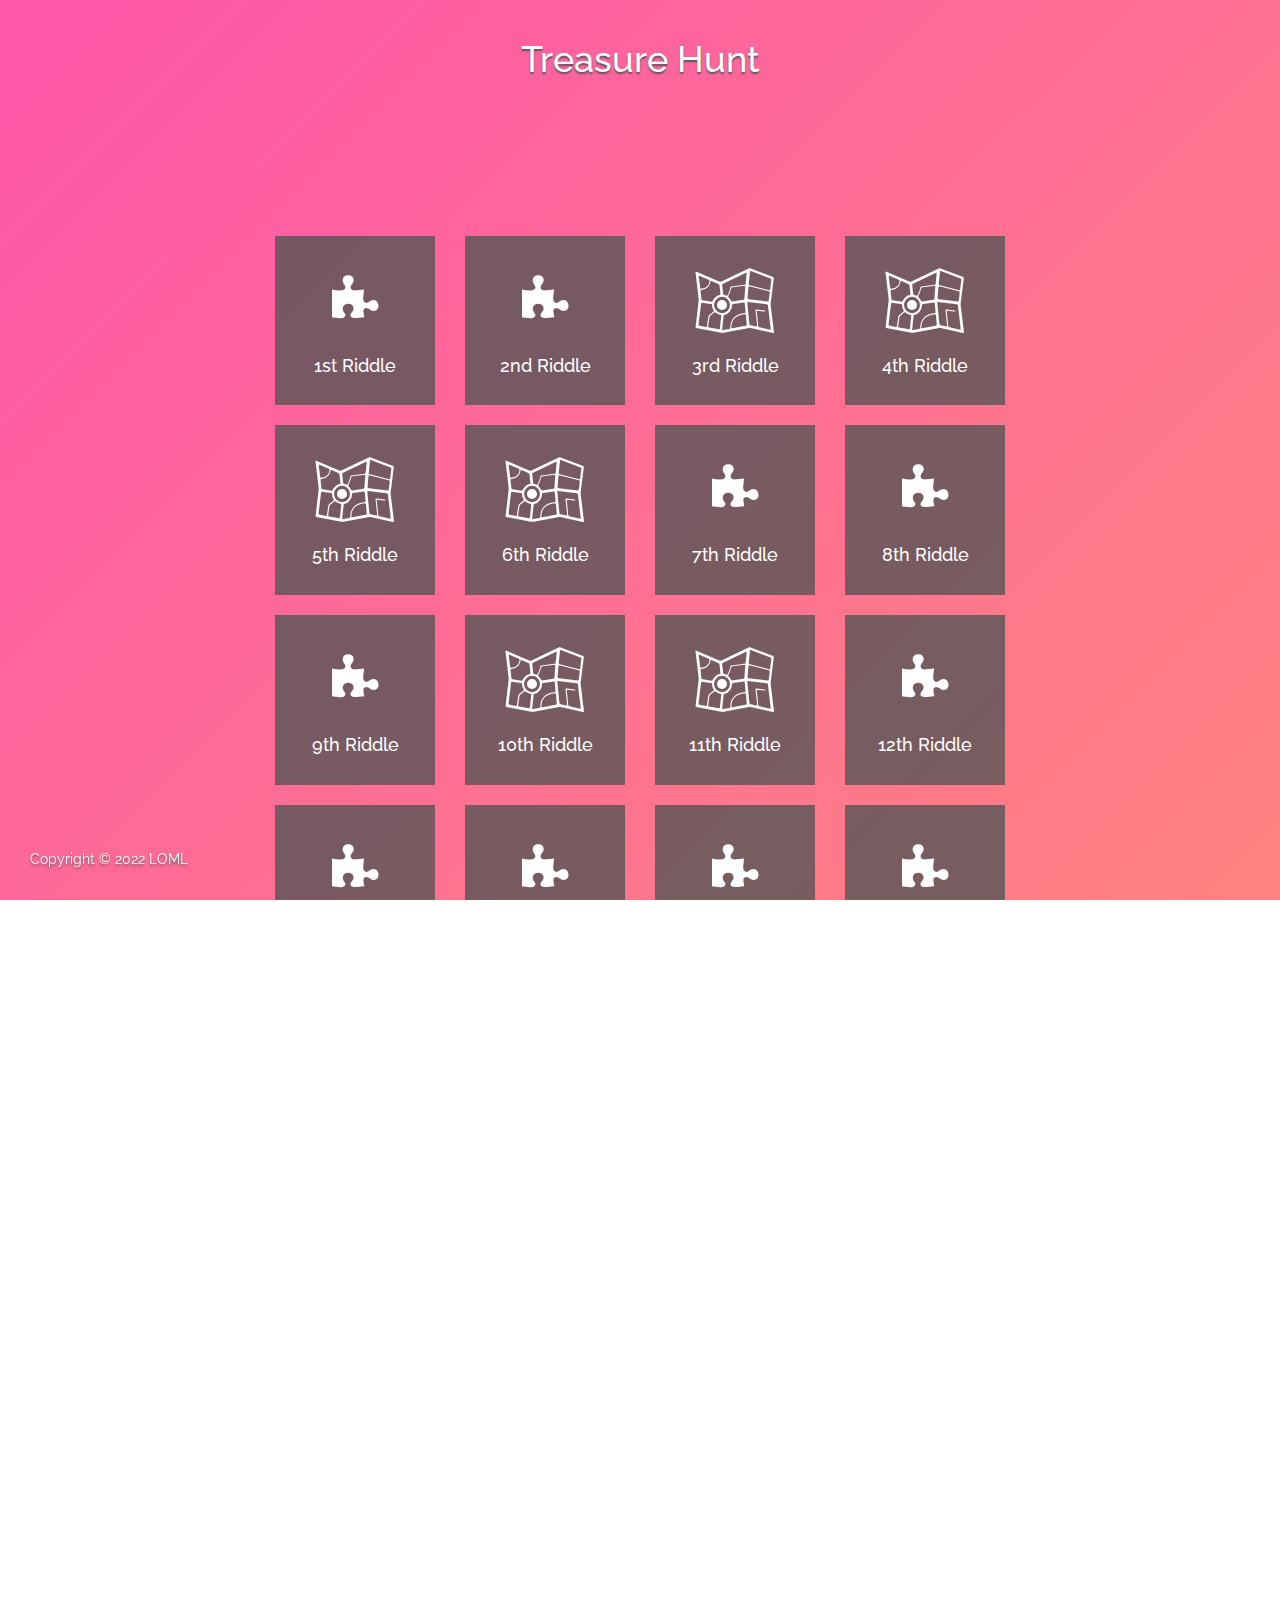
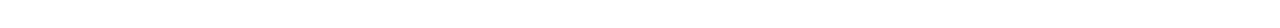
<file: index.html>
﻿<!DOCTYPE html>

<html class="no-js">
  <!--<![endif]-->
  <head>
    <meta charset="utf-8" />
    <!--[if IE
      ]><meta http-equiv="X-UA-Compatible" content="IE=edge,chrome=1"
    /><![endif]-->
    <!---->

    <title>Treasure Hunt: Endgame</title>
    <meta name="description" content="" />
    <meta name="viewport" content="width=device-width" />

    <!-- Google Web Font Embed -->
    <link
      href="http://fonts.googleapis.com/css?family=Raleway:400,600,500,300,700"
      rel="stylesheet"
      type="text/css"
    />

    <link rel="stylesheet" href="css/bootstrap.min.css" />
    <link rel="stylesheet" href="css/font-awesome.min.css" />
    <link rel="stylesheet" href="css/main.css" />
    <link rel="stylesheet" href="fonts/icofont/icofont.min.css" />
  </head>
  <body>
    <div id="main-wrapper">
      <div
        class="col-xs-12 col-sm-12 col-md-12 col-lg-12 text-center logo margin-top-20"
      >
        <h1 class="templatemo-site-title">
          <!--Title-->
          <a href="#">Treasure Hunt</a>
        </h1>
      </div>
      <div class="container">
        <div
          class="col-xs-12 col-sm-12 col-md-8 col-lg-8 col-md-offset-2 col-lg-offset-2 content-wrapper"
        >
          <div class="content">
            <!--Main menu-->
            <section id="menu-section" class="active">
              <div class="row">
                <!--Riddle 1-->
                <div
                  class="col-xs-6 col-sm-3 col-md-3 col-lg-3 margin-bottom-20"
                >
                  <a href="#Riddle1" class="change-section">
                    <div class="black-bg btn-menu">
                      <i class="fa fa-puzzle-piece"></i>
                      <h2>1st Riddle</h2>
                    </div>
                  </a>
                </div>
                <!--Riddle 2-->
                <div
                  class="col-xs-6 col-sm-3 col-md-3 col-lg-3 margin-bottom-20"
                >
                  <a href="#Riddle2" class="change-section active">
                    <!--Change to make active-->
                    <div class="black-bg btn-menu">
                      <i class="fa fa-puzzle-piece"></i>
                      <h2>2nd Riddle</h2>
                    </div>
                  </a>
                </div>
                <!--Riddle 3-->
                <div
                  class="col-xs-6 col-sm-3 col-md-3 col-lg-3 margin-bottom-20"
                >
                  <a href="#Riddle3" class="change-section active">
                    <!--Change to make active-->
                    <div class="black-bg btn-menu">
                      <i class="icofont-map" style="font-size: 9em;"></i>
                      <h2>3rd Riddle</h2>
                    </div>
                  </a>
                </div>
                <!--Riddle 4-->
                <div
                  class="col-xs-6 col-sm-3 col-md-3 col-lg-3 margin-bottom-20"
                >
                  <a href="#Riddle4" class="change-section active">
                    <div class="black-bg btn-menu">
                      <i class="icofont-map" style="font-size: 9em;"></i>
                      <h2>4th Riddle</h2>
                    </div>
                  </a>
                </div>
                <!--Riddle 5-->
                <div
                  class="col-xs-6 col-sm-3 col-md-3 col-lg-3 margin-bottom-20"
                >
                  <a href="#Riddle5" class="change-section active">
                    <div class="black-bg btn-menu">
                      <i class="icofont-map" style="font-size: 9em;"></i>
                      <h2>5th Riddle</h2>
                    </div>
                  </a>
                </div>
                <!--Riddle 6-->
                <div
                  class="col-xs-6 col-sm-3 col-md-3 col-lg-3 margin-bottom-20"
                >
                  <a href="#Riddle6" class="change-section active">
                    <div class="black-bg btn-menu">
                      <i class="icofont-map" style="font-size: 9em;"></i>
                      <h2>6th Riddle</h2>
                    </div>
                  </a>
                </div>
                <!--Riddle 7-->
                <div
                  class="col-xs-6 col-sm-3 col-md-3 col-lg-3 margin-bottom-20"
                >
                  <a href="#Riddle7" class="change-section active">
                    <div class="black-bg btn-menu">
                      <i class="fa fa-puzzle-piece"></i>
                      <h2>7th Riddle</h2>
                    </div>
                  </a>
                </div>
                <!--Riddle 8-->
                <div
                  class="col-xs-6 col-sm-3 col-md-3 col-lg-3 margin-bottom-20"
                >
                  <a href="#Riddle8" class="change-section active">
                    <!--Change to make active-->
                    <div class="black-bg btn-menu">
                      <i class="fa fa-puzzle-piece"></i>
                      <h2>8th Riddle</h2>
                    </div>
                  </a>
                </div>
                <!--Riddle 9-->
                <div
                  class="col-xs-6 col-sm-3 col-md-3 col-lg-3 margin-bottom-20"
                >
                  <a href="#Riddle9" class="change-section active">
                    <!--Change to make active-->
                    <div class="black-bg btn-menu">
                      <i class="fa fa-puzzle-piece"></i>
                      <h2>9th Riddle</h2>
                    </div>
                  </a>
                </div>
                <!--Riddle 10-->
                <div
                  class="col-xs-6 col-sm-3 col-md-3 col-lg-3 margin-bottom-20"
                >
                  <a href="#Riddle10" class="change-section active">
                    <!--Change to make active-->
                    <div class="black-bg btn-menu">
                      <i class="icofont-map" style="font-size: 9em;"></i>
                      <h2>10th Riddle</h2>
                    </div>
                  </a>
                </div>

                <!--Riddle 11-->
                <div
                  class="col-xs-6 col-sm-3 col-md-3 col-lg-3 margin-bottom-20"
                >
                  <a href="#Riddle11" class="change-section active">
                    <div class="black-bg btn-menu">
                      <i class="icofont-map" style="font-size: 9em;"></i>
                      <h2>11th Riddle</h2>
                    </div>
                  </a>
                </div>
                <!--Riddle 12-->
                <div
                  class="col-xs-6 col-sm-3 col-md-3 col-lg-3 margin-bottom-20"
                >
                  <a href="#Riddle12" class="change-section active">
                    <div class="black-bg btn-menu">
                      <i class="fa fa-puzzle-piece"></i>
                      <h2>12th Riddle</h2>
                    </div>
                  </a>
                </div>
                <!--Riddle 13-->
                <div
                  class="col-xs-6 col-sm-3 col-md-3 col-lg-3 margin-bottom-20"
                >
                  <a href="#Riddle13" class="change-section active">
                    <div class="black-bg btn-menu">
                      <i class="fa fa-puzzle-piece"></i>
                      <h2>13th Riddle</h2>
                    </div>
                  </a>
                </div>
                <!--Riddle 14-->
                <div
                  class="col-xs-6 col-sm-3 col-md-3 col-lg-3 margin-bottom-20"
                >
                  <a href="#Riddle14" class="change-section active">
                    <div class="black-bg btn-menu">
                      <i class="fa fa-puzzle-piece"></i>
                      <h2>14th Riddle</h2>
                    </div>
                  </a>
                </div>
                <!--Riddle 15-->
                <div
                  class="col-xs-6 col-sm-3 col-md-3 col-lg-3 margin-bottom-20"
                >
                  <a href="#Riddle15" class="change-section active">
                    <div class="black-bg btn-menu">
                      <i class="fa fa-puzzle-piece"></i>
                      <h2>15th Riddle</h2>
                    </div>
                  </a>
                </div>
                <!-- Riddle 16 -->
                <div
                  class="col-xs-6 col-sm-3 col-md-3 col-lg-3 margin-bottom-20"
                >
                  <a href="#Riddle16" class="change-section active">
                    <div class="black-bg btn-menu">
                      <i class="fa fa-puzzle-piece"></i>
                      <h2>16th Riddle</h2>
                    </div>
                  </a>
                </div>
                <!-- Riddle 17 -->
                <div
                  class="col-xs-6 col-sm-3 col-md-3 col-lg-3 margin-bottom-20"
                >
                  <a href="#Riddle17" class="change-section active">
                    <div class="black-bg btn-menu">
                      <i class="fa fa-puzzle-piece"></i>
                      <h2>17th Riddle</h2>
                    </div>
                  </a>
                </div>
                <!-- Riddle 18 -->
                <div
                  class="col-xs-6 col-sm-3 col-md-3 col-lg-3 margin-bottom-20"
                >
                  <a href="#Riddle18" class="change-section active">
                    <div class="black-bg btn-menu">
                      <i class="fa fa-picture-o"></i>
                      <h2>18th Riddle</h2>
                    </div>
                  </a>
                </div>
                <!-- Riddle 19 -->
                <div
                  class="col-xs-6 col-sm-3 col-md-3 col-lg-3 margin-bottom-20"
                >
                  <a href="#Riddle19" class="change-section active">
                    <div class="black-bg btn-menu">
                      <i class="fa fa-puzzle-piece"></i>
                      <h2>19th Riddle</h2>
                    </div>
                  </a>
                </div>
                <!-- Riddle 20 -->
                <div
                  class="col-xs-6 col-sm-3 col-md-3 col-lg-3 margin-bottom-20"
                >
                  <a href="#Riddle20" class="change-section active">
                    <div class="black-bg btn-menu">
                      <i class="fa fa-puzzle-piece"></i>
                      <h2>20th Riddle</h2>
                    </div>
                  </a>
                </div>
                <!-- Riddle 21 -->
                <div
                  class="col-xs-6 col-sm-3 col-md-3 col-lg-3 margin-bottom-20"
                >
                  <a href="#Riddle21" class="change-section active">
                    <div class="black-bg btn-menu">
                      <i class="fa fa-puzzle-piece"></i>
                      <h2>21th Riddle</h2>
                    </div>
                  </a>
                </div>
                <!-- Riddle 22 -->
                <div
                  class="col-xs-6 col-sm-3 col-md-3 col-lg-3 margin-bottom-20"
                >
                  <a href="#Riddle22" class="change-section active">
                    <div class="black-bg btn-menu">
                      <i class="fa fa-puzzle-piece"></i>
                      <h2>22th Riddle</h2>
                    </div>
                  </a>
                </div>
                <!-- Riddle 23 -->
                <div
                  class="col-xs-6 col-sm-3 col-md-3 col-lg-3 margin-bottom-20"
                >
                  <a href="#Riddle23" class="change-section active">
                    <div class="black-bg btn-menu">
                      <i class="fa fa-puzzle-piece"></i>
                      <h2>23th Riddle</h2>
                    </div>
                  </a>
                </div>
                <!-- Riddle 24 -->
                <div
                  class="col-xs-6 col-sm-3 col-md-3 col-lg-3 margin-bottom-20"
                >
                  <a href="#Riddle24" class="change-section active">
                    <div class="black-bg btn-menu">
                      <i class="fa fa-lock"></i>
                      <h2>24th Riddle</h2>
                    </div>
                  </a>
                </div>
                <!-- Riddle 25 -->
                <div
                  class="col-xs-12 col-sm-12 col-md-12 col-lg-12 margin-bottom-20"
                >
                  <a href="#Riddle26" class="change-section active">
                    <div class="black-bg btn-menu">
                      <i class="fa fa-lock"></i>
                      <h2>25th Riddle</h2>
                    </div>
                  </a>
                </div>
              </div>
              <!--/.row-->
            </section>
            <!-- /.menu-section -->
            <!-- first Riddle-->
            <section id="Riddle1-section" class="inactive">
              <div class="row">
                <div class="margin-bottom-20">
                  <div class="black-bg col-sm-12 col-md-12 col-lg-12">
                    <div class="margin-20">
                      <!-- Text margin -->
                      <h2 class="p-center">
                        Riddle 1: The ticklegarden Trilogy
                      </h2>
                      <p class="p-center margin-top-20 margin-bottom-20">
                        <strike>Locate the TickleGarden</strike>
                      </p>
                      <p class="p-center margin-top-20 margin-bottom-20">
                        Locate the Tree with no branches
                      </p>
                      <p class="p-center margin-top-20 margin-bottom-20">
                        Locate Adam ludvig
                      </p>
                      <p class="p-center margin-top-20 margin-bottom-20">
                        Locate the Child, the Fish & the Mermaid
                      </p>
                    </div>
                  </div>
                </div>
                <div class="col-sm-12 col-md-12 col-lg-12">
                  <div
                    class="black-bg col-sm-12 col-md-12 col-lg-12 active margin-top-20"
                  >
                    <!--Inactive to hide Hints -->
                    <h2>hints:</h2>
                    <p><span class="green">Hint 1</span></p>
                    <p class="inactive"><span class="green">Hint 2</span></p>
                    <p class="inactive">hint 3</p>
                  </div>
                </div>
              </div>
              <div class="row margin-top-20">
                <div class="col-xs-6 col-sm-6 col-md-6 col-lg-6 pull-right">
                  <a href="#menu" class="change-section">
                    <div class="black-bg btn-menu">
                      <h2>Back</h2>
                    </div>
                  </a>
                </div>
              </div>
            </section>
            <!-- /.Riddle1-section -->
            <!--Second Riddle-->
            <section id="Riddle2-section" class="inactive">
              <div class="row">
                <div class="col-sm-12 col-md-12 col-lg-12">
                  <div class="col-sm-12 col-md-12 col-lg-12 black-bg">
                    <h2 class="p-center">Riddle 2: Kick the baby</h2>
                    <p class="p-center margin-top-20 margin-bottom-20">
                      When is it okay to kick a pregnant woman in the stomach?
                    </p>
                  </div>
                </div>
              </div>
              <div class="row margin-top-20">
                <div class="col-xs-6 col-sm-6 col-md-6 col-lg-6 pull-right">
                  <a href="#menu" class="change-section">
                    <div class="black-bg btn-menu">
                      <h2>Back</h2>
                    </div>
                  </a>
                </div>
              </div>
            </section>
            <!-- /.Riddle2-section -->
            <!-- Third Riddle-->
            <section id="Riddle3-section" class="inactive">
              <div class="row">
                <div class="margin-bottom-20">
                  <div class="black-bg col-sm-12 col-md-12 col-lg-12">
                    <div class="margin-20">
                      <!-- Text margin -->
                      <h2 class="p-center">Riddle 3: where the lord rests</h2>
                      <p class="p-center margin-top-20 margin-bottom-20">
                        The lord rests under 12 stars
                      </p>
                    </div>
                  </div>
                </div>
                <div class="col-sm-12 col-md-12 col-lg-12">
                  <div
                    class="black-bg col-sm-12 col-md-12 col-lg-12 active margin-top-20"
                  >
                    <!--Inactive to hide Hints -->
                    <h2 class="p-center">hints:</h2>
                    <p>
                      <span class="green"
                        >Hint 1: In the holiest of places</span
                      >
                    </p>
                    <p>
                      <span class="green">Hint 2 In the richest of places</span>
                    </p>
                    <p>
                      <span class="green">hint 3: Every hour it rings</span>
                    </p>
                  </div>
                </div>
              </div>
              <div class="row margin-top-20">
                <div class="col-xs-6 col-sm-6 col-md-6 col-lg-6 pull-right">
                  <a href="#menu" class="change-section">
                    <div class="black-bg btn-menu">
                      <h2>Back</h2>
                    </div>
                  </a>
                </div>
              </div>
            </section>
            <!-- /.Riddle3-section -->
            <!-- Riddle4-section -->
            <section id="Riddle4-section" class="inactive">
              <div class="row">
                <div class="margin-bottom-20">
                  <div class="black-bg col-sm-12 col-md-12 col-lg-12">
                    <div class="margin-20">
                      <!-- Text margin -->
                      <h2 class="p-center">
                        Riddle 4: Twinkle twinkle little star
                      </h2>
                      <p class="p-center margin-top-20 margin-bottom-20">
                        Through stone stars will appear.
                      </p>
                      <p class="p-center margin-top-20 margin-bottom-20">
                        <a href="https://imgur.com/a/TCWB4eL">Stone</a>
                      </p>
                    </div>
                  </div>
                </div>
                <div class="col-sm-12 col-md-12 col-lg-12">
                  <div
                    class="black-bg col-sm-12 col-md-12 col-lg-12 inactive margin-top-20"
                  >
                    <!--Inactive to hide Hints -->
                    <h2>hints:</h2>
                    <p><span class="green">Hint 1</span></p>
                    <p class="inactive"><span class="green">Hint 2</span></p>
                    <p class="inactive">hint 3</p>
                  </div>
                </div>
              </div>
              <div class="row margin-top-20">
                <div class="col-xs-6 col-sm-6 col-md-6 col-lg-6 pull-right">
                  <a href="#menu" class="change-section">
                    <div class="black-bg btn-menu">
                      <h2>Back</h2>
                    </div>
                  </a>
                </div>
              </div>
            </section>
            <!-- /.Riddle4-section -->
            <!-- Riddle5-section -->
            <section id="Riddle5-section" class="inactive">
              <div class="row">
                <div class="margin-bottom-20">
                  <div class="black-bg col-sm-12 col-md-12 col-lg-12">
                    <div class="margin-20">
                      <!-- Text margin -->
                      <h2 class="p-center">Riddle 5: Trees</h2>
                      <p class="p-center margin-top-20 margin-bottom-20">2πr</p>
                    </div>
                  </div>
                </div>
                <div class="col-sm-12 col-md-12 col-lg-12">
                  <div
                    class="black-bg col-sm-12 col-md-12 col-lg-12 inactive margin-top-20"
                  >
                    <!--Inactive to hide Hints -->
                    <h2>hints:</h2>
                    <p><span class="green">Hint 1</span></p>
                    <p class="inactive"><span class="green">Hint 2</span></p>
                    <p class="inactive">hint 3</p>
                  </div>
                </div>
              </div>
              <div class="row margin-top-20">
                <div class="col-xs-6 col-sm-6 col-md-6 col-lg-6 pull-right">
                  <a href="#menu" class="change-section">
                    <div class="black-bg btn-menu">
                      <h2>Back</h2>
                    </div>
                  </a>
                </div>
              </div>
            </section>
            <!-- /.Riddle5-section -->
            <!-- Riddle6-section -->
            <section id="Riddle6-section" class="inactive">
              <div class="row">
                <div class="margin-bottom-20">
                  <div class="black-bg col-sm-12 col-md-12 col-lg-12">
                    <div class="margin-20">
                      <!-- Text margin -->
                      <h2 class="p-center">Riddle 6: Retired</h2>
                      <p class="p-center margin-top-20 margin-bottom-20">
                        Born in 1757
                      </p>
                    </div>
                  </div>
                </div>
                <div class="col-sm-12 col-md-12 col-lg-12">
                  <div
                    class="black-bg col-sm-12 col-md-12 col-lg-12 inactive margin-top-20"
                  >
                    <!--Inactive to hide Hints -->
                    <h2>hints:</h2>
                    <p><span class="green">Hint 1</span></p>
                    <p class="inactive"><span class="green">Hint 2</span></p>
                    <p class="inactive">hint 3</p>
                  </div>
                </div>
              </div>
              <div class="row margin-top-20">
                <div class="col-xs-6 col-sm-6 col-md-6 col-lg-6 pull-right">
                  <a href="#menu" class="change-section">
                    <div class="black-bg btn-menu">
                      <h2>Back</h2>
                    </div>
                  </a>
                </div>
              </div>
            </section>
            <!-- /.Riddle6-section -->
            <!-- Riddle7-section -->
            <section id="Riddle7-section" class="inactive">
              <div class="row">
                <div class="margin-bottom-20">
                  <div class="black-bg col-sm-12 col-md-12 col-lg-12">
                    <div class="margin-20">
                      <!-- Text margin -->
                      <h2 class="p-center">Riddle 7: ???</h2>
                      <p class="p-center margin-top-20 margin-bottom-20">
                        eulmvolyloo
                      </p>
                    </div>
                  </div>
                </div>
                <div class="col-sm-12 col-md-12 col-lg-12">
                  <div
                    class="black-bg col-sm-12 col-md-12 col-lg-12 inactive margin-top-20"
                  >
                    <!--Inactive to hide Hints -->
                    <h2>hints:</h2>
                    <p><span class="green">Hint 1</span></p>
                    <p class="inactive"><span class="green">Hint 2</span></p>
                    <p class="inactive">hint 3</p>
                  </div>
                </div>
              </div>
              <div class="row margin-top-20">
                <div class="col-xs-6 col-sm-6 col-md-6 col-lg-6 pull-right">
                  <a href="#menu" class="change-section">
                    <div class="black-bg btn-menu">
                      <h2>Back</h2>
                    </div>
                  </a>
                </div>
              </div>
            </section>
            <!-- /.Riddle7-section -->
            <!-- Riddle8-section -->
            <section id="Riddle8-section" class="inactive">
              <div class="row">
                <div class="margin-bottom-20">
                  <div class="black-bg col-sm-12 col-md-12 col-lg-12">
                    <div class="margin-20">
                      <!-- Text margin -->
                      <h2 class="p-center">Riddle 8: Bears!</h2>
                      <p class="p-center margin-top-20 margin-bottom-20">
                        <a href="https://imgur.com/a/5orR1w2">BEARS</a>
                      </p>
                    </div>
                  </div>
                </div>
                <div class="col-sm-12 col-md-12 col-lg-12">
                  <div
                    class="black-bg col-sm-12 col-md-12 col-lg-12 inactive margin-top-20"
                  >
                    <!--Inactive to hide Hints -->
                    <h2>hints:</h2>
                    <p><span class="green">Hint 1</span></p>
                    <p class="inactive"><span class="green">Hint 2</span></p>
                    <p class="inactive">hint 3</p>
                  </div>
                </div>
              </div>
              <div class="row margin-top-20">
                <div class="col-xs-6 col-sm-6 col-md-6 col-lg-6 pull-right">
                  <a href="#menu" class="change-section">
                    <div class="black-bg btn-menu">
                      <h2>Back</h2>
                    </div>
                  </a>
                </div>
              </div>
            </section>
            <!-- /.Riddle8-section -->
            <!--Riddle9-section-->
            <section id="Riddle9-section" class="inactive">
              <div class="row">
                <div class="margin-bottom-20">
                  <div class="black-bg col-sm-12 col-md-12 col-lg-12">
                    <div class="margin-20">
                      <!-- Text margin -->
                      <h2 class="p-center">Riddle 9: Hats!</h2>
                      <p class="p-center margin-top-20 margin-bottom-20">
                        <a href="https://imgur.com/a/L5DNvV3">Hats</a>
                      </p>
                      <p class="p-center">no man can see his own hat.</p>
                      <p class="p-center">All men must remain silent.</p>
                      <p class="p-center">The men may only look forward.</p>
                      <p class="p-center">The black square is a solid wall.</p>
                      <p class="p-center">
                        Which man can figure out what hat he is wearing?
                      </p>
                    </div>
                  </div>
                </div>
                <div class="col-sm-12 col-md-12 col-lg-12">
                  <div
                    class="black-bg col-sm-12 col-md-12 col-lg-12 active margin-top-20"
                  >
                    <!--Inactive to hide Hints -->
                    <h2>hints:</h2>
                    <p>
                      <span class="green">Hint 1:</span> If D wasnt there it
                      would not be solvable
                    </p>
                    <p class="inactive"><span class="green">Hint 2</span></p>
                    <p class="inactive">hint 3</p>
                  </div>
                </div>
              </div>
              <div class="row margin-top-20">
                <div class="col-xs-6 col-sm-6 col-md-6 col-lg-6 pull-right">
                  <a href="#menu" class="change-section">
                    <div class="black-bg btn-menu">
                      <h2>Back</h2>
                    </div>
                  </a>
                </div>
              </div>
            </section>
            <!-- /.Riddle9-section -->
            <!--Riddle10-section-->
            <section id="Riddle10-section" class="inactive">
              <div class="row">
                <div class="margin-bottom-20">
                  <div class="black-bg col-sm-12 col-md-12 col-lg-12">
                    <div class="margin-image margin-bottom-20">
                      <!-- Text margin -->
                      <h2 class="p-center">Riddle 10: the last Square Place</h2>
                      <img
                        class="rounded mx-auto d-block"
                        src="images/TH_Riddle10.png"
                        alt="alternatetext"
                      />
                    </div>
                  </div>
                </div>
                <div class="col-sm-12 col-md-12 col-lg-12">
                  <div
                    class="black-bg col-sm-12 col-md-12 col-lg-12 inactive margin-top-20"
                  >
                    <!--Inactive to hide Hints -->
                    <h2 class="">hints:</h2>
                    <p class="inactive">
                      <span class="green">Hint 1:</span> If D wasnt there it
                      would not be solvable
                    </p>
                    <p class="inactive"><span class="green">Hint 2</span></p>
                    <p class="inactive">hint 3</p>
                  </div>
                </div>
              </div>
              <div class="row margin-top-20">
                <div class="col-xs-6 col-sm-6 col-md-6 col-lg-6 pull-right">
                  <a href="#menu" class="change-section">
                    <div class="black-bg btn-menu">
                      <h2>Back</h2>
                    </div>
                  </a>
                </div>
              </div>
            </section>
            <!-- /.Riddle10-section -->
            <!--Riddle11-section-->
            <section id="Riddle11-section" class="inactive">
              <div class="row">
                <div class="margin-bottom-20">
                  <div class="black-bg col-sm-12 col-md-12 col-lg-12">
                    <div class="margin-image margin-bottom-20">
                      <!-- Text margin -->
                      <h2 class="p-center">Riddle 11: Birdeye</h2>
                      <img
                        width="388"
                        height="324"
                        class="rounded mx-auto d-block"
                        src="images/TH_Riddle11.png"
                        alt="alternatetext"
                      />
                    </div>
                  </div>
                </div>
                <div class="col-sm-12 col-md-12 col-lg-12">
                  <div
                    class="black-bg col-sm-12 col-md-12 col-lg-12 inactive margin-top-20"
                  >
                    <!--Inactive to hide Hints -->
                    <h2 class="">hints:</h2>
                    <p class="inactive">
                      <span class="green">Hint 1:</span> If D wasnt there it
                      would not be solvable
                    </p>
                    <p class="inactive"><span class="green">Hint 2</span></p>
                    <p class="inactive">hint 3</p>
                  </div>
                </div>
              </div>
              <div class="row margin-top-20">
                <div class="col-xs-6 col-sm-6 col-md-6 col-lg-6 pull-right">
                  <a href="#menu" class="change-section">
                    <div class="black-bg btn-menu">
                      <h2>Back</h2>
                    </div>
                  </a>
                </div>
              </div>
            </section>
            <!-- /.Riddle11-section -->
            <!-- .Riddle12-section -->
            <section id="Riddle12-section" class="inactive">
              <div class="row">
                <div class="margin-bottom-20">
                  <div class="black-bg col-sm-12 col-md-12 col-lg-12">
                    <div class="margin-image margin-bottom-20">
                      <!-- Text margin -->
                      <h2 class="p-center">Riddle 12: NUMBERGAME!</h2>
                      <p class="p-center green">
                        <span class="green">Return the 4 digit code:</span>
                      </p>
                      <ul style="color: white;">
                        <li>
                          <p>9285: One number is correct but wrongly placed</p>
                        </li>
                        <li>
                          <p>
                            1937: Two numbers are correct but wrongly placed.
                          </p>
                        </li>
                        <li>
                          <p>5201: One number is correct and correct placed.</p>
                        </li>
                        <li><p>6507: Nothing is correct.</p></li>
                        <li>
                          <p>
                            8524: Two numbers are correct but wrongly placed.
                          </p>
                        </li>
                      </ul>
                    </div>
                  </div>
                </div>
                <div class="col-sm-12 col-md-12 col-lg-12">
                  <div
                    class="black-bg col-sm-12 col-md-12 col-lg-12 inactive margin-top-20"
                  >
                    <!--Inactive to hide Hints -->
                    <h2 class="">hints:</h2>
                    <p class="inactive">
                      <span class="green">Hint 1:</span> If D wasnt there it
                      would not be solvable
                    </p>
                    <p class="inactive"><span class="green">Hint 2</span></p>
                    <p class="inactive">hint 3</p>
                  </div>
                </div>
              </div>
              <div class="row margin-top-20">
                <div class="col-xs-6 col-sm-6 col-md-6 col-lg-6 pull-right">
                  <a href="#menu" class="change-section">
                    <div class="black-bg btn-menu">
                      <h2>Back</h2>
                    </div>
                  </a>
                </div>
              </div>
            </section>
            <!-- /.Riddle12-section -->
            <!-- .Riddle13-section -->
            <section id="Riddle13-section" class="inactive">
              <div class="row">
                <div class="margin-bottom-20">
                  <div class="black-bg col-sm-12 col-md-12 col-lg-12">
                    <div class="margin-image margin-bottom-20">
                      <!-- Text margin -->
                      <h2 class="p-center">Riddle 13: The sea</h2>
                      <p class="p-center green">
                        When at sea it surrounds you, but touch it you can not
                      </p>
                    </div>
                  </div>
                </div>
                <div class="col-sm-12 col-md-12 col-lg-12">
                  <div
                    class="black-bg col-sm-12 col-md-12 col-lg-12 inactive margin-top-20"
                  >
                    <!--Inactive to hide Hints -->
                    <h2 class="">hints:</h2>
                    <p class="inactive">
                      <span class="green">Hint 1:</span> If D wasnt there it
                      would not be solvable
                    </p>
                    <p class="inactive"><span class="green">Hint 2</span></p>
                    <p class="inactive">hint 3</p>
                  </div>
                </div>
              </div>
              <div class="row margin-top-20">
                <div class="col-xs-6 col-sm-6 col-md-6 col-lg-6 pull-right">
                  <a href="#menu" class="change-section">
                    <div class="black-bg btn-menu">
                      <h2>Back</h2>
                    </div>
                  </a>
                </div>
              </div>
            </section>
            <!-- /.Riddle13-section -->
            <!-- .Riddle14-section -->
            <section id="Riddle14-section" class="inactive">
              <div class="row">
                <div class="margin-bottom-20">
                  <div class="black-bg col-sm-12 col-md-12 col-lg-12">
                    <div class="margin-image margin-bottom-20">
                      <!-- Text margin -->
                      <h2 class="p-center">Riddle 14: Letters</h2>
                      <p class="p-center green">
                        TLBU1LGI2HU3IR4LWJJID5SGZKXOGROYZOI6IPGJO7
                      </p>
                    </div>
                  </div>
                </div>
                <div class="col-sm-12 col-md-12 col-lg-12">
                  <div
                    class="black-bg col-sm-12 col-md-12 col-lg-12 inactive margin-top-20"
                  >
                    <!--Inactive to hide Hints -->
                    <h2 class="">hints:</h2>
                    <p class="inactive">
                      <span class="green">Hint 1:</span> If D wasnt there it
                      would not be solvable
                    </p>
                    <p class="inactive"><span class="green">Hint 2</span></p>
                    <p class="inactive">hint 3</p>
                  </div>
                </div>
              </div>
              <div class="row margin-top-20">
                <div class="col-xs-6 col-sm-6 col-md-6 col-lg-6 pull-right">
                  <a href="#menu" class="change-section">
                    <div class="black-bg btn-menu">
                      <h2>Back</h2>
                    </div>
                  </a>
                </div>
              </div>
            </section>
            <!-- /.Riddle14-section -->
            <!-- .Riddle15-section -->
            <section id="Riddle15-section" class="inactive">
              <div class="row">
                <div class="margin-bottom-20">
                  <div class="black-bg col-sm-12 col-md-12 col-lg-12">
                    <div class="margin-image margin-bottom-20">
                      <!-- Text margin -->
                      <h2 class="p-center">Riddle 15: Jungle hunt</h2>
                      <p class="p-center green">Spot the animal</p>
                      <img
                        width="500"
                        height="400"
                        class="rounded mx-auto d-block"
                        src="images/animal.png"
                        alt="alternatetext"
                      />
                    </div>
                  </div>
                </div>
                <div class="col-sm-12 col-md-12 col-lg-12">
                  <div
                    class="black-bg col-sm-12 col-md-12 col-lg-12 inactive margin-top-20"
                  >
                    <!--Inactive to hide Hints -->
                    <h2 class="">hints:</h2>
                    <p class="inactive">
                      <span class="green">Hint 1:</span> If D wasnt there it
                      would not be solvable
                    </p>
                    <p class="inactive"><span class="green">Hint 2</span></p>
                    <p class="inactive">hint 3</p>
                  </div>
                </div>
              </div>
              <div class="row margin-top-20">
                <div class="col-xs-6 col-sm-6 col-md-6 col-lg-6 pull-right">
                  <a href="#menu" class="change-section">
                    <div class="black-bg btn-menu">
                      <h2>Back</h2>
                    </div>
                  </a>
                </div>
              </div>
            </section>
            <!-- /.Riddle15-section -->
            <!-- Riddle16-section -->
            <section id="Riddle16-section" class="inactive">
              <div class="row">
                <div class="margin-bottom-20">
                  <div class="black-bg col-sm-12 col-md-12 col-lg-12">
                    <div class="margin-image margin-bottom-20">
                      <!-- Text margin -->
                      <h2 class="p-center">Riddle 16: Bare Bones</h2>
                      <p class="p-center green">
                        look in the body of the Skeleton.
                        <!-- https://youtu.be/dQw4w9WgXcQ -->
                      </p>
                    </div>
                  </div>
                </div>
              </div>
              <div class="row margin-top-20">
                <div class="col-xs-6 col-sm-6 col-md-6 col-lg-6 pull-right">
                  <a href="#menu" class="change-section">
                    <div class="black-bg btn-menu">
                      <h2>Back</h2>
                    </div>
                  </a>
                </div>
              </div>
            </section>
            <!-- /.Riddle16-section -->
            <!-- Riddle17-section -->
            <section id="Riddle17-section" class="inactive">
              <div class="row">
                <div class="margin-bottom-20">
                  <div class="black-bg col-sm-12 col-md-12 col-lg-12">
                    <div class="margin-image margin-bottom-20">
                      <!-- Text margin -->
                      <h2 class="p-center">Riddle 17: House Tour</h2>
                      <p class="p-center green">
                        What has one head and one foot
                      </p>
                    </div>
                  </div>
                </div>
              </div>
              <div class="row margin-top-20">
                <div class="col-xs-6 col-sm-6 col-md-6 col-lg-6 pull-right">
                  <a href="#menu" class="change-section">
                    <div class="black-bg btn-menu">
                      <h2>Back</h2>
                    </div>
                  </a>
                </div>
              </div>
            </section>
            <!-- /.Riddle17-section -->
            <!-- Riddle18-section -->
            <section id="Riddle18-section" class="inactive">
              <div class="row">
                <div class="margin-bottom-20">
                  <div class="black-bg col-sm-12 col-md-12 col-lg-12">
                    <div class="margin-20">
                      <!-- Text margin -->
                      <h2 class="p-center">Riddle 18: Behind The Princess</h2>
                      <p class="p-center">
                        Take a photo of the princess' behind.
                      </p>
                    </div>
                  </div>
                </div>
                <div class="col-sm-12 col-md-12 col-lg-12">
                  <div
                    class="black-bg col-sm-12 col-md-12 col-lg-12 active margin-top-20"
                  >
                    <!--Inactive to hide Hints -->
                    <h2>hints:</h2>
                    <p>
                      <span class="green"
                        >The princess is old but she does not look it.</span
                      >
                    </p>
                    <p class="inactive"><span class="green">Hint 2</span></p>
                    <p class="inactive">hint 3</p>
                  </div>
                </div>
              </div>
              <div class="row margin-top-20">
                <div class="col-xs-6 col-sm-6 col-md-6 col-lg-6 pull-right">
                  <a href="#menu" class="change-section">
                    <div class="black-bg btn-menu">
                      <h2>Back</h2>
                    </div>
                  </a>
                </div>
              </div>
            </section>
            <!-- /.Riddle18-section -->
            <!-- Riddle19-section -->
            <section id="Riddle19-section" class="inactive">
              <div class="row">
                <div class="margin-bottom-20">
                  <div class="black-bg col-sm-12 col-md-12 col-lg-12">
                    <div class="margin-20">
                      <!-- Text margin -->
                      <h2 class="p-center">Riddle 19: Look up</h2>
                      <p class="p-center">
                        <img
                          src="images/yeet3.png"
                          alt="Girl in a jacket"
                          width="500"
                          height="600"
                        />
                      </p>
                    </div>
                  </div>
                </div>
                <div class="col-sm-12 col-md-12 col-lg-12">
                  <div
                    class="black-bg col-sm-12 col-md-12 col-lg-12 inactive margin-top-20"
                  >
                    <!--Inactive to hide Hints -->
                    <h2>hints:</h2>
                    <p>
                      <span class="green"></span>
                    </p>
                    <p class="inactive"><span class="green">Hint 2</span></p>
                    <p class="inactive">hint 3</p>
                  </div>
                </div>
              </div>
              <div class="row margin-top-20">
                <div class="col-xs-6 col-sm-6 col-md-6 col-lg-6 pull-right">
                  <a href="#menu" class="change-section">
                    <div class="black-bg btn-menu">
                      <h2>Back</h2>
                    </div>
                  </a>
                </div>
              </div>
            </section>
            <!--Riddle20 section-->
            <section id="Riddle20-section" class="inactive">
              <div class="row">
                <div class="margin-bottom-20">
                  <div class="black-bg col-sm-12 col-md-12 col-lg-12">
                    <div class="margin-20">
                      <!-- Text margin -->
                      <h2 class="p-center">Riddle 20: The completionist</h2>
                      <p class="p-center">
                        Find and rescue all of the lost chicks
                      </p>
                    </div>
                  </div>
                </div>
                <div class="col-sm-12 col-md-12 col-lg-12">
                  <div
                    class="black-bg col-sm-12 col-md-12 col-lg-12 inactive margin-top-20"
                  >
                    <!--Inactive to hide Hints -->
                    <h2>hints:</h2>
                    <p>
                      <span class="green"></span>
                    </p>
                    <p class="inactive"><span class="green">Hint 2</span></p>
                    <p class="inactive">hint 3</p>
                  </div>
                </div>
              </div>
              <div class="row margin-top-20">
                <div class="col-xs-6 col-sm-6 col-md-6 col-lg-6 pull-right">
                  <a href="#menu" class="change-section">
                    <div class="black-bg btn-menu">
                      <h2>Back</h2>
                    </div>
                  </a>
                </div>
              </div>
            </section>
            <!--Riddle21 section-->
            <section id="Riddle21-section" class="inactive">
              <div class="row">
                <div class="margin-bottom-20">
                  <div class="black-bg col-sm-12 col-md-12 col-lg-12">
                    <div class="margin-20">
                      <!-- Text margin -->
                      <h2 class="p-center">Riddle 21: The Head of State</h2>
                      <p class="p-center">
                        Visit The Presidents lawn
                      </p>
                    </div>
                  </div>
                </div>
                <div class="col-sm-12 col-md-12 col-lg-12">
                  <div
                    class="black-bg col-sm-12 col-md-12 col-lg-12 inactive margin-top-20"
                  >
                    <!--Inactive to hide Hints -->
                    <h2>hints:</h2>
                    <p>
                      <span class="green"></span>
                    </p>
                    <p class="inactive"><span class="green">Hint 2</span></p>
                    <p class="inactive">hint 3</p>
                  </div>
                </div>
              </div>
              <div class="row margin-top-20">
                <div class="col-xs-6 col-sm-6 col-md-6 col-lg-6 pull-right">
                  <a href="#menu" class="change-section">
                    <div class="black-bg btn-menu">
                      <h2>Back</h2>
                    </div>
                  </a>
                </div>
              </div>
            </section>
            <!--Riddle22 section-->
            <section id="Riddle22-section" class="inactive">
              <div class="row">
                <div class="margin-bottom-20">
                  <div class="black-bg col-sm-12 col-md-12 col-lg-12">
                    <div class="margin-20">
                      <!-- Text margin -->
                      <h2 class="p-center">Riddle 22: 2 mænd</h2>
                      <p class="p-center">
                        2 mænd er i en ørken, den ene er død den anden er i live. De har begge en rygsæk med. Manden der er i live har en åben rygsæk den dødes rygsæk er lukket.

                        
                      </p>
                      <p class="p-center">Hvad havde de med i rygsækken?</p>s
                    </div>
                  </div>
                </div>
                <div class="col-sm-12 col-md-12 col-lg-12">
                  <div
                    class="black-bg col-sm-12 col-md-12 col-lg-12 inactive margin-top-20"
                  >
                    <!--Inactive to hide Hints -->
                    <h2>hints:</h2>
                    <p>
                      <span class="green"></span>
                    </p>
                    <p class="inactive"><span class="green">Hint 2</span></p>
                    <p class="inactive">hint 3</p>
                  </div>
                </div>
              </div>
              <div class="row margin-top-20">
                <div class="col-xs-6 col-sm-6 col-md-6 col-lg-6 pull-right">
                  <a href="#menu" class="change-section">
                    <div class="black-bg btn-menu">
                      <h2>Back</h2>
                    </div>
                  </a>
                </div>
              </div>
            </section>
            <section id="Riddle23-section" class="inactive">
              <div class="row">
                <div class="margin-bottom-20">
                  <div class="black-bg col-sm-12 col-md-12 col-lg-12">
                    <div class="margin-image margin-bottom-20">
                      <!-- Text margin -->
                      <h2 class="p-center">Riddle 23: Letters</h2>
                      <img
                        class="rounded mx-auto d-block"
                        src="images/letters.png"
                        alt="alternatetext"                        
                        height="500"
                      />
                    </div>
                  </div>
                </div>
                <div class="col-sm-12 col-md-12 col-lg-12">
                  <div
                    class="black-bg col-sm-12 col-md-12 col-lg-12 inactive margin-top-20"
                  >
                    <!--Inactive to hide Hints -->
                    <h2 class="">hints:</h2>
                    <p class="inactive">
                      <span class="green">Hint 1:</span> If D wasnt there it
                      would not be solvable
                    </p>
                    <p class="inactive"><span class="green">Hint 2</span></p>
                    <p class="inactive">hint 3</p>
                  </div>
                </div>
              </div>
              <div class="row margin-top-20">
                <div class="col-xs-6 col-sm-6 col-md-6 col-lg-6 pull-right">
                  <a href="#menu" class="change-section">
                    <div class="black-bg btn-menu">
                      <h2>Back</h2>
                    </div>
                  </a>
                </div>
              </div>
            </section>
            <section id="Riddle24-section" class="inactive">
              <div class="row">
                <div class="margin-bottom-20">
                  <div class="black-bg col-sm-12 col-md-12 col-lg-12">
                    <div class="margin-image margin-bottom-20">
                      <!-- Text margin -->
                      <h2 class="p-center">Riddle 24: The Tail</h2>
                      <p class="p-center"><a href="https://imgur.com/a/URtEqnX">Link</a></p>
                    </div>
                  </div>
                </div>
                <div class="col-sm-12 col-md-12 col-lg-12">
                  <div
                    class="black-bg col-sm-12 col-md-12 col-lg-12 inactive margin-top-20"
                  >
                    <!--Inactive to hide Hints -->
                    <h2 class="">hints:</h2>
                    <p class="inactive">
                      <span class="green">Hint 1:</span> If D wasnt there it
                      would not be solvable
                    </p>
                    <p class="inactive"><span class="green">Hint 2</span></p>
                    <p class="inactive">hint 3</p>
                  </div>
                </div>
              </div>
              <div class="row margin-top-20">
                <div class="col-xs-6 col-sm-6 col-md-6 col-lg-6 pull-right">
                  <a href="#menu" class="change-section">
                    <div class="black-bg btn-menu">
                      <h2>Back</h2>
                    </div>
                  </a>
                </div>
              </div>
            </section>
          </div>
          <!-- /.content -->
        </div>
        <!-- /.content-wrapper -->
      </div>
      <!-- /.row -->

      <!--Footer-->
      <div class="row">
        <div class="col-lg-12 col-md-12 col-sm-12 col-xs-12 footer">
          <p class="footer-text">Copyright &copy; 2022 LOML</p>
        </div>
        <!-- /.footer -->
      </div>
    </div>
    <!-- /#main-wrapper -->

    <div id="preloader">
      <div id="status">&nbsp;</div>
    </div>
    <!-- /#preloader -->

    <script src="js/jquery.min.js"></script>
    <script src="js/jquery-ui.min.js"></script>
    <script src="js/jquery.backstretch.min.js"></script>
    <script src="js/script.js"></script>
  </body>
</html>
</file>
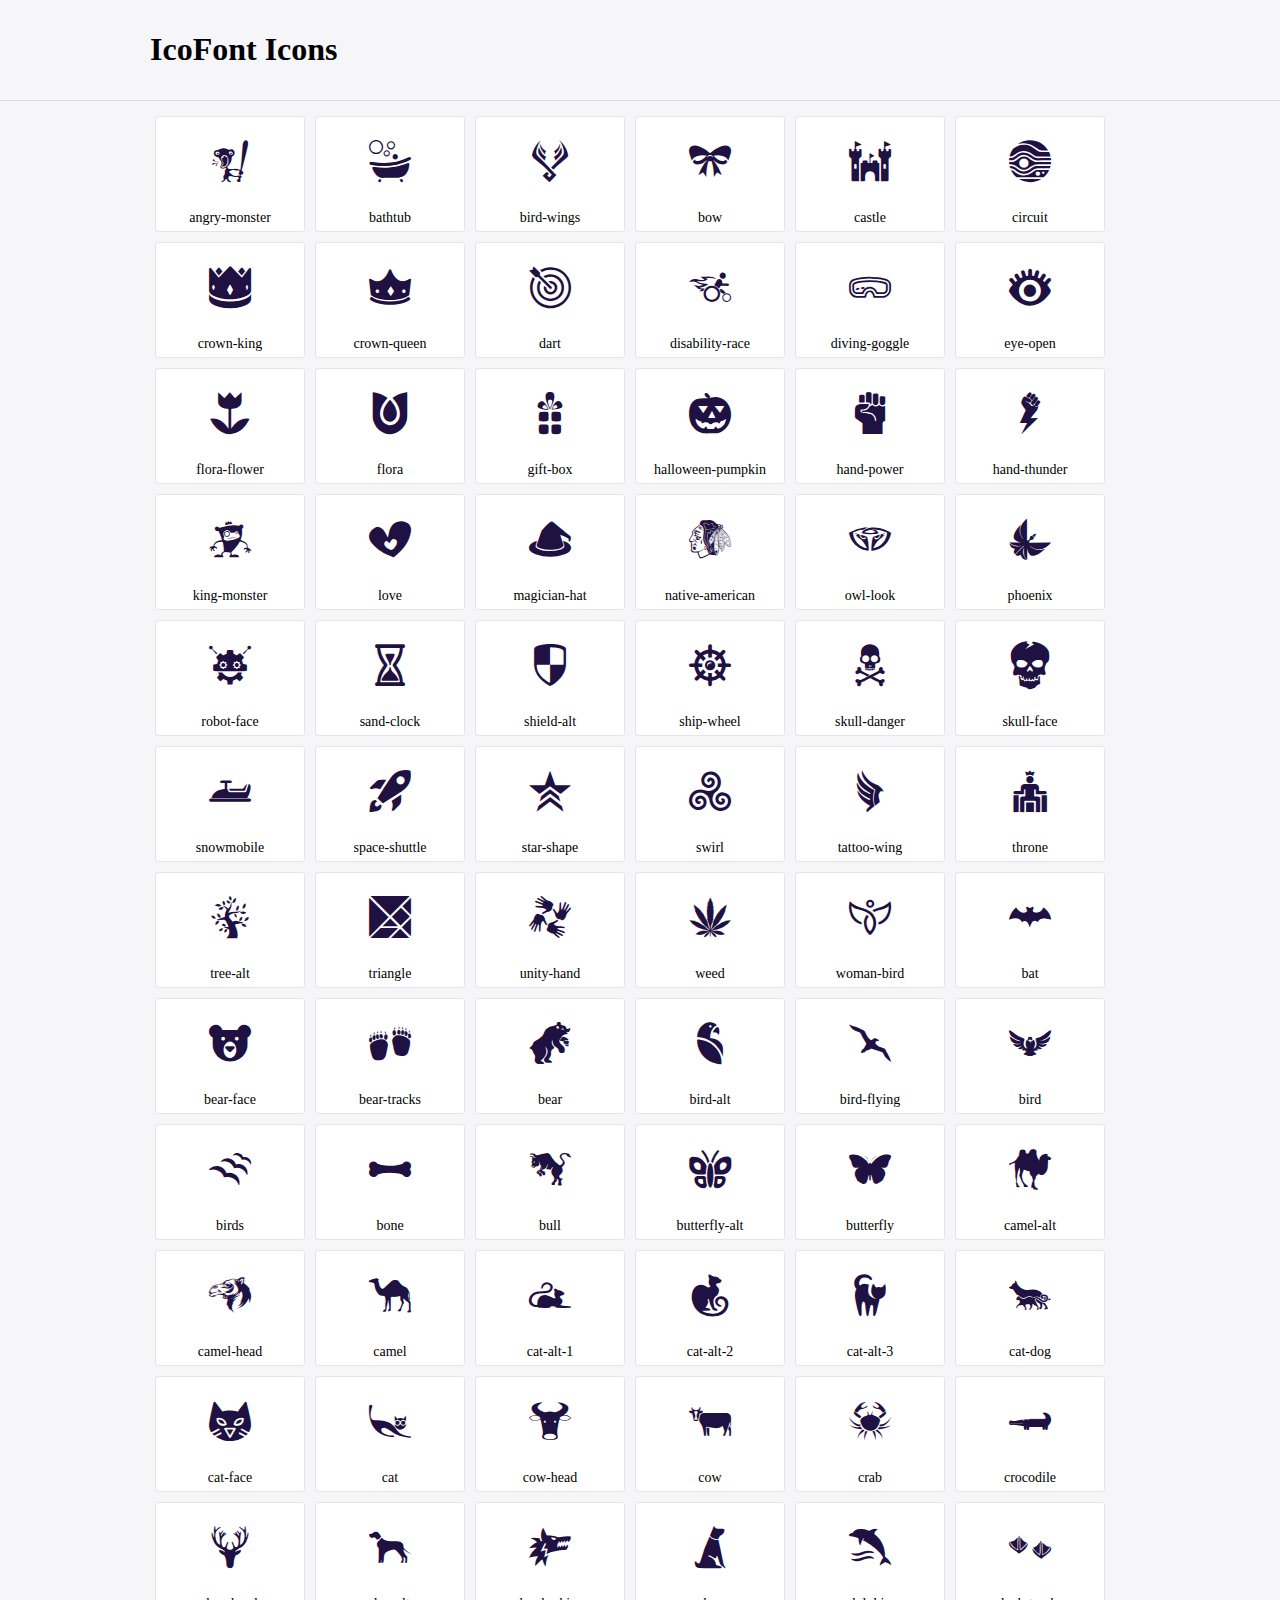
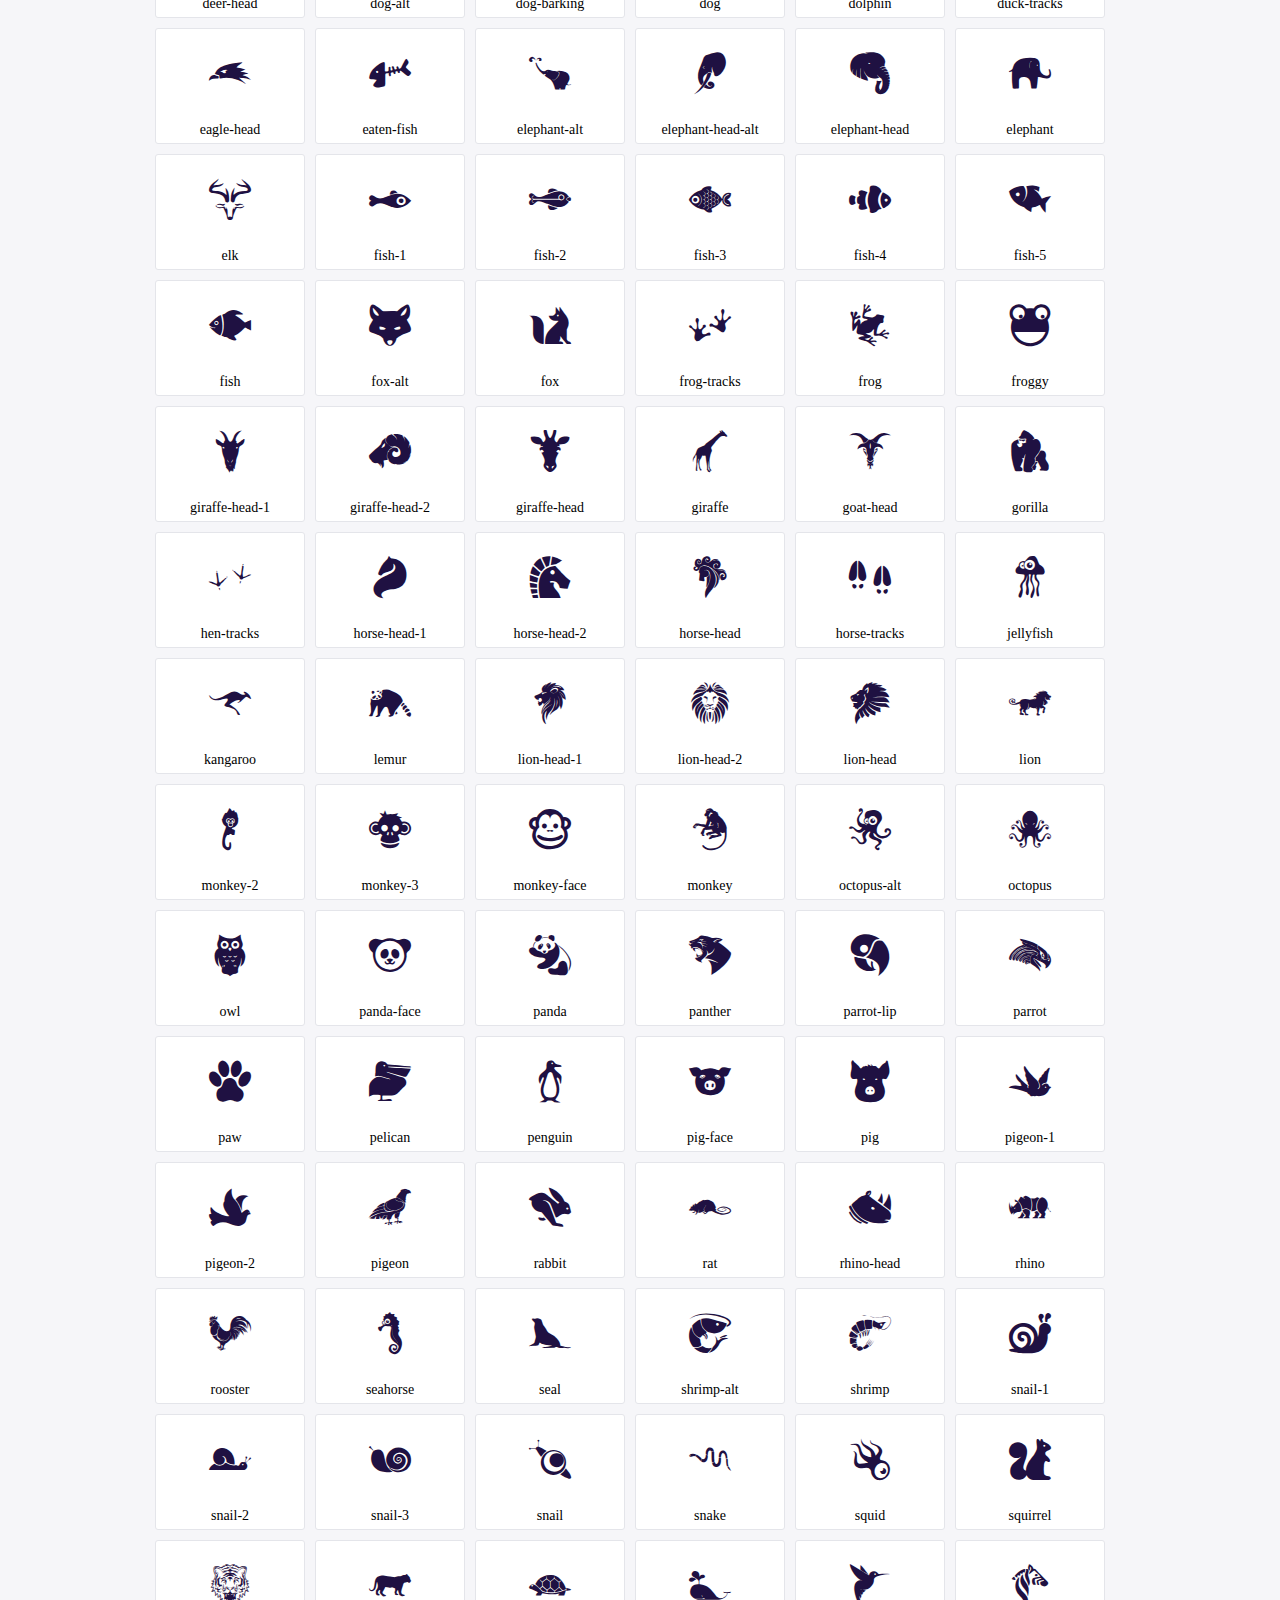
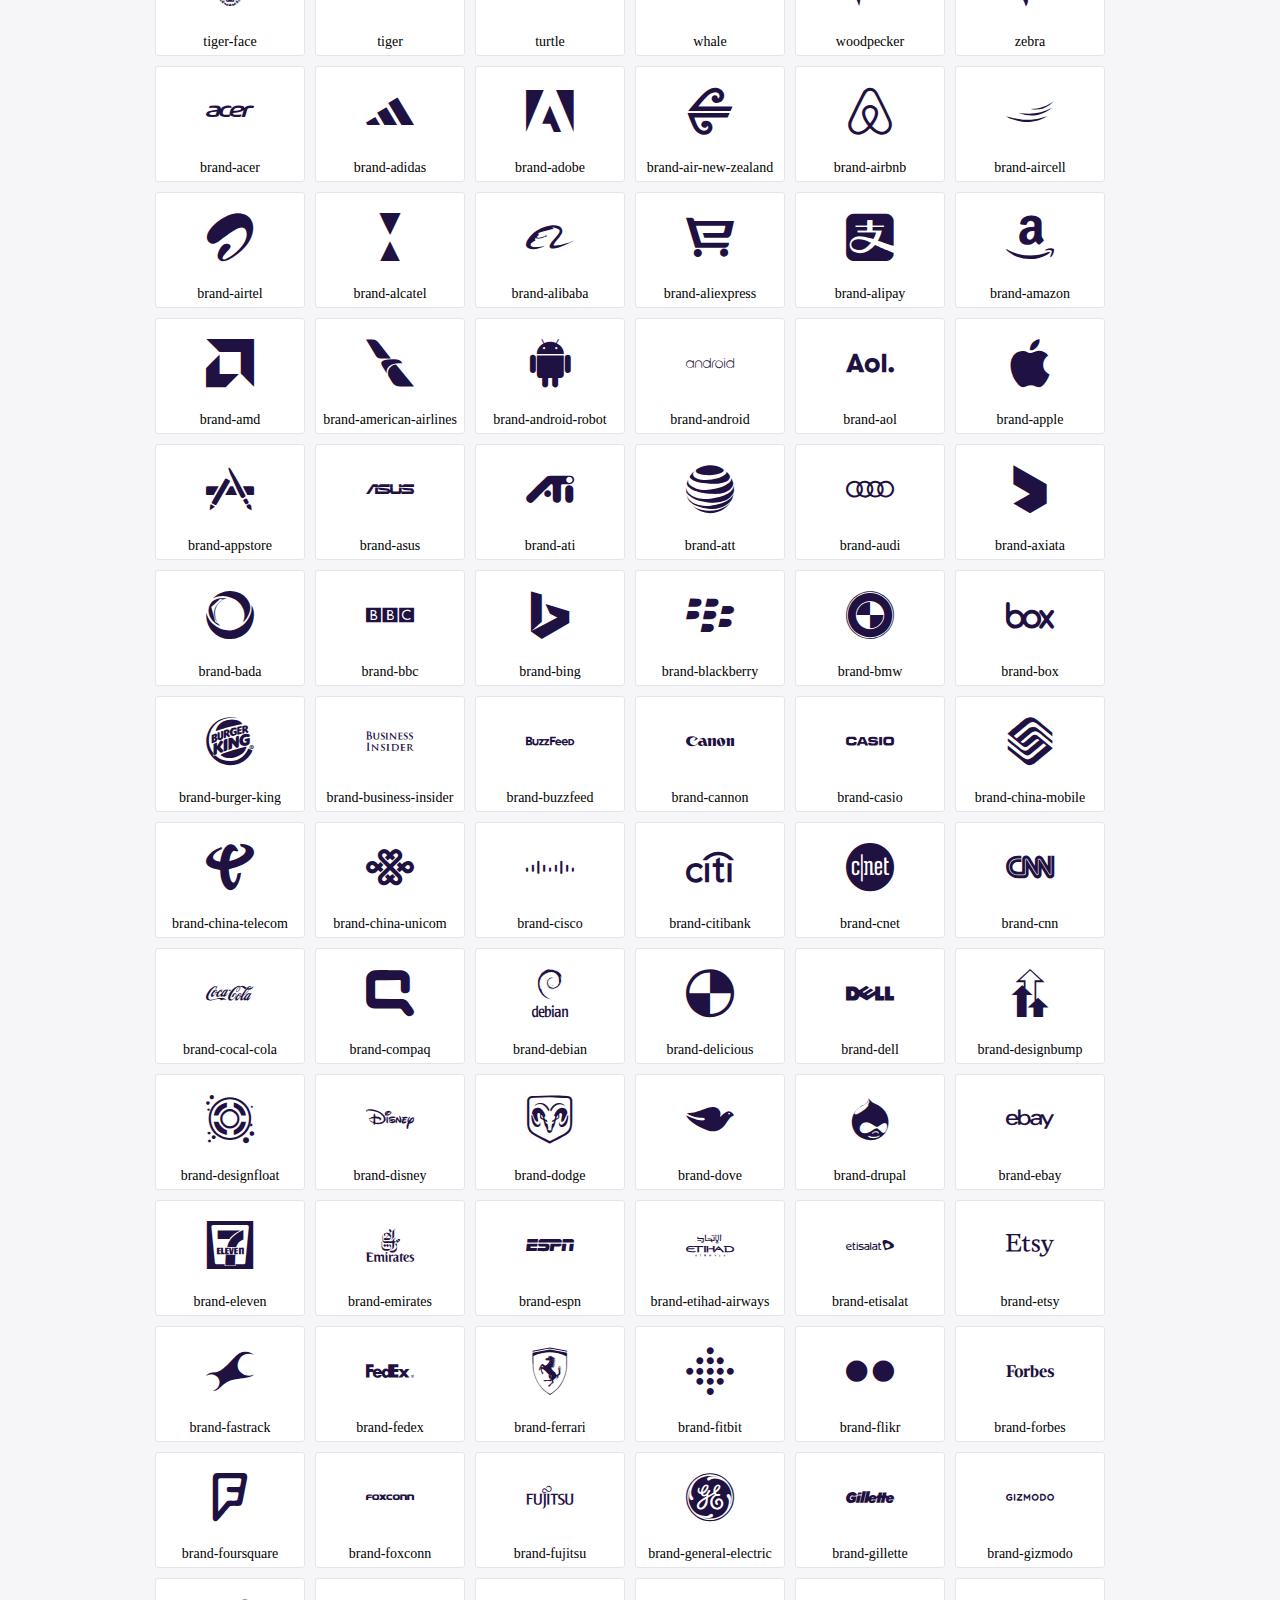
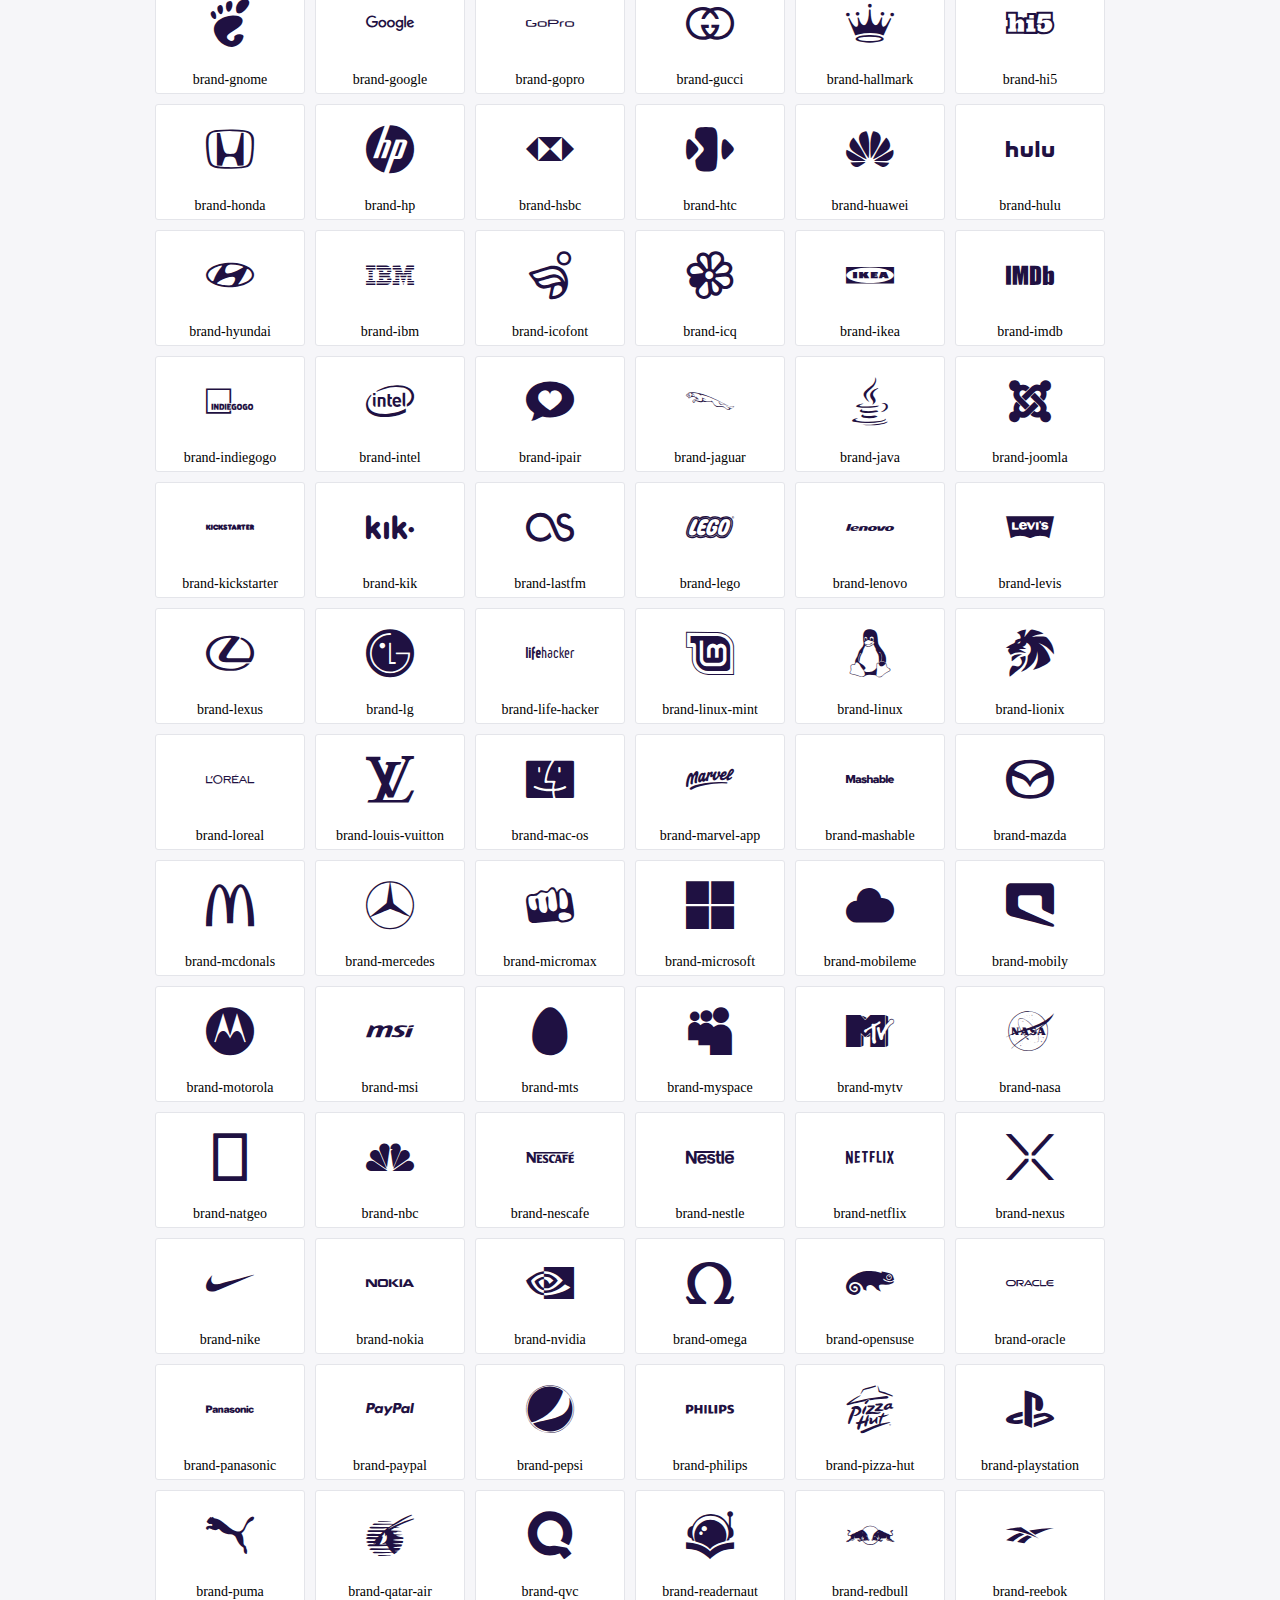
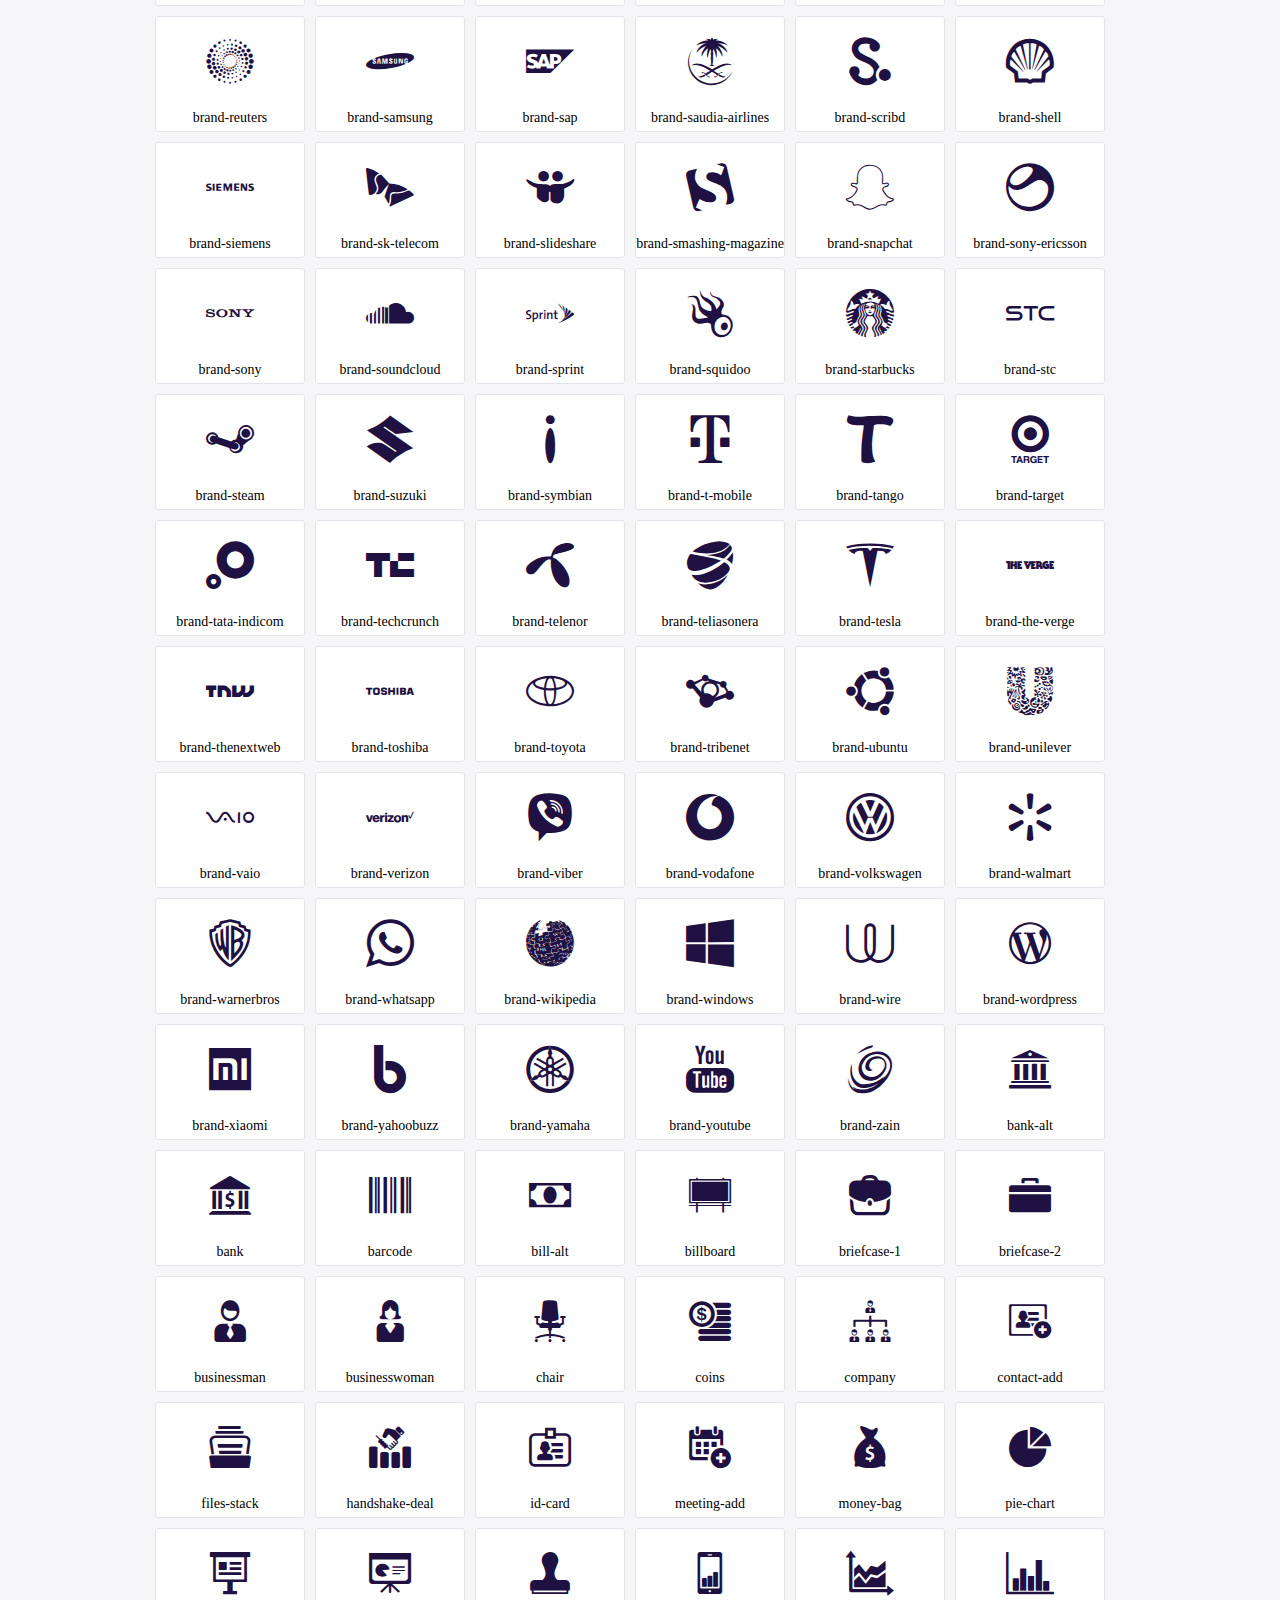
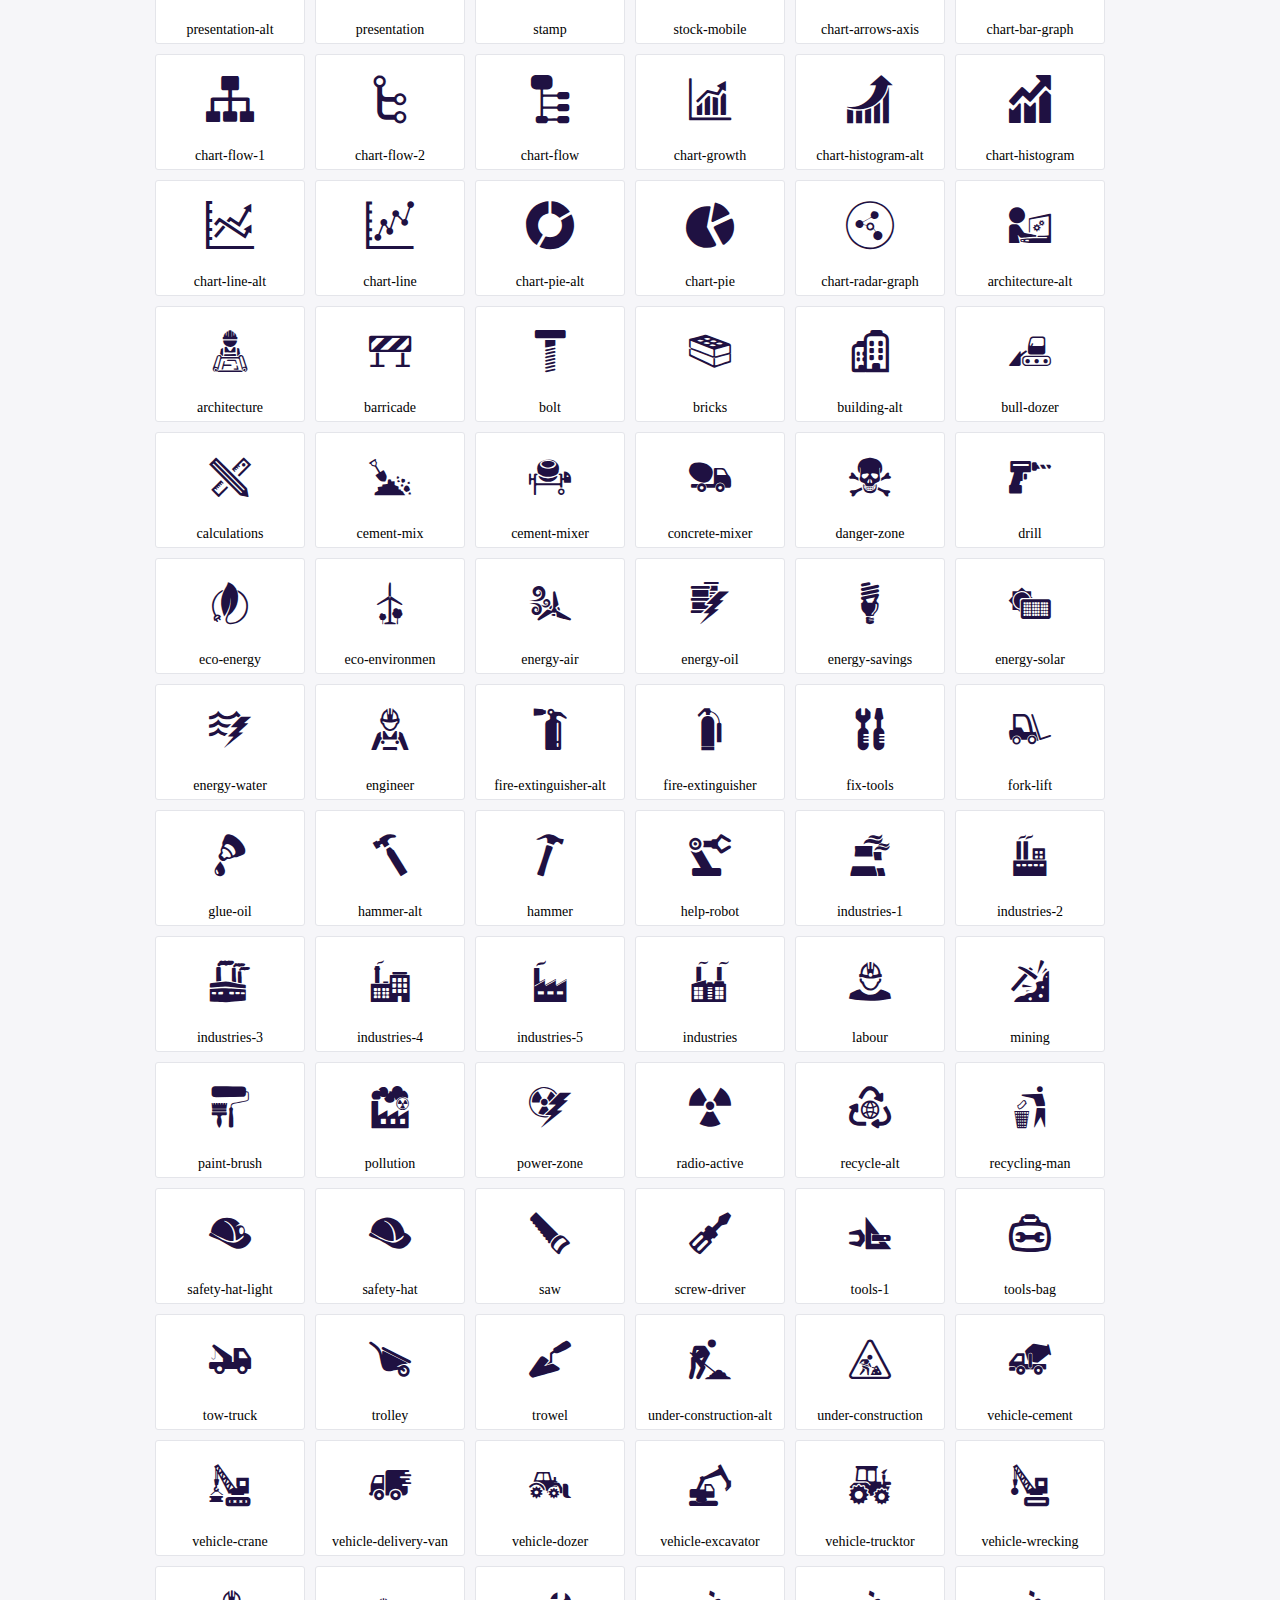
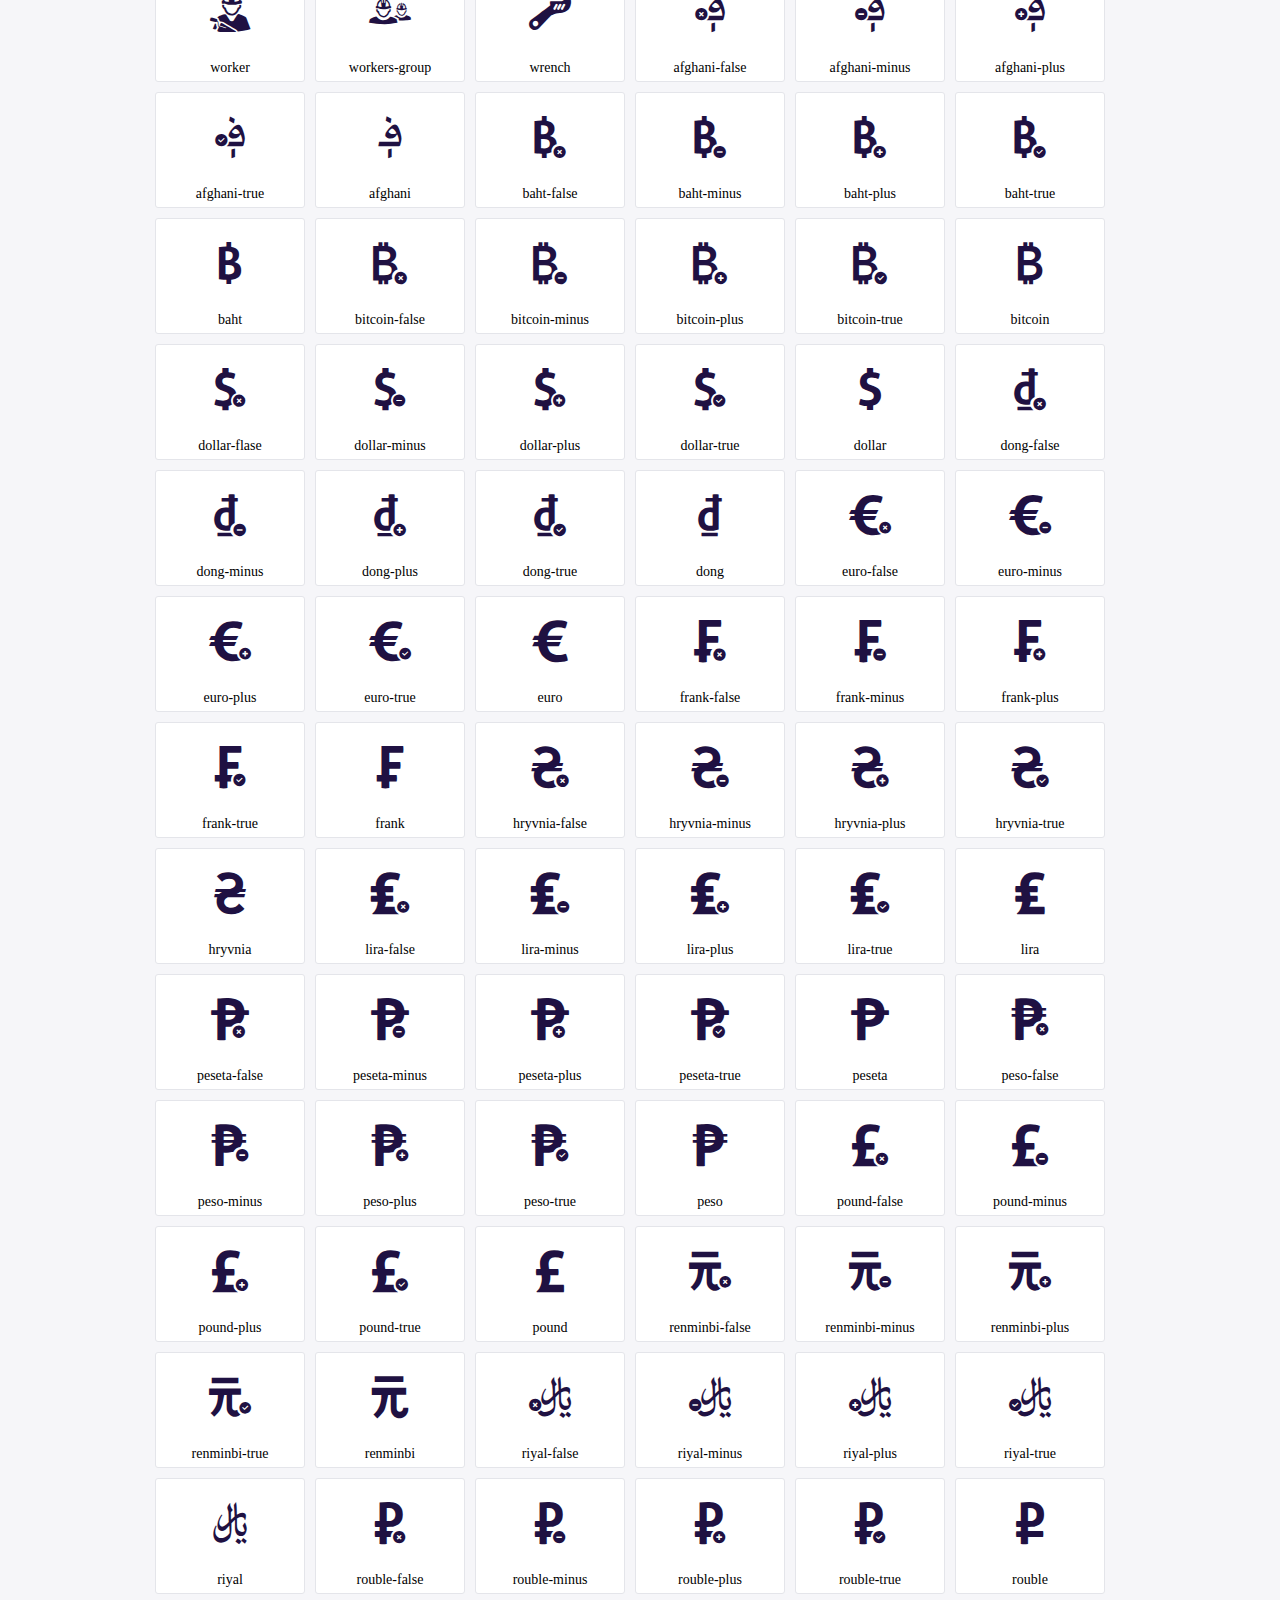
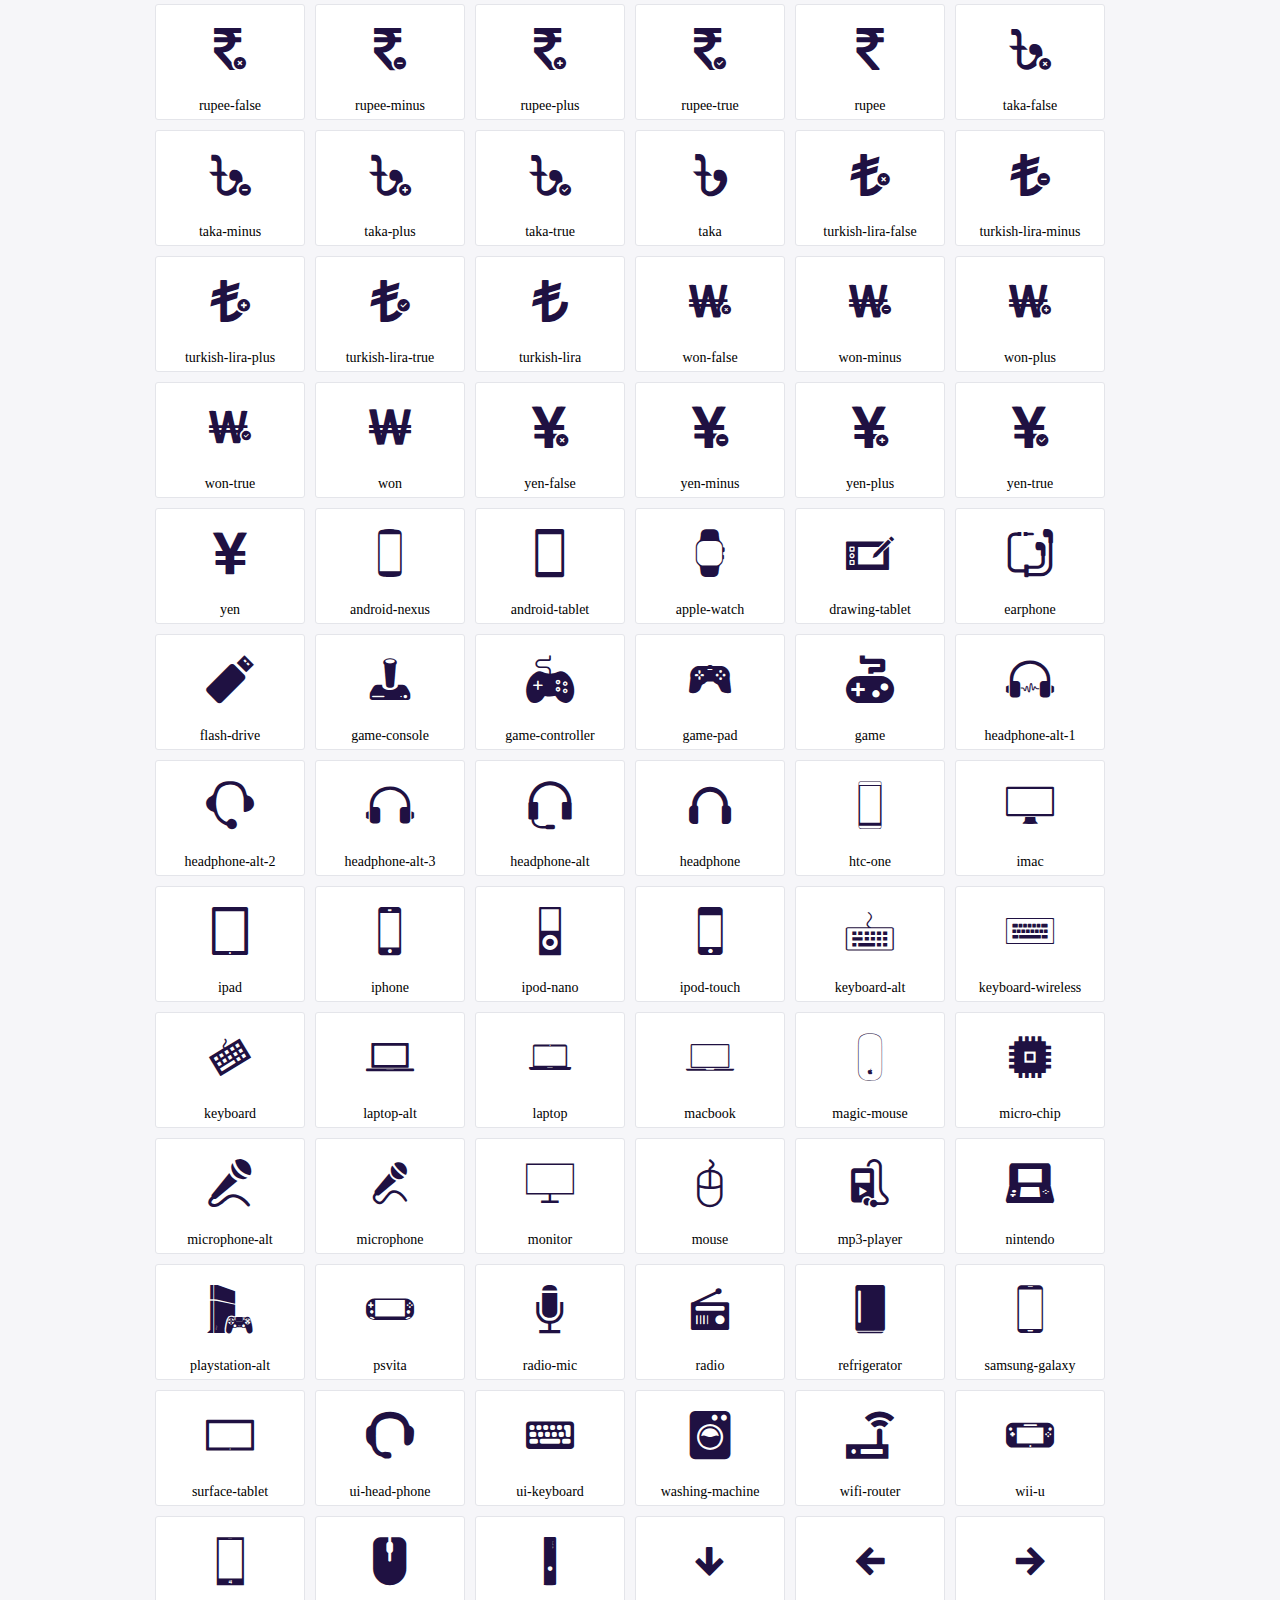
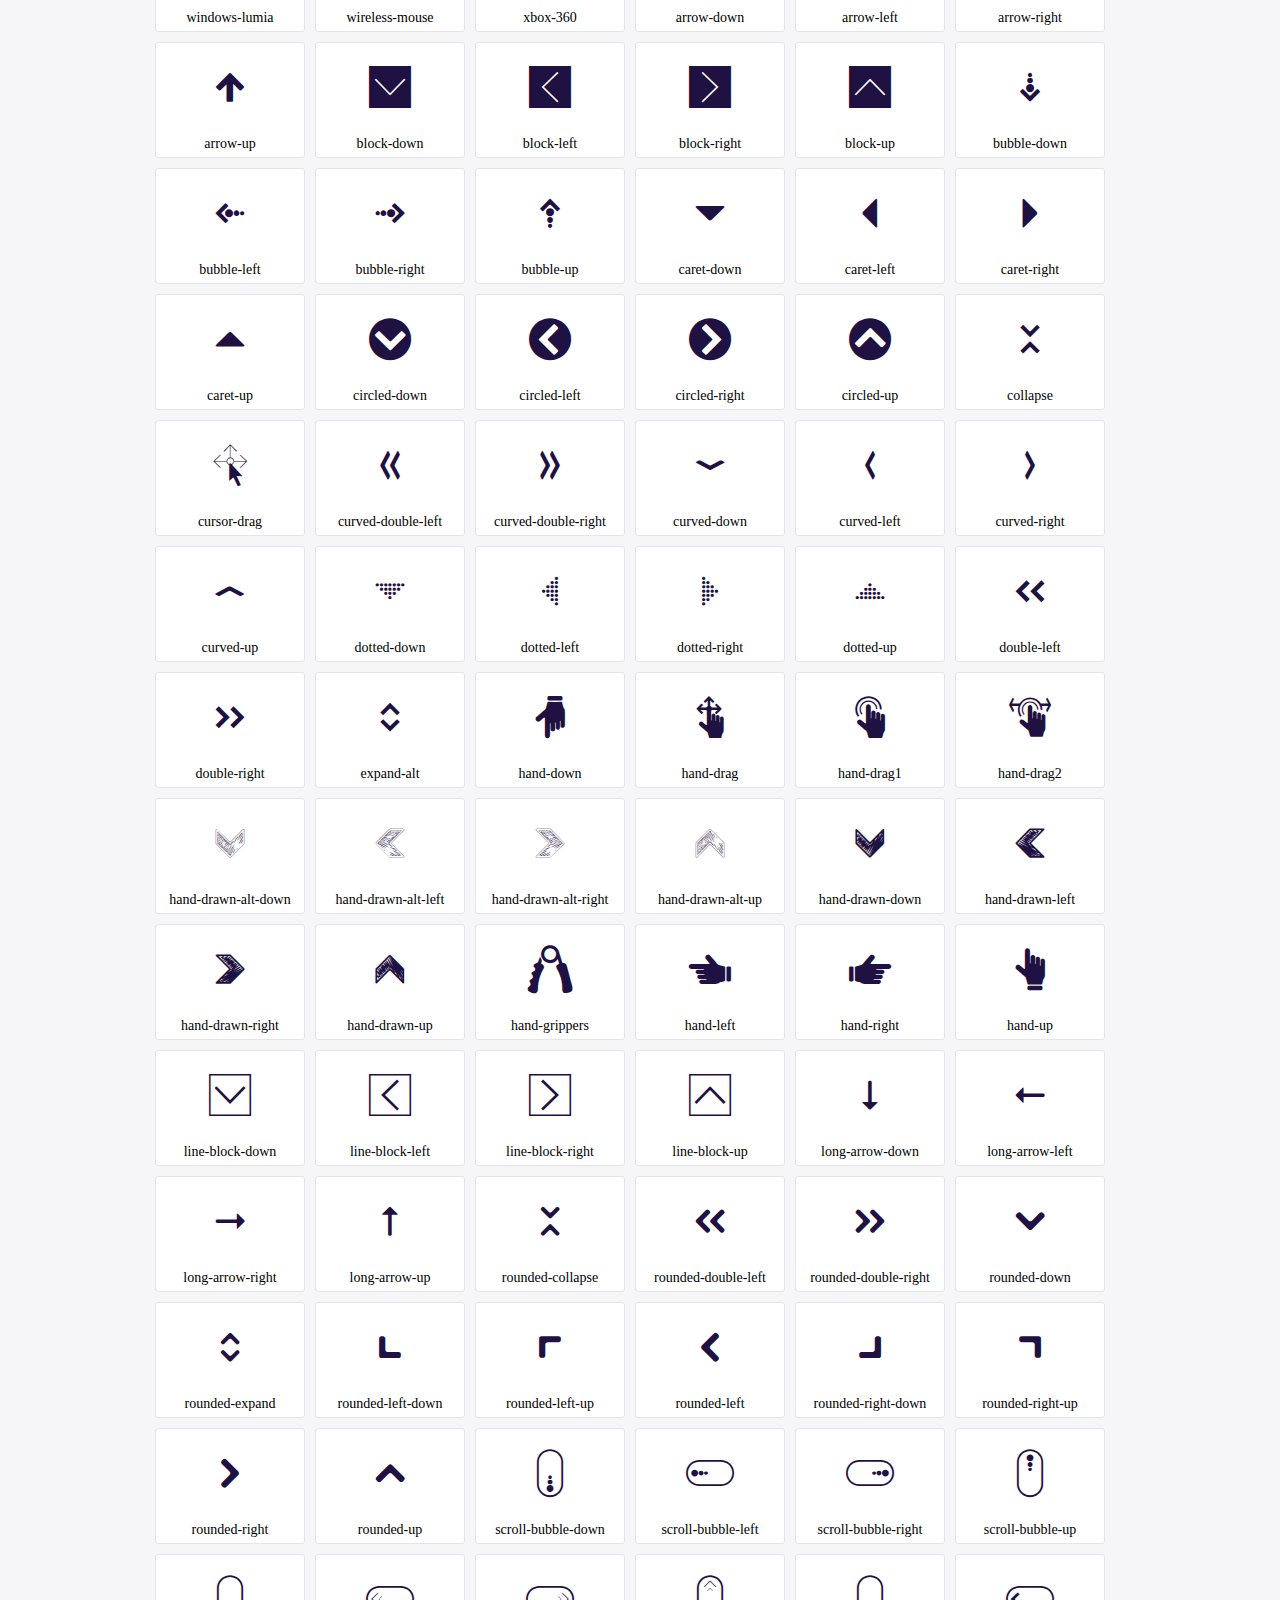
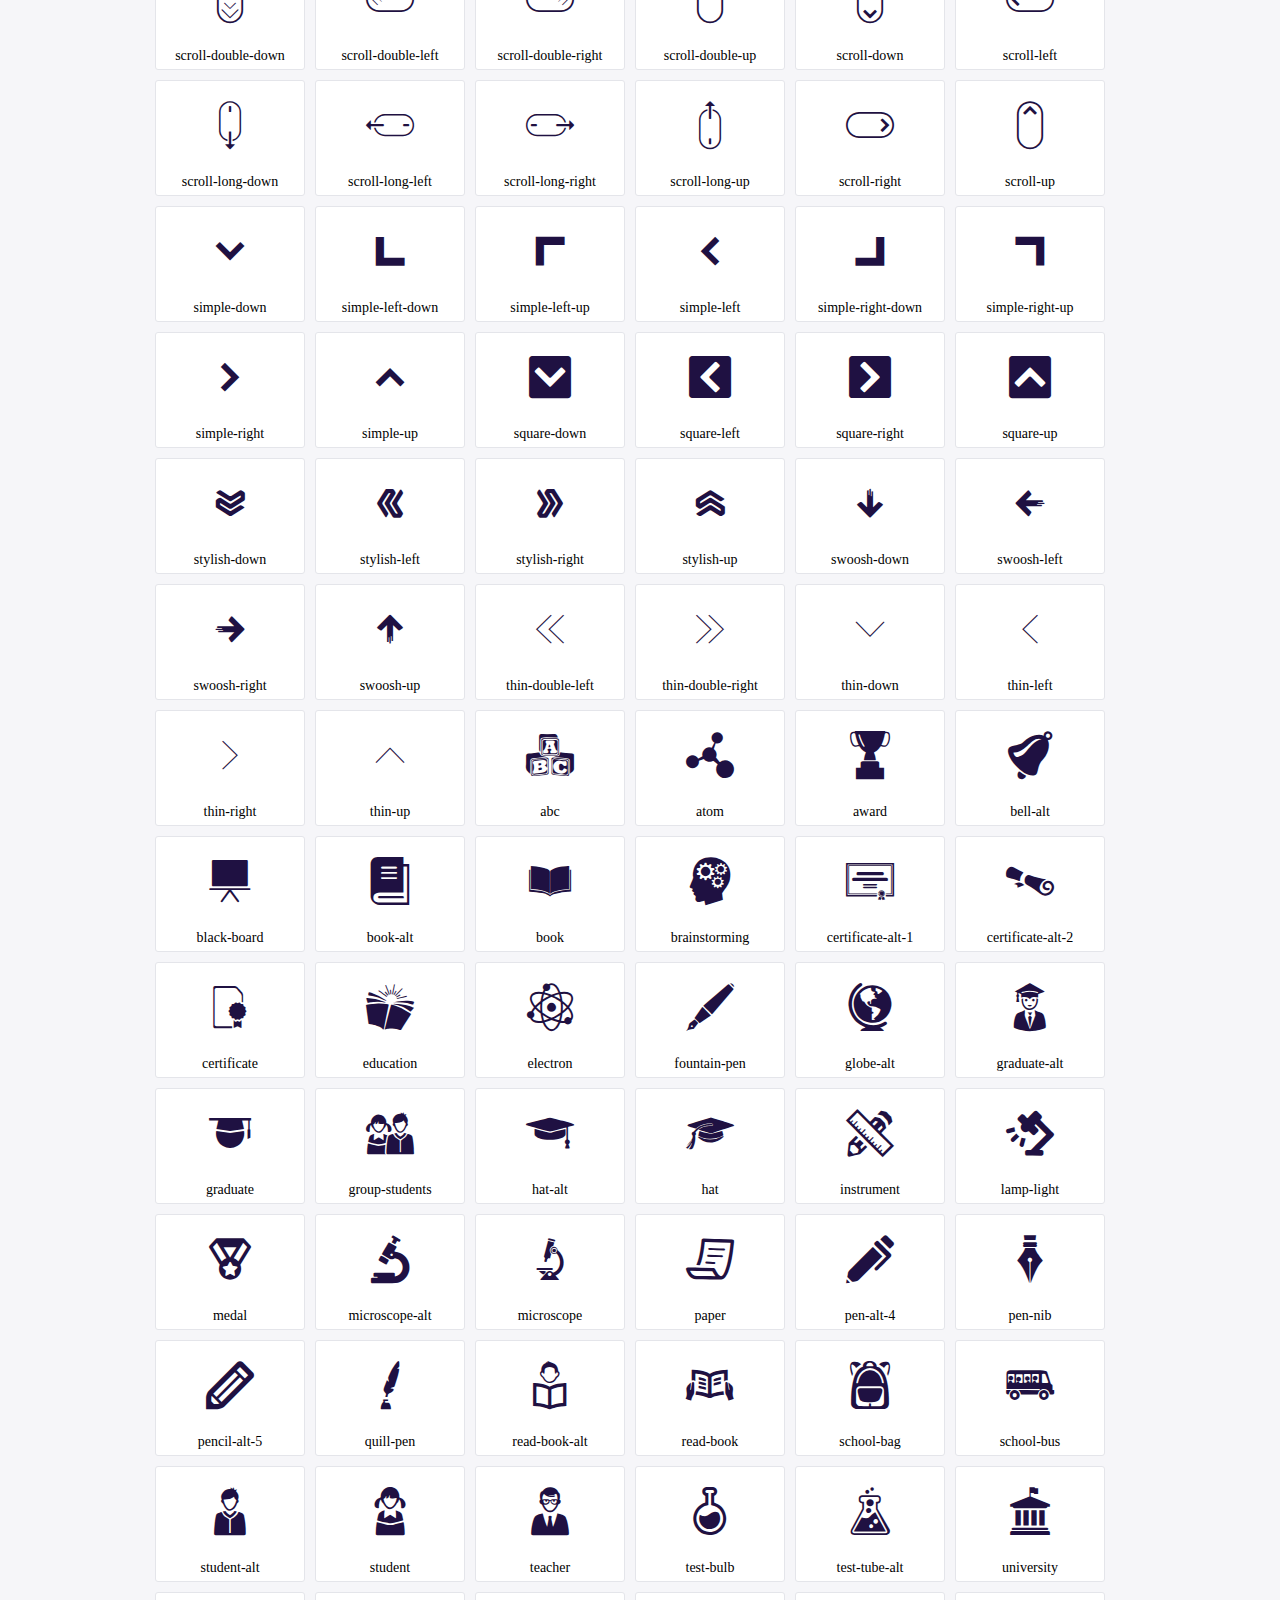
<file: fonts/icofont/demo.html>
<!DOCTYPE html>
	<html>
	<head>
		<meta charset="utf-8">
		<title>Examples | IcoFont</title>
		<link rel="stylesheet" type="text/css" href="./icofont.min.css">
		<style type="text/css">
			body {
				margin: 0;
				padding: 0;
				background: #F6F6F9;
			}
			.header {
				border-bottom: 1px solid #DCDCE1;
				padding: 10px 0;
				margin-bottom: 10px;
			}
			.container {
				width: 980px;
				margin: 0 auto;
			}
			.ico-title {
				font-size: 2em;
			}
			.iconlist {
				margin: 0;
				padding: 0;
				list-style: none;
				text-align: center;
				width: 100%;
				display: flex;
				flex-wrap: wrap;
				flex-direction: row;
			}
			.iconlist li {
				position: relative;
				margin: 5px;
				width: 150px;
				cursor: pointer;
			}
			.iconlist li .icon-holder {
				position: relative;
				text-align: center;
				border-radius: 3px;
				overflow: hidden;
				padding-bottom: 5px;
				background: #ffffff;
				border: 1px solid #E4E5EA;
				transition: all 0.2s linear 0s;
			}
			.iconlist li .icon-holder:hover {
				background: #00C3DA;
				color: #ffffff;
			}
			.iconlist li .icon-holder:hover .icon i {
				color: #ffffff;
			}
			.iconlist li .icon-holder .icon {
				padding: 20px;
				text-align: center;
			}
			.iconlist li .icon-holder .icon i {
				font-size: 3em;
				color: #1F1142;
			}
			.iconlist li .icon-holder span {
				font-size: 14px;
				display: block;
				margin-top: 5px;
				border-radius: 3px;
			}
		</style>
	</head>
	<body>
	<div class="header">
		<div class="container">
			<h1 class="ico-title"> IcoFont Icons </h1>
		</div>
	</div>
	<div class="container">
		<ul class="iconlist">
		
		<li>
			<div class="icon-holder">
				<div class="icon"> 
					<i class="icofont-angry-monster"></i>
				</div> 
				<span> angry-monster </span>
			</div>
		</li>
		
		<li>
			<div class="icon-holder">
				<div class="icon"> 
					<i class="icofont-bathtub"></i>
				</div> 
				<span> bathtub </span>
			</div>
		</li>
		
		<li>
			<div class="icon-holder">
				<div class="icon"> 
					<i class="icofont-bird-wings"></i>
				</div> 
				<span> bird-wings </span>
			</div>
		</li>
		
		<li>
			<div class="icon-holder">
				<div class="icon"> 
					<i class="icofont-bow"></i>
				</div> 
				<span> bow </span>
			</div>
		</li>
		
		<li>
			<div class="icon-holder">
				<div class="icon"> 
					<i class="icofont-castle"></i>
				</div> 
				<span> castle </span>
			</div>
		</li>
		
		<li>
			<div class="icon-holder">
				<div class="icon"> 
					<i class="icofont-circuit"></i>
				</div> 
				<span> circuit </span>
			</div>
		</li>
		
		<li>
			<div class="icon-holder">
				<div class="icon"> 
					<i class="icofont-crown-king"></i>
				</div> 
				<span> crown-king </span>
			</div>
		</li>
		
		<li>
			<div class="icon-holder">
				<div class="icon"> 
					<i class="icofont-crown-queen"></i>
				</div> 
				<span> crown-queen </span>
			</div>
		</li>
		
		<li>
			<div class="icon-holder">
				<div class="icon"> 
					<i class="icofont-dart"></i>
				</div> 
				<span> dart </span>
			</div>
		</li>
		
		<li>
			<div class="icon-holder">
				<div class="icon"> 
					<i class="icofont-disability-race"></i>
				</div> 
				<span> disability-race </span>
			</div>
		</li>
		
		<li>
			<div class="icon-holder">
				<div class="icon"> 
					<i class="icofont-diving-goggle"></i>
				</div> 
				<span> diving-goggle </span>
			</div>
		</li>
		
		<li>
			<div class="icon-holder">
				<div class="icon"> 
					<i class="icofont-eye-open"></i>
				</div> 
				<span> eye-open </span>
			</div>
		</li>
		
		<li>
			<div class="icon-holder">
				<div class="icon"> 
					<i class="icofont-flora-flower"></i>
				</div> 
				<span> flora-flower </span>
			</div>
		</li>
		
		<li>
			<div class="icon-holder">
				<div class="icon"> 
					<i class="icofont-flora"></i>
				</div> 
				<span> flora </span>
			</div>
		</li>
		
		<li>
			<div class="icon-holder">
				<div class="icon"> 
					<i class="icofont-gift-box"></i>
				</div> 
				<span> gift-box </span>
			</div>
		</li>
		
		<li>
			<div class="icon-holder">
				<div class="icon"> 
					<i class="icofont-halloween-pumpkin"></i>
				</div> 
				<span> halloween-pumpkin </span>
			</div>
		</li>
		
		<li>
			<div class="icon-holder">
				<div class="icon"> 
					<i class="icofont-hand-power"></i>
				</div> 
				<span> hand-power </span>
			</div>
		</li>
		
		<li>
			<div class="icon-holder">
				<div class="icon"> 
					<i class="icofont-hand-thunder"></i>
				</div> 
				<span> hand-thunder </span>
			</div>
		</li>
		
		<li>
			<div class="icon-holder">
				<div class="icon"> 
					<i class="icofont-king-monster"></i>
				</div> 
				<span> king-monster </span>
			</div>
		</li>
		
		<li>
			<div class="icon-holder">
				<div class="icon"> 
					<i class="icofont-love"></i>
				</div> 
				<span> love </span>
			</div>
		</li>
		
		<li>
			<div class="icon-holder">
				<div class="icon"> 
					<i class="icofont-magician-hat"></i>
				</div> 
				<span> magician-hat </span>
			</div>
		</li>
		
		<li>
			<div class="icon-holder">
				<div class="icon"> 
					<i class="icofont-native-american"></i>
				</div> 
				<span> native-american </span>
			</div>
		</li>
		
		<li>
			<div class="icon-holder">
				<div class="icon"> 
					<i class="icofont-owl-look"></i>
				</div> 
				<span> owl-look </span>
			</div>
		</li>
		
		<li>
			<div class="icon-holder">
				<div class="icon"> 
					<i class="icofont-phoenix"></i>
				</div> 
				<span> phoenix </span>
			</div>
		</li>
		
		<li>
			<div class="icon-holder">
				<div class="icon"> 
					<i class="icofont-robot-face"></i>
				</div> 
				<span> robot-face </span>
			</div>
		</li>
		
		<li>
			<div class="icon-holder">
				<div class="icon"> 
					<i class="icofont-sand-clock"></i>
				</div> 
				<span> sand-clock </span>
			</div>
		</li>
		
		<li>
			<div class="icon-holder">
				<div class="icon"> 
					<i class="icofont-shield-alt"></i>
				</div> 
				<span> shield-alt </span>
			</div>
		</li>
		
		<li>
			<div class="icon-holder">
				<div class="icon"> 
					<i class="icofont-ship-wheel"></i>
				</div> 
				<span> ship-wheel </span>
			</div>
		</li>
		
		<li>
			<div class="icon-holder">
				<div class="icon"> 
					<i class="icofont-skull-danger"></i>
				</div> 
				<span> skull-danger </span>
			</div>
		</li>
		
		<li>
			<div class="icon-holder">
				<div class="icon"> 
					<i class="icofont-skull-face"></i>
				</div> 
				<span> skull-face </span>
			</div>
		</li>
		
		<li>
			<div class="icon-holder">
				<div class="icon"> 
					<i class="icofont-snowmobile"></i>
				</div> 
				<span> snowmobile </span>
			</div>
		</li>
		
		<li>
			<div class="icon-holder">
				<div class="icon"> 
					<i class="icofont-space-shuttle"></i>
				</div> 
				<span> space-shuttle </span>
			</div>
		</li>
		
		<li>
			<div class="icon-holder">
				<div class="icon"> 
					<i class="icofont-star-shape"></i>
				</div> 
				<span> star-shape </span>
			</div>
		</li>
		
		<li>
			<div class="icon-holder">
				<div class="icon"> 
					<i class="icofont-swirl"></i>
				</div> 
				<span> swirl </span>
			</div>
		</li>
		
		<li>
			<div class="icon-holder">
				<div class="icon"> 
					<i class="icofont-tattoo-wing"></i>
				</div> 
				<span> tattoo-wing </span>
			</div>
		</li>
		
		<li>
			<div class="icon-holder">
				<div class="icon"> 
					<i class="icofont-throne"></i>
				</div> 
				<span> throne </span>
			</div>
		</li>
		
		<li>
			<div class="icon-holder">
				<div class="icon"> 
					<i class="icofont-tree-alt"></i>
				</div> 
				<span> tree-alt </span>
			</div>
		</li>
		
		<li>
			<div class="icon-holder">
				<div class="icon"> 
					<i class="icofont-triangle"></i>
				</div> 
				<span> triangle </span>
			</div>
		</li>
		
		<li>
			<div class="icon-holder">
				<div class="icon"> 
					<i class="icofont-unity-hand"></i>
				</div> 
				<span> unity-hand </span>
			</div>
		</li>
		
		<li>
			<div class="icon-holder">
				<div class="icon"> 
					<i class="icofont-weed"></i>
				</div> 
				<span> weed </span>
			</div>
		</li>
		
		<li>
			<div class="icon-holder">
				<div class="icon"> 
					<i class="icofont-woman-bird"></i>
				</div> 
				<span> woman-bird </span>
			</div>
		</li>
		
		<li>
			<div class="icon-holder">
				<div class="icon"> 
					<i class="icofont-bat"></i>
				</div> 
				<span> bat </span>
			</div>
		</li>
		
		<li>
			<div class="icon-holder">
				<div class="icon"> 
					<i class="icofont-bear-face"></i>
				</div> 
				<span> bear-face </span>
			</div>
		</li>
		
		<li>
			<div class="icon-holder">
				<div class="icon"> 
					<i class="icofont-bear-tracks"></i>
				</div> 
				<span> bear-tracks </span>
			</div>
		</li>
		
		<li>
			<div class="icon-holder">
				<div class="icon"> 
					<i class="icofont-bear"></i>
				</div> 
				<span> bear </span>
			</div>
		</li>
		
		<li>
			<div class="icon-holder">
				<div class="icon"> 
					<i class="icofont-bird-alt"></i>
				</div> 
				<span> bird-alt </span>
			</div>
		</li>
		
		<li>
			<div class="icon-holder">
				<div class="icon"> 
					<i class="icofont-bird-flying"></i>
				</div> 
				<span> bird-flying </span>
			</div>
		</li>
		
		<li>
			<div class="icon-holder">
				<div class="icon"> 
					<i class="icofont-bird"></i>
				</div> 
				<span> bird </span>
			</div>
		</li>
		
		<li>
			<div class="icon-holder">
				<div class="icon"> 
					<i class="icofont-birds"></i>
				</div> 
				<span> birds </span>
			</div>
		</li>
		
		<li>
			<div class="icon-holder">
				<div class="icon"> 
					<i class="icofont-bone"></i>
				</div> 
				<span> bone </span>
			</div>
		</li>
		
		<li>
			<div class="icon-holder">
				<div class="icon"> 
					<i class="icofont-bull"></i>
				</div> 
				<span> bull </span>
			</div>
		</li>
		
		<li>
			<div class="icon-holder">
				<div class="icon"> 
					<i class="icofont-butterfly-alt"></i>
				</div> 
				<span> butterfly-alt </span>
			</div>
		</li>
		
		<li>
			<div class="icon-holder">
				<div class="icon"> 
					<i class="icofont-butterfly"></i>
				</div> 
				<span> butterfly </span>
			</div>
		</li>
		
		<li>
			<div class="icon-holder">
				<div class="icon"> 
					<i class="icofont-camel-alt"></i>
				</div> 
				<span> camel-alt </span>
			</div>
		</li>
		
		<li>
			<div class="icon-holder">
				<div class="icon"> 
					<i class="icofont-camel-head"></i>
				</div> 
				<span> camel-head </span>
			</div>
		</li>
		
		<li>
			<div class="icon-holder">
				<div class="icon"> 
					<i class="icofont-camel"></i>
				</div> 
				<span> camel </span>
			</div>
		</li>
		
		<li>
			<div class="icon-holder">
				<div class="icon"> 
					<i class="icofont-cat-alt-1"></i>
				</div> 
				<span> cat-alt-1 </span>
			</div>
		</li>
		
		<li>
			<div class="icon-holder">
				<div class="icon"> 
					<i class="icofont-cat-alt-2"></i>
				</div> 
				<span> cat-alt-2 </span>
			</div>
		</li>
		
		<li>
			<div class="icon-holder">
				<div class="icon"> 
					<i class="icofont-cat-alt-3"></i>
				</div> 
				<span> cat-alt-3 </span>
			</div>
		</li>
		
		<li>
			<div class="icon-holder">
				<div class="icon"> 
					<i class="icofont-cat-dog"></i>
				</div> 
				<span> cat-dog </span>
			</div>
		</li>
		
		<li>
			<div class="icon-holder">
				<div class="icon"> 
					<i class="icofont-cat-face"></i>
				</div> 
				<span> cat-face </span>
			</div>
		</li>
		
		<li>
			<div class="icon-holder">
				<div class="icon"> 
					<i class="icofont-cat"></i>
				</div> 
				<span> cat </span>
			</div>
		</li>
		
		<li>
			<div class="icon-holder">
				<div class="icon"> 
					<i class="icofont-cow-head"></i>
				</div> 
				<span> cow-head </span>
			</div>
		</li>
		
		<li>
			<div class="icon-holder">
				<div class="icon"> 
					<i class="icofont-cow"></i>
				</div> 
				<span> cow </span>
			</div>
		</li>
		
		<li>
			<div class="icon-holder">
				<div class="icon"> 
					<i class="icofont-crab"></i>
				</div> 
				<span> crab </span>
			</div>
		</li>
		
		<li>
			<div class="icon-holder">
				<div class="icon"> 
					<i class="icofont-crocodile"></i>
				</div> 
				<span> crocodile </span>
			</div>
		</li>
		
		<li>
			<div class="icon-holder">
				<div class="icon"> 
					<i class="icofont-deer-head"></i>
				</div> 
				<span> deer-head </span>
			</div>
		</li>
		
		<li>
			<div class="icon-holder">
				<div class="icon"> 
					<i class="icofont-dog-alt"></i>
				</div> 
				<span> dog-alt </span>
			</div>
		</li>
		
		<li>
			<div class="icon-holder">
				<div class="icon"> 
					<i class="icofont-dog-barking"></i>
				</div> 
				<span> dog-barking </span>
			</div>
		</li>
		
		<li>
			<div class="icon-holder">
				<div class="icon"> 
					<i class="icofont-dog"></i>
				</div> 
				<span> dog </span>
			</div>
		</li>
		
		<li>
			<div class="icon-holder">
				<div class="icon"> 
					<i class="icofont-dolphin"></i>
				</div> 
				<span> dolphin </span>
			</div>
		</li>
		
		<li>
			<div class="icon-holder">
				<div class="icon"> 
					<i class="icofont-duck-tracks"></i>
				</div> 
				<span> duck-tracks </span>
			</div>
		</li>
		
		<li>
			<div class="icon-holder">
				<div class="icon"> 
					<i class="icofont-eagle-head"></i>
				</div> 
				<span> eagle-head </span>
			</div>
		</li>
		
		<li>
			<div class="icon-holder">
				<div class="icon"> 
					<i class="icofont-eaten-fish"></i>
				</div> 
				<span> eaten-fish </span>
			</div>
		</li>
		
		<li>
			<div class="icon-holder">
				<div class="icon"> 
					<i class="icofont-elephant-alt"></i>
				</div> 
				<span> elephant-alt </span>
			</div>
		</li>
		
		<li>
			<div class="icon-holder">
				<div class="icon"> 
					<i class="icofont-elephant-head-alt"></i>
				</div> 
				<span> elephant-head-alt </span>
			</div>
		</li>
		
		<li>
			<div class="icon-holder">
				<div class="icon"> 
					<i class="icofont-elephant-head"></i>
				</div> 
				<span> elephant-head </span>
			</div>
		</li>
		
		<li>
			<div class="icon-holder">
				<div class="icon"> 
					<i class="icofont-elephant"></i>
				</div> 
				<span> elephant </span>
			</div>
		</li>
		
		<li>
			<div class="icon-holder">
				<div class="icon"> 
					<i class="icofont-elk"></i>
				</div> 
				<span> elk </span>
			</div>
		</li>
		
		<li>
			<div class="icon-holder">
				<div class="icon"> 
					<i class="icofont-fish-1"></i>
				</div> 
				<span> fish-1 </span>
			</div>
		</li>
		
		<li>
			<div class="icon-holder">
				<div class="icon"> 
					<i class="icofont-fish-2"></i>
				</div> 
				<span> fish-2 </span>
			</div>
		</li>
		
		<li>
			<div class="icon-holder">
				<div class="icon"> 
					<i class="icofont-fish-3"></i>
				</div> 
				<span> fish-3 </span>
			</div>
		</li>
		
		<li>
			<div class="icon-holder">
				<div class="icon"> 
					<i class="icofont-fish-4"></i>
				</div> 
				<span> fish-4 </span>
			</div>
		</li>
		
		<li>
			<div class="icon-holder">
				<div class="icon"> 
					<i class="icofont-fish-5"></i>
				</div> 
				<span> fish-5 </span>
			</div>
		</li>
		
		<li>
			<div class="icon-holder">
				<div class="icon"> 
					<i class="icofont-fish"></i>
				</div> 
				<span> fish </span>
			</div>
		</li>
		
		<li>
			<div class="icon-holder">
				<div class="icon"> 
					<i class="icofont-fox-alt"></i>
				</div> 
				<span> fox-alt </span>
			</div>
		</li>
		
		<li>
			<div class="icon-holder">
				<div class="icon"> 
					<i class="icofont-fox"></i>
				</div> 
				<span> fox </span>
			</div>
		</li>
		
		<li>
			<div class="icon-holder">
				<div class="icon"> 
					<i class="icofont-frog-tracks"></i>
				</div> 
				<span> frog-tracks </span>
			</div>
		</li>
		
		<li>
			<div class="icon-holder">
				<div class="icon"> 
					<i class="icofont-frog"></i>
				</div> 
				<span> frog </span>
			</div>
		</li>
		
		<li>
			<div class="icon-holder">
				<div class="icon"> 
					<i class="icofont-froggy"></i>
				</div> 
				<span> froggy </span>
			</div>
		</li>
		
		<li>
			<div class="icon-holder">
				<div class="icon"> 
					<i class="icofont-giraffe-head-1"></i>
				</div> 
				<span> giraffe-head-1 </span>
			</div>
		</li>
		
		<li>
			<div class="icon-holder">
				<div class="icon"> 
					<i class="icofont-giraffe-head-2"></i>
				</div> 
				<span> giraffe-head-2 </span>
			</div>
		</li>
		
		<li>
			<div class="icon-holder">
				<div class="icon"> 
					<i class="icofont-giraffe-head"></i>
				</div> 
				<span> giraffe-head </span>
			</div>
		</li>
		
		<li>
			<div class="icon-holder">
				<div class="icon"> 
					<i class="icofont-giraffe"></i>
				</div> 
				<span> giraffe </span>
			</div>
		</li>
		
		<li>
			<div class="icon-holder">
				<div class="icon"> 
					<i class="icofont-goat-head"></i>
				</div> 
				<span> goat-head </span>
			</div>
		</li>
		
		<li>
			<div class="icon-holder">
				<div class="icon"> 
					<i class="icofont-gorilla"></i>
				</div> 
				<span> gorilla </span>
			</div>
		</li>
		
		<li>
			<div class="icon-holder">
				<div class="icon"> 
					<i class="icofont-hen-tracks"></i>
				</div> 
				<span> hen-tracks </span>
			</div>
		</li>
		
		<li>
			<div class="icon-holder">
				<div class="icon"> 
					<i class="icofont-horse-head-1"></i>
				</div> 
				<span> horse-head-1 </span>
			</div>
		</li>
		
		<li>
			<div class="icon-holder">
				<div class="icon"> 
					<i class="icofont-horse-head-2"></i>
				</div> 
				<span> horse-head-2 </span>
			</div>
		</li>
		
		<li>
			<div class="icon-holder">
				<div class="icon"> 
					<i class="icofont-horse-head"></i>
				</div> 
				<span> horse-head </span>
			</div>
		</li>
		
		<li>
			<div class="icon-holder">
				<div class="icon"> 
					<i class="icofont-horse-tracks"></i>
				</div> 
				<span> horse-tracks </span>
			</div>
		</li>
		
		<li>
			<div class="icon-holder">
				<div class="icon"> 
					<i class="icofont-jellyfish"></i>
				</div> 
				<span> jellyfish </span>
			</div>
		</li>
		
		<li>
			<div class="icon-holder">
				<div class="icon"> 
					<i class="icofont-kangaroo"></i>
				</div> 
				<span> kangaroo </span>
			</div>
		</li>
		
		<li>
			<div class="icon-holder">
				<div class="icon"> 
					<i class="icofont-lemur"></i>
				</div> 
				<span> lemur </span>
			</div>
		</li>
		
		<li>
			<div class="icon-holder">
				<div class="icon"> 
					<i class="icofont-lion-head-1"></i>
				</div> 
				<span> lion-head-1 </span>
			</div>
		</li>
		
		<li>
			<div class="icon-holder">
				<div class="icon"> 
					<i class="icofont-lion-head-2"></i>
				</div> 
				<span> lion-head-2 </span>
			</div>
		</li>
		
		<li>
			<div class="icon-holder">
				<div class="icon"> 
					<i class="icofont-lion-head"></i>
				</div> 
				<span> lion-head </span>
			</div>
		</li>
		
		<li>
			<div class="icon-holder">
				<div class="icon"> 
					<i class="icofont-lion"></i>
				</div> 
				<span> lion </span>
			</div>
		</li>
		
		<li>
			<div class="icon-holder">
				<div class="icon"> 
					<i class="icofont-monkey-2"></i>
				</div> 
				<span> monkey-2 </span>
			</div>
		</li>
		
		<li>
			<div class="icon-holder">
				<div class="icon"> 
					<i class="icofont-monkey-3"></i>
				</div> 
				<span> monkey-3 </span>
			</div>
		</li>
		
		<li>
			<div class="icon-holder">
				<div class="icon"> 
					<i class="icofont-monkey-face"></i>
				</div> 
				<span> monkey-face </span>
			</div>
		</li>
		
		<li>
			<div class="icon-holder">
				<div class="icon"> 
					<i class="icofont-monkey"></i>
				</div> 
				<span> monkey </span>
			</div>
		</li>
		
		<li>
			<div class="icon-holder">
				<div class="icon"> 
					<i class="icofont-octopus-alt"></i>
				</div> 
				<span> octopus-alt </span>
			</div>
		</li>
		
		<li>
			<div class="icon-holder">
				<div class="icon"> 
					<i class="icofont-octopus"></i>
				</div> 
				<span> octopus </span>
			</div>
		</li>
		
		<li>
			<div class="icon-holder">
				<div class="icon"> 
					<i class="icofont-owl"></i>
				</div> 
				<span> owl </span>
			</div>
		</li>
		
		<li>
			<div class="icon-holder">
				<div class="icon"> 
					<i class="icofont-panda-face"></i>
				</div> 
				<span> panda-face </span>
			</div>
		</li>
		
		<li>
			<div class="icon-holder">
				<div class="icon"> 
					<i class="icofont-panda"></i>
				</div> 
				<span> panda </span>
			</div>
		</li>
		
		<li>
			<div class="icon-holder">
				<div class="icon"> 
					<i class="icofont-panther"></i>
				</div> 
				<span> panther </span>
			</div>
		</li>
		
		<li>
			<div class="icon-holder">
				<div class="icon"> 
					<i class="icofont-parrot-lip"></i>
				</div> 
				<span> parrot-lip </span>
			</div>
		</li>
		
		<li>
			<div class="icon-holder">
				<div class="icon"> 
					<i class="icofont-parrot"></i>
				</div> 
				<span> parrot </span>
			</div>
		</li>
		
		<li>
			<div class="icon-holder">
				<div class="icon"> 
					<i class="icofont-paw"></i>
				</div> 
				<span> paw </span>
			</div>
		</li>
		
		<li>
			<div class="icon-holder">
				<div class="icon"> 
					<i class="icofont-pelican"></i>
				</div> 
				<span> pelican </span>
			</div>
		</li>
		
		<li>
			<div class="icon-holder">
				<div class="icon"> 
					<i class="icofont-penguin"></i>
				</div> 
				<span> penguin </span>
			</div>
		</li>
		
		<li>
			<div class="icon-holder">
				<div class="icon"> 
					<i class="icofont-pig-face"></i>
				</div> 
				<span> pig-face </span>
			</div>
		</li>
		
		<li>
			<div class="icon-holder">
				<div class="icon"> 
					<i class="icofont-pig"></i>
				</div> 
				<span> pig </span>
			</div>
		</li>
		
		<li>
			<div class="icon-holder">
				<div class="icon"> 
					<i class="icofont-pigeon-1"></i>
				</div> 
				<span> pigeon-1 </span>
			</div>
		</li>
		
		<li>
			<div class="icon-holder">
				<div class="icon"> 
					<i class="icofont-pigeon-2"></i>
				</div> 
				<span> pigeon-2 </span>
			</div>
		</li>
		
		<li>
			<div class="icon-holder">
				<div class="icon"> 
					<i class="icofont-pigeon"></i>
				</div> 
				<span> pigeon </span>
			</div>
		</li>
		
		<li>
			<div class="icon-holder">
				<div class="icon"> 
					<i class="icofont-rabbit"></i>
				</div> 
				<span> rabbit </span>
			</div>
		</li>
		
		<li>
			<div class="icon-holder">
				<div class="icon"> 
					<i class="icofont-rat"></i>
				</div> 
				<span> rat </span>
			</div>
		</li>
		
		<li>
			<div class="icon-holder">
				<div class="icon"> 
					<i class="icofont-rhino-head"></i>
				</div> 
				<span> rhino-head </span>
			</div>
		</li>
		
		<li>
			<div class="icon-holder">
				<div class="icon"> 
					<i class="icofont-rhino"></i>
				</div> 
				<span> rhino </span>
			</div>
		</li>
		
		<li>
			<div class="icon-holder">
				<div class="icon"> 
					<i class="icofont-rooster"></i>
				</div> 
				<span> rooster </span>
			</div>
		</li>
		
		<li>
			<div class="icon-holder">
				<div class="icon"> 
					<i class="icofont-seahorse"></i>
				</div> 
				<span> seahorse </span>
			</div>
		</li>
		
		<li>
			<div class="icon-holder">
				<div class="icon"> 
					<i class="icofont-seal"></i>
				</div> 
				<span> seal </span>
			</div>
		</li>
		
		<li>
			<div class="icon-holder">
				<div class="icon"> 
					<i class="icofont-shrimp-alt"></i>
				</div> 
				<span> shrimp-alt </span>
			</div>
		</li>
		
		<li>
			<div class="icon-holder">
				<div class="icon"> 
					<i class="icofont-shrimp"></i>
				</div> 
				<span> shrimp </span>
			</div>
		</li>
		
		<li>
			<div class="icon-holder">
				<div class="icon"> 
					<i class="icofont-snail-1"></i>
				</div> 
				<span> snail-1 </span>
			</div>
		</li>
		
		<li>
			<div class="icon-holder">
				<div class="icon"> 
					<i class="icofont-snail-2"></i>
				</div> 
				<span> snail-2 </span>
			</div>
		</li>
		
		<li>
			<div class="icon-holder">
				<div class="icon"> 
					<i class="icofont-snail-3"></i>
				</div> 
				<span> snail-3 </span>
			</div>
		</li>
		
		<li>
			<div class="icon-holder">
				<div class="icon"> 
					<i class="icofont-snail"></i>
				</div> 
				<span> snail </span>
			</div>
		</li>
		
		<li>
			<div class="icon-holder">
				<div class="icon"> 
					<i class="icofont-snake"></i>
				</div> 
				<span> snake </span>
			</div>
		</li>
		
		<li>
			<div class="icon-holder">
				<div class="icon"> 
					<i class="icofont-squid"></i>
				</div> 
				<span> squid </span>
			</div>
		</li>
		
		<li>
			<div class="icon-holder">
				<div class="icon"> 
					<i class="icofont-squirrel"></i>
				</div> 
				<span> squirrel </span>
			</div>
		</li>
		
		<li>
			<div class="icon-holder">
				<div class="icon"> 
					<i class="icofont-tiger-face"></i>
				</div> 
				<span> tiger-face </span>
			</div>
		</li>
		
		<li>
			<div class="icon-holder">
				<div class="icon"> 
					<i class="icofont-tiger"></i>
				</div> 
				<span> tiger </span>
			</div>
		</li>
		
		<li>
			<div class="icon-holder">
				<div class="icon"> 
					<i class="icofont-turtle"></i>
				</div> 
				<span> turtle </span>
			</div>
		</li>
		
		<li>
			<div class="icon-holder">
				<div class="icon"> 
					<i class="icofont-whale"></i>
				</div> 
				<span> whale </span>
			</div>
		</li>
		
		<li>
			<div class="icon-holder">
				<div class="icon"> 
					<i class="icofont-woodpecker"></i>
				</div> 
				<span> woodpecker </span>
			</div>
		</li>
		
		<li>
			<div class="icon-holder">
				<div class="icon"> 
					<i class="icofont-zebra"></i>
				</div> 
				<span> zebra </span>
			</div>
		</li>
		
		<li>
			<div class="icon-holder">
				<div class="icon"> 
					<i class="icofont-brand-acer"></i>
				</div> 
				<span> brand-acer </span>
			</div>
		</li>
		
		<li>
			<div class="icon-holder">
				<div class="icon"> 
					<i class="icofont-brand-adidas"></i>
				</div> 
				<span> brand-adidas </span>
			</div>
		</li>
		
		<li>
			<div class="icon-holder">
				<div class="icon"> 
					<i class="icofont-brand-adobe"></i>
				</div> 
				<span> brand-adobe </span>
			</div>
		</li>
		
		<li>
			<div class="icon-holder">
				<div class="icon"> 
					<i class="icofont-brand-air-new-zealand"></i>
				</div> 
				<span> brand-air-new-zealand </span>
			</div>
		</li>
		
		<li>
			<div class="icon-holder">
				<div class="icon"> 
					<i class="icofont-brand-airbnb"></i>
				</div> 
				<span> brand-airbnb </span>
			</div>
		</li>
		
		<li>
			<div class="icon-holder">
				<div class="icon"> 
					<i class="icofont-brand-aircell"></i>
				</div> 
				<span> brand-aircell </span>
			</div>
		</li>
		
		<li>
			<div class="icon-holder">
				<div class="icon"> 
					<i class="icofont-brand-airtel"></i>
				</div> 
				<span> brand-airtel </span>
			</div>
		</li>
		
		<li>
			<div class="icon-holder">
				<div class="icon"> 
					<i class="icofont-brand-alcatel"></i>
				</div> 
				<span> brand-alcatel </span>
			</div>
		</li>
		
		<li>
			<div class="icon-holder">
				<div class="icon"> 
					<i class="icofont-brand-alibaba"></i>
				</div> 
				<span> brand-alibaba </span>
			</div>
		</li>
		
		<li>
			<div class="icon-holder">
				<div class="icon"> 
					<i class="icofont-brand-aliexpress"></i>
				</div> 
				<span> brand-aliexpress </span>
			</div>
		</li>
		
		<li>
			<div class="icon-holder">
				<div class="icon"> 
					<i class="icofont-brand-alipay"></i>
				</div> 
				<span> brand-alipay </span>
			</div>
		</li>
		
		<li>
			<div class="icon-holder">
				<div class="icon"> 
					<i class="icofont-brand-amazon"></i>
				</div> 
				<span> brand-amazon </span>
			</div>
		</li>
		
		<li>
			<div class="icon-holder">
				<div class="icon"> 
					<i class="icofont-brand-amd"></i>
				</div> 
				<span> brand-amd </span>
			</div>
		</li>
		
		<li>
			<div class="icon-holder">
				<div class="icon"> 
					<i class="icofont-brand-american-airlines"></i>
				</div> 
				<span> brand-american-airlines </span>
			</div>
		</li>
		
		<li>
			<div class="icon-holder">
				<div class="icon"> 
					<i class="icofont-brand-android-robot"></i>
				</div> 
				<span> brand-android-robot </span>
			</div>
		</li>
		
		<li>
			<div class="icon-holder">
				<div class="icon"> 
					<i class="icofont-brand-android"></i>
				</div> 
				<span> brand-android </span>
			</div>
		</li>
		
		<li>
			<div class="icon-holder">
				<div class="icon"> 
					<i class="icofont-brand-aol"></i>
				</div> 
				<span> brand-aol </span>
			</div>
		</li>
		
		<li>
			<div class="icon-holder">
				<div class="icon"> 
					<i class="icofont-brand-apple"></i>
				</div> 
				<span> brand-apple </span>
			</div>
		</li>
		
		<li>
			<div class="icon-holder">
				<div class="icon"> 
					<i class="icofont-brand-appstore"></i>
				</div> 
				<span> brand-appstore </span>
			</div>
		</li>
		
		<li>
			<div class="icon-holder">
				<div class="icon"> 
					<i class="icofont-brand-asus"></i>
				</div> 
				<span> brand-asus </span>
			</div>
		</li>
		
		<li>
			<div class="icon-holder">
				<div class="icon"> 
					<i class="icofont-brand-ati"></i>
				</div> 
				<span> brand-ati </span>
			</div>
		</li>
		
		<li>
			<div class="icon-holder">
				<div class="icon"> 
					<i class="icofont-brand-att"></i>
				</div> 
				<span> brand-att </span>
			</div>
		</li>
		
		<li>
			<div class="icon-holder">
				<div class="icon"> 
					<i class="icofont-brand-audi"></i>
				</div> 
				<span> brand-audi </span>
			</div>
		</li>
		
		<li>
			<div class="icon-holder">
				<div class="icon"> 
					<i class="icofont-brand-axiata"></i>
				</div> 
				<span> brand-axiata </span>
			</div>
		</li>
		
		<li>
			<div class="icon-holder">
				<div class="icon"> 
					<i class="icofont-brand-bada"></i>
				</div> 
				<span> brand-bada </span>
			</div>
		</li>
		
		<li>
			<div class="icon-holder">
				<div class="icon"> 
					<i class="icofont-brand-bbc"></i>
				</div> 
				<span> brand-bbc </span>
			</div>
		</li>
		
		<li>
			<div class="icon-holder">
				<div class="icon"> 
					<i class="icofont-brand-bing"></i>
				</div> 
				<span> brand-bing </span>
			</div>
		</li>
		
		<li>
			<div class="icon-holder">
				<div class="icon"> 
					<i class="icofont-brand-blackberry"></i>
				</div> 
				<span> brand-blackberry </span>
			</div>
		</li>
		
		<li>
			<div class="icon-holder">
				<div class="icon"> 
					<i class="icofont-brand-bmw"></i>
				</div> 
				<span> brand-bmw </span>
			</div>
		</li>
		
		<li>
			<div class="icon-holder">
				<div class="icon"> 
					<i class="icofont-brand-box"></i>
				</div> 
				<span> brand-box </span>
			</div>
		</li>
		
		<li>
			<div class="icon-holder">
				<div class="icon"> 
					<i class="icofont-brand-burger-king"></i>
				</div> 
				<span> brand-burger-king </span>
			</div>
		</li>
		
		<li>
			<div class="icon-holder">
				<div class="icon"> 
					<i class="icofont-brand-business-insider"></i>
				</div> 
				<span> brand-business-insider </span>
			</div>
		</li>
		
		<li>
			<div class="icon-holder">
				<div class="icon"> 
					<i class="icofont-brand-buzzfeed"></i>
				</div> 
				<span> brand-buzzfeed </span>
			</div>
		</li>
		
		<li>
			<div class="icon-holder">
				<div class="icon"> 
					<i class="icofont-brand-cannon"></i>
				</div> 
				<span> brand-cannon </span>
			</div>
		</li>
		
		<li>
			<div class="icon-holder">
				<div class="icon"> 
					<i class="icofont-brand-casio"></i>
				</div> 
				<span> brand-casio </span>
			</div>
		</li>
		
		<li>
			<div class="icon-holder">
				<div class="icon"> 
					<i class="icofont-brand-china-mobile"></i>
				</div> 
				<span> brand-china-mobile </span>
			</div>
		</li>
		
		<li>
			<div class="icon-holder">
				<div class="icon"> 
					<i class="icofont-brand-china-telecom"></i>
				</div> 
				<span> brand-china-telecom </span>
			</div>
		</li>
		
		<li>
			<div class="icon-holder">
				<div class="icon"> 
					<i class="icofont-brand-china-unicom"></i>
				</div> 
				<span> brand-china-unicom </span>
			</div>
		</li>
		
		<li>
			<div class="icon-holder">
				<div class="icon"> 
					<i class="icofont-brand-cisco"></i>
				</div> 
				<span> brand-cisco </span>
			</div>
		</li>
		
		<li>
			<div class="icon-holder">
				<div class="icon"> 
					<i class="icofont-brand-citibank"></i>
				</div> 
				<span> brand-citibank </span>
			</div>
		</li>
		
		<li>
			<div class="icon-holder">
				<div class="icon"> 
					<i class="icofont-brand-cnet"></i>
				</div> 
				<span> brand-cnet </span>
			</div>
		</li>
		
		<li>
			<div class="icon-holder">
				<div class="icon"> 
					<i class="icofont-brand-cnn"></i>
				</div> 
				<span> brand-cnn </span>
			</div>
		</li>
		
		<li>
			<div class="icon-holder">
				<div class="icon"> 
					<i class="icofont-brand-cocal-cola"></i>
				</div> 
				<span> brand-cocal-cola </span>
			</div>
		</li>
		
		<li>
			<div class="icon-holder">
				<div class="icon"> 
					<i class="icofont-brand-compaq"></i>
				</div> 
				<span> brand-compaq </span>
			</div>
		</li>
		
		<li>
			<div class="icon-holder">
				<div class="icon"> 
					<i class="icofont-brand-debian"></i>
				</div> 
				<span> brand-debian </span>
			</div>
		</li>
		
		<li>
			<div class="icon-holder">
				<div class="icon"> 
					<i class="icofont-brand-delicious"></i>
				</div> 
				<span> brand-delicious </span>
			</div>
		</li>
		
		<li>
			<div class="icon-holder">
				<div class="icon"> 
					<i class="icofont-brand-dell"></i>
				</div> 
				<span> brand-dell </span>
			</div>
		</li>
		
		<li>
			<div class="icon-holder">
				<div class="icon"> 
					<i class="icofont-brand-designbump"></i>
				</div> 
				<span> brand-designbump </span>
			</div>
		</li>
		
		<li>
			<div class="icon-holder">
				<div class="icon"> 
					<i class="icofont-brand-designfloat"></i>
				</div> 
				<span> brand-designfloat </span>
			</div>
		</li>
		
		<li>
			<div class="icon-holder">
				<div class="icon"> 
					<i class="icofont-brand-disney"></i>
				</div> 
				<span> brand-disney </span>
			</div>
		</li>
		
		<li>
			<div class="icon-holder">
				<div class="icon"> 
					<i class="icofont-brand-dodge"></i>
				</div> 
				<span> brand-dodge </span>
			</div>
		</li>
		
		<li>
			<div class="icon-holder">
				<div class="icon"> 
					<i class="icofont-brand-dove"></i>
				</div> 
				<span> brand-dove </span>
			</div>
		</li>
		
		<li>
			<div class="icon-holder">
				<div class="icon"> 
					<i class="icofont-brand-drupal"></i>
				</div> 
				<span> brand-drupal </span>
			</div>
		</li>
		
		<li>
			<div class="icon-holder">
				<div class="icon"> 
					<i class="icofont-brand-ebay"></i>
				</div> 
				<span> brand-ebay </span>
			</div>
		</li>
		
		<li>
			<div class="icon-holder">
				<div class="icon"> 
					<i class="icofont-brand-eleven"></i>
				</div> 
				<span> brand-eleven </span>
			</div>
		</li>
		
		<li>
			<div class="icon-holder">
				<div class="icon"> 
					<i class="icofont-brand-emirates"></i>
				</div> 
				<span> brand-emirates </span>
			</div>
		</li>
		
		<li>
			<div class="icon-holder">
				<div class="icon"> 
					<i class="icofont-brand-espn"></i>
				</div> 
				<span> brand-espn </span>
			</div>
		</li>
		
		<li>
			<div class="icon-holder">
				<div class="icon"> 
					<i class="icofont-brand-etihad-airways"></i>
				</div> 
				<span> brand-etihad-airways </span>
			</div>
		</li>
		
		<li>
			<div class="icon-holder">
				<div class="icon"> 
					<i class="icofont-brand-etisalat"></i>
				</div> 
				<span> brand-etisalat </span>
			</div>
		</li>
		
		<li>
			<div class="icon-holder">
				<div class="icon"> 
					<i class="icofont-brand-etsy"></i>
				</div> 
				<span> brand-etsy </span>
			</div>
		</li>
		
		<li>
			<div class="icon-holder">
				<div class="icon"> 
					<i class="icofont-brand-fastrack"></i>
				</div> 
				<span> brand-fastrack </span>
			</div>
		</li>
		
		<li>
			<div class="icon-holder">
				<div class="icon"> 
					<i class="icofont-brand-fedex"></i>
				</div> 
				<span> brand-fedex </span>
			</div>
		</li>
		
		<li>
			<div class="icon-holder">
				<div class="icon"> 
					<i class="icofont-brand-ferrari"></i>
				</div> 
				<span> brand-ferrari </span>
			</div>
		</li>
		
		<li>
			<div class="icon-holder">
				<div class="icon"> 
					<i class="icofont-brand-fitbit"></i>
				</div> 
				<span> brand-fitbit </span>
			</div>
		</li>
		
		<li>
			<div class="icon-holder">
				<div class="icon"> 
					<i class="icofont-brand-flikr"></i>
				</div> 
				<span> brand-flikr </span>
			</div>
		</li>
		
		<li>
			<div class="icon-holder">
				<div class="icon"> 
					<i class="icofont-brand-forbes"></i>
				</div> 
				<span> brand-forbes </span>
			</div>
		</li>
		
		<li>
			<div class="icon-holder">
				<div class="icon"> 
					<i class="icofont-brand-foursquare"></i>
				</div> 
				<span> brand-foursquare </span>
			</div>
		</li>
		
		<li>
			<div class="icon-holder">
				<div class="icon"> 
					<i class="icofont-brand-foxconn"></i>
				</div> 
				<span> brand-foxconn </span>
			</div>
		</li>
		
		<li>
			<div class="icon-holder">
				<div class="icon"> 
					<i class="icofont-brand-fujitsu"></i>
				</div> 
				<span> brand-fujitsu </span>
			</div>
		</li>
		
		<li>
			<div class="icon-holder">
				<div class="icon"> 
					<i class="icofont-brand-general-electric"></i>
				</div> 
				<span> brand-general-electric </span>
			</div>
		</li>
		
		<li>
			<div class="icon-holder">
				<div class="icon"> 
					<i class="icofont-brand-gillette"></i>
				</div> 
				<span> brand-gillette </span>
			</div>
		</li>
		
		<li>
			<div class="icon-holder">
				<div class="icon"> 
					<i class="icofont-brand-gizmodo"></i>
				</div> 
				<span> brand-gizmodo </span>
			</div>
		</li>
		
		<li>
			<div class="icon-holder">
				<div class="icon"> 
					<i class="icofont-brand-gnome"></i>
				</div> 
				<span> brand-gnome </span>
			</div>
		</li>
		
		<li>
			<div class="icon-holder">
				<div class="icon"> 
					<i class="icofont-brand-google"></i>
				</div> 
				<span> brand-google </span>
			</div>
		</li>
		
		<li>
			<div class="icon-holder">
				<div class="icon"> 
					<i class="icofont-brand-gopro"></i>
				</div> 
				<span> brand-gopro </span>
			</div>
		</li>
		
		<li>
			<div class="icon-holder">
				<div class="icon"> 
					<i class="icofont-brand-gucci"></i>
				</div> 
				<span> brand-gucci </span>
			</div>
		</li>
		
		<li>
			<div class="icon-holder">
				<div class="icon"> 
					<i class="icofont-brand-hallmark"></i>
				</div> 
				<span> brand-hallmark </span>
			</div>
		</li>
		
		<li>
			<div class="icon-holder">
				<div class="icon"> 
					<i class="icofont-brand-hi5"></i>
				</div> 
				<span> brand-hi5 </span>
			</div>
		</li>
		
		<li>
			<div class="icon-holder">
				<div class="icon"> 
					<i class="icofont-brand-honda"></i>
				</div> 
				<span> brand-honda </span>
			</div>
		</li>
		
		<li>
			<div class="icon-holder">
				<div class="icon"> 
					<i class="icofont-brand-hp"></i>
				</div> 
				<span> brand-hp </span>
			</div>
		</li>
		
		<li>
			<div class="icon-holder">
				<div class="icon"> 
					<i class="icofont-brand-hsbc"></i>
				</div> 
				<span> brand-hsbc </span>
			</div>
		</li>
		
		<li>
			<div class="icon-holder">
				<div class="icon"> 
					<i class="icofont-brand-htc"></i>
				</div> 
				<span> brand-htc </span>
			</div>
		</li>
		
		<li>
			<div class="icon-holder">
				<div class="icon"> 
					<i class="icofont-brand-huawei"></i>
				</div> 
				<span> brand-huawei </span>
			</div>
		</li>
		
		<li>
			<div class="icon-holder">
				<div class="icon"> 
					<i class="icofont-brand-hulu"></i>
				</div> 
				<span> brand-hulu </span>
			</div>
		</li>
		
		<li>
			<div class="icon-holder">
				<div class="icon"> 
					<i class="icofont-brand-hyundai"></i>
				</div> 
				<span> brand-hyundai </span>
			</div>
		</li>
		
		<li>
			<div class="icon-holder">
				<div class="icon"> 
					<i class="icofont-brand-ibm"></i>
				</div> 
				<span> brand-ibm </span>
			</div>
		</li>
		
		<li>
			<div class="icon-holder">
				<div class="icon"> 
					<i class="icofont-brand-icofont"></i>
				</div> 
				<span> brand-icofont </span>
			</div>
		</li>
		
		<li>
			<div class="icon-holder">
				<div class="icon"> 
					<i class="icofont-brand-icq"></i>
				</div> 
				<span> brand-icq </span>
			</div>
		</li>
		
		<li>
			<div class="icon-holder">
				<div class="icon"> 
					<i class="icofont-brand-ikea"></i>
				</div> 
				<span> brand-ikea </span>
			</div>
		</li>
		
		<li>
			<div class="icon-holder">
				<div class="icon"> 
					<i class="icofont-brand-imdb"></i>
				</div> 
				<span> brand-imdb </span>
			</div>
		</li>
		
		<li>
			<div class="icon-holder">
				<div class="icon"> 
					<i class="icofont-brand-indiegogo"></i>
				</div> 
				<span> brand-indiegogo </span>
			</div>
		</li>
		
		<li>
			<div class="icon-holder">
				<div class="icon"> 
					<i class="icofont-brand-intel"></i>
				</div> 
				<span> brand-intel </span>
			</div>
		</li>
		
		<li>
			<div class="icon-holder">
				<div class="icon"> 
					<i class="icofont-brand-ipair"></i>
				</div> 
				<span> brand-ipair </span>
			</div>
		</li>
		
		<li>
			<div class="icon-holder">
				<div class="icon"> 
					<i class="icofont-brand-jaguar"></i>
				</div> 
				<span> brand-jaguar </span>
			</div>
		</li>
		
		<li>
			<div class="icon-holder">
				<div class="icon"> 
					<i class="icofont-brand-java"></i>
				</div> 
				<span> brand-java </span>
			</div>
		</li>
		
		<li>
			<div class="icon-holder">
				<div class="icon"> 
					<i class="icofont-brand-joomla"></i>
				</div> 
				<span> brand-joomla </span>
			</div>
		</li>
		
		<li>
			<div class="icon-holder">
				<div class="icon"> 
					<i class="icofont-brand-kickstarter"></i>
				</div> 
				<span> brand-kickstarter </span>
			</div>
		</li>
		
		<li>
			<div class="icon-holder">
				<div class="icon"> 
					<i class="icofont-brand-kik"></i>
				</div> 
				<span> brand-kik </span>
			</div>
		</li>
		
		<li>
			<div class="icon-holder">
				<div class="icon"> 
					<i class="icofont-brand-lastfm"></i>
				</div> 
				<span> brand-lastfm </span>
			</div>
		</li>
		
		<li>
			<div class="icon-holder">
				<div class="icon"> 
					<i class="icofont-brand-lego"></i>
				</div> 
				<span> brand-lego </span>
			</div>
		</li>
		
		<li>
			<div class="icon-holder">
				<div class="icon"> 
					<i class="icofont-brand-lenovo"></i>
				</div> 
				<span> brand-lenovo </span>
			</div>
		</li>
		
		<li>
			<div class="icon-holder">
				<div class="icon"> 
					<i class="icofont-brand-levis"></i>
				</div> 
				<span> brand-levis </span>
			</div>
		</li>
		
		<li>
			<div class="icon-holder">
				<div class="icon"> 
					<i class="icofont-brand-lexus"></i>
				</div> 
				<span> brand-lexus </span>
			</div>
		</li>
		
		<li>
			<div class="icon-holder">
				<div class="icon"> 
					<i class="icofont-brand-lg"></i>
				</div> 
				<span> brand-lg </span>
			</div>
		</li>
		
		<li>
			<div class="icon-holder">
				<div class="icon"> 
					<i class="icofont-brand-life-hacker"></i>
				</div> 
				<span> brand-life-hacker </span>
			</div>
		</li>
		
		<li>
			<div class="icon-holder">
				<div class="icon"> 
					<i class="icofont-brand-linux-mint"></i>
				</div> 
				<span> brand-linux-mint </span>
			</div>
		</li>
		
		<li>
			<div class="icon-holder">
				<div class="icon"> 
					<i class="icofont-brand-linux"></i>
				</div> 
				<span> brand-linux </span>
			</div>
		</li>
		
		<li>
			<div class="icon-holder">
				<div class="icon"> 
					<i class="icofont-brand-lionix"></i>
				</div> 
				<span> brand-lionix </span>
			</div>
		</li>
		
		<li>
			<div class="icon-holder">
				<div class="icon"> 
					<i class="icofont-brand-loreal"></i>
				</div> 
				<span> brand-loreal </span>
			</div>
		</li>
		
		<li>
			<div class="icon-holder">
				<div class="icon"> 
					<i class="icofont-brand-louis-vuitton"></i>
				</div> 
				<span> brand-louis-vuitton </span>
			</div>
		</li>
		
		<li>
			<div class="icon-holder">
				<div class="icon"> 
					<i class="icofont-brand-mac-os"></i>
				</div> 
				<span> brand-mac-os </span>
			</div>
		</li>
		
		<li>
			<div class="icon-holder">
				<div class="icon"> 
					<i class="icofont-brand-marvel-app"></i>
				</div> 
				<span> brand-marvel-app </span>
			</div>
		</li>
		
		<li>
			<div class="icon-holder">
				<div class="icon"> 
					<i class="icofont-brand-mashable"></i>
				</div> 
				<span> brand-mashable </span>
			</div>
		</li>
		
		<li>
			<div class="icon-holder">
				<div class="icon"> 
					<i class="icofont-brand-mazda"></i>
				</div> 
				<span> brand-mazda </span>
			</div>
		</li>
		
		<li>
			<div class="icon-holder">
				<div class="icon"> 
					<i class="icofont-brand-mcdonals"></i>
				</div> 
				<span> brand-mcdonals </span>
			</div>
		</li>
		
		<li>
			<div class="icon-holder">
				<div class="icon"> 
					<i class="icofont-brand-mercedes"></i>
				</div> 
				<span> brand-mercedes </span>
			</div>
		</li>
		
		<li>
			<div class="icon-holder">
				<div class="icon"> 
					<i class="icofont-brand-micromax"></i>
				</div> 
				<span> brand-micromax </span>
			</div>
		</li>
		
		<li>
			<div class="icon-holder">
				<div class="icon"> 
					<i class="icofont-brand-microsoft"></i>
				</div> 
				<span> brand-microsoft </span>
			</div>
		</li>
		
		<li>
			<div class="icon-holder">
				<div class="icon"> 
					<i class="icofont-brand-mobileme"></i>
				</div> 
				<span> brand-mobileme </span>
			</div>
		</li>
		
		<li>
			<div class="icon-holder">
				<div class="icon"> 
					<i class="icofont-brand-mobily"></i>
				</div> 
				<span> brand-mobily </span>
			</div>
		</li>
		
		<li>
			<div class="icon-holder">
				<div class="icon"> 
					<i class="icofont-brand-motorola"></i>
				</div> 
				<span> brand-motorola </span>
			</div>
		</li>
		
		<li>
			<div class="icon-holder">
				<div class="icon"> 
					<i class="icofont-brand-msi"></i>
				</div> 
				<span> brand-msi </span>
			</div>
		</li>
		
		<li>
			<div class="icon-holder">
				<div class="icon"> 
					<i class="icofont-brand-mts"></i>
				</div> 
				<span> brand-mts </span>
			</div>
		</li>
		
		<li>
			<div class="icon-holder">
				<div class="icon"> 
					<i class="icofont-brand-myspace"></i>
				</div> 
				<span> brand-myspace </span>
			</div>
		</li>
		
		<li>
			<div class="icon-holder">
				<div class="icon"> 
					<i class="icofont-brand-mytv"></i>
				</div> 
				<span> brand-mytv </span>
			</div>
		</li>
		
		<li>
			<div class="icon-holder">
				<div class="icon"> 
					<i class="icofont-brand-nasa"></i>
				</div> 
				<span> brand-nasa </span>
			</div>
		</li>
		
		<li>
			<div class="icon-holder">
				<div class="icon"> 
					<i class="icofont-brand-natgeo"></i>
				</div> 
				<span> brand-natgeo </span>
			</div>
		</li>
		
		<li>
			<div class="icon-holder">
				<div class="icon"> 
					<i class="icofont-brand-nbc"></i>
				</div> 
				<span> brand-nbc </span>
			</div>
		</li>
		
		<li>
			<div class="icon-holder">
				<div class="icon"> 
					<i class="icofont-brand-nescafe"></i>
				</div> 
				<span> brand-nescafe </span>
			</div>
		</li>
		
		<li>
			<div class="icon-holder">
				<div class="icon"> 
					<i class="icofont-brand-nestle"></i>
				</div> 
				<span> brand-nestle </span>
			</div>
		</li>
		
		<li>
			<div class="icon-holder">
				<div class="icon"> 
					<i class="icofont-brand-netflix"></i>
				</div> 
				<span> brand-netflix </span>
			</div>
		</li>
		
		<li>
			<div class="icon-holder">
				<div class="icon"> 
					<i class="icofont-brand-nexus"></i>
				</div> 
				<span> brand-nexus </span>
			</div>
		</li>
		
		<li>
			<div class="icon-holder">
				<div class="icon"> 
					<i class="icofont-brand-nike"></i>
				</div> 
				<span> brand-nike </span>
			</div>
		</li>
		
		<li>
			<div class="icon-holder">
				<div class="icon"> 
					<i class="icofont-brand-nokia"></i>
				</div> 
				<span> brand-nokia </span>
			</div>
		</li>
		
		<li>
			<div class="icon-holder">
				<div class="icon"> 
					<i class="icofont-brand-nvidia"></i>
				</div> 
				<span> brand-nvidia </span>
			</div>
		</li>
		
		<li>
			<div class="icon-holder">
				<div class="icon"> 
					<i class="icofont-brand-omega"></i>
				</div> 
				<span> brand-omega </span>
			</div>
		</li>
		
		<li>
			<div class="icon-holder">
				<div class="icon"> 
					<i class="icofont-brand-opensuse"></i>
				</div> 
				<span> brand-opensuse </span>
			</div>
		</li>
		
		<li>
			<div class="icon-holder">
				<div class="icon"> 
					<i class="icofont-brand-oracle"></i>
				</div> 
				<span> brand-oracle </span>
			</div>
		</li>
		
		<li>
			<div class="icon-holder">
				<div class="icon"> 
					<i class="icofont-brand-panasonic"></i>
				</div> 
				<span> brand-panasonic </span>
			</div>
		</li>
		
		<li>
			<div class="icon-holder">
				<div class="icon"> 
					<i class="icofont-brand-paypal"></i>
				</div> 
				<span> brand-paypal </span>
			</div>
		</li>
		
		<li>
			<div class="icon-holder">
				<div class="icon"> 
					<i class="icofont-brand-pepsi"></i>
				</div> 
				<span> brand-pepsi </span>
			</div>
		</li>
		
		<li>
			<div class="icon-holder">
				<div class="icon"> 
					<i class="icofont-brand-philips"></i>
				</div> 
				<span> brand-philips </span>
			</div>
		</li>
		
		<li>
			<div class="icon-holder">
				<div class="icon"> 
					<i class="icofont-brand-pizza-hut"></i>
				</div> 
				<span> brand-pizza-hut </span>
			</div>
		</li>
		
		<li>
			<div class="icon-holder">
				<div class="icon"> 
					<i class="icofont-brand-playstation"></i>
				</div> 
				<span> brand-playstation </span>
			</div>
		</li>
		
		<li>
			<div class="icon-holder">
				<div class="icon"> 
					<i class="icofont-brand-puma"></i>
				</div> 
				<span> brand-puma </span>
			</div>
		</li>
		
		<li>
			<div class="icon-holder">
				<div class="icon"> 
					<i class="icofont-brand-qatar-air"></i>
				</div> 
				<span> brand-qatar-air </span>
			</div>
		</li>
		
		<li>
			<div class="icon-holder">
				<div class="icon"> 
					<i class="icofont-brand-qvc"></i>
				</div> 
				<span> brand-qvc </span>
			</div>
		</li>
		
		<li>
			<div class="icon-holder">
				<div class="icon"> 
					<i class="icofont-brand-readernaut"></i>
				</div> 
				<span> brand-readernaut </span>
			</div>
		</li>
		
		<li>
			<div class="icon-holder">
				<div class="icon"> 
					<i class="icofont-brand-redbull"></i>
				</div> 
				<span> brand-redbull </span>
			</div>
		</li>
		
		<li>
			<div class="icon-holder">
				<div class="icon"> 
					<i class="icofont-brand-reebok"></i>
				</div> 
				<span> brand-reebok </span>
			</div>
		</li>
		
		<li>
			<div class="icon-holder">
				<div class="icon"> 
					<i class="icofont-brand-reuters"></i>
				</div> 
				<span> brand-reuters </span>
			</div>
		</li>
		
		<li>
			<div class="icon-holder">
				<div class="icon"> 
					<i class="icofont-brand-samsung"></i>
				</div> 
				<span> brand-samsung </span>
			</div>
		</li>
		
		<li>
			<div class="icon-holder">
				<div class="icon"> 
					<i class="icofont-brand-sap"></i>
				</div> 
				<span> brand-sap </span>
			</div>
		</li>
		
		<li>
			<div class="icon-holder">
				<div class="icon"> 
					<i class="icofont-brand-saudia-airlines"></i>
				</div> 
				<span> brand-saudia-airlines </span>
			</div>
		</li>
		
		<li>
			<div class="icon-holder">
				<div class="icon"> 
					<i class="icofont-brand-scribd"></i>
				</div> 
				<span> brand-scribd </span>
			</div>
		</li>
		
		<li>
			<div class="icon-holder">
				<div class="icon"> 
					<i class="icofont-brand-shell"></i>
				</div> 
				<span> brand-shell </span>
			</div>
		</li>
		
		<li>
			<div class="icon-holder">
				<div class="icon"> 
					<i class="icofont-brand-siemens"></i>
				</div> 
				<span> brand-siemens </span>
			</div>
		</li>
		
		<li>
			<div class="icon-holder">
				<div class="icon"> 
					<i class="icofont-brand-sk-telecom"></i>
				</div> 
				<span> brand-sk-telecom </span>
			</div>
		</li>
		
		<li>
			<div class="icon-holder">
				<div class="icon"> 
					<i class="icofont-brand-slideshare"></i>
				</div> 
				<span> brand-slideshare </span>
			</div>
		</li>
		
		<li>
			<div class="icon-holder">
				<div class="icon"> 
					<i class="icofont-brand-smashing-magazine"></i>
				</div> 
				<span> brand-smashing-magazine </span>
			</div>
		</li>
		
		<li>
			<div class="icon-holder">
				<div class="icon"> 
					<i class="icofont-brand-snapchat"></i>
				</div> 
				<span> brand-snapchat </span>
			</div>
		</li>
		
		<li>
			<div class="icon-holder">
				<div class="icon"> 
					<i class="icofont-brand-sony-ericsson"></i>
				</div> 
				<span> brand-sony-ericsson </span>
			</div>
		</li>
		
		<li>
			<div class="icon-holder">
				<div class="icon"> 
					<i class="icofont-brand-sony"></i>
				</div> 
				<span> brand-sony </span>
			</div>
		</li>
		
		<li>
			<div class="icon-holder">
				<div class="icon"> 
					<i class="icofont-brand-soundcloud"></i>
				</div> 
				<span> brand-soundcloud </span>
			</div>
		</li>
		
		<li>
			<div class="icon-holder">
				<div class="icon"> 
					<i class="icofont-brand-sprint"></i>
				</div> 
				<span> brand-sprint </span>
			</div>
		</li>
		
		<li>
			<div class="icon-holder">
				<div class="icon"> 
					<i class="icofont-brand-squidoo"></i>
				</div> 
				<span> brand-squidoo </span>
			</div>
		</li>
		
		<li>
			<div class="icon-holder">
				<div class="icon"> 
					<i class="icofont-brand-starbucks"></i>
				</div> 
				<span> brand-starbucks </span>
			</div>
		</li>
		
		<li>
			<div class="icon-holder">
				<div class="icon"> 
					<i class="icofont-brand-stc"></i>
				</div> 
				<span> brand-stc </span>
			</div>
		</li>
		
		<li>
			<div class="icon-holder">
				<div class="icon"> 
					<i class="icofont-brand-steam"></i>
				</div> 
				<span> brand-steam </span>
			</div>
		</li>
		
		<li>
			<div class="icon-holder">
				<div class="icon"> 
					<i class="icofont-brand-suzuki"></i>
				</div> 
				<span> brand-suzuki </span>
			</div>
		</li>
		
		<li>
			<div class="icon-holder">
				<div class="icon"> 
					<i class="icofont-brand-symbian"></i>
				</div> 
				<span> brand-symbian </span>
			</div>
		</li>
		
		<li>
			<div class="icon-holder">
				<div class="icon"> 
					<i class="icofont-brand-t-mobile"></i>
				</div> 
				<span> brand-t-mobile </span>
			</div>
		</li>
		
		<li>
			<div class="icon-holder">
				<div class="icon"> 
					<i class="icofont-brand-tango"></i>
				</div> 
				<span> brand-tango </span>
			</div>
		</li>
		
		<li>
			<div class="icon-holder">
				<div class="icon"> 
					<i class="icofont-brand-target"></i>
				</div> 
				<span> brand-target </span>
			</div>
		</li>
		
		<li>
			<div class="icon-holder">
				<div class="icon"> 
					<i class="icofont-brand-tata-indicom"></i>
				</div> 
				<span> brand-tata-indicom </span>
			</div>
		</li>
		
		<li>
			<div class="icon-holder">
				<div class="icon"> 
					<i class="icofont-brand-techcrunch"></i>
				</div> 
				<span> brand-techcrunch </span>
			</div>
		</li>
		
		<li>
			<div class="icon-holder">
				<div class="icon"> 
					<i class="icofont-brand-telenor"></i>
				</div> 
				<span> brand-telenor </span>
			</div>
		</li>
		
		<li>
			<div class="icon-holder">
				<div class="icon"> 
					<i class="icofont-brand-teliasonera"></i>
				</div> 
				<span> brand-teliasonera </span>
			</div>
		</li>
		
		<li>
			<div class="icon-holder">
				<div class="icon"> 
					<i class="icofont-brand-tesla"></i>
				</div> 
				<span> brand-tesla </span>
			</div>
		</li>
		
		<li>
			<div class="icon-holder">
				<div class="icon"> 
					<i class="icofont-brand-the-verge"></i>
				</div> 
				<span> brand-the-verge </span>
			</div>
		</li>
		
		<li>
			<div class="icon-holder">
				<div class="icon"> 
					<i class="icofont-brand-thenextweb"></i>
				</div> 
				<span> brand-thenextweb </span>
			</div>
		</li>
		
		<li>
			<div class="icon-holder">
				<div class="icon"> 
					<i class="icofont-brand-toshiba"></i>
				</div> 
				<span> brand-toshiba </span>
			</div>
		</li>
		
		<li>
			<div class="icon-holder">
				<div class="icon"> 
					<i class="icofont-brand-toyota"></i>
				</div> 
				<span> brand-toyota </span>
			</div>
		</li>
		
		<li>
			<div class="icon-holder">
				<div class="icon"> 
					<i class="icofont-brand-tribenet"></i>
				</div> 
				<span> brand-tribenet </span>
			</div>
		</li>
		
		<li>
			<div class="icon-holder">
				<div class="icon"> 
					<i class="icofont-brand-ubuntu"></i>
				</div> 
				<span> brand-ubuntu </span>
			</div>
		</li>
		
		<li>
			<div class="icon-holder">
				<div class="icon"> 
					<i class="icofont-brand-unilever"></i>
				</div> 
				<span> brand-unilever </span>
			</div>
		</li>
		
		<li>
			<div class="icon-holder">
				<div class="icon"> 
					<i class="icofont-brand-vaio"></i>
				</div> 
				<span> brand-vaio </span>
			</div>
		</li>
		
		<li>
			<div class="icon-holder">
				<div class="icon"> 
					<i class="icofont-brand-verizon"></i>
				</div> 
				<span> brand-verizon </span>
			</div>
		</li>
		
		<li>
			<div class="icon-holder">
				<div class="icon"> 
					<i class="icofont-brand-viber"></i>
				</div> 
				<span> brand-viber </span>
			</div>
		</li>
		
		<li>
			<div class="icon-holder">
				<div class="icon"> 
					<i class="icofont-brand-vodafone"></i>
				</div> 
				<span> brand-vodafone </span>
			</div>
		</li>
		
		<li>
			<div class="icon-holder">
				<div class="icon"> 
					<i class="icofont-brand-volkswagen"></i>
				</div> 
				<span> brand-volkswagen </span>
			</div>
		</li>
		
		<li>
			<div class="icon-holder">
				<div class="icon"> 
					<i class="icofont-brand-walmart"></i>
				</div> 
				<span> brand-walmart </span>
			</div>
		</li>
		
		<li>
			<div class="icon-holder">
				<div class="icon"> 
					<i class="icofont-brand-warnerbros"></i>
				</div> 
				<span> brand-warnerbros </span>
			</div>
		</li>
		
		<li>
			<div class="icon-holder">
				<div class="icon"> 
					<i class="icofont-brand-whatsapp"></i>
				</div> 
				<span> brand-whatsapp </span>
			</div>
		</li>
		
		<li>
			<div class="icon-holder">
				<div class="icon"> 
					<i class="icofont-brand-wikipedia"></i>
				</div> 
				<span> brand-wikipedia </span>
			</div>
		</li>
		
		<li>
			<div class="icon-holder">
				<div class="icon"> 
					<i class="icofont-brand-windows"></i>
				</div> 
				<span> brand-windows </span>
			</div>
		</li>
		
		<li>
			<div class="icon-holder">
				<div class="icon"> 
					<i class="icofont-brand-wire"></i>
				</div> 
				<span> brand-wire </span>
			</div>
		</li>
		
		<li>
			<div class="icon-holder">
				<div class="icon"> 
					<i class="icofont-brand-wordpress"></i>
				</div> 
				<span> brand-wordpress </span>
			</div>
		</li>
		
		<li>
			<div class="icon-holder">
				<div class="icon"> 
					<i class="icofont-brand-xiaomi"></i>
				</div> 
				<span> brand-xiaomi </span>
			</div>
		</li>
		
		<li>
			<div class="icon-holder">
				<div class="icon"> 
					<i class="icofont-brand-yahoobuzz"></i>
				</div> 
				<span> brand-yahoobuzz </span>
			</div>
		</li>
		
		<li>
			<div class="icon-holder">
				<div class="icon"> 
					<i class="icofont-brand-yamaha"></i>
				</div> 
				<span> brand-yamaha </span>
			</div>
		</li>
		
		<li>
			<div class="icon-holder">
				<div class="icon"> 
					<i class="icofont-brand-youtube"></i>
				</div> 
				<span> brand-youtube </span>
			</div>
		</li>
		
		<li>
			<div class="icon-holder">
				<div class="icon"> 
					<i class="icofont-brand-zain"></i>
				</div> 
				<span> brand-zain </span>
			</div>
		</li>
		
		<li>
			<div class="icon-holder">
				<div class="icon"> 
					<i class="icofont-bank-alt"></i>
				</div> 
				<span> bank-alt </span>
			</div>
		</li>
		
		<li>
			<div class="icon-holder">
				<div class="icon"> 
					<i class="icofont-bank"></i>
				</div> 
				<span> bank </span>
			</div>
		</li>
		
		<li>
			<div class="icon-holder">
				<div class="icon"> 
					<i class="icofont-barcode"></i>
				</div> 
				<span> barcode </span>
			</div>
		</li>
		
		<li>
			<div class="icon-holder">
				<div class="icon"> 
					<i class="icofont-bill-alt"></i>
				</div> 
				<span> bill-alt </span>
			</div>
		</li>
		
		<li>
			<div class="icon-holder">
				<div class="icon"> 
					<i class="icofont-billboard"></i>
				</div> 
				<span> billboard </span>
			</div>
		</li>
		
		<li>
			<div class="icon-holder">
				<div class="icon"> 
					<i class="icofont-briefcase-1"></i>
				</div> 
				<span> briefcase-1 </span>
			</div>
		</li>
		
		<li>
			<div class="icon-holder">
				<div class="icon"> 
					<i class="icofont-briefcase-2"></i>
				</div> 
				<span> briefcase-2 </span>
			</div>
		</li>
		
		<li>
			<div class="icon-holder">
				<div class="icon"> 
					<i class="icofont-businessman"></i>
				</div> 
				<span> businessman </span>
			</div>
		</li>
		
		<li>
			<div class="icon-holder">
				<div class="icon"> 
					<i class="icofont-businesswoman"></i>
				</div> 
				<span> businesswoman </span>
			</div>
		</li>
		
		<li>
			<div class="icon-holder">
				<div class="icon"> 
					<i class="icofont-chair"></i>
				</div> 
				<span> chair </span>
			</div>
		</li>
		
		<li>
			<div class="icon-holder">
				<div class="icon"> 
					<i class="icofont-coins"></i>
				</div> 
				<span> coins </span>
			</div>
		</li>
		
		<li>
			<div class="icon-holder">
				<div class="icon"> 
					<i class="icofont-company"></i>
				</div> 
				<span> company </span>
			</div>
		</li>
		
		<li>
			<div class="icon-holder">
				<div class="icon"> 
					<i class="icofont-contact-add"></i>
				</div> 
				<span> contact-add </span>
			</div>
		</li>
		
		<li>
			<div class="icon-holder">
				<div class="icon"> 
					<i class="icofont-files-stack"></i>
				</div> 
				<span> files-stack </span>
			</div>
		</li>
		
		<li>
			<div class="icon-holder">
				<div class="icon"> 
					<i class="icofont-handshake-deal"></i>
				</div> 
				<span> handshake-deal </span>
			</div>
		</li>
		
		<li>
			<div class="icon-holder">
				<div class="icon"> 
					<i class="icofont-id-card"></i>
				</div> 
				<span> id-card </span>
			</div>
		</li>
		
		<li>
			<div class="icon-holder">
				<div class="icon"> 
					<i class="icofont-meeting-add"></i>
				</div> 
				<span> meeting-add </span>
			</div>
		</li>
		
		<li>
			<div class="icon-holder">
				<div class="icon"> 
					<i class="icofont-money-bag"></i>
				</div> 
				<span> money-bag </span>
			</div>
		</li>
		
		<li>
			<div class="icon-holder">
				<div class="icon"> 
					<i class="icofont-pie-chart"></i>
				</div> 
				<span> pie-chart </span>
			</div>
		</li>
		
		<li>
			<div class="icon-holder">
				<div class="icon"> 
					<i class="icofont-presentation-alt"></i>
				</div> 
				<span> presentation-alt </span>
			</div>
		</li>
		
		<li>
			<div class="icon-holder">
				<div class="icon"> 
					<i class="icofont-presentation"></i>
				</div> 
				<span> presentation </span>
			</div>
		</li>
		
		<li>
			<div class="icon-holder">
				<div class="icon"> 
					<i class="icofont-stamp"></i>
				</div> 
				<span> stamp </span>
			</div>
		</li>
		
		<li>
			<div class="icon-holder">
				<div class="icon"> 
					<i class="icofont-stock-mobile"></i>
				</div> 
				<span> stock-mobile </span>
			</div>
		</li>
		
		<li>
			<div class="icon-holder">
				<div class="icon"> 
					<i class="icofont-chart-arrows-axis"></i>
				</div> 
				<span> chart-arrows-axis </span>
			</div>
		</li>
		
		<li>
			<div class="icon-holder">
				<div class="icon"> 
					<i class="icofont-chart-bar-graph"></i>
				</div> 
				<span> chart-bar-graph </span>
			</div>
		</li>
		
		<li>
			<div class="icon-holder">
				<div class="icon"> 
					<i class="icofont-chart-flow-1"></i>
				</div> 
				<span> chart-flow-1 </span>
			</div>
		</li>
		
		<li>
			<div class="icon-holder">
				<div class="icon"> 
					<i class="icofont-chart-flow-2"></i>
				</div> 
				<span> chart-flow-2 </span>
			</div>
		</li>
		
		<li>
			<div class="icon-holder">
				<div class="icon"> 
					<i class="icofont-chart-flow"></i>
				</div> 
				<span> chart-flow </span>
			</div>
		</li>
		
		<li>
			<div class="icon-holder">
				<div class="icon"> 
					<i class="icofont-chart-growth"></i>
				</div> 
				<span> chart-growth </span>
			</div>
		</li>
		
		<li>
			<div class="icon-holder">
				<div class="icon"> 
					<i class="icofont-chart-histogram-alt"></i>
				</div> 
				<span> chart-histogram-alt </span>
			</div>
		</li>
		
		<li>
			<div class="icon-holder">
				<div class="icon"> 
					<i class="icofont-chart-histogram"></i>
				</div> 
				<span> chart-histogram </span>
			</div>
		</li>
		
		<li>
			<div class="icon-holder">
				<div class="icon"> 
					<i class="icofont-chart-line-alt"></i>
				</div> 
				<span> chart-line-alt </span>
			</div>
		</li>
		
		<li>
			<div class="icon-holder">
				<div class="icon"> 
					<i class="icofont-chart-line"></i>
				</div> 
				<span> chart-line </span>
			</div>
		</li>
		
		<li>
			<div class="icon-holder">
				<div class="icon"> 
					<i class="icofont-chart-pie-alt"></i>
				</div> 
				<span> chart-pie-alt </span>
			</div>
		</li>
		
		<li>
			<div class="icon-holder">
				<div class="icon"> 
					<i class="icofont-chart-pie"></i>
				</div> 
				<span> chart-pie </span>
			</div>
		</li>
		
		<li>
			<div class="icon-holder">
				<div class="icon"> 
					<i class="icofont-chart-radar-graph"></i>
				</div> 
				<span> chart-radar-graph </span>
			</div>
		</li>
		
		<li>
			<div class="icon-holder">
				<div class="icon"> 
					<i class="icofont-architecture-alt"></i>
				</div> 
				<span> architecture-alt </span>
			</div>
		</li>
		
		<li>
			<div class="icon-holder">
				<div class="icon"> 
					<i class="icofont-architecture"></i>
				</div> 
				<span> architecture </span>
			</div>
		</li>
		
		<li>
			<div class="icon-holder">
				<div class="icon"> 
					<i class="icofont-barricade"></i>
				</div> 
				<span> barricade </span>
			</div>
		</li>
		
		<li>
			<div class="icon-holder">
				<div class="icon"> 
					<i class="icofont-bolt"></i>
				</div> 
				<span> bolt </span>
			</div>
		</li>
		
		<li>
			<div class="icon-holder">
				<div class="icon"> 
					<i class="icofont-bricks"></i>
				</div> 
				<span> bricks </span>
			</div>
		</li>
		
		<li>
			<div class="icon-holder">
				<div class="icon"> 
					<i class="icofont-building-alt"></i>
				</div> 
				<span> building-alt </span>
			</div>
		</li>
		
		<li>
			<div class="icon-holder">
				<div class="icon"> 
					<i class="icofont-bull-dozer"></i>
				</div> 
				<span> bull-dozer </span>
			</div>
		</li>
		
		<li>
			<div class="icon-holder">
				<div class="icon"> 
					<i class="icofont-calculations"></i>
				</div> 
				<span> calculations </span>
			</div>
		</li>
		
		<li>
			<div class="icon-holder">
				<div class="icon"> 
					<i class="icofont-cement-mix"></i>
				</div> 
				<span> cement-mix </span>
			</div>
		</li>
		
		<li>
			<div class="icon-holder">
				<div class="icon"> 
					<i class="icofont-cement-mixer"></i>
				</div> 
				<span> cement-mixer </span>
			</div>
		</li>
		
		<li>
			<div class="icon-holder">
				<div class="icon"> 
					<i class="icofont-concrete-mixer"></i>
				</div> 
				<span> concrete-mixer </span>
			</div>
		</li>
		
		<li>
			<div class="icon-holder">
				<div class="icon"> 
					<i class="icofont-danger-zone"></i>
				</div> 
				<span> danger-zone </span>
			</div>
		</li>
		
		<li>
			<div class="icon-holder">
				<div class="icon"> 
					<i class="icofont-drill"></i>
				</div> 
				<span> drill </span>
			</div>
		</li>
		
		<li>
			<div class="icon-holder">
				<div class="icon"> 
					<i class="icofont-eco-energy"></i>
				</div> 
				<span> eco-energy </span>
			</div>
		</li>
		
		<li>
			<div class="icon-holder">
				<div class="icon"> 
					<i class="icofont-eco-environmen"></i>
				</div> 
				<span> eco-environmen </span>
			</div>
		</li>
		
		<li>
			<div class="icon-holder">
				<div class="icon"> 
					<i class="icofont-energy-air"></i>
				</div> 
				<span> energy-air </span>
			</div>
		</li>
		
		<li>
			<div class="icon-holder">
				<div class="icon"> 
					<i class="icofont-energy-oil"></i>
				</div> 
				<span> energy-oil </span>
			</div>
		</li>
		
		<li>
			<div class="icon-holder">
				<div class="icon"> 
					<i class="icofont-energy-savings"></i>
				</div> 
				<span> energy-savings </span>
			</div>
		</li>
		
		<li>
			<div class="icon-holder">
				<div class="icon"> 
					<i class="icofont-energy-solar"></i>
				</div> 
				<span> energy-solar </span>
			</div>
		</li>
		
		<li>
			<div class="icon-holder">
				<div class="icon"> 
					<i class="icofont-energy-water"></i>
				</div> 
				<span> energy-water </span>
			</div>
		</li>
		
		<li>
			<div class="icon-holder">
				<div class="icon"> 
					<i class="icofont-engineer"></i>
				</div> 
				<span> engineer </span>
			</div>
		</li>
		
		<li>
			<div class="icon-holder">
				<div class="icon"> 
					<i class="icofont-fire-extinguisher-alt"></i>
				</div> 
				<span> fire-extinguisher-alt </span>
			</div>
		</li>
		
		<li>
			<div class="icon-holder">
				<div class="icon"> 
					<i class="icofont-fire-extinguisher"></i>
				</div> 
				<span> fire-extinguisher </span>
			</div>
		</li>
		
		<li>
			<div class="icon-holder">
				<div class="icon"> 
					<i class="icofont-fix-tools"></i>
				</div> 
				<span> fix-tools </span>
			</div>
		</li>
		
		<li>
			<div class="icon-holder">
				<div class="icon"> 
					<i class="icofont-fork-lift"></i>
				</div> 
				<span> fork-lift </span>
			</div>
		</li>
		
		<li>
			<div class="icon-holder">
				<div class="icon"> 
					<i class="icofont-glue-oil"></i>
				</div> 
				<span> glue-oil </span>
			</div>
		</li>
		
		<li>
			<div class="icon-holder">
				<div class="icon"> 
					<i class="icofont-hammer-alt"></i>
				</div> 
				<span> hammer-alt </span>
			</div>
		</li>
		
		<li>
			<div class="icon-holder">
				<div class="icon"> 
					<i class="icofont-hammer"></i>
				</div> 
				<span> hammer </span>
			</div>
		</li>
		
		<li>
			<div class="icon-holder">
				<div class="icon"> 
					<i class="icofont-help-robot"></i>
				</div> 
				<span> help-robot </span>
			</div>
		</li>
		
		<li>
			<div class="icon-holder">
				<div class="icon"> 
					<i class="icofont-industries-1"></i>
				</div> 
				<span> industries-1 </span>
			</div>
		</li>
		
		<li>
			<div class="icon-holder">
				<div class="icon"> 
					<i class="icofont-industries-2"></i>
				</div> 
				<span> industries-2 </span>
			</div>
		</li>
		
		<li>
			<div class="icon-holder">
				<div class="icon"> 
					<i class="icofont-industries-3"></i>
				</div> 
				<span> industries-3 </span>
			</div>
		</li>
		
		<li>
			<div class="icon-holder">
				<div class="icon"> 
					<i class="icofont-industries-4"></i>
				</div> 
				<span> industries-4 </span>
			</div>
		</li>
		
		<li>
			<div class="icon-holder">
				<div class="icon"> 
					<i class="icofont-industries-5"></i>
				</div> 
				<span> industries-5 </span>
			</div>
		</li>
		
		<li>
			<div class="icon-holder">
				<div class="icon"> 
					<i class="icofont-industries"></i>
				</div> 
				<span> industries </span>
			</div>
		</li>
		
		<li>
			<div class="icon-holder">
				<div class="icon"> 
					<i class="icofont-labour"></i>
				</div> 
				<span> labour </span>
			</div>
		</li>
		
		<li>
			<div class="icon-holder">
				<div class="icon"> 
					<i class="icofont-mining"></i>
				</div> 
				<span> mining </span>
			</div>
		</li>
		
		<li>
			<div class="icon-holder">
				<div class="icon"> 
					<i class="icofont-paint-brush"></i>
				</div> 
				<span> paint-brush </span>
			</div>
		</li>
		
		<li>
			<div class="icon-holder">
				<div class="icon"> 
					<i class="icofont-pollution"></i>
				</div> 
				<span> pollution </span>
			</div>
		</li>
		
		<li>
			<div class="icon-holder">
				<div class="icon"> 
					<i class="icofont-power-zone"></i>
				</div> 
				<span> power-zone </span>
			</div>
		</li>
		
		<li>
			<div class="icon-holder">
				<div class="icon"> 
					<i class="icofont-radio-active"></i>
				</div> 
				<span> radio-active </span>
			</div>
		</li>
		
		<li>
			<div class="icon-holder">
				<div class="icon"> 
					<i class="icofont-recycle-alt"></i>
				</div> 
				<span> recycle-alt </span>
			</div>
		</li>
		
		<li>
			<div class="icon-holder">
				<div class="icon"> 
					<i class="icofont-recycling-man"></i>
				</div> 
				<span> recycling-man </span>
			</div>
		</li>
		
		<li>
			<div class="icon-holder">
				<div class="icon"> 
					<i class="icofont-safety-hat-light"></i>
				</div> 
				<span> safety-hat-light </span>
			</div>
		</li>
		
		<li>
			<div class="icon-holder">
				<div class="icon"> 
					<i class="icofont-safety-hat"></i>
				</div> 
				<span> safety-hat </span>
			</div>
		</li>
		
		<li>
			<div class="icon-holder">
				<div class="icon"> 
					<i class="icofont-saw"></i>
				</div> 
				<span> saw </span>
			</div>
		</li>
		
		<li>
			<div class="icon-holder">
				<div class="icon"> 
					<i class="icofont-screw-driver"></i>
				</div> 
				<span> screw-driver </span>
			</div>
		</li>
		
		<li>
			<div class="icon-holder">
				<div class="icon"> 
					<i class="icofont-tools-1"></i>
				</div> 
				<span> tools-1 </span>
			</div>
		</li>
		
		<li>
			<div class="icon-holder">
				<div class="icon"> 
					<i class="icofont-tools-bag"></i>
				</div> 
				<span> tools-bag </span>
			</div>
		</li>
		
		<li>
			<div class="icon-holder">
				<div class="icon"> 
					<i class="icofont-tow-truck"></i>
				</div> 
				<span> tow-truck </span>
			</div>
		</li>
		
		<li>
			<div class="icon-holder">
				<div class="icon"> 
					<i class="icofont-trolley"></i>
				</div> 
				<span> trolley </span>
			</div>
		</li>
		
		<li>
			<div class="icon-holder">
				<div class="icon"> 
					<i class="icofont-trowel"></i>
				</div> 
				<span> trowel </span>
			</div>
		</li>
		
		<li>
			<div class="icon-holder">
				<div class="icon"> 
					<i class="icofont-under-construction-alt"></i>
				</div> 
				<span> under-construction-alt </span>
			</div>
		</li>
		
		<li>
			<div class="icon-holder">
				<div class="icon"> 
					<i class="icofont-under-construction"></i>
				</div> 
				<span> under-construction </span>
			</div>
		</li>
		
		<li>
			<div class="icon-holder">
				<div class="icon"> 
					<i class="icofont-vehicle-cement"></i>
				</div> 
				<span> vehicle-cement </span>
			</div>
		</li>
		
		<li>
			<div class="icon-holder">
				<div class="icon"> 
					<i class="icofont-vehicle-crane"></i>
				</div> 
				<span> vehicle-crane </span>
			</div>
		</li>
		
		<li>
			<div class="icon-holder">
				<div class="icon"> 
					<i class="icofont-vehicle-delivery-van"></i>
				</div> 
				<span> vehicle-delivery-van </span>
			</div>
		</li>
		
		<li>
			<div class="icon-holder">
				<div class="icon"> 
					<i class="icofont-vehicle-dozer"></i>
				</div> 
				<span> vehicle-dozer </span>
			</div>
		</li>
		
		<li>
			<div class="icon-holder">
				<div class="icon"> 
					<i class="icofont-vehicle-excavator"></i>
				</div> 
				<span> vehicle-excavator </span>
			</div>
		</li>
		
		<li>
			<div class="icon-holder">
				<div class="icon"> 
					<i class="icofont-vehicle-trucktor"></i>
				</div> 
				<span> vehicle-trucktor </span>
			</div>
		</li>
		
		<li>
			<div class="icon-holder">
				<div class="icon"> 
					<i class="icofont-vehicle-wrecking"></i>
				</div> 
				<span> vehicle-wrecking </span>
			</div>
		</li>
		
		<li>
			<div class="icon-holder">
				<div class="icon"> 
					<i class="icofont-worker"></i>
				</div> 
				<span> worker </span>
			</div>
		</li>
		
		<li>
			<div class="icon-holder">
				<div class="icon"> 
					<i class="icofont-workers-group"></i>
				</div> 
				<span> workers-group </span>
			</div>
		</li>
		
		<li>
			<div class="icon-holder">
				<div class="icon"> 
					<i class="icofont-wrench"></i>
				</div> 
				<span> wrench </span>
			</div>
		</li>
		
		<li>
			<div class="icon-holder">
				<div class="icon"> 
					<i class="icofont-afghani-false"></i>
				</div> 
				<span> afghani-false </span>
			</div>
		</li>
		
		<li>
			<div class="icon-holder">
				<div class="icon"> 
					<i class="icofont-afghani-minus"></i>
				</div> 
				<span> afghani-minus </span>
			</div>
		</li>
		
		<li>
			<div class="icon-holder">
				<div class="icon"> 
					<i class="icofont-afghani-plus"></i>
				</div> 
				<span> afghani-plus </span>
			</div>
		</li>
		
		<li>
			<div class="icon-holder">
				<div class="icon"> 
					<i class="icofont-afghani-true"></i>
				</div> 
				<span> afghani-true </span>
			</div>
		</li>
		
		<li>
			<div class="icon-holder">
				<div class="icon"> 
					<i class="icofont-afghani"></i>
				</div> 
				<span> afghani </span>
			</div>
		</li>
		
		<li>
			<div class="icon-holder">
				<div class="icon"> 
					<i class="icofont-baht-false"></i>
				</div> 
				<span> baht-false </span>
			</div>
		</li>
		
		<li>
			<div class="icon-holder">
				<div class="icon"> 
					<i class="icofont-baht-minus"></i>
				</div> 
				<span> baht-minus </span>
			</div>
		</li>
		
		<li>
			<div class="icon-holder">
				<div class="icon"> 
					<i class="icofont-baht-plus"></i>
				</div> 
				<span> baht-plus </span>
			</div>
		</li>
		
		<li>
			<div class="icon-holder">
				<div class="icon"> 
					<i class="icofont-baht-true"></i>
				</div> 
				<span> baht-true </span>
			</div>
		</li>
		
		<li>
			<div class="icon-holder">
				<div class="icon"> 
					<i class="icofont-baht"></i>
				</div> 
				<span> baht </span>
			</div>
		</li>
		
		<li>
			<div class="icon-holder">
				<div class="icon"> 
					<i class="icofont-bitcoin-false"></i>
				</div> 
				<span> bitcoin-false </span>
			</div>
		</li>
		
		<li>
			<div class="icon-holder">
				<div class="icon"> 
					<i class="icofont-bitcoin-minus"></i>
				</div> 
				<span> bitcoin-minus </span>
			</div>
		</li>
		
		<li>
			<div class="icon-holder">
				<div class="icon"> 
					<i class="icofont-bitcoin-plus"></i>
				</div> 
				<span> bitcoin-plus </span>
			</div>
		</li>
		
		<li>
			<div class="icon-holder">
				<div class="icon"> 
					<i class="icofont-bitcoin-true"></i>
				</div> 
				<span> bitcoin-true </span>
			</div>
		</li>
		
		<li>
			<div class="icon-holder">
				<div class="icon"> 
					<i class="icofont-bitcoin"></i>
				</div> 
				<span> bitcoin </span>
			</div>
		</li>
		
		<li>
			<div class="icon-holder">
				<div class="icon"> 
					<i class="icofont-dollar-flase"></i>
				</div> 
				<span> dollar-flase </span>
			</div>
		</li>
		
		<li>
			<div class="icon-holder">
				<div class="icon"> 
					<i class="icofont-dollar-minus"></i>
				</div> 
				<span> dollar-minus </span>
			</div>
		</li>
		
		<li>
			<div class="icon-holder">
				<div class="icon"> 
					<i class="icofont-dollar-plus"></i>
				</div> 
				<span> dollar-plus </span>
			</div>
		</li>
		
		<li>
			<div class="icon-holder">
				<div class="icon"> 
					<i class="icofont-dollar-true"></i>
				</div> 
				<span> dollar-true </span>
			</div>
		</li>
		
		<li>
			<div class="icon-holder">
				<div class="icon"> 
					<i class="icofont-dollar"></i>
				</div> 
				<span> dollar </span>
			</div>
		</li>
		
		<li>
			<div class="icon-holder">
				<div class="icon"> 
					<i class="icofont-dong-false"></i>
				</div> 
				<span> dong-false </span>
			</div>
		</li>
		
		<li>
			<div class="icon-holder">
				<div class="icon"> 
					<i class="icofont-dong-minus"></i>
				</div> 
				<span> dong-minus </span>
			</div>
		</li>
		
		<li>
			<div class="icon-holder">
				<div class="icon"> 
					<i class="icofont-dong-plus"></i>
				</div> 
				<span> dong-plus </span>
			</div>
		</li>
		
		<li>
			<div class="icon-holder">
				<div class="icon"> 
					<i class="icofont-dong-true"></i>
				</div> 
				<span> dong-true </span>
			</div>
		</li>
		
		<li>
			<div class="icon-holder">
				<div class="icon"> 
					<i class="icofont-dong"></i>
				</div> 
				<span> dong </span>
			</div>
		</li>
		
		<li>
			<div class="icon-holder">
				<div class="icon"> 
					<i class="icofont-euro-false"></i>
				</div> 
				<span> euro-false </span>
			</div>
		</li>
		
		<li>
			<div class="icon-holder">
				<div class="icon"> 
					<i class="icofont-euro-minus"></i>
				</div> 
				<span> euro-minus </span>
			</div>
		</li>
		
		<li>
			<div class="icon-holder">
				<div class="icon"> 
					<i class="icofont-euro-plus"></i>
				</div> 
				<span> euro-plus </span>
			</div>
		</li>
		
		<li>
			<div class="icon-holder">
				<div class="icon"> 
					<i class="icofont-euro-true"></i>
				</div> 
				<span> euro-true </span>
			</div>
		</li>
		
		<li>
			<div class="icon-holder">
				<div class="icon"> 
					<i class="icofont-euro"></i>
				</div> 
				<span> euro </span>
			</div>
		</li>
		
		<li>
			<div class="icon-holder">
				<div class="icon"> 
					<i class="icofont-frank-false"></i>
				</div> 
				<span> frank-false </span>
			</div>
		</li>
		
		<li>
			<div class="icon-holder">
				<div class="icon"> 
					<i class="icofont-frank-minus"></i>
				</div> 
				<span> frank-minus </span>
			</div>
		</li>
		
		<li>
			<div class="icon-holder">
				<div class="icon"> 
					<i class="icofont-frank-plus"></i>
				</div> 
				<span> frank-plus </span>
			</div>
		</li>
		
		<li>
			<div class="icon-holder">
				<div class="icon"> 
					<i class="icofont-frank-true"></i>
				</div> 
				<span> frank-true </span>
			</div>
		</li>
		
		<li>
			<div class="icon-holder">
				<div class="icon"> 
					<i class="icofont-frank"></i>
				</div> 
				<span> frank </span>
			</div>
		</li>
		
		<li>
			<div class="icon-holder">
				<div class="icon"> 
					<i class="icofont-hryvnia-false"></i>
				</div> 
				<span> hryvnia-false </span>
			</div>
		</li>
		
		<li>
			<div class="icon-holder">
				<div class="icon"> 
					<i class="icofont-hryvnia-minus"></i>
				</div> 
				<span> hryvnia-minus </span>
			</div>
		</li>
		
		<li>
			<div class="icon-holder">
				<div class="icon"> 
					<i class="icofont-hryvnia-plus"></i>
				</div> 
				<span> hryvnia-plus </span>
			</div>
		</li>
		
		<li>
			<div class="icon-holder">
				<div class="icon"> 
					<i class="icofont-hryvnia-true"></i>
				</div> 
				<span> hryvnia-true </span>
			</div>
		</li>
		
		<li>
			<div class="icon-holder">
				<div class="icon"> 
					<i class="icofont-hryvnia"></i>
				</div> 
				<span> hryvnia </span>
			</div>
		</li>
		
		<li>
			<div class="icon-holder">
				<div class="icon"> 
					<i class="icofont-lira-false"></i>
				</div> 
				<span> lira-false </span>
			</div>
		</li>
		
		<li>
			<div class="icon-holder">
				<div class="icon"> 
					<i class="icofont-lira-minus"></i>
				</div> 
				<span> lira-minus </span>
			</div>
		</li>
		
		<li>
			<div class="icon-holder">
				<div class="icon"> 
					<i class="icofont-lira-plus"></i>
				</div> 
				<span> lira-plus </span>
			</div>
		</li>
		
		<li>
			<div class="icon-holder">
				<div class="icon"> 
					<i class="icofont-lira-true"></i>
				</div> 
				<span> lira-true </span>
			</div>
		</li>
		
		<li>
			<div class="icon-holder">
				<div class="icon"> 
					<i class="icofont-lira"></i>
				</div> 
				<span> lira </span>
			</div>
		</li>
		
		<li>
			<div class="icon-holder">
				<div class="icon"> 
					<i class="icofont-peseta-false"></i>
				</div> 
				<span> peseta-false </span>
			</div>
		</li>
		
		<li>
			<div class="icon-holder">
				<div class="icon"> 
					<i class="icofont-peseta-minus"></i>
				</div> 
				<span> peseta-minus </span>
			</div>
		</li>
		
		<li>
			<div class="icon-holder">
				<div class="icon"> 
					<i class="icofont-peseta-plus"></i>
				</div> 
				<span> peseta-plus </span>
			</div>
		</li>
		
		<li>
			<div class="icon-holder">
				<div class="icon"> 
					<i class="icofont-peseta-true"></i>
				</div> 
				<span> peseta-true </span>
			</div>
		</li>
		
		<li>
			<div class="icon-holder">
				<div class="icon"> 
					<i class="icofont-peseta"></i>
				</div> 
				<span> peseta </span>
			</div>
		</li>
		
		<li>
			<div class="icon-holder">
				<div class="icon"> 
					<i class="icofont-peso-false"></i>
				</div> 
				<span> peso-false </span>
			</div>
		</li>
		
		<li>
			<div class="icon-holder">
				<div class="icon"> 
					<i class="icofont-peso-minus"></i>
				</div> 
				<span> peso-minus </span>
			</div>
		</li>
		
		<li>
			<div class="icon-holder">
				<div class="icon"> 
					<i class="icofont-peso-plus"></i>
				</div> 
				<span> peso-plus </span>
			</div>
		</li>
		
		<li>
			<div class="icon-holder">
				<div class="icon"> 
					<i class="icofont-peso-true"></i>
				</div> 
				<span> peso-true </span>
			</div>
		</li>
		
		<li>
			<div class="icon-holder">
				<div class="icon"> 
					<i class="icofont-peso"></i>
				</div> 
				<span> peso </span>
			</div>
		</li>
		
		<li>
			<div class="icon-holder">
				<div class="icon"> 
					<i class="icofont-pound-false"></i>
				</div> 
				<span> pound-false </span>
			</div>
		</li>
		
		<li>
			<div class="icon-holder">
				<div class="icon"> 
					<i class="icofont-pound-minus"></i>
				</div> 
				<span> pound-minus </span>
			</div>
		</li>
		
		<li>
			<div class="icon-holder">
				<div class="icon"> 
					<i class="icofont-pound-plus"></i>
				</div> 
				<span> pound-plus </span>
			</div>
		</li>
		
		<li>
			<div class="icon-holder">
				<div class="icon"> 
					<i class="icofont-pound-true"></i>
				</div> 
				<span> pound-true </span>
			</div>
		</li>
		
		<li>
			<div class="icon-holder">
				<div class="icon"> 
					<i class="icofont-pound"></i>
				</div> 
				<span> pound </span>
			</div>
		</li>
		
		<li>
			<div class="icon-holder">
				<div class="icon"> 
					<i class="icofont-renminbi-false"></i>
				</div> 
				<span> renminbi-false </span>
			</div>
		</li>
		
		<li>
			<div class="icon-holder">
				<div class="icon"> 
					<i class="icofont-renminbi-minus"></i>
				</div> 
				<span> renminbi-minus </span>
			</div>
		</li>
		
		<li>
			<div class="icon-holder">
				<div class="icon"> 
					<i class="icofont-renminbi-plus"></i>
				</div> 
				<span> renminbi-plus </span>
			</div>
		</li>
		
		<li>
			<div class="icon-holder">
				<div class="icon"> 
					<i class="icofont-renminbi-true"></i>
				</div> 
				<span> renminbi-true </span>
			</div>
		</li>
		
		<li>
			<div class="icon-holder">
				<div class="icon"> 
					<i class="icofont-renminbi"></i>
				</div> 
				<span> renminbi </span>
			</div>
		</li>
		
		<li>
			<div class="icon-holder">
				<div class="icon"> 
					<i class="icofont-riyal-false"></i>
				</div> 
				<span> riyal-false </span>
			</div>
		</li>
		
		<li>
			<div class="icon-holder">
				<div class="icon"> 
					<i class="icofont-riyal-minus"></i>
				</div> 
				<span> riyal-minus </span>
			</div>
		</li>
		
		<li>
			<div class="icon-holder">
				<div class="icon"> 
					<i class="icofont-riyal-plus"></i>
				</div> 
				<span> riyal-plus </span>
			</div>
		</li>
		
		<li>
			<div class="icon-holder">
				<div class="icon"> 
					<i class="icofont-riyal-true"></i>
				</div> 
				<span> riyal-true </span>
			</div>
		</li>
		
		<li>
			<div class="icon-holder">
				<div class="icon"> 
					<i class="icofont-riyal"></i>
				</div> 
				<span> riyal </span>
			</div>
		</li>
		
		<li>
			<div class="icon-holder">
				<div class="icon"> 
					<i class="icofont-rouble-false"></i>
				</div> 
				<span> rouble-false </span>
			</div>
		</li>
		
		<li>
			<div class="icon-holder">
				<div class="icon"> 
					<i class="icofont-rouble-minus"></i>
				</div> 
				<span> rouble-minus </span>
			</div>
		</li>
		
		<li>
			<div class="icon-holder">
				<div class="icon"> 
					<i class="icofont-rouble-plus"></i>
				</div> 
				<span> rouble-plus </span>
			</div>
		</li>
		
		<li>
			<div class="icon-holder">
				<div class="icon"> 
					<i class="icofont-rouble-true"></i>
				</div> 
				<span> rouble-true </span>
			</div>
		</li>
		
		<li>
			<div class="icon-holder">
				<div class="icon"> 
					<i class="icofont-rouble"></i>
				</div> 
				<span> rouble </span>
			</div>
		</li>
		
		<li>
			<div class="icon-holder">
				<div class="icon"> 
					<i class="icofont-rupee-false"></i>
				</div> 
				<span> rupee-false </span>
			</div>
		</li>
		
		<li>
			<div class="icon-holder">
				<div class="icon"> 
					<i class="icofont-rupee-minus"></i>
				</div> 
				<span> rupee-minus </span>
			</div>
		</li>
		
		<li>
			<div class="icon-holder">
				<div class="icon"> 
					<i class="icofont-rupee-plus"></i>
				</div> 
				<span> rupee-plus </span>
			</div>
		</li>
		
		<li>
			<div class="icon-holder">
				<div class="icon"> 
					<i class="icofont-rupee-true"></i>
				</div> 
				<span> rupee-true </span>
			</div>
		</li>
		
		<li>
			<div class="icon-holder">
				<div class="icon"> 
					<i class="icofont-rupee"></i>
				</div> 
				<span> rupee </span>
			</div>
		</li>
		
		<li>
			<div class="icon-holder">
				<div class="icon"> 
					<i class="icofont-taka-false"></i>
				</div> 
				<span> taka-false </span>
			</div>
		</li>
		
		<li>
			<div class="icon-holder">
				<div class="icon"> 
					<i class="icofont-taka-minus"></i>
				</div> 
				<span> taka-minus </span>
			</div>
		</li>
		
		<li>
			<div class="icon-holder">
				<div class="icon"> 
					<i class="icofont-taka-plus"></i>
				</div> 
				<span> taka-plus </span>
			</div>
		</li>
		
		<li>
			<div class="icon-holder">
				<div class="icon"> 
					<i class="icofont-taka-true"></i>
				</div> 
				<span> taka-true </span>
			</div>
		</li>
		
		<li>
			<div class="icon-holder">
				<div class="icon"> 
					<i class="icofont-taka"></i>
				</div> 
				<span> taka </span>
			</div>
		</li>
		
		<li>
			<div class="icon-holder">
				<div class="icon"> 
					<i class="icofont-turkish-lira-false"></i>
				</div> 
				<span> turkish-lira-false </span>
			</div>
		</li>
		
		<li>
			<div class="icon-holder">
				<div class="icon"> 
					<i class="icofont-turkish-lira-minus"></i>
				</div> 
				<span> turkish-lira-minus </span>
			</div>
		</li>
		
		<li>
			<div class="icon-holder">
				<div class="icon"> 
					<i class="icofont-turkish-lira-plus"></i>
				</div> 
				<span> turkish-lira-plus </span>
			</div>
		</li>
		
		<li>
			<div class="icon-holder">
				<div class="icon"> 
					<i class="icofont-turkish-lira-true"></i>
				</div> 
				<span> turkish-lira-true </span>
			</div>
		</li>
		
		<li>
			<div class="icon-holder">
				<div class="icon"> 
					<i class="icofont-turkish-lira"></i>
				</div> 
				<span> turkish-lira </span>
			</div>
		</li>
		
		<li>
			<div class="icon-holder">
				<div class="icon"> 
					<i class="icofont-won-false"></i>
				</div> 
				<span> won-false </span>
			</div>
		</li>
		
		<li>
			<div class="icon-holder">
				<div class="icon"> 
					<i class="icofont-won-minus"></i>
				</div> 
				<span> won-minus </span>
			</div>
		</li>
		
		<li>
			<div class="icon-holder">
				<div class="icon"> 
					<i class="icofont-won-plus"></i>
				</div> 
				<span> won-plus </span>
			</div>
		</li>
		
		<li>
			<div class="icon-holder">
				<div class="icon"> 
					<i class="icofont-won-true"></i>
				</div> 
				<span> won-true </span>
			</div>
		</li>
		
		<li>
			<div class="icon-holder">
				<div class="icon"> 
					<i class="icofont-won"></i>
				</div> 
				<span> won </span>
			</div>
		</li>
		
		<li>
			<div class="icon-holder">
				<div class="icon"> 
					<i class="icofont-yen-false"></i>
				</div> 
				<span> yen-false </span>
			</div>
		</li>
		
		<li>
			<div class="icon-holder">
				<div class="icon"> 
					<i class="icofont-yen-minus"></i>
				</div> 
				<span> yen-minus </span>
			</div>
		</li>
		
		<li>
			<div class="icon-holder">
				<div class="icon"> 
					<i class="icofont-yen-plus"></i>
				</div> 
				<span> yen-plus </span>
			</div>
		</li>
		
		<li>
			<div class="icon-holder">
				<div class="icon"> 
					<i class="icofont-yen-true"></i>
				</div> 
				<span> yen-true </span>
			</div>
		</li>
		
		<li>
			<div class="icon-holder">
				<div class="icon"> 
					<i class="icofont-yen"></i>
				</div> 
				<span> yen </span>
			</div>
		</li>
		
		<li>
			<div class="icon-holder">
				<div class="icon"> 
					<i class="icofont-android-nexus"></i>
				</div> 
				<span> android-nexus </span>
			</div>
		</li>
		
		<li>
			<div class="icon-holder">
				<div class="icon"> 
					<i class="icofont-android-tablet"></i>
				</div> 
				<span> android-tablet </span>
			</div>
		</li>
		
		<li>
			<div class="icon-holder">
				<div class="icon"> 
					<i class="icofont-apple-watch"></i>
				</div> 
				<span> apple-watch </span>
			</div>
		</li>
		
		<li>
			<div class="icon-holder">
				<div class="icon"> 
					<i class="icofont-drawing-tablet"></i>
				</div> 
				<span> drawing-tablet </span>
			</div>
		</li>
		
		<li>
			<div class="icon-holder">
				<div class="icon"> 
					<i class="icofont-earphone"></i>
				</div> 
				<span> earphone </span>
			</div>
		</li>
		
		<li>
			<div class="icon-holder">
				<div class="icon"> 
					<i class="icofont-flash-drive"></i>
				</div> 
				<span> flash-drive </span>
			</div>
		</li>
		
		<li>
			<div class="icon-holder">
				<div class="icon"> 
					<i class="icofont-game-console"></i>
				</div> 
				<span> game-console </span>
			</div>
		</li>
		
		<li>
			<div class="icon-holder">
				<div class="icon"> 
					<i class="icofont-game-controller"></i>
				</div> 
				<span> game-controller </span>
			</div>
		</li>
		
		<li>
			<div class="icon-holder">
				<div class="icon"> 
					<i class="icofont-game-pad"></i>
				</div> 
				<span> game-pad </span>
			</div>
		</li>
		
		<li>
			<div class="icon-holder">
				<div class="icon"> 
					<i class="icofont-game"></i>
				</div> 
				<span> game </span>
			</div>
		</li>
		
		<li>
			<div class="icon-holder">
				<div class="icon"> 
					<i class="icofont-headphone-alt-1"></i>
				</div> 
				<span> headphone-alt-1 </span>
			</div>
		</li>
		
		<li>
			<div class="icon-holder">
				<div class="icon"> 
					<i class="icofont-headphone-alt-2"></i>
				</div> 
				<span> headphone-alt-2 </span>
			</div>
		</li>
		
		<li>
			<div class="icon-holder">
				<div class="icon"> 
					<i class="icofont-headphone-alt-3"></i>
				</div> 
				<span> headphone-alt-3 </span>
			</div>
		</li>
		
		<li>
			<div class="icon-holder">
				<div class="icon"> 
					<i class="icofont-headphone-alt"></i>
				</div> 
				<span> headphone-alt </span>
			</div>
		</li>
		
		<li>
			<div class="icon-holder">
				<div class="icon"> 
					<i class="icofont-headphone"></i>
				</div> 
				<span> headphone </span>
			</div>
		</li>
		
		<li>
			<div class="icon-holder">
				<div class="icon"> 
					<i class="icofont-htc-one"></i>
				</div> 
				<span> htc-one </span>
			</div>
		</li>
		
		<li>
			<div class="icon-holder">
				<div class="icon"> 
					<i class="icofont-imac"></i>
				</div> 
				<span> imac </span>
			</div>
		</li>
		
		<li>
			<div class="icon-holder">
				<div class="icon"> 
					<i class="icofont-ipad"></i>
				</div> 
				<span> ipad </span>
			</div>
		</li>
		
		<li>
			<div class="icon-holder">
				<div class="icon"> 
					<i class="icofont-iphone"></i>
				</div> 
				<span> iphone </span>
			</div>
		</li>
		
		<li>
			<div class="icon-holder">
				<div class="icon"> 
					<i class="icofont-ipod-nano"></i>
				</div> 
				<span> ipod-nano </span>
			</div>
		</li>
		
		<li>
			<div class="icon-holder">
				<div class="icon"> 
					<i class="icofont-ipod-touch"></i>
				</div> 
				<span> ipod-touch </span>
			</div>
		</li>
		
		<li>
			<div class="icon-holder">
				<div class="icon"> 
					<i class="icofont-keyboard-alt"></i>
				</div> 
				<span> keyboard-alt </span>
			</div>
		</li>
		
		<li>
			<div class="icon-holder">
				<div class="icon"> 
					<i class="icofont-keyboard-wireless"></i>
				</div> 
				<span> keyboard-wireless </span>
			</div>
		</li>
		
		<li>
			<div class="icon-holder">
				<div class="icon"> 
					<i class="icofont-keyboard"></i>
				</div> 
				<span> keyboard </span>
			</div>
		</li>
		
		<li>
			<div class="icon-holder">
				<div class="icon"> 
					<i class="icofont-laptop-alt"></i>
				</div> 
				<span> laptop-alt </span>
			</div>
		</li>
		
		<li>
			<div class="icon-holder">
				<div class="icon"> 
					<i class="icofont-laptop"></i>
				</div> 
				<span> laptop </span>
			</div>
		</li>
		
		<li>
			<div class="icon-holder">
				<div class="icon"> 
					<i class="icofont-macbook"></i>
				</div> 
				<span> macbook </span>
			</div>
		</li>
		
		<li>
			<div class="icon-holder">
				<div class="icon"> 
					<i class="icofont-magic-mouse"></i>
				</div> 
				<span> magic-mouse </span>
			</div>
		</li>
		
		<li>
			<div class="icon-holder">
				<div class="icon"> 
					<i class="icofont-micro-chip"></i>
				</div> 
				<span> micro-chip </span>
			</div>
		</li>
		
		<li>
			<div class="icon-holder">
				<div class="icon"> 
					<i class="icofont-microphone-alt"></i>
				</div> 
				<span> microphone-alt </span>
			</div>
		</li>
		
		<li>
			<div class="icon-holder">
				<div class="icon"> 
					<i class="icofont-microphone"></i>
				</div> 
				<span> microphone </span>
			</div>
		</li>
		
		<li>
			<div class="icon-holder">
				<div class="icon"> 
					<i class="icofont-monitor"></i>
				</div> 
				<span> monitor </span>
			</div>
		</li>
		
		<li>
			<div class="icon-holder">
				<div class="icon"> 
					<i class="icofont-mouse"></i>
				</div> 
				<span> mouse </span>
			</div>
		</li>
		
		<li>
			<div class="icon-holder">
				<div class="icon"> 
					<i class="icofont-mp3-player"></i>
				</div> 
				<span> mp3-player </span>
			</div>
		</li>
		
		<li>
			<div class="icon-holder">
				<div class="icon"> 
					<i class="icofont-nintendo"></i>
				</div> 
				<span> nintendo </span>
			</div>
		</li>
		
		<li>
			<div class="icon-holder">
				<div class="icon"> 
					<i class="icofont-playstation-alt"></i>
				</div> 
				<span> playstation-alt </span>
			</div>
		</li>
		
		<li>
			<div class="icon-holder">
				<div class="icon"> 
					<i class="icofont-psvita"></i>
				</div> 
				<span> psvita </span>
			</div>
		</li>
		
		<li>
			<div class="icon-holder">
				<div class="icon"> 
					<i class="icofont-radio-mic"></i>
				</div> 
				<span> radio-mic </span>
			</div>
		</li>
		
		<li>
			<div class="icon-holder">
				<div class="icon"> 
					<i class="icofont-radio"></i>
				</div> 
				<span> radio </span>
			</div>
		</li>
		
		<li>
			<div class="icon-holder">
				<div class="icon"> 
					<i class="icofont-refrigerator"></i>
				</div> 
				<span> refrigerator </span>
			</div>
		</li>
		
		<li>
			<div class="icon-holder">
				<div class="icon"> 
					<i class="icofont-samsung-galaxy"></i>
				</div> 
				<span> samsung-galaxy </span>
			</div>
		</li>
		
		<li>
			<div class="icon-holder">
				<div class="icon"> 
					<i class="icofont-surface-tablet"></i>
				</div> 
				<span> surface-tablet </span>
			</div>
		</li>
		
		<li>
			<div class="icon-holder">
				<div class="icon"> 
					<i class="icofont-ui-head-phone"></i>
				</div> 
				<span> ui-head-phone </span>
			</div>
		</li>
		
		<li>
			<div class="icon-holder">
				<div class="icon"> 
					<i class="icofont-ui-keyboard"></i>
				</div> 
				<span> ui-keyboard </span>
			</div>
		</li>
		
		<li>
			<div class="icon-holder">
				<div class="icon"> 
					<i class="icofont-washing-machine"></i>
				</div> 
				<span> washing-machine </span>
			</div>
		</li>
		
		<li>
			<div class="icon-holder">
				<div class="icon"> 
					<i class="icofont-wifi-router"></i>
				</div> 
				<span> wifi-router </span>
			</div>
		</li>
		
		<li>
			<div class="icon-holder">
				<div class="icon"> 
					<i class="icofont-wii-u"></i>
				</div> 
				<span> wii-u </span>
			</div>
		</li>
		
		<li>
			<div class="icon-holder">
				<div class="icon"> 
					<i class="icofont-windows-lumia"></i>
				</div> 
				<span> windows-lumia </span>
			</div>
		</li>
		
		<li>
			<div class="icon-holder">
				<div class="icon"> 
					<i class="icofont-wireless-mouse"></i>
				</div> 
				<span> wireless-mouse </span>
			</div>
		</li>
		
		<li>
			<div class="icon-holder">
				<div class="icon"> 
					<i class="icofont-xbox-360"></i>
				</div> 
				<span> xbox-360 </span>
			</div>
		</li>
		
		<li>
			<div class="icon-holder">
				<div class="icon"> 
					<i class="icofont-arrow-down"></i>
				</div> 
				<span> arrow-down </span>
			</div>
		</li>
		
		<li>
			<div class="icon-holder">
				<div class="icon"> 
					<i class="icofont-arrow-left"></i>
				</div> 
				<span> arrow-left </span>
			</div>
		</li>
		
		<li>
			<div class="icon-holder">
				<div class="icon"> 
					<i class="icofont-arrow-right"></i>
				</div> 
				<span> arrow-right </span>
			</div>
		</li>
		
		<li>
			<div class="icon-holder">
				<div class="icon"> 
					<i class="icofont-arrow-up"></i>
				</div> 
				<span> arrow-up </span>
			</div>
		</li>
		
		<li>
			<div class="icon-holder">
				<div class="icon"> 
					<i class="icofont-block-down"></i>
				</div> 
				<span> block-down </span>
			</div>
		</li>
		
		<li>
			<div class="icon-holder">
				<div class="icon"> 
					<i class="icofont-block-left"></i>
				</div> 
				<span> block-left </span>
			</div>
		</li>
		
		<li>
			<div class="icon-holder">
				<div class="icon"> 
					<i class="icofont-block-right"></i>
				</div> 
				<span> block-right </span>
			</div>
		</li>
		
		<li>
			<div class="icon-holder">
				<div class="icon"> 
					<i class="icofont-block-up"></i>
				</div> 
				<span> block-up </span>
			</div>
		</li>
		
		<li>
			<div class="icon-holder">
				<div class="icon"> 
					<i class="icofont-bubble-down"></i>
				</div> 
				<span> bubble-down </span>
			</div>
		</li>
		
		<li>
			<div class="icon-holder">
				<div class="icon"> 
					<i class="icofont-bubble-left"></i>
				</div> 
				<span> bubble-left </span>
			</div>
		</li>
		
		<li>
			<div class="icon-holder">
				<div class="icon"> 
					<i class="icofont-bubble-right"></i>
				</div> 
				<span> bubble-right </span>
			</div>
		</li>
		
		<li>
			<div class="icon-holder">
				<div class="icon"> 
					<i class="icofont-bubble-up"></i>
				</div> 
				<span> bubble-up </span>
			</div>
		</li>
		
		<li>
			<div class="icon-holder">
				<div class="icon"> 
					<i class="icofont-caret-down"></i>
				</div> 
				<span> caret-down </span>
			</div>
		</li>
		
		<li>
			<div class="icon-holder">
				<div class="icon"> 
					<i class="icofont-caret-left"></i>
				</div> 
				<span> caret-left </span>
			</div>
		</li>
		
		<li>
			<div class="icon-holder">
				<div class="icon"> 
					<i class="icofont-caret-right"></i>
				</div> 
				<span> caret-right </span>
			</div>
		</li>
		
		<li>
			<div class="icon-holder">
				<div class="icon"> 
					<i class="icofont-caret-up"></i>
				</div> 
				<span> caret-up </span>
			</div>
		</li>
		
		<li>
			<div class="icon-holder">
				<div class="icon"> 
					<i class="icofont-circled-down"></i>
				</div> 
				<span> circled-down </span>
			</div>
		</li>
		
		<li>
			<div class="icon-holder">
				<div class="icon"> 
					<i class="icofont-circled-left"></i>
				</div> 
				<span> circled-left </span>
			</div>
		</li>
		
		<li>
			<div class="icon-holder">
				<div class="icon"> 
					<i class="icofont-circled-right"></i>
				</div> 
				<span> circled-right </span>
			</div>
		</li>
		
		<li>
			<div class="icon-holder">
				<div class="icon"> 
					<i class="icofont-circled-up"></i>
				</div> 
				<span> circled-up </span>
			</div>
		</li>
		
		<li>
			<div class="icon-holder">
				<div class="icon"> 
					<i class="icofont-collapse"></i>
				</div> 
				<span> collapse </span>
			</div>
		</li>
		
		<li>
			<div class="icon-holder">
				<div class="icon"> 
					<i class="icofont-cursor-drag"></i>
				</div> 
				<span> cursor-drag </span>
			</div>
		</li>
		
		<li>
			<div class="icon-holder">
				<div class="icon"> 
					<i class="icofont-curved-double-left"></i>
				</div> 
				<span> curved-double-left </span>
			</div>
		</li>
		
		<li>
			<div class="icon-holder">
				<div class="icon"> 
					<i class="icofont-curved-double-right"></i>
				</div> 
				<span> curved-double-right </span>
			</div>
		</li>
		
		<li>
			<div class="icon-holder">
				<div class="icon"> 
					<i class="icofont-curved-down"></i>
				</div> 
				<span> curved-down </span>
			</div>
		</li>
		
		<li>
			<div class="icon-holder">
				<div class="icon"> 
					<i class="icofont-curved-left"></i>
				</div> 
				<span> curved-left </span>
			</div>
		</li>
		
		<li>
			<div class="icon-holder">
				<div class="icon"> 
					<i class="icofont-curved-right"></i>
				</div> 
				<span> curved-right </span>
			</div>
		</li>
		
		<li>
			<div class="icon-holder">
				<div class="icon"> 
					<i class="icofont-curved-up"></i>
				</div> 
				<span> curved-up </span>
			</div>
		</li>
		
		<li>
			<div class="icon-holder">
				<div class="icon"> 
					<i class="icofont-dotted-down"></i>
				</div> 
				<span> dotted-down </span>
			</div>
		</li>
		
		<li>
			<div class="icon-holder">
				<div class="icon"> 
					<i class="icofont-dotted-left"></i>
				</div> 
				<span> dotted-left </span>
			</div>
		</li>
		
		<li>
			<div class="icon-holder">
				<div class="icon"> 
					<i class="icofont-dotted-right"></i>
				</div> 
				<span> dotted-right </span>
			</div>
		</li>
		
		<li>
			<div class="icon-holder">
				<div class="icon"> 
					<i class="icofont-dotted-up"></i>
				</div> 
				<span> dotted-up </span>
			</div>
		</li>
		
		<li>
			<div class="icon-holder">
				<div class="icon"> 
					<i class="icofont-double-left"></i>
				</div> 
				<span> double-left </span>
			</div>
		</li>
		
		<li>
			<div class="icon-holder">
				<div class="icon"> 
					<i class="icofont-double-right"></i>
				</div> 
				<span> double-right </span>
			</div>
		</li>
		
		<li>
			<div class="icon-holder">
				<div class="icon"> 
					<i class="icofont-expand-alt"></i>
				</div> 
				<span> expand-alt </span>
			</div>
		</li>
		
		<li>
			<div class="icon-holder">
				<div class="icon"> 
					<i class="icofont-hand-down"></i>
				</div> 
				<span> hand-down </span>
			</div>
		</li>
		
		<li>
			<div class="icon-holder">
				<div class="icon"> 
					<i class="icofont-hand-drag"></i>
				</div> 
				<span> hand-drag </span>
			</div>
		</li>
		
		<li>
			<div class="icon-holder">
				<div class="icon"> 
					<i class="icofont-hand-drag1"></i>
				</div> 
				<span> hand-drag1 </span>
			</div>
		</li>
		
		<li>
			<div class="icon-holder">
				<div class="icon"> 
					<i class="icofont-hand-drag2"></i>
				</div> 
				<span> hand-drag2 </span>
			</div>
		</li>
		
		<li>
			<div class="icon-holder">
				<div class="icon"> 
					<i class="icofont-hand-drawn-alt-down"></i>
				</div> 
				<span> hand-drawn-alt-down </span>
			</div>
		</li>
		
		<li>
			<div class="icon-holder">
				<div class="icon"> 
					<i class="icofont-hand-drawn-alt-left"></i>
				</div> 
				<span> hand-drawn-alt-left </span>
			</div>
		</li>
		
		<li>
			<div class="icon-holder">
				<div class="icon"> 
					<i class="icofont-hand-drawn-alt-right"></i>
				</div> 
				<span> hand-drawn-alt-right </span>
			</div>
		</li>
		
		<li>
			<div class="icon-holder">
				<div class="icon"> 
					<i class="icofont-hand-drawn-alt-up"></i>
				</div> 
				<span> hand-drawn-alt-up </span>
			</div>
		</li>
		
		<li>
			<div class="icon-holder">
				<div class="icon"> 
					<i class="icofont-hand-drawn-down"></i>
				</div> 
				<span> hand-drawn-down </span>
			</div>
		</li>
		
		<li>
			<div class="icon-holder">
				<div class="icon"> 
					<i class="icofont-hand-drawn-left"></i>
				</div> 
				<span> hand-drawn-left </span>
			</div>
		</li>
		
		<li>
			<div class="icon-holder">
				<div class="icon"> 
					<i class="icofont-hand-drawn-right"></i>
				</div> 
				<span> hand-drawn-right </span>
			</div>
		</li>
		
		<li>
			<div class="icon-holder">
				<div class="icon"> 
					<i class="icofont-hand-drawn-up"></i>
				</div> 
				<span> hand-drawn-up </span>
			</div>
		</li>
		
		<li>
			<div class="icon-holder">
				<div class="icon"> 
					<i class="icofont-hand-grippers"></i>
				</div> 
				<span> hand-grippers </span>
			</div>
		</li>
		
		<li>
			<div class="icon-holder">
				<div class="icon"> 
					<i class="icofont-hand-left"></i>
				</div> 
				<span> hand-left </span>
			</div>
		</li>
		
		<li>
			<div class="icon-holder">
				<div class="icon"> 
					<i class="icofont-hand-right"></i>
				</div> 
				<span> hand-right </span>
			</div>
		</li>
		
		<li>
			<div class="icon-holder">
				<div class="icon"> 
					<i class="icofont-hand-up"></i>
				</div> 
				<span> hand-up </span>
			</div>
		</li>
		
		<li>
			<div class="icon-holder">
				<div class="icon"> 
					<i class="icofont-line-block-down"></i>
				</div> 
				<span> line-block-down </span>
			</div>
		</li>
		
		<li>
			<div class="icon-holder">
				<div class="icon"> 
					<i class="icofont-line-block-left"></i>
				</div> 
				<span> line-block-left </span>
			</div>
		</li>
		
		<li>
			<div class="icon-holder">
				<div class="icon"> 
					<i class="icofont-line-block-right"></i>
				</div> 
				<span> line-block-right </span>
			</div>
		</li>
		
		<li>
			<div class="icon-holder">
				<div class="icon"> 
					<i class="icofont-line-block-up"></i>
				</div> 
				<span> line-block-up </span>
			</div>
		</li>
		
		<li>
			<div class="icon-holder">
				<div class="icon"> 
					<i class="icofont-long-arrow-down"></i>
				</div> 
				<span> long-arrow-down </span>
			</div>
		</li>
		
		<li>
			<div class="icon-holder">
				<div class="icon"> 
					<i class="icofont-long-arrow-left"></i>
				</div> 
				<span> long-arrow-left </span>
			</div>
		</li>
		
		<li>
			<div class="icon-holder">
				<div class="icon"> 
					<i class="icofont-long-arrow-right"></i>
				</div> 
				<span> long-arrow-right </span>
			</div>
		</li>
		
		<li>
			<div class="icon-holder">
				<div class="icon"> 
					<i class="icofont-long-arrow-up"></i>
				</div> 
				<span> long-arrow-up </span>
			</div>
		</li>
		
		<li>
			<div class="icon-holder">
				<div class="icon"> 
					<i class="icofont-rounded-collapse"></i>
				</div> 
				<span> rounded-collapse </span>
			</div>
		</li>
		
		<li>
			<div class="icon-holder">
				<div class="icon"> 
					<i class="icofont-rounded-double-left"></i>
				</div> 
				<span> rounded-double-left </span>
			</div>
		</li>
		
		<li>
			<div class="icon-holder">
				<div class="icon"> 
					<i class="icofont-rounded-double-right"></i>
				</div> 
				<span> rounded-double-right </span>
			</div>
		</li>
		
		<li>
			<div class="icon-holder">
				<div class="icon"> 
					<i class="icofont-rounded-down"></i>
				</div> 
				<span> rounded-down </span>
			</div>
		</li>
		
		<li>
			<div class="icon-holder">
				<div class="icon"> 
					<i class="icofont-rounded-expand"></i>
				</div> 
				<span> rounded-expand </span>
			</div>
		</li>
		
		<li>
			<div class="icon-holder">
				<div class="icon"> 
					<i class="icofont-rounded-left-down"></i>
				</div> 
				<span> rounded-left-down </span>
			</div>
		</li>
		
		<li>
			<div class="icon-holder">
				<div class="icon"> 
					<i class="icofont-rounded-left-up"></i>
				</div> 
				<span> rounded-left-up </span>
			</div>
		</li>
		
		<li>
			<div class="icon-holder">
				<div class="icon"> 
					<i class="icofont-rounded-left"></i>
				</div> 
				<span> rounded-left </span>
			</div>
		</li>
		
		<li>
			<div class="icon-holder">
				<div class="icon"> 
					<i class="icofont-rounded-right-down"></i>
				</div> 
				<span> rounded-right-down </span>
			</div>
		</li>
		
		<li>
			<div class="icon-holder">
				<div class="icon"> 
					<i class="icofont-rounded-right-up"></i>
				</div> 
				<span> rounded-right-up </span>
			</div>
		</li>
		
		<li>
			<div class="icon-holder">
				<div class="icon"> 
					<i class="icofont-rounded-right"></i>
				</div> 
				<span> rounded-right </span>
			</div>
		</li>
		
		<li>
			<div class="icon-holder">
				<div class="icon"> 
					<i class="icofont-rounded-up"></i>
				</div> 
				<span> rounded-up </span>
			</div>
		</li>
		
		<li>
			<div class="icon-holder">
				<div class="icon"> 
					<i class="icofont-scroll-bubble-down"></i>
				</div> 
				<span> scroll-bubble-down </span>
			</div>
		</li>
		
		<li>
			<div class="icon-holder">
				<div class="icon"> 
					<i class="icofont-scroll-bubble-left"></i>
				</div> 
				<span> scroll-bubble-left </span>
			</div>
		</li>
		
		<li>
			<div class="icon-holder">
				<div class="icon"> 
					<i class="icofont-scroll-bubble-right"></i>
				</div> 
				<span> scroll-bubble-right </span>
			</div>
		</li>
		
		<li>
			<div class="icon-holder">
				<div class="icon"> 
					<i class="icofont-scroll-bubble-up"></i>
				</div> 
				<span> scroll-bubble-up </span>
			</div>
		</li>
		
		<li>
			<div class="icon-holder">
				<div class="icon"> 
					<i class="icofont-scroll-double-down"></i>
				</div> 
				<span> scroll-double-down </span>
			</div>
		</li>
		
		<li>
			<div class="icon-holder">
				<div class="icon"> 
					<i class="icofont-scroll-double-left"></i>
				</div> 
				<span> scroll-double-left </span>
			</div>
		</li>
		
		<li>
			<div class="icon-holder">
				<div class="icon"> 
					<i class="icofont-scroll-double-right"></i>
				</div> 
				<span> scroll-double-right </span>
			</div>
		</li>
		
		<li>
			<div class="icon-holder">
				<div class="icon"> 
					<i class="icofont-scroll-double-up"></i>
				</div> 
				<span> scroll-double-up </span>
			</div>
		</li>
		
		<li>
			<div class="icon-holder">
				<div class="icon"> 
					<i class="icofont-scroll-down"></i>
				</div> 
				<span> scroll-down </span>
			</div>
		</li>
		
		<li>
			<div class="icon-holder">
				<div class="icon"> 
					<i class="icofont-scroll-left"></i>
				</div> 
				<span> scroll-left </span>
			</div>
		</li>
		
		<li>
			<div class="icon-holder">
				<div class="icon"> 
					<i class="icofont-scroll-long-down"></i>
				</div> 
				<span> scroll-long-down </span>
			</div>
		</li>
		
		<li>
			<div class="icon-holder">
				<div class="icon"> 
					<i class="icofont-scroll-long-left"></i>
				</div> 
				<span> scroll-long-left </span>
			</div>
		</li>
		
		<li>
			<div class="icon-holder">
				<div class="icon"> 
					<i class="icofont-scroll-long-right"></i>
				</div> 
				<span> scroll-long-right </span>
			</div>
		</li>
		
		<li>
			<div class="icon-holder">
				<div class="icon"> 
					<i class="icofont-scroll-long-up"></i>
				</div> 
				<span> scroll-long-up </span>
			</div>
		</li>
		
		<li>
			<div class="icon-holder">
				<div class="icon"> 
					<i class="icofont-scroll-right"></i>
				</div> 
				<span> scroll-right </span>
			</div>
		</li>
		
		<li>
			<div class="icon-holder">
				<div class="icon"> 
					<i class="icofont-scroll-up"></i>
				</div> 
				<span> scroll-up </span>
			</div>
		</li>
		
		<li>
			<div class="icon-holder">
				<div class="icon"> 
					<i class="icofont-simple-down"></i>
				</div> 
				<span> simple-down </span>
			</div>
		</li>
		
		<li>
			<div class="icon-holder">
				<div class="icon"> 
					<i class="icofont-simple-left-down"></i>
				</div> 
				<span> simple-left-down </span>
			</div>
		</li>
		
		<li>
			<div class="icon-holder">
				<div class="icon"> 
					<i class="icofont-simple-left-up"></i>
				</div> 
				<span> simple-left-up </span>
			</div>
		</li>
		
		<li>
			<div class="icon-holder">
				<div class="icon"> 
					<i class="icofont-simple-left"></i>
				</div> 
				<span> simple-left </span>
			</div>
		</li>
		
		<li>
			<div class="icon-holder">
				<div class="icon"> 
					<i class="icofont-simple-right-down"></i>
				</div> 
				<span> simple-right-down </span>
			</div>
		</li>
		
		<li>
			<div class="icon-holder">
				<div class="icon"> 
					<i class="icofont-simple-right-up"></i>
				</div> 
				<span> simple-right-up </span>
			</div>
		</li>
		
		<li>
			<div class="icon-holder">
				<div class="icon"> 
					<i class="icofont-simple-right"></i>
				</div> 
				<span> simple-right </span>
			</div>
		</li>
		
		<li>
			<div class="icon-holder">
				<div class="icon"> 
					<i class="icofont-simple-up"></i>
				</div> 
				<span> simple-up </span>
			</div>
		</li>
		
		<li>
			<div class="icon-holder">
				<div class="icon"> 
					<i class="icofont-square-down"></i>
				</div> 
				<span> square-down </span>
			</div>
		</li>
		
		<li>
			<div class="icon-holder">
				<div class="icon"> 
					<i class="icofont-square-left"></i>
				</div> 
				<span> square-left </span>
			</div>
		</li>
		
		<li>
			<div class="icon-holder">
				<div class="icon"> 
					<i class="icofont-square-right"></i>
				</div> 
				<span> square-right </span>
			</div>
		</li>
		
		<li>
			<div class="icon-holder">
				<div class="icon"> 
					<i class="icofont-square-up"></i>
				</div> 
				<span> square-up </span>
			</div>
		</li>
		
		<li>
			<div class="icon-holder">
				<div class="icon"> 
					<i class="icofont-stylish-down"></i>
				</div> 
				<span> stylish-down </span>
			</div>
		</li>
		
		<li>
			<div class="icon-holder">
				<div class="icon"> 
					<i class="icofont-stylish-left"></i>
				</div> 
				<span> stylish-left </span>
			</div>
		</li>
		
		<li>
			<div class="icon-holder">
				<div class="icon"> 
					<i class="icofont-stylish-right"></i>
				</div> 
				<span> stylish-right </span>
			</div>
		</li>
		
		<li>
			<div class="icon-holder">
				<div class="icon"> 
					<i class="icofont-stylish-up"></i>
				</div> 
				<span> stylish-up </span>
			</div>
		</li>
		
		<li>
			<div class="icon-holder">
				<div class="icon"> 
					<i class="icofont-swoosh-down"></i>
				</div> 
				<span> swoosh-down </span>
			</div>
		</li>
		
		<li>
			<div class="icon-holder">
				<div class="icon"> 
					<i class="icofont-swoosh-left"></i>
				</div> 
				<span> swoosh-left </span>
			</div>
		</li>
		
		<li>
			<div class="icon-holder">
				<div class="icon"> 
					<i class="icofont-swoosh-right"></i>
				</div> 
				<span> swoosh-right </span>
			</div>
		</li>
		
		<li>
			<div class="icon-holder">
				<div class="icon"> 
					<i class="icofont-swoosh-up"></i>
				</div> 
				<span> swoosh-up </span>
			</div>
		</li>
		
		<li>
			<div class="icon-holder">
				<div class="icon"> 
					<i class="icofont-thin-double-left"></i>
				</div> 
				<span> thin-double-left </span>
			</div>
		</li>
		
		<li>
			<div class="icon-holder">
				<div class="icon"> 
					<i class="icofont-thin-double-right"></i>
				</div> 
				<span> thin-double-right </span>
			</div>
		</li>
		
		<li>
			<div class="icon-holder">
				<div class="icon"> 
					<i class="icofont-thin-down"></i>
				</div> 
				<span> thin-down </span>
			</div>
		</li>
		
		<li>
			<div class="icon-holder">
				<div class="icon"> 
					<i class="icofont-thin-left"></i>
				</div> 
				<span> thin-left </span>
			</div>
		</li>
		
		<li>
			<div class="icon-holder">
				<div class="icon"> 
					<i class="icofont-thin-right"></i>
				</div> 
				<span> thin-right </span>
			</div>
		</li>
		
		<li>
			<div class="icon-holder">
				<div class="icon"> 
					<i class="icofont-thin-up"></i>
				</div> 
				<span> thin-up </span>
			</div>
		</li>
		
		<li>
			<div class="icon-holder">
				<div class="icon"> 
					<i class="icofont-abc"></i>
				</div> 
				<span> abc </span>
			</div>
		</li>
		
		<li>
			<div class="icon-holder">
				<div class="icon"> 
					<i class="icofont-atom"></i>
				</div> 
				<span> atom </span>
			</div>
		</li>
		
		<li>
			<div class="icon-holder">
				<div class="icon"> 
					<i class="icofont-award"></i>
				</div> 
				<span> award </span>
			</div>
		</li>
		
		<li>
			<div class="icon-holder">
				<div class="icon"> 
					<i class="icofont-bell-alt"></i>
				</div> 
				<span> bell-alt </span>
			</div>
		</li>
		
		<li>
			<div class="icon-holder">
				<div class="icon"> 
					<i class="icofont-black-board"></i>
				</div> 
				<span> black-board </span>
			</div>
		</li>
		
		<li>
			<div class="icon-holder">
				<div class="icon"> 
					<i class="icofont-book-alt"></i>
				</div> 
				<span> book-alt </span>
			</div>
		</li>
		
		<li>
			<div class="icon-holder">
				<div class="icon"> 
					<i class="icofont-book"></i>
				</div> 
				<span> book </span>
			</div>
		</li>
		
		<li>
			<div class="icon-holder">
				<div class="icon"> 
					<i class="icofont-brainstorming"></i>
				</div> 
				<span> brainstorming </span>
			</div>
		</li>
		
		<li>
			<div class="icon-holder">
				<div class="icon"> 
					<i class="icofont-certificate-alt-1"></i>
				</div> 
				<span> certificate-alt-1 </span>
			</div>
		</li>
		
		<li>
			<div class="icon-holder">
				<div class="icon"> 
					<i class="icofont-certificate-alt-2"></i>
				</div> 
				<span> certificate-alt-2 </span>
			</div>
		</li>
		
		<li>
			<div class="icon-holder">
				<div class="icon"> 
					<i class="icofont-certificate"></i>
				</div> 
				<span> certificate </span>
			</div>
		</li>
		
		<li>
			<div class="icon-holder">
				<div class="icon"> 
					<i class="icofont-education"></i>
				</div> 
				<span> education </span>
			</div>
		</li>
		
		<li>
			<div class="icon-holder">
				<div class="icon"> 
					<i class="icofont-electron"></i>
				</div> 
				<span> electron </span>
			</div>
		</li>
		
		<li>
			<div class="icon-holder">
				<div class="icon"> 
					<i class="icofont-fountain-pen"></i>
				</div> 
				<span> fountain-pen </span>
			</div>
		</li>
		
		<li>
			<div class="icon-holder">
				<div class="icon"> 
					<i class="icofont-globe-alt"></i>
				</div> 
				<span> globe-alt </span>
			</div>
		</li>
		
		<li>
			<div class="icon-holder">
				<div class="icon"> 
					<i class="icofont-graduate-alt"></i>
				</div> 
				<span> graduate-alt </span>
			</div>
		</li>
		
		<li>
			<div class="icon-holder">
				<div class="icon"> 
					<i class="icofont-graduate"></i>
				</div> 
				<span> graduate </span>
			</div>
		</li>
		
		<li>
			<div class="icon-holder">
				<div class="icon"> 
					<i class="icofont-group-students"></i>
				</div> 
				<span> group-students </span>
			</div>
		</li>
		
		<li>
			<div class="icon-holder">
				<div class="icon"> 
					<i class="icofont-hat-alt"></i>
				</div> 
				<span> hat-alt </span>
			</div>
		</li>
		
		<li>
			<div class="icon-holder">
				<div class="icon"> 
					<i class="icofont-hat"></i>
				</div> 
				<span> hat </span>
			</div>
		</li>
		
		<li>
			<div class="icon-holder">
				<div class="icon"> 
					<i class="icofont-instrument"></i>
				</div> 
				<span> instrument </span>
			</div>
		</li>
		
		<li>
			<div class="icon-holder">
				<div class="icon"> 
					<i class="icofont-lamp-light"></i>
				</div> 
				<span> lamp-light </span>
			</div>
		</li>
		
		<li>
			<div class="icon-holder">
				<div class="icon"> 
					<i class="icofont-medal"></i>
				</div> 
				<span> medal </span>
			</div>
		</li>
		
		<li>
			<div class="icon-holder">
				<div class="icon"> 
					<i class="icofont-microscope-alt"></i>
				</div> 
				<span> microscope-alt </span>
			</div>
		</li>
		
		<li>
			<div class="icon-holder">
				<div class="icon"> 
					<i class="icofont-microscope"></i>
				</div> 
				<span> microscope </span>
			</div>
		</li>
		
		<li>
			<div class="icon-holder">
				<div class="icon"> 
					<i class="icofont-paper"></i>
				</div> 
				<span> paper </span>
			</div>
		</li>
		
		<li>
			<div class="icon-holder">
				<div class="icon"> 
					<i class="icofont-pen-alt-4"></i>
				</div> 
				<span> pen-alt-4 </span>
			</div>
		</li>
		
		<li>
			<div class="icon-holder">
				<div class="icon"> 
					<i class="icofont-pen-nib"></i>
				</div> 
				<span> pen-nib </span>
			</div>
		</li>
		
		<li>
			<div class="icon-holder">
				<div class="icon"> 
					<i class="icofont-pencil-alt-5"></i>
				</div> 
				<span> pencil-alt-5 </span>
			</div>
		</li>
		
		<li>
			<div class="icon-holder">
				<div class="icon"> 
					<i class="icofont-quill-pen"></i>
				</div> 
				<span> quill-pen </span>
			</div>
		</li>
		
		<li>
			<div class="icon-holder">
				<div class="icon"> 
					<i class="icofont-read-book-alt"></i>
				</div> 
				<span> read-book-alt </span>
			</div>
		</li>
		
		<li>
			<div class="icon-holder">
				<div class="icon"> 
					<i class="icofont-read-book"></i>
				</div> 
				<span> read-book </span>
			</div>
		</li>
		
		<li>
			<div class="icon-holder">
				<div class="icon"> 
					<i class="icofont-school-bag"></i>
				</div> 
				<span> school-bag </span>
			</div>
		</li>
		
		<li>
			<div class="icon-holder">
				<div class="icon"> 
					<i class="icofont-school-bus"></i>
				</div> 
				<span> school-bus </span>
			</div>
		</li>
		
		<li>
			<div class="icon-holder">
				<div class="icon"> 
					<i class="icofont-student-alt"></i>
				</div> 
				<span> student-alt </span>
			</div>
		</li>
		
		<li>
			<div class="icon-holder">
				<div class="icon"> 
					<i class="icofont-student"></i>
				</div> 
				<span> student </span>
			</div>
		</li>
		
		<li>
			<div class="icon-holder">
				<div class="icon"> 
					<i class="icofont-teacher"></i>
				</div> 
				<span> teacher </span>
			</div>
		</li>
		
		<li>
			<div class="icon-holder">
				<div class="icon"> 
					<i class="icofont-test-bulb"></i>
				</div> 
				<span> test-bulb </span>
			</div>
		</li>
		
		<li>
			<div class="icon-holder">
				<div class="icon"> 
					<i class="icofont-test-tube-alt"></i>
				</div> 
				<span> test-tube-alt </span>
			</div>
		</li>
		
		<li>
			<div class="icon-holder">
				<div class="icon"> 
					<i class="icofont-university"></i>
				</div> 
				<span> university </span>
			</div>
		</li>
		
		<li>
			<div class="icon-holder">
				<div class="icon"> 
					<i class="icofont-angry"></i>
				</div> 
				<span> angry </span>
			</div>
		</li>
		
		<li>
			<div class="icon-holder">
				<div class="icon"> 
					<i class="icofont-astonished"></i>
				</div> 
				<span> astonished </span>
			</div>
		</li>
		
		<li>
			<div class="icon-holder">
				<div class="icon"> 
					<i class="icofont-confounded"></i>
				</div> 
				<span> confounded </span>
			</div>
		</li>
		
		<li>
			<div class="icon-holder">
				<div class="icon"> 
					<i class="icofont-confused"></i>
				</div> 
				<span> confused </span>
			</div>
		</li>
		
		<li>
			<div class="icon-holder">
				<div class="icon"> 
					<i class="icofont-crying"></i>
				</div> 
				<span> crying </span>
			</div>
		</li>
		
		<li>
			<div class="icon-holder">
				<div class="icon"> 
					<i class="icofont-dizzy"></i>
				</div> 
				<span> dizzy </span>
			</div>
		</li>
		
		<li>
			<div class="icon-holder">
				<div class="icon"> 
					<i class="icofont-expressionless"></i>
				</div> 
				<span> expressionless </span>
			</div>
		</li>
		
		<li>
			<div class="icon-holder">
				<div class="icon"> 
					<i class="icofont-heart-eyes"></i>
				</div> 
				<span> heart-eyes </span>
			</div>
		</li>
		
		<li>
			<div class="icon-holder">
				<div class="icon"> 
					<i class="icofont-laughing"></i>
				</div> 
				<span> laughing </span>
			</div>
		</li>
		
		<li>
			<div class="icon-holder">
				<div class="icon"> 
					<i class="icofont-nerd-smile"></i>
				</div> 
				<span> nerd-smile </span>
			</div>
		</li>
		
		<li>
			<div class="icon-holder">
				<div class="icon"> 
					<i class="icofont-open-mouth"></i>
				</div> 
				<span> open-mouth </span>
			</div>
		</li>
		
		<li>
			<div class="icon-holder">
				<div class="icon"> 
					<i class="icofont-rage"></i>
				</div> 
				<span> rage </span>
			</div>
		</li>
		
		<li>
			<div class="icon-holder">
				<div class="icon"> 
					<i class="icofont-rolling-eyes"></i>
				</div> 
				<span> rolling-eyes </span>
			</div>
		</li>
		
		<li>
			<div class="icon-holder">
				<div class="icon"> 
					<i class="icofont-sad"></i>
				</div> 
				<span> sad </span>
			</div>
		</li>
		
		<li>
			<div class="icon-holder">
				<div class="icon"> 
					<i class="icofont-simple-smile"></i>
				</div> 
				<span> simple-smile </span>
			</div>
		</li>
		
		<li>
			<div class="icon-holder">
				<div class="icon"> 
					<i class="icofont-slightly-smile"></i>
				</div> 
				<span> slightly-smile </span>
			</div>
		</li>
		
		<li>
			<div class="icon-holder">
				<div class="icon"> 
					<i class="icofont-smirk"></i>
				</div> 
				<span> smirk </span>
			</div>
		</li>
		
		<li>
			<div class="icon-holder">
				<div class="icon"> 
					<i class="icofont-stuck-out-tongue"></i>
				</div> 
				<span> stuck-out-tongue </span>
			</div>
		</li>
		
		<li>
			<div class="icon-holder">
				<div class="icon"> 
					<i class="icofont-wink-smile"></i>
				</div> 
				<span> wink-smile </span>
			</div>
		</li>
		
		<li>
			<div class="icon-holder">
				<div class="icon"> 
					<i class="icofont-worried"></i>
				</div> 
				<span> worried </span>
			</div>
		</li>
		
		<li>
			<div class="icon-holder">
				<div class="icon"> 
					<i class="icofont-file-alt"></i>
				</div> 
				<span> file-alt </span>
			</div>
		</li>
		
		<li>
			<div class="icon-holder">
				<div class="icon"> 
					<i class="icofont-file-audio"></i>
				</div> 
				<span> file-audio </span>
			</div>
		</li>
		
		<li>
			<div class="icon-holder">
				<div class="icon"> 
					<i class="icofont-file-avi-mp4"></i>
				</div> 
				<span> file-avi-mp4 </span>
			</div>
		</li>
		
		<li>
			<div class="icon-holder">
				<div class="icon"> 
					<i class="icofont-file-bmp"></i>
				</div> 
				<span> file-bmp </span>
			</div>
		</li>
		
		<li>
			<div class="icon-holder">
				<div class="icon"> 
					<i class="icofont-file-code"></i>
				</div> 
				<span> file-code </span>
			</div>
		</li>
		
		<li>
			<div class="icon-holder">
				<div class="icon"> 
					<i class="icofont-file-css"></i>
				</div> 
				<span> file-css </span>
			</div>
		</li>
		
		<li>
			<div class="icon-holder">
				<div class="icon"> 
					<i class="icofont-file-document"></i>
				</div> 
				<span> file-document </span>
			</div>
		</li>
		
		<li>
			<div class="icon-holder">
				<div class="icon"> 
					<i class="icofont-file-eps"></i>
				</div> 
				<span> file-eps </span>
			</div>
		</li>
		
		<li>
			<div class="icon-holder">
				<div class="icon"> 
					<i class="icofont-file-excel"></i>
				</div> 
				<span> file-excel </span>
			</div>
		</li>
		
		<li>
			<div class="icon-holder">
				<div class="icon"> 
					<i class="icofont-file-exe"></i>
				</div> 
				<span> file-exe </span>
			</div>
		</li>
		
		<li>
			<div class="icon-holder">
				<div class="icon"> 
					<i class="icofont-file-file"></i>
				</div> 
				<span> file-file </span>
			</div>
		</li>
		
		<li>
			<div class="icon-holder">
				<div class="icon"> 
					<i class="icofont-file-flv"></i>
				</div> 
				<span> file-flv </span>
			</div>
		</li>
		
		<li>
			<div class="icon-holder">
				<div class="icon"> 
					<i class="icofont-file-gif"></i>
				</div> 
				<span> file-gif </span>
			</div>
		</li>
		
		<li>
			<div class="icon-holder">
				<div class="icon"> 
					<i class="icofont-file-html5"></i>
				</div> 
				<span> file-html5 </span>
			</div>
		</li>
		
		<li>
			<div class="icon-holder">
				<div class="icon"> 
					<i class="icofont-file-image"></i>
				</div> 
				<span> file-image </span>
			</div>
		</li>
		
		<li>
			<div class="icon-holder">
				<div class="icon"> 
					<i class="icofont-file-iso"></i>
				</div> 
				<span> file-iso </span>
			</div>
		</li>
		
		<li>
			<div class="icon-holder">
				<div class="icon"> 
					<i class="icofont-file-java"></i>
				</div> 
				<span> file-java </span>
			</div>
		</li>
		
		<li>
			<div class="icon-holder">
				<div class="icon"> 
					<i class="icofont-file-javascript"></i>
				</div> 
				<span> file-javascript </span>
			</div>
		</li>
		
		<li>
			<div class="icon-holder">
				<div class="icon"> 
					<i class="icofont-file-jpg"></i>
				</div> 
				<span> file-jpg </span>
			</div>
		</li>
		
		<li>
			<div class="icon-holder">
				<div class="icon"> 
					<i class="icofont-file-midi"></i>
				</div> 
				<span> file-midi </span>
			</div>
		</li>
		
		<li>
			<div class="icon-holder">
				<div class="icon"> 
					<i class="icofont-file-mov"></i>
				</div> 
				<span> file-mov </span>
			</div>
		</li>
		
		<li>
			<div class="icon-holder">
				<div class="icon"> 
					<i class="icofont-file-mp3"></i>
				</div> 
				<span> file-mp3 </span>
			</div>
		</li>
		
		<li>
			<div class="icon-holder">
				<div class="icon"> 
					<i class="icofont-file-pdf"></i>
				</div> 
				<span> file-pdf </span>
			</div>
		</li>
		
		<li>
			<div class="icon-holder">
				<div class="icon"> 
					<i class="icofont-file-php"></i>
				</div> 
				<span> file-php </span>
			</div>
		</li>
		
		<li>
			<div class="icon-holder">
				<div class="icon"> 
					<i class="icofont-file-png"></i>
				</div> 
				<span> file-png </span>
			</div>
		</li>
		
		<li>
			<div class="icon-holder">
				<div class="icon"> 
					<i class="icofont-file-powerpoint"></i>
				</div> 
				<span> file-powerpoint </span>
			</div>
		</li>
		
		<li>
			<div class="icon-holder">
				<div class="icon"> 
					<i class="icofont-file-presentation"></i>
				</div> 
				<span> file-presentation </span>
			</div>
		</li>
		
		<li>
			<div class="icon-holder">
				<div class="icon"> 
					<i class="icofont-file-psb"></i>
				</div> 
				<span> file-psb </span>
			</div>
		</li>
		
		<li>
			<div class="icon-holder">
				<div class="icon"> 
					<i class="icofont-file-psd"></i>
				</div> 
				<span> file-psd </span>
			</div>
		</li>
		
		<li>
			<div class="icon-holder">
				<div class="icon"> 
					<i class="icofont-file-python"></i>
				</div> 
				<span> file-python </span>
			</div>
		</li>
		
		<li>
			<div class="icon-holder">
				<div class="icon"> 
					<i class="icofont-file-ruby"></i>
				</div> 
				<span> file-ruby </span>
			</div>
		</li>
		
		<li>
			<div class="icon-holder">
				<div class="icon"> 
					<i class="icofont-file-spreadsheet"></i>
				</div> 
				<span> file-spreadsheet </span>
			</div>
		</li>
		
		<li>
			<div class="icon-holder">
				<div class="icon"> 
					<i class="icofont-file-sql"></i>
				</div> 
				<span> file-sql </span>
			</div>
		</li>
		
		<li>
			<div class="icon-holder">
				<div class="icon"> 
					<i class="icofont-file-svg"></i>
				</div> 
				<span> file-svg </span>
			</div>
		</li>
		
		<li>
			<div class="icon-holder">
				<div class="icon"> 
					<i class="icofont-file-text"></i>
				</div> 
				<span> file-text </span>
			</div>
		</li>
		
		<li>
			<div class="icon-holder">
				<div class="icon"> 
					<i class="icofont-file-tiff"></i>
				</div> 
				<span> file-tiff </span>
			</div>
		</li>
		
		<li>
			<div class="icon-holder">
				<div class="icon"> 
					<i class="icofont-file-video"></i>
				</div> 
				<span> file-video </span>
			</div>
		</li>
		
		<li>
			<div class="icon-holder">
				<div class="icon"> 
					<i class="icofont-file-wave"></i>
				</div> 
				<span> file-wave </span>
			</div>
		</li>
		
		<li>
			<div class="icon-holder">
				<div class="icon"> 
					<i class="icofont-file-wmv"></i>
				</div> 
				<span> file-wmv </span>
			</div>
		</li>
		
		<li>
			<div class="icon-holder">
				<div class="icon"> 
					<i class="icofont-file-word"></i>
				</div> 
				<span> file-word </span>
			</div>
		</li>
		
		<li>
			<div class="icon-holder">
				<div class="icon"> 
					<i class="icofont-file-zip"></i>
				</div> 
				<span> file-zip </span>
			</div>
		</li>
		
		<li>
			<div class="icon-holder">
				<div class="icon"> 
					<i class="icofont-cycling-alt"></i>
				</div> 
				<span> cycling-alt </span>
			</div>
		</li>
		
		<li>
			<div class="icon-holder">
				<div class="icon"> 
					<i class="icofont-cycling"></i>
				</div> 
				<span> cycling </span>
			</div>
		</li>
		
		<li>
			<div class="icon-holder">
				<div class="icon"> 
					<i class="icofont-dumbbell"></i>
				</div> 
				<span> dumbbell </span>
			</div>
		</li>
		
		<li>
			<div class="icon-holder">
				<div class="icon"> 
					<i class="icofont-dumbbells"></i>
				</div> 
				<span> dumbbells </span>
			</div>
		</li>
		
		<li>
			<div class="icon-holder">
				<div class="icon"> 
					<i class="icofont-gym-alt-1"></i>
				</div> 
				<span> gym-alt-1 </span>
			</div>
		</li>
		
		<li>
			<div class="icon-holder">
				<div class="icon"> 
					<i class="icofont-gym-alt-2"></i>
				</div> 
				<span> gym-alt-2 </span>
			</div>
		</li>
		
		<li>
			<div class="icon-holder">
				<div class="icon"> 
					<i class="icofont-gym-alt-3"></i>
				</div> 
				<span> gym-alt-3 </span>
			</div>
		</li>
		
		<li>
			<div class="icon-holder">
				<div class="icon"> 
					<i class="icofont-gym"></i>
				</div> 
				<span> gym </span>
			</div>
		</li>
		
		<li>
			<div class="icon-holder">
				<div class="icon"> 
					<i class="icofont-muscle-weight"></i>
				</div> 
				<span> muscle-weight </span>
			</div>
		</li>
		
		<li>
			<div class="icon-holder">
				<div class="icon"> 
					<i class="icofont-muscle"></i>
				</div> 
				<span> muscle </span>
			</div>
		</li>
		
		<li>
			<div class="icon-holder">
				<div class="icon"> 
					<i class="icofont-apple"></i>
				</div> 
				<span> apple </span>
			</div>
		</li>
		
		<li>
			<div class="icon-holder">
				<div class="icon"> 
					<i class="icofont-arabian-coffee"></i>
				</div> 
				<span> arabian-coffee </span>
			</div>
		</li>
		
		<li>
			<div class="icon-holder">
				<div class="icon"> 
					<i class="icofont-artichoke"></i>
				</div> 
				<span> artichoke </span>
			</div>
		</li>
		
		<li>
			<div class="icon-holder">
				<div class="icon"> 
					<i class="icofont-asparagus"></i>
				</div> 
				<span> asparagus </span>
			</div>
		</li>
		
		<li>
			<div class="icon-holder">
				<div class="icon"> 
					<i class="icofont-avocado"></i>
				</div> 
				<span> avocado </span>
			</div>
		</li>
		
		<li>
			<div class="icon-holder">
				<div class="icon"> 
					<i class="icofont-baby-food"></i>
				</div> 
				<span> baby-food </span>
			</div>
		</li>
		
		<li>
			<div class="icon-holder">
				<div class="icon"> 
					<i class="icofont-banana"></i>
				</div> 
				<span> banana </span>
			</div>
		</li>
		
		<li>
			<div class="icon-holder">
				<div class="icon"> 
					<i class="icofont-bbq"></i>
				</div> 
				<span> bbq </span>
			</div>
		</li>
		
		<li>
			<div class="icon-holder">
				<div class="icon"> 
					<i class="icofont-beans"></i>
				</div> 
				<span> beans </span>
			</div>
		</li>
		
		<li>
			<div class="icon-holder">
				<div class="icon"> 
					<i class="icofont-beer"></i>
				</div> 
				<span> beer </span>
			</div>
		</li>
		
		<li>
			<div class="icon-holder">
				<div class="icon"> 
					<i class="icofont-bell-pepper-capsicum"></i>
				</div> 
				<span> bell-pepper-capsicum </span>
			</div>
		</li>
		
		<li>
			<div class="icon-holder">
				<div class="icon"> 
					<i class="icofont-birthday-cake"></i>
				</div> 
				<span> birthday-cake </span>
			</div>
		</li>
		
		<li>
			<div class="icon-holder">
				<div class="icon"> 
					<i class="icofont-bread"></i>
				</div> 
				<span> bread </span>
			</div>
		</li>
		
		<li>
			<div class="icon-holder">
				<div class="icon"> 
					<i class="icofont-broccoli"></i>
				</div> 
				<span> broccoli </span>
			</div>
		</li>
		
		<li>
			<div class="icon-holder">
				<div class="icon"> 
					<i class="icofont-burger"></i>
				</div> 
				<span> burger </span>
			</div>
		</li>
		
		<li>
			<div class="icon-holder">
				<div class="icon"> 
					<i class="icofont-cabbage"></i>
				</div> 
				<span> cabbage </span>
			</div>
		</li>
		
		<li>
			<div class="icon-holder">
				<div class="icon"> 
					<i class="icofont-carrot"></i>
				</div> 
				<span> carrot </span>
			</div>
		</li>
		
		<li>
			<div class="icon-holder">
				<div class="icon"> 
					<i class="icofont-cauli-flower"></i>
				</div> 
				<span> cauli-flower </span>
			</div>
		</li>
		
		<li>
			<div class="icon-holder">
				<div class="icon"> 
					<i class="icofont-cheese"></i>
				</div> 
				<span> cheese </span>
			</div>
		</li>
		
		<li>
			<div class="icon-holder">
				<div class="icon"> 
					<i class="icofont-chef"></i>
				</div> 
				<span> chef </span>
			</div>
		</li>
		
		<li>
			<div class="icon-holder">
				<div class="icon"> 
					<i class="icofont-cherry"></i>
				</div> 
				<span> cherry </span>
			</div>
		</li>
		
		<li>
			<div class="icon-holder">
				<div class="icon"> 
					<i class="icofont-chicken-fry"></i>
				</div> 
				<span> chicken-fry </span>
			</div>
		</li>
		
		<li>
			<div class="icon-holder">
				<div class="icon"> 
					<i class="icofont-chicken"></i>
				</div> 
				<span> chicken </span>
			</div>
		</li>
		
		<li>
			<div class="icon-holder">
				<div class="icon"> 
					<i class="icofont-cocktail"></i>
				</div> 
				<span> cocktail </span>
			</div>
		</li>
		
		<li>
			<div class="icon-holder">
				<div class="icon"> 
					<i class="icofont-coconut-water"></i>
				</div> 
				<span> coconut-water </span>
			</div>
		</li>
		
		<li>
			<div class="icon-holder">
				<div class="icon"> 
					<i class="icofont-coconut"></i>
				</div> 
				<span> coconut </span>
			</div>
		</li>
		
		<li>
			<div class="icon-holder">
				<div class="icon"> 
					<i class="icofont-coffee-alt"></i>
				</div> 
				<span> coffee-alt </span>
			</div>
		</li>
		
		<li>
			<div class="icon-holder">
				<div class="icon"> 
					<i class="icofont-coffee-cup"></i>
				</div> 
				<span> coffee-cup </span>
			</div>
		</li>
		
		<li>
			<div class="icon-holder">
				<div class="icon"> 
					<i class="icofont-coffee-mug"></i>
				</div> 
				<span> coffee-mug </span>
			</div>
		</li>
		
		<li>
			<div class="icon-holder">
				<div class="icon"> 
					<i class="icofont-coffee-pot"></i>
				</div> 
				<span> coffee-pot </span>
			</div>
		</li>
		
		<li>
			<div class="icon-holder">
				<div class="icon"> 
					<i class="icofont-cola"></i>
				</div> 
				<span> cola </span>
			</div>
		</li>
		
		<li>
			<div class="icon-holder">
				<div class="icon"> 
					<i class="icofont-corn"></i>
				</div> 
				<span> corn </span>
			</div>
		</li>
		
		<li>
			<div class="icon-holder">
				<div class="icon"> 
					<i class="icofont-croissant"></i>
				</div> 
				<span> croissant </span>
			</div>
		</li>
		
		<li>
			<div class="icon-holder">
				<div class="icon"> 
					<i class="icofont-crop-plant"></i>
				</div> 
				<span> crop-plant </span>
			</div>
		</li>
		
		<li>
			<div class="icon-holder">
				<div class="icon"> 
					<i class="icofont-cucumber"></i>
				</div> 
				<span> cucumber </span>
			</div>
		</li>
		
		<li>
			<div class="icon-holder">
				<div class="icon"> 
					<i class="icofont-culinary"></i>
				</div> 
				<span> culinary </span>
			</div>
		</li>
		
		<li>
			<div class="icon-holder">
				<div class="icon"> 
					<i class="icofont-cup-cake"></i>
				</div> 
				<span> cup-cake </span>
			</div>
		</li>
		
		<li>
			<div class="icon-holder">
				<div class="icon"> 
					<i class="icofont-dining-table"></i>
				</div> 
				<span> dining-table </span>
			</div>
		</li>
		
		<li>
			<div class="icon-holder">
				<div class="icon"> 
					<i class="icofont-donut"></i>
				</div> 
				<span> donut </span>
			</div>
		</li>
		
		<li>
			<div class="icon-holder">
				<div class="icon"> 
					<i class="icofont-egg-plant"></i>
				</div> 
				<span> egg-plant </span>
			</div>
		</li>
		
		<li>
			<div class="icon-holder">
				<div class="icon"> 
					<i class="icofont-egg-poached"></i>
				</div> 
				<span> egg-poached </span>
			</div>
		</li>
		
		<li>
			<div class="icon-holder">
				<div class="icon"> 
					<i class="icofont-farmer-alt"></i>
				</div> 
				<span> farmer-alt </span>
			</div>
		</li>
		
		<li>
			<div class="icon-holder">
				<div class="icon"> 
					<i class="icofont-farmer"></i>
				</div> 
				<span> farmer </span>
			</div>
		</li>
		
		<li>
			<div class="icon-holder">
				<div class="icon"> 
					<i class="icofont-fast-food"></i>
				</div> 
				<span> fast-food </span>
			</div>
		</li>
		
		<li>
			<div class="icon-holder">
				<div class="icon"> 
					<i class="icofont-food-basket"></i>
				</div> 
				<span> food-basket </span>
			</div>
		</li>
		
		<li>
			<div class="icon-holder">
				<div class="icon"> 
					<i class="icofont-food-cart"></i>
				</div> 
				<span> food-cart </span>
			</div>
		</li>
		
		<li>
			<div class="icon-holder">
				<div class="icon"> 
					<i class="icofont-fork-and-knife"></i>
				</div> 
				<span> fork-and-knife </span>
			</div>
		</li>
		
		<li>
			<div class="icon-holder">
				<div class="icon"> 
					<i class="icofont-french-fries"></i>
				</div> 
				<span> french-fries </span>
			</div>
		</li>
		
		<li>
			<div class="icon-holder">
				<div class="icon"> 
					<i class="icofont-fruits"></i>
				</div> 
				<span> fruits </span>
			</div>
		</li>
		
		<li>
			<div class="icon-holder">
				<div class="icon"> 
					<i class="icofont-grapes"></i>
				</div> 
				<span> grapes </span>
			</div>
		</li>
		
		<li>
			<div class="icon-holder">
				<div class="icon"> 
					<i class="icofont-honey"></i>
				</div> 
				<span> honey </span>
			</div>
		</li>
		
		<li>
			<div class="icon-holder">
				<div class="icon"> 
					<i class="icofont-hot-dog"></i>
				</div> 
				<span> hot-dog </span>
			</div>
		</li>
		
		<li>
			<div class="icon-holder">
				<div class="icon"> 
					<i class="icofont-ice-cream-alt"></i>
				</div> 
				<span> ice-cream-alt </span>
			</div>
		</li>
		
		<li>
			<div class="icon-holder">
				<div class="icon"> 
					<i class="icofont-ice-cream"></i>
				</div> 
				<span> ice-cream </span>
			</div>
		</li>
		
		<li>
			<div class="icon-holder">
				<div class="icon"> 
					<i class="icofont-juice"></i>
				</div> 
				<span> juice </span>
			</div>
		</li>
		
		<li>
			<div class="icon-holder">
				<div class="icon"> 
					<i class="icofont-ketchup"></i>
				</div> 
				<span> ketchup </span>
			</div>
		</li>
		
		<li>
			<div class="icon-holder">
				<div class="icon"> 
					<i class="icofont-kiwi"></i>
				</div> 
				<span> kiwi </span>
			</div>
		</li>
		
		<li>
			<div class="icon-holder">
				<div class="icon"> 
					<i class="icofont-layered-cake"></i>
				</div> 
				<span> layered-cake </span>
			</div>
		</li>
		
		<li>
			<div class="icon-holder">
				<div class="icon"> 
					<i class="icofont-lemon-alt"></i>
				</div> 
				<span> lemon-alt </span>
			</div>
		</li>
		
		<li>
			<div class="icon-holder">
				<div class="icon"> 
					<i class="icofont-lemon"></i>
				</div> 
				<span> lemon </span>
			</div>
		</li>
		
		<li>
			<div class="icon-holder">
				<div class="icon"> 
					<i class="icofont-lobster"></i>
				</div> 
				<span> lobster </span>
			</div>
		</li>
		
		<li>
			<div class="icon-holder">
				<div class="icon"> 
					<i class="icofont-mango"></i>
				</div> 
				<span> mango </span>
			</div>
		</li>
		
		<li>
			<div class="icon-holder">
				<div class="icon"> 
					<i class="icofont-milk"></i>
				</div> 
				<span> milk </span>
			</div>
		</li>
		
		<li>
			<div class="icon-holder">
				<div class="icon"> 
					<i class="icofont-mushroom"></i>
				</div> 
				<span> mushroom </span>
			</div>
		</li>
		
		<li>
			<div class="icon-holder">
				<div class="icon"> 
					<i class="icofont-noodles"></i>
				</div> 
				<span> noodles </span>
			</div>
		</li>
		
		<li>
			<div class="icon-holder">
				<div class="icon"> 
					<i class="icofont-onion"></i>
				</div> 
				<span> onion </span>
			</div>
		</li>
		
		<li>
			<div class="icon-holder">
				<div class="icon"> 
					<i class="icofont-orange"></i>
				</div> 
				<span> orange </span>
			</div>
		</li>
		
		<li>
			<div class="icon-holder">
				<div class="icon"> 
					<i class="icofont-pear"></i>
				</div> 
				<span> pear </span>
			</div>
		</li>
		
		<li>
			<div class="icon-holder">
				<div class="icon"> 
					<i class="icofont-peas"></i>
				</div> 
				<span> peas </span>
			</div>
		</li>
		
		<li>
			<div class="icon-holder">
				<div class="icon"> 
					<i class="icofont-pepper"></i>
				</div> 
				<span> pepper </span>
			</div>
		</li>
		
		<li>
			<div class="icon-holder">
				<div class="icon"> 
					<i class="icofont-pie-alt"></i>
				</div> 
				<span> pie-alt </span>
			</div>
		</li>
		
		<li>
			<div class="icon-holder">
				<div class="icon"> 
					<i class="icofont-pie"></i>
				</div> 
				<span> pie </span>
			</div>
		</li>
		
		<li>
			<div class="icon-holder">
				<div class="icon"> 
					<i class="icofont-pineapple"></i>
				</div> 
				<span> pineapple </span>
			</div>
		</li>
		
		<li>
			<div class="icon-holder">
				<div class="icon"> 
					<i class="icofont-pizza-slice"></i>
				</div> 
				<span> pizza-slice </span>
			</div>
		</li>
		
		<li>
			<div class="icon-holder">
				<div class="icon"> 
					<i class="icofont-pizza"></i>
				</div> 
				<span> pizza </span>
			</div>
		</li>
		
		<li>
			<div class="icon-holder">
				<div class="icon"> 
					<i class="icofont-plant"></i>
				</div> 
				<span> plant </span>
			</div>
		</li>
		
		<li>
			<div class="icon-holder">
				<div class="icon"> 
					<i class="icofont-popcorn"></i>
				</div> 
				<span> popcorn </span>
			</div>
		</li>
		
		<li>
			<div class="icon-holder">
				<div class="icon"> 
					<i class="icofont-potato"></i>
				</div> 
				<span> potato </span>
			</div>
		</li>
		
		<li>
			<div class="icon-holder">
				<div class="icon"> 
					<i class="icofont-pumpkin"></i>
				</div> 
				<span> pumpkin </span>
			</div>
		</li>
		
		<li>
			<div class="icon-holder">
				<div class="icon"> 
					<i class="icofont-raddish"></i>
				</div> 
				<span> raddish </span>
			</div>
		</li>
		
		<li>
			<div class="icon-holder">
				<div class="icon"> 
					<i class="icofont-restaurant-menu"></i>
				</div> 
				<span> restaurant-menu </span>
			</div>
		</li>
		
		<li>
			<div class="icon-holder">
				<div class="icon"> 
					<i class="icofont-restaurant"></i>
				</div> 
				<span> restaurant </span>
			</div>
		</li>
		
		<li>
			<div class="icon-holder">
				<div class="icon"> 
					<i class="icofont-salt-and-pepper"></i>
				</div> 
				<span> salt-and-pepper </span>
			</div>
		</li>
		
		<li>
			<div class="icon-holder">
				<div class="icon"> 
					<i class="icofont-sandwich"></i>
				</div> 
				<span> sandwich </span>
			</div>
		</li>
		
		<li>
			<div class="icon-holder">
				<div class="icon"> 
					<i class="icofont-sausage"></i>
				</div> 
				<span> sausage </span>
			</div>
		</li>
		
		<li>
			<div class="icon-holder">
				<div class="icon"> 
					<i class="icofont-soft-drinks"></i>
				</div> 
				<span> soft-drinks </span>
			</div>
		</li>
		
		<li>
			<div class="icon-holder">
				<div class="icon"> 
					<i class="icofont-soup-bowl"></i>
				</div> 
				<span> soup-bowl </span>
			</div>
		</li>
		
		<li>
			<div class="icon-holder">
				<div class="icon"> 
					<i class="icofont-spoon-and-fork"></i>
				</div> 
				<span> spoon-and-fork </span>
			</div>
		</li>
		
		<li>
			<div class="icon-holder">
				<div class="icon"> 
					<i class="icofont-steak"></i>
				</div> 
				<span> steak </span>
			</div>
		</li>
		
		<li>
			<div class="icon-holder">
				<div class="icon"> 
					<i class="icofont-strawberry"></i>
				</div> 
				<span> strawberry </span>
			</div>
		</li>
		
		<li>
			<div class="icon-holder">
				<div class="icon"> 
					<i class="icofont-sub-sandwich"></i>
				</div> 
				<span> sub-sandwich </span>
			</div>
		</li>
		
		<li>
			<div class="icon-holder">
				<div class="icon"> 
					<i class="icofont-sushi"></i>
				</div> 
				<span> sushi </span>
			</div>
		</li>
		
		<li>
			<div class="icon-holder">
				<div class="icon"> 
					<i class="icofont-taco"></i>
				</div> 
				<span> taco </span>
			</div>
		</li>
		
		<li>
			<div class="icon-holder">
				<div class="icon"> 
					<i class="icofont-tea-pot"></i>
				</div> 
				<span> tea-pot </span>
			</div>
		</li>
		
		<li>
			<div class="icon-holder">
				<div class="icon"> 
					<i class="icofont-tea"></i>
				</div> 
				<span> tea </span>
			</div>
		</li>
		
		<li>
			<div class="icon-holder">
				<div class="icon"> 
					<i class="icofont-tomato"></i>
				</div> 
				<span> tomato </span>
			</div>
		</li>
		
		<li>
			<div class="icon-holder">
				<div class="icon"> 
					<i class="icofont-watermelon"></i>
				</div> 
				<span> watermelon </span>
			</div>
		</li>
		
		<li>
			<div class="icon-holder">
				<div class="icon"> 
					<i class="icofont-wheat"></i>
				</div> 
				<span> wheat </span>
			</div>
		</li>
		
		<li>
			<div class="icon-holder">
				<div class="icon"> 
					<i class="icofont-baby-backpack"></i>
				</div> 
				<span> baby-backpack </span>
			</div>
		</li>
		
		<li>
			<div class="icon-holder">
				<div class="icon"> 
					<i class="icofont-baby-cloth"></i>
				</div> 
				<span> baby-cloth </span>
			</div>
		</li>
		
		<li>
			<div class="icon-holder">
				<div class="icon"> 
					<i class="icofont-baby-milk-bottle"></i>
				</div> 
				<span> baby-milk-bottle </span>
			</div>
		</li>
		
		<li>
			<div class="icon-holder">
				<div class="icon"> 
					<i class="icofont-baby-trolley"></i>
				</div> 
				<span> baby-trolley </span>
			</div>
		</li>
		
		<li>
			<div class="icon-holder">
				<div class="icon"> 
					<i class="icofont-baby"></i>
				</div> 
				<span> baby </span>
			</div>
		</li>
		
		<li>
			<div class="icon-holder">
				<div class="icon"> 
					<i class="icofont-candy"></i>
				</div> 
				<span> candy </span>
			</div>
		</li>
		
		<li>
			<div class="icon-holder">
				<div class="icon"> 
					<i class="icofont-holding-hands"></i>
				</div> 
				<span> holding-hands </span>
			</div>
		</li>
		
		<li>
			<div class="icon-holder">
				<div class="icon"> 
					<i class="icofont-infant-nipple"></i>
				</div> 
				<span> infant-nipple </span>
			</div>
		</li>
		
		<li>
			<div class="icon-holder">
				<div class="icon"> 
					<i class="icofont-kids-scooter"></i>
				</div> 
				<span> kids-scooter </span>
			</div>
		</li>
		
		<li>
			<div class="icon-holder">
				<div class="icon"> 
					<i class="icofont-safety-pin"></i>
				</div> 
				<span> safety-pin </span>
			</div>
		</li>
		
		<li>
			<div class="icon-holder">
				<div class="icon"> 
					<i class="icofont-teddy-bear"></i>
				</div> 
				<span> teddy-bear </span>
			</div>
		</li>
		
		<li>
			<div class="icon-holder">
				<div class="icon"> 
					<i class="icofont-toy-ball"></i>
				</div> 
				<span> toy-ball </span>
			</div>
		</li>
		
		<li>
			<div class="icon-holder">
				<div class="icon"> 
					<i class="icofont-toy-cat"></i>
				</div> 
				<span> toy-cat </span>
			</div>
		</li>
		
		<li>
			<div class="icon-holder">
				<div class="icon"> 
					<i class="icofont-toy-duck"></i>
				</div> 
				<span> toy-duck </span>
			</div>
		</li>
		
		<li>
			<div class="icon-holder">
				<div class="icon"> 
					<i class="icofont-toy-elephant"></i>
				</div> 
				<span> toy-elephant </span>
			</div>
		</li>
		
		<li>
			<div class="icon-holder">
				<div class="icon"> 
					<i class="icofont-toy-hand"></i>
				</div> 
				<span> toy-hand </span>
			</div>
		</li>
		
		<li>
			<div class="icon-holder">
				<div class="icon"> 
					<i class="icofont-toy-horse"></i>
				</div> 
				<span> toy-horse </span>
			</div>
		</li>
		
		<li>
			<div class="icon-holder">
				<div class="icon"> 
					<i class="icofont-toy-lattu"></i>
				</div> 
				<span> toy-lattu </span>
			</div>
		</li>
		
		<li>
			<div class="icon-holder">
				<div class="icon"> 
					<i class="icofont-toy-train"></i>
				</div> 
				<span> toy-train </span>
			</div>
		</li>
		
		<li>
			<div class="icon-holder">
				<div class="icon"> 
					<i class="icofont-burglar"></i>
				</div> 
				<span> burglar </span>
			</div>
		</li>
		
		<li>
			<div class="icon-holder">
				<div class="icon"> 
					<i class="icofont-cannon-firing"></i>
				</div> 
				<span> cannon-firing </span>
			</div>
		</li>
		
		<li>
			<div class="icon-holder">
				<div class="icon"> 
					<i class="icofont-cc-camera"></i>
				</div> 
				<span> cc-camera </span>
			</div>
		</li>
		
		<li>
			<div class="icon-holder">
				<div class="icon"> 
					<i class="icofont-cop-badge"></i>
				</div> 
				<span> cop-badge </span>
			</div>
		</li>
		
		<li>
			<div class="icon-holder">
				<div class="icon"> 
					<i class="icofont-cop"></i>
				</div> 
				<span> cop </span>
			</div>
		</li>
		
		<li>
			<div class="icon-holder">
				<div class="icon"> 
					<i class="icofont-court-hammer"></i>
				</div> 
				<span> court-hammer </span>
			</div>
		</li>
		
		<li>
			<div class="icon-holder">
				<div class="icon"> 
					<i class="icofont-court"></i>
				</div> 
				<span> court </span>
			</div>
		</li>
		
		<li>
			<div class="icon-holder">
				<div class="icon"> 
					<i class="icofont-finger-print"></i>
				</div> 
				<span> finger-print </span>
			</div>
		</li>
		
		<li>
			<div class="icon-holder">
				<div class="icon"> 
					<i class="icofont-gavel"></i>
				</div> 
				<span> gavel </span>
			</div>
		</li>
		
		<li>
			<div class="icon-holder">
				<div class="icon"> 
					<i class="icofont-handcuff-alt"></i>
				</div> 
				<span> handcuff-alt </span>
			</div>
		</li>
		
		<li>
			<div class="icon-holder">
				<div class="icon"> 
					<i class="icofont-handcuff"></i>
				</div> 
				<span> handcuff </span>
			</div>
		</li>
		
		<li>
			<div class="icon-holder">
				<div class="icon"> 
					<i class="icofont-investigation"></i>
				</div> 
				<span> investigation </span>
			</div>
		</li>
		
		<li>
			<div class="icon-holder">
				<div class="icon"> 
					<i class="icofont-investigator"></i>
				</div> 
				<span> investigator </span>
			</div>
		</li>
		
		<li>
			<div class="icon-holder">
				<div class="icon"> 
					<i class="icofont-jail"></i>
				</div> 
				<span> jail </span>
			</div>
		</li>
		
		<li>
			<div class="icon-holder">
				<div class="icon"> 
					<i class="icofont-judge"></i>
				</div> 
				<span> judge </span>
			</div>
		</li>
		
		<li>
			<div class="icon-holder">
				<div class="icon"> 
					<i class="icofont-law-alt-1"></i>
				</div> 
				<span> law-alt-1 </span>
			</div>
		</li>
		
		<li>
			<div class="icon-holder">
				<div class="icon"> 
					<i class="icofont-law-alt-2"></i>
				</div> 
				<span> law-alt-2 </span>
			</div>
		</li>
		
		<li>
			<div class="icon-holder">
				<div class="icon"> 
					<i class="icofont-law-alt-3"></i>
				</div> 
				<span> law-alt-3 </span>
			</div>
		</li>
		
		<li>
			<div class="icon-holder">
				<div class="icon"> 
					<i class="icofont-law-book"></i>
				</div> 
				<span> law-book </span>
			</div>
		</li>
		
		<li>
			<div class="icon-holder">
				<div class="icon"> 
					<i class="icofont-law-document"></i>
				</div> 
				<span> law-document </span>
			</div>
		</li>
		
		<li>
			<div class="icon-holder">
				<div class="icon"> 
					<i class="icofont-law-order"></i>
				</div> 
				<span> law-order </span>
			</div>
		</li>
		
		<li>
			<div class="icon-holder">
				<div class="icon"> 
					<i class="icofont-law-protect"></i>
				</div> 
				<span> law-protect </span>
			</div>
		</li>
		
		<li>
			<div class="icon-holder">
				<div class="icon"> 
					<i class="icofont-law-scales"></i>
				</div> 
				<span> law-scales </span>
			</div>
		</li>
		
		<li>
			<div class="icon-holder">
				<div class="icon"> 
					<i class="icofont-law"></i>
				</div> 
				<span> law </span>
			</div>
		</li>
		
		<li>
			<div class="icon-holder">
				<div class="icon"> 
					<i class="icofont-lawyer-alt-1"></i>
				</div> 
				<span> lawyer-alt-1 </span>
			</div>
		</li>
		
		<li>
			<div class="icon-holder">
				<div class="icon"> 
					<i class="icofont-lawyer-alt-2"></i>
				</div> 
				<span> lawyer-alt-2 </span>
			</div>
		</li>
		
		<li>
			<div class="icon-holder">
				<div class="icon"> 
					<i class="icofont-lawyer"></i>
				</div> 
				<span> lawyer </span>
			</div>
		</li>
		
		<li>
			<div class="icon-holder">
				<div class="icon"> 
					<i class="icofont-legal"></i>
				</div> 
				<span> legal </span>
			</div>
		</li>
		
		<li>
			<div class="icon-holder">
				<div class="icon"> 
					<i class="icofont-pistol"></i>
				</div> 
				<span> pistol </span>
			</div>
		</li>
		
		<li>
			<div class="icon-holder">
				<div class="icon"> 
					<i class="icofont-police-badge"></i>
				</div> 
				<span> police-badge </span>
			</div>
		</li>
		
		<li>
			<div class="icon-holder">
				<div class="icon"> 
					<i class="icofont-police-cap"></i>
				</div> 
				<span> police-cap </span>
			</div>
		</li>
		
		<li>
			<div class="icon-holder">
				<div class="icon"> 
					<i class="icofont-police-car-alt-1"></i>
				</div> 
				<span> police-car-alt-1 </span>
			</div>
		</li>
		
		<li>
			<div class="icon-holder">
				<div class="icon"> 
					<i class="icofont-police-car-alt-2"></i>
				</div> 
				<span> police-car-alt-2 </span>
			</div>
		</li>
		
		<li>
			<div class="icon-holder">
				<div class="icon"> 
					<i class="icofont-police-car"></i>
				</div> 
				<span> police-car </span>
			</div>
		</li>
		
		<li>
			<div class="icon-holder">
				<div class="icon"> 
					<i class="icofont-police-hat"></i>
				</div> 
				<span> police-hat </span>
			</div>
		</li>
		
		<li>
			<div class="icon-holder">
				<div class="icon"> 
					<i class="icofont-police-van"></i>
				</div> 
				<span> police-van </span>
			</div>
		</li>
		
		<li>
			<div class="icon-holder">
				<div class="icon"> 
					<i class="icofont-police"></i>
				</div> 
				<span> police </span>
			</div>
		</li>
		
		<li>
			<div class="icon-holder">
				<div class="icon"> 
					<i class="icofont-thief-alt"></i>
				</div> 
				<span> thief-alt </span>
			</div>
		</li>
		
		<li>
			<div class="icon-holder">
				<div class="icon"> 
					<i class="icofont-thief"></i>
				</div> 
				<span> thief </span>
			</div>
		</li>
		
		<li>
			<div class="icon-holder">
				<div class="icon"> 
					<i class="icofont-abacus-alt"></i>
				</div> 
				<span> abacus-alt </span>
			</div>
		</li>
		
		<li>
			<div class="icon-holder">
				<div class="icon"> 
					<i class="icofont-abacus"></i>
				</div> 
				<span> abacus </span>
			</div>
		</li>
		
		<li>
			<div class="icon-holder">
				<div class="icon"> 
					<i class="icofont-angle-180"></i>
				</div> 
				<span> angle-180 </span>
			</div>
		</li>
		
		<li>
			<div class="icon-holder">
				<div class="icon"> 
					<i class="icofont-angle-45"></i>
				</div> 
				<span> angle-45 </span>
			</div>
		</li>
		
		<li>
			<div class="icon-holder">
				<div class="icon"> 
					<i class="icofont-angle-90"></i>
				</div> 
				<span> angle-90 </span>
			</div>
		</li>
		
		<li>
			<div class="icon-holder">
				<div class="icon"> 
					<i class="icofont-angle"></i>
				</div> 
				<span> angle </span>
			</div>
		</li>
		
		<li>
			<div class="icon-holder">
				<div class="icon"> 
					<i class="icofont-calculator-alt-1"></i>
				</div> 
				<span> calculator-alt-1 </span>
			</div>
		</li>
		
		<li>
			<div class="icon-holder">
				<div class="icon"> 
					<i class="icofont-calculator-alt-2"></i>
				</div> 
				<span> calculator-alt-2 </span>
			</div>
		</li>
		
		<li>
			<div class="icon-holder">
				<div class="icon"> 
					<i class="icofont-calculator"></i>
				</div> 
				<span> calculator </span>
			</div>
		</li>
		
		<li>
			<div class="icon-holder">
				<div class="icon"> 
					<i class="icofont-circle-ruler-alt"></i>
				</div> 
				<span> circle-ruler-alt </span>
			</div>
		</li>
		
		<li>
			<div class="icon-holder">
				<div class="icon"> 
					<i class="icofont-circle-ruler"></i>
				</div> 
				<span> circle-ruler </span>
			</div>
		</li>
		
		<li>
			<div class="icon-holder">
				<div class="icon"> 
					<i class="icofont-compass-alt-1"></i>
				</div> 
				<span> compass-alt-1 </span>
			</div>
		</li>
		
		<li>
			<div class="icon-holder">
				<div class="icon"> 
					<i class="icofont-compass-alt-2"></i>
				</div> 
				<span> compass-alt-2 </span>
			</div>
		</li>
		
		<li>
			<div class="icon-holder">
				<div class="icon"> 
					<i class="icofont-compass-alt-3"></i>
				</div> 
				<span> compass-alt-3 </span>
			</div>
		</li>
		
		<li>
			<div class="icon-holder">
				<div class="icon"> 
					<i class="icofont-compass-alt-4"></i>
				</div> 
				<span> compass-alt-4 </span>
			</div>
		</li>
		
		<li>
			<div class="icon-holder">
				<div class="icon"> 
					<i class="icofont-golden-ratio"></i>
				</div> 
				<span> golden-ratio </span>
			</div>
		</li>
		
		<li>
			<div class="icon-holder">
				<div class="icon"> 
					<i class="icofont-marker-alt-1"></i>
				</div> 
				<span> marker-alt-1 </span>
			</div>
		</li>
		
		<li>
			<div class="icon-holder">
				<div class="icon"> 
					<i class="icofont-marker-alt-2"></i>
				</div> 
				<span> marker-alt-2 </span>
			</div>
		</li>
		
		<li>
			<div class="icon-holder">
				<div class="icon"> 
					<i class="icofont-marker-alt-3"></i>
				</div> 
				<span> marker-alt-3 </span>
			</div>
		</li>
		
		<li>
			<div class="icon-holder">
				<div class="icon"> 
					<i class="icofont-marker"></i>
				</div> 
				<span> marker </span>
			</div>
		</li>
		
		<li>
			<div class="icon-holder">
				<div class="icon"> 
					<i class="icofont-math"></i>
				</div> 
				<span> math </span>
			</div>
		</li>
		
		<li>
			<div class="icon-holder">
				<div class="icon"> 
					<i class="icofont-mathematical-alt-1"></i>
				</div> 
				<span> mathematical-alt-1 </span>
			</div>
		</li>
		
		<li>
			<div class="icon-holder">
				<div class="icon"> 
					<i class="icofont-mathematical-alt-2"></i>
				</div> 
				<span> mathematical-alt-2 </span>
			</div>
		</li>
		
		<li>
			<div class="icon-holder">
				<div class="icon"> 
					<i class="icofont-mathematical"></i>
				</div> 
				<span> mathematical </span>
			</div>
		</li>
		
		<li>
			<div class="icon-holder">
				<div class="icon"> 
					<i class="icofont-pen-alt-1"></i>
				</div> 
				<span> pen-alt-1 </span>
			</div>
		</li>
		
		<li>
			<div class="icon-holder">
				<div class="icon"> 
					<i class="icofont-pen-alt-2"></i>
				</div> 
				<span> pen-alt-2 </span>
			</div>
		</li>
		
		<li>
			<div class="icon-holder">
				<div class="icon"> 
					<i class="icofont-pen-alt-3"></i>
				</div> 
				<span> pen-alt-3 </span>
			</div>
		</li>
		
		<li>
			<div class="icon-holder">
				<div class="icon"> 
					<i class="icofont-pen-holder-alt-1"></i>
				</div> 
				<span> pen-holder-alt-1 </span>
			</div>
		</li>
		
		<li>
			<div class="icon-holder">
				<div class="icon"> 
					<i class="icofont-pen-holder"></i>
				</div> 
				<span> pen-holder </span>
			</div>
		</li>
		
		<li>
			<div class="icon-holder">
				<div class="icon"> 
					<i class="icofont-pen"></i>
				</div> 
				<span> pen </span>
			</div>
		</li>
		
		<li>
			<div class="icon-holder">
				<div class="icon"> 
					<i class="icofont-pencil-alt-1"></i>
				</div> 
				<span> pencil-alt-1 </span>
			</div>
		</li>
		
		<li>
			<div class="icon-holder">
				<div class="icon"> 
					<i class="icofont-pencil-alt-2"></i>
				</div> 
				<span> pencil-alt-2 </span>
			</div>
		</li>
		
		<li>
			<div class="icon-holder">
				<div class="icon"> 
					<i class="icofont-pencil-alt-3"></i>
				</div> 
				<span> pencil-alt-3 </span>
			</div>
		</li>
		
		<li>
			<div class="icon-holder">
				<div class="icon"> 
					<i class="icofont-pencil-alt-4"></i>
				</div> 
				<span> pencil-alt-4 </span>
			</div>
		</li>
		
		<li>
			<div class="icon-holder">
				<div class="icon"> 
					<i class="icofont-pencil"></i>
				</div> 
				<span> pencil </span>
			</div>
		</li>
		
		<li>
			<div class="icon-holder">
				<div class="icon"> 
					<i class="icofont-ruler-alt-1"></i>
				</div> 
				<span> ruler-alt-1 </span>
			</div>
		</li>
		
		<li>
			<div class="icon-holder">
				<div class="icon"> 
					<i class="icofont-ruler-alt-2"></i>
				</div> 
				<span> ruler-alt-2 </span>
			</div>
		</li>
		
		<li>
			<div class="icon-holder">
				<div class="icon"> 
					<i class="icofont-ruler-compass-alt"></i>
				</div> 
				<span> ruler-compass-alt </span>
			</div>
		</li>
		
		<li>
			<div class="icon-holder">
				<div class="icon"> 
					<i class="icofont-ruler-compass"></i>
				</div> 
				<span> ruler-compass </span>
			</div>
		</li>
		
		<li>
			<div class="icon-holder">
				<div class="icon"> 
					<i class="icofont-ruler-pencil-alt-1"></i>
				</div> 
				<span> ruler-pencil-alt-1 </span>
			</div>
		</li>
		
		<li>
			<div class="icon-holder">
				<div class="icon"> 
					<i class="icofont-ruler-pencil-alt-2"></i>
				</div> 
				<span> ruler-pencil-alt-2 </span>
			</div>
		</li>
		
		<li>
			<div class="icon-holder">
				<div class="icon"> 
					<i class="icofont-ruler-pencil"></i>
				</div> 
				<span> ruler-pencil </span>
			</div>
		</li>
		
		<li>
			<div class="icon-holder">
				<div class="icon"> 
					<i class="icofont-ruler"></i>
				</div> 
				<span> ruler </span>
			</div>
		</li>
		
		<li>
			<div class="icon-holder">
				<div class="icon"> 
					<i class="icofont-rulers-alt"></i>
				</div> 
				<span> rulers-alt </span>
			</div>
		</li>
		
		<li>
			<div class="icon-holder">
				<div class="icon"> 
					<i class="icofont-rulers"></i>
				</div> 
				<span> rulers </span>
			</div>
		</li>
		
		<li>
			<div class="icon-holder">
				<div class="icon"> 
					<i class="icofont-square-root"></i>
				</div> 
				<span> square-root </span>
			</div>
		</li>
		
		<li>
			<div class="icon-holder">
				<div class="icon"> 
					<i class="icofont-ui-calculator"></i>
				</div> 
				<span> ui-calculator </span>
			</div>
		</li>
		
		<li>
			<div class="icon-holder">
				<div class="icon"> 
					<i class="icofont-aids"></i>
				</div> 
				<span> aids </span>
			</div>
		</li>
		
		<li>
			<div class="icon-holder">
				<div class="icon"> 
					<i class="icofont-ambulance-crescent"></i>
				</div> 
				<span> ambulance-crescent </span>
			</div>
		</li>
		
		<li>
			<div class="icon-holder">
				<div class="icon"> 
					<i class="icofont-ambulance-cross"></i>
				</div> 
				<span> ambulance-cross </span>
			</div>
		</li>
		
		<li>
			<div class="icon-holder">
				<div class="icon"> 
					<i class="icofont-ambulance"></i>
				</div> 
				<span> ambulance </span>
			</div>
		</li>
		
		<li>
			<div class="icon-holder">
				<div class="icon"> 
					<i class="icofont-autism"></i>
				</div> 
				<span> autism </span>
			</div>
		</li>
		
		<li>
			<div class="icon-holder">
				<div class="icon"> 
					<i class="icofont-bandage"></i>
				</div> 
				<span> bandage </span>
			</div>
		</li>
		
		<li>
			<div class="icon-holder">
				<div class="icon"> 
					<i class="icofont-blind"></i>
				</div> 
				<span> blind </span>
			</div>
		</li>
		
		<li>
			<div class="icon-holder">
				<div class="icon"> 
					<i class="icofont-blood-drop"></i>
				</div> 
				<span> blood-drop </span>
			</div>
		</li>
		
		<li>
			<div class="icon-holder">
				<div class="icon"> 
					<i class="icofont-blood-test"></i>
				</div> 
				<span> blood-test </span>
			</div>
		</li>
		
		<li>
			<div class="icon-holder">
				<div class="icon"> 
					<i class="icofont-blood"></i>
				</div> 
				<span> blood </span>
			</div>
		</li>
		
		<li>
			<div class="icon-holder">
				<div class="icon"> 
					<i class="icofont-brain-alt"></i>
				</div> 
				<span> brain-alt </span>
			</div>
		</li>
		
		<li>
			<div class="icon-holder">
				<div class="icon"> 
					<i class="icofont-brain"></i>
				</div> 
				<span> brain </span>
			</div>
		</li>
		
		<li>
			<div class="icon-holder">
				<div class="icon"> 
					<i class="icofont-capsule"></i>
				</div> 
				<span> capsule </span>
			</div>
		</li>
		
		<li>
			<div class="icon-holder">
				<div class="icon"> 
					<i class="icofont-crutch"></i>
				</div> 
				<span> crutch </span>
			</div>
		</li>
		
		<li>
			<div class="icon-holder">
				<div class="icon"> 
					<i class="icofont-disabled"></i>
				</div> 
				<span> disabled </span>
			</div>
		</li>
		
		<li>
			<div class="icon-holder">
				<div class="icon"> 
					<i class="icofont-dna-alt-1"></i>
				</div> 
				<span> dna-alt-1 </span>
			</div>
		</li>
		
		<li>
			<div class="icon-holder">
				<div class="icon"> 
					<i class="icofont-dna-alt-2"></i>
				</div> 
				<span> dna-alt-2 </span>
			</div>
		</li>
		
		<li>
			<div class="icon-holder">
				<div class="icon"> 
					<i class="icofont-dna"></i>
				</div> 
				<span> dna </span>
			</div>
		</li>
		
		<li>
			<div class="icon-holder">
				<div class="icon"> 
					<i class="icofont-doctor-alt"></i>
				</div> 
				<span> doctor-alt </span>
			</div>
		</li>
		
		<li>
			<div class="icon-holder">
				<div class="icon"> 
					<i class="icofont-doctor"></i>
				</div> 
				<span> doctor </span>
			</div>
		</li>
		
		<li>
			<div class="icon-holder">
				<div class="icon"> 
					<i class="icofont-drug-pack"></i>
				</div> 
				<span> drug-pack </span>
			</div>
		</li>
		
		<li>
			<div class="icon-holder">
				<div class="icon"> 
					<i class="icofont-drug"></i>
				</div> 
				<span> drug </span>
			</div>
		</li>
		
		<li>
			<div class="icon-holder">
				<div class="icon"> 
					<i class="icofont-first-aid-alt"></i>
				</div> 
				<span> first-aid-alt </span>
			</div>
		</li>
		
		<li>
			<div class="icon-holder">
				<div class="icon"> 
					<i class="icofont-first-aid"></i>
				</div> 
				<span> first-aid </span>
			</div>
		</li>
		
		<li>
			<div class="icon-holder">
				<div class="icon"> 
					<i class="icofont-heart-beat-alt"></i>
				</div> 
				<span> heart-beat-alt </span>
			</div>
		</li>
		
		<li>
			<div class="icon-holder">
				<div class="icon"> 
					<i class="icofont-heart-beat"></i>
				</div> 
				<span> heart-beat </span>
			</div>
		</li>
		
		<li>
			<div class="icon-holder">
				<div class="icon"> 
					<i class="icofont-heartbeat"></i>
				</div> 
				<span> heartbeat </span>
			</div>
		</li>
		
		<li>
			<div class="icon-holder">
				<div class="icon"> 
					<i class="icofont-herbal"></i>
				</div> 
				<span> herbal </span>
			</div>
		</li>
		
		<li>
			<div class="icon-holder">
				<div class="icon"> 
					<i class="icofont-hospital"></i>
				</div> 
				<span> hospital </span>
			</div>
		</li>
		
		<li>
			<div class="icon-holder">
				<div class="icon"> 
					<i class="icofont-icu"></i>
				</div> 
				<span> icu </span>
			</div>
		</li>
		
		<li>
			<div class="icon-holder">
				<div class="icon"> 
					<i class="icofont-injection-syringe"></i>
				</div> 
				<span> injection-syringe </span>
			</div>
		</li>
		
		<li>
			<div class="icon-holder">
				<div class="icon"> 
					<i class="icofont-laboratory"></i>
				</div> 
				<span> laboratory </span>
			</div>
		</li>
		
		<li>
			<div class="icon-holder">
				<div class="icon"> 
					<i class="icofont-medical-sign-alt"></i>
				</div> 
				<span> medical-sign-alt </span>
			</div>
		</li>
		
		<li>
			<div class="icon-holder">
				<div class="icon"> 
					<i class="icofont-medical-sign"></i>
				</div> 
				<span> medical-sign </span>
			</div>
		</li>
		
		<li>
			<div class="icon-holder">
				<div class="icon"> 
					<i class="icofont-nurse-alt"></i>
				</div> 
				<span> nurse-alt </span>
			</div>
		</li>
		
		<li>
			<div class="icon-holder">
				<div class="icon"> 
					<i class="icofont-nurse"></i>
				</div> 
				<span> nurse </span>
			</div>
		</li>
		
		<li>
			<div class="icon-holder">
				<div class="icon"> 
					<i class="icofont-nursing-home"></i>
				</div> 
				<span> nursing-home </span>
			</div>
		</li>
		
		<li>
			<div class="icon-holder">
				<div class="icon"> 
					<i class="icofont-operation-theater"></i>
				</div> 
				<span> operation-theater </span>
			</div>
		</li>
		
		<li>
			<div class="icon-holder">
				<div class="icon"> 
					<i class="icofont-paralysis-disability"></i>
				</div> 
				<span> paralysis-disability </span>
			</div>
		</li>
		
		<li>
			<div class="icon-holder">
				<div class="icon"> 
					<i class="icofont-patient-bed"></i>
				</div> 
				<span> patient-bed </span>
			</div>
		</li>
		
		<li>
			<div class="icon-holder">
				<div class="icon"> 
					<i class="icofont-patient-file"></i>
				</div> 
				<span> patient-file </span>
			</div>
		</li>
		
		<li>
			<div class="icon-holder">
				<div class="icon"> 
					<i class="icofont-pills"></i>
				</div> 
				<span> pills </span>
			</div>
		</li>
		
		<li>
			<div class="icon-holder">
				<div class="icon"> 
					<i class="icofont-prescription"></i>
				</div> 
				<span> prescription </span>
			</div>
		</li>
		
		<li>
			<div class="icon-holder">
				<div class="icon"> 
					<i class="icofont-pulse"></i>
				</div> 
				<span> pulse </span>
			</div>
		</li>
		
		<li>
			<div class="icon-holder">
				<div class="icon"> 
					<i class="icofont-stethoscope-alt"></i>
				</div> 
				<span> stethoscope-alt </span>
			</div>
		</li>
		
		<li>
			<div class="icon-holder">
				<div class="icon"> 
					<i class="icofont-stethoscope"></i>
				</div> 
				<span> stethoscope </span>
			</div>
		</li>
		
		<li>
			<div class="icon-holder">
				<div class="icon"> 
					<i class="icofont-stretcher"></i>
				</div> 
				<span> stretcher </span>
			</div>
		</li>
		
		<li>
			<div class="icon-holder">
				<div class="icon"> 
					<i class="icofont-surgeon-alt"></i>
				</div> 
				<span> surgeon-alt </span>
			</div>
		</li>
		
		<li>
			<div class="icon-holder">
				<div class="icon"> 
					<i class="icofont-surgeon"></i>
				</div> 
				<span> surgeon </span>
			</div>
		</li>
		
		<li>
			<div class="icon-holder">
				<div class="icon"> 
					<i class="icofont-tablets"></i>
				</div> 
				<span> tablets </span>
			</div>
		</li>
		
		<li>
			<div class="icon-holder">
				<div class="icon"> 
					<i class="icofont-test-bottle"></i>
				</div> 
				<span> test-bottle </span>
			</div>
		</li>
		
		<li>
			<div class="icon-holder">
				<div class="icon"> 
					<i class="icofont-test-tube"></i>
				</div> 
				<span> test-tube </span>
			</div>
		</li>
		
		<li>
			<div class="icon-holder">
				<div class="icon"> 
					<i class="icofont-thermometer-alt"></i>
				</div> 
				<span> thermometer-alt </span>
			</div>
		</li>
		
		<li>
			<div class="icon-holder">
				<div class="icon"> 
					<i class="icofont-thermometer"></i>
				</div> 
				<span> thermometer </span>
			</div>
		</li>
		
		<li>
			<div class="icon-holder">
				<div class="icon"> 
					<i class="icofont-tooth"></i>
				</div> 
				<span> tooth </span>
			</div>
		</li>
		
		<li>
			<div class="icon-holder">
				<div class="icon"> 
					<i class="icofont-xray"></i>
				</div> 
				<span> xray </span>
			</div>
		</li>
		
		<li>
			<div class="icon-holder">
				<div class="icon"> 
					<i class="icofont-ui-add"></i>
				</div> 
				<span> ui-add </span>
			</div>
		</li>
		
		<li>
			<div class="icon-holder">
				<div class="icon"> 
					<i class="icofont-ui-alarm"></i>
				</div> 
				<span> ui-alarm </span>
			</div>
		</li>
		
		<li>
			<div class="icon-holder">
				<div class="icon"> 
					<i class="icofont-ui-battery"></i>
				</div> 
				<span> ui-battery </span>
			</div>
		</li>
		
		<li>
			<div class="icon-holder">
				<div class="icon"> 
					<i class="icofont-ui-block"></i>
				</div> 
				<span> ui-block </span>
			</div>
		</li>
		
		<li>
			<div class="icon-holder">
				<div class="icon"> 
					<i class="icofont-ui-bluetooth"></i>
				</div> 
				<span> ui-bluetooth </span>
			</div>
		</li>
		
		<li>
			<div class="icon-holder">
				<div class="icon"> 
					<i class="icofont-ui-brightness"></i>
				</div> 
				<span> ui-brightness </span>
			</div>
		</li>
		
		<li>
			<div class="icon-holder">
				<div class="icon"> 
					<i class="icofont-ui-browser"></i>
				</div> 
				<span> ui-browser </span>
			</div>
		</li>
		
		<li>
			<div class="icon-holder">
				<div class="icon"> 
					<i class="icofont-ui-calendar"></i>
				</div> 
				<span> ui-calendar </span>
			</div>
		</li>
		
		<li>
			<div class="icon-holder">
				<div class="icon"> 
					<i class="icofont-ui-call"></i>
				</div> 
				<span> ui-call </span>
			</div>
		</li>
		
		<li>
			<div class="icon-holder">
				<div class="icon"> 
					<i class="icofont-ui-camera"></i>
				</div> 
				<span> ui-camera </span>
			</div>
		</li>
		
		<li>
			<div class="icon-holder">
				<div class="icon"> 
					<i class="icofont-ui-cart"></i>
				</div> 
				<span> ui-cart </span>
			</div>
		</li>
		
		<li>
			<div class="icon-holder">
				<div class="icon"> 
					<i class="icofont-ui-cell-phone"></i>
				</div> 
				<span> ui-cell-phone </span>
			</div>
		</li>
		
		<li>
			<div class="icon-holder">
				<div class="icon"> 
					<i class="icofont-ui-chat"></i>
				</div> 
				<span> ui-chat </span>
			</div>
		</li>
		
		<li>
			<div class="icon-holder">
				<div class="icon"> 
					<i class="icofont-ui-check"></i>
				</div> 
				<span> ui-check </span>
			</div>
		</li>
		
		<li>
			<div class="icon-holder">
				<div class="icon"> 
					<i class="icofont-ui-clip-board"></i>
				</div> 
				<span> ui-clip-board </span>
			</div>
		</li>
		
		<li>
			<div class="icon-holder">
				<div class="icon"> 
					<i class="icofont-ui-clip"></i>
				</div> 
				<span> ui-clip </span>
			</div>
		</li>
		
		<li>
			<div class="icon-holder">
				<div class="icon"> 
					<i class="icofont-ui-clock"></i>
				</div> 
				<span> ui-clock </span>
			</div>
		</li>
		
		<li>
			<div class="icon-holder">
				<div class="icon"> 
					<i class="icofont-ui-close"></i>
				</div> 
				<span> ui-close </span>
			</div>
		</li>
		
		<li>
			<div class="icon-holder">
				<div class="icon"> 
					<i class="icofont-ui-contact-list"></i>
				</div> 
				<span> ui-contact-list </span>
			</div>
		</li>
		
		<li>
			<div class="icon-holder">
				<div class="icon"> 
					<i class="icofont-ui-copy"></i>
				</div> 
				<span> ui-copy </span>
			</div>
		</li>
		
		<li>
			<div class="icon-holder">
				<div class="icon"> 
					<i class="icofont-ui-cut"></i>
				</div> 
				<span> ui-cut </span>
			</div>
		</li>
		
		<li>
			<div class="icon-holder">
				<div class="icon"> 
					<i class="icofont-ui-delete"></i>
				</div> 
				<span> ui-delete </span>
			</div>
		</li>
		
		<li>
			<div class="icon-holder">
				<div class="icon"> 
					<i class="icofont-ui-dial-phone"></i>
				</div> 
				<span> ui-dial-phone </span>
			</div>
		</li>
		
		<li>
			<div class="icon-holder">
				<div class="icon"> 
					<i class="icofont-ui-edit"></i>
				</div> 
				<span> ui-edit </span>
			</div>
		</li>
		
		<li>
			<div class="icon-holder">
				<div class="icon"> 
					<i class="icofont-ui-email"></i>
				</div> 
				<span> ui-email </span>
			</div>
		</li>
		
		<li>
			<div class="icon-holder">
				<div class="icon"> 
					<i class="icofont-ui-file"></i>
				</div> 
				<span> ui-file </span>
			</div>
		</li>
		
		<li>
			<div class="icon-holder">
				<div class="icon"> 
					<i class="icofont-ui-fire-wall"></i>
				</div> 
				<span> ui-fire-wall </span>
			</div>
		</li>
		
		<li>
			<div class="icon-holder">
				<div class="icon"> 
					<i class="icofont-ui-flash-light"></i>
				</div> 
				<span> ui-flash-light </span>
			</div>
		</li>
		
		<li>
			<div class="icon-holder">
				<div class="icon"> 
					<i class="icofont-ui-flight"></i>
				</div> 
				<span> ui-flight </span>
			</div>
		</li>
		
		<li>
			<div class="icon-holder">
				<div class="icon"> 
					<i class="icofont-ui-folder"></i>
				</div> 
				<span> ui-folder </span>
			</div>
		</li>
		
		<li>
			<div class="icon-holder">
				<div class="icon"> 
					<i class="icofont-ui-game"></i>
				</div> 
				<span> ui-game </span>
			</div>
		</li>
		
		<li>
			<div class="icon-holder">
				<div class="icon"> 
					<i class="icofont-ui-handicapped"></i>
				</div> 
				<span> ui-handicapped </span>
			</div>
		</li>
		
		<li>
			<div class="icon-holder">
				<div class="icon"> 
					<i class="icofont-ui-home"></i>
				</div> 
				<span> ui-home </span>
			</div>
		</li>
		
		<li>
			<div class="icon-holder">
				<div class="icon"> 
					<i class="icofont-ui-image"></i>
				</div> 
				<span> ui-image </span>
			</div>
		</li>
		
		<li>
			<div class="icon-holder">
				<div class="icon"> 
					<i class="icofont-ui-laoding"></i>
				</div> 
				<span> ui-laoding </span>
			</div>
		</li>
		
		<li>
			<div class="icon-holder">
				<div class="icon"> 
					<i class="icofont-ui-lock"></i>
				</div> 
				<span> ui-lock </span>
			</div>
		</li>
		
		<li>
			<div class="icon-holder">
				<div class="icon"> 
					<i class="icofont-ui-love-add"></i>
				</div> 
				<span> ui-love-add </span>
			</div>
		</li>
		
		<li>
			<div class="icon-holder">
				<div class="icon"> 
					<i class="icofont-ui-love-broken"></i>
				</div> 
				<span> ui-love-broken </span>
			</div>
		</li>
		
		<li>
			<div class="icon-holder">
				<div class="icon"> 
					<i class="icofont-ui-love-remove"></i>
				</div> 
				<span> ui-love-remove </span>
			</div>
		</li>
		
		<li>
			<div class="icon-holder">
				<div class="icon"> 
					<i class="icofont-ui-love"></i>
				</div> 
				<span> ui-love </span>
			</div>
		</li>
		
		<li>
			<div class="icon-holder">
				<div class="icon"> 
					<i class="icofont-ui-map"></i>
				</div> 
				<span> ui-map </span>
			</div>
		</li>
		
		<li>
			<div class="icon-holder">
				<div class="icon"> 
					<i class="icofont-ui-message"></i>
				</div> 
				<span> ui-message </span>
			</div>
		</li>
		
		<li>
			<div class="icon-holder">
				<div class="icon"> 
					<i class="icofont-ui-messaging"></i>
				</div> 
				<span> ui-messaging </span>
			</div>
		</li>
		
		<li>
			<div class="icon-holder">
				<div class="icon"> 
					<i class="icofont-ui-movie"></i>
				</div> 
				<span> ui-movie </span>
			</div>
		</li>
		
		<li>
			<div class="icon-holder">
				<div class="icon"> 
					<i class="icofont-ui-music-player"></i>
				</div> 
				<span> ui-music-player </span>
			</div>
		</li>
		
		<li>
			<div class="icon-holder">
				<div class="icon"> 
					<i class="icofont-ui-music"></i>
				</div> 
				<span> ui-music </span>
			</div>
		</li>
		
		<li>
			<div class="icon-holder">
				<div class="icon"> 
					<i class="icofont-ui-mute"></i>
				</div> 
				<span> ui-mute </span>
			</div>
		</li>
		
		<li>
			<div class="icon-holder">
				<div class="icon"> 
					<i class="icofont-ui-network"></i>
				</div> 
				<span> ui-network </span>
			</div>
		</li>
		
		<li>
			<div class="icon-holder">
				<div class="icon"> 
					<i class="icofont-ui-next"></i>
				</div> 
				<span> ui-next </span>
			</div>
		</li>
		
		<li>
			<div class="icon-holder">
				<div class="icon"> 
					<i class="icofont-ui-note"></i>
				</div> 
				<span> ui-note </span>
			</div>
		</li>
		
		<li>
			<div class="icon-holder">
				<div class="icon"> 
					<i class="icofont-ui-office"></i>
				</div> 
				<span> ui-office </span>
			</div>
		</li>
		
		<li>
			<div class="icon-holder">
				<div class="icon"> 
					<i class="icofont-ui-password"></i>
				</div> 
				<span> ui-password </span>
			</div>
		</li>
		
		<li>
			<div class="icon-holder">
				<div class="icon"> 
					<i class="icofont-ui-pause"></i>
				</div> 
				<span> ui-pause </span>
			</div>
		</li>
		
		<li>
			<div class="icon-holder">
				<div class="icon"> 
					<i class="icofont-ui-play-stop"></i>
				</div> 
				<span> ui-play-stop </span>
			</div>
		</li>
		
		<li>
			<div class="icon-holder">
				<div class="icon"> 
					<i class="icofont-ui-play"></i>
				</div> 
				<span> ui-play </span>
			</div>
		</li>
		
		<li>
			<div class="icon-holder">
				<div class="icon"> 
					<i class="icofont-ui-pointer"></i>
				</div> 
				<span> ui-pointer </span>
			</div>
		</li>
		
		<li>
			<div class="icon-holder">
				<div class="icon"> 
					<i class="icofont-ui-power"></i>
				</div> 
				<span> ui-power </span>
			</div>
		</li>
		
		<li>
			<div class="icon-holder">
				<div class="icon"> 
					<i class="icofont-ui-press"></i>
				</div> 
				<span> ui-press </span>
			</div>
		</li>
		
		<li>
			<div class="icon-holder">
				<div class="icon"> 
					<i class="icofont-ui-previous"></i>
				</div> 
				<span> ui-previous </span>
			</div>
		</li>
		
		<li>
			<div class="icon-holder">
				<div class="icon"> 
					<i class="icofont-ui-rate-add"></i>
				</div> 
				<span> ui-rate-add </span>
			</div>
		</li>
		
		<li>
			<div class="icon-holder">
				<div class="icon"> 
					<i class="icofont-ui-rate-blank"></i>
				</div> 
				<span> ui-rate-blank </span>
			</div>
		</li>
		
		<li>
			<div class="icon-holder">
				<div class="icon"> 
					<i class="icofont-ui-rate-remove"></i>
				</div> 
				<span> ui-rate-remove </span>
			</div>
		</li>
		
		<li>
			<div class="icon-holder">
				<div class="icon"> 
					<i class="icofont-ui-rating"></i>
				</div> 
				<span> ui-rating </span>
			</div>
		</li>
		
		<li>
			<div class="icon-holder">
				<div class="icon"> 
					<i class="icofont-ui-record"></i>
				</div> 
				<span> ui-record </span>
			</div>
		</li>
		
		<li>
			<div class="icon-holder">
				<div class="icon"> 
					<i class="icofont-ui-remove"></i>
				</div> 
				<span> ui-remove </span>
			</div>
		</li>
		
		<li>
			<div class="icon-holder">
				<div class="icon"> 
					<i class="icofont-ui-reply"></i>
				</div> 
				<span> ui-reply </span>
			</div>
		</li>
		
		<li>
			<div class="icon-holder">
				<div class="icon"> 
					<i class="icofont-ui-rotation"></i>
				</div> 
				<span> ui-rotation </span>
			</div>
		</li>
		
		<li>
			<div class="icon-holder">
				<div class="icon"> 
					<i class="icofont-ui-rss"></i>
				</div> 
				<span> ui-rss </span>
			</div>
		</li>
		
		<li>
			<div class="icon-holder">
				<div class="icon"> 
					<i class="icofont-ui-search"></i>
				</div> 
				<span> ui-search </span>
			</div>
		</li>
		
		<li>
			<div class="icon-holder">
				<div class="icon"> 
					<i class="icofont-ui-settings"></i>
				</div> 
				<span> ui-settings </span>
			</div>
		</li>
		
		<li>
			<div class="icon-holder">
				<div class="icon"> 
					<i class="icofont-ui-social-link"></i>
				</div> 
				<span> ui-social-link </span>
			</div>
		</li>
		
		<li>
			<div class="icon-holder">
				<div class="icon"> 
					<i class="icofont-ui-tag"></i>
				</div> 
				<span> ui-tag </span>
			</div>
		</li>
		
		<li>
			<div class="icon-holder">
				<div class="icon"> 
					<i class="icofont-ui-text-chat"></i>
				</div> 
				<span> ui-text-chat </span>
			</div>
		</li>
		
		<li>
			<div class="icon-holder">
				<div class="icon"> 
					<i class="icofont-ui-text-loading"></i>
				</div> 
				<span> ui-text-loading </span>
			</div>
		</li>
		
		<li>
			<div class="icon-holder">
				<div class="icon"> 
					<i class="icofont-ui-theme"></i>
				</div> 
				<span> ui-theme </span>
			</div>
		</li>
		
		<li>
			<div class="icon-holder">
				<div class="icon"> 
					<i class="icofont-ui-timer"></i>
				</div> 
				<span> ui-timer </span>
			</div>
		</li>
		
		<li>
			<div class="icon-holder">
				<div class="icon"> 
					<i class="icofont-ui-touch-phone"></i>
				</div> 
				<span> ui-touch-phone </span>
			</div>
		</li>
		
		<li>
			<div class="icon-holder">
				<div class="icon"> 
					<i class="icofont-ui-travel"></i>
				</div> 
				<span> ui-travel </span>
			</div>
		</li>
		
		<li>
			<div class="icon-holder">
				<div class="icon"> 
					<i class="icofont-ui-unlock"></i>
				</div> 
				<span> ui-unlock </span>
			</div>
		</li>
		
		<li>
			<div class="icon-holder">
				<div class="icon"> 
					<i class="icofont-ui-user-group"></i>
				</div> 
				<span> ui-user-group </span>
			</div>
		</li>
		
		<li>
			<div class="icon-holder">
				<div class="icon"> 
					<i class="icofont-ui-user"></i>
				</div> 
				<span> ui-user </span>
			</div>
		</li>
		
		<li>
			<div class="icon-holder">
				<div class="icon"> 
					<i class="icofont-ui-v-card"></i>
				</div> 
				<span> ui-v-card </span>
			</div>
		</li>
		
		<li>
			<div class="icon-holder">
				<div class="icon"> 
					<i class="icofont-ui-video-chat"></i>
				</div> 
				<span> ui-video-chat </span>
			</div>
		</li>
		
		<li>
			<div class="icon-holder">
				<div class="icon"> 
					<i class="icofont-ui-video-message"></i>
				</div> 
				<span> ui-video-message </span>
			</div>
		</li>
		
		<li>
			<div class="icon-holder">
				<div class="icon"> 
					<i class="icofont-ui-video-play"></i>
				</div> 
				<span> ui-video-play </span>
			</div>
		</li>
		
		<li>
			<div class="icon-holder">
				<div class="icon"> 
					<i class="icofont-ui-video"></i>
				</div> 
				<span> ui-video </span>
			</div>
		</li>
		
		<li>
			<div class="icon-holder">
				<div class="icon"> 
					<i class="icofont-ui-volume"></i>
				</div> 
				<span> ui-volume </span>
			</div>
		</li>
		
		<li>
			<div class="icon-holder">
				<div class="icon"> 
					<i class="icofont-ui-weather"></i>
				</div> 
				<span> ui-weather </span>
			</div>
		</li>
		
		<li>
			<div class="icon-holder">
				<div class="icon"> 
					<i class="icofont-ui-wifi"></i>
				</div> 
				<span> ui-wifi </span>
			</div>
		</li>
		
		<li>
			<div class="icon-holder">
				<div class="icon"> 
					<i class="icofont-ui-zoom-in"></i>
				</div> 
				<span> ui-zoom-in </span>
			</div>
		</li>
		
		<li>
			<div class="icon-holder">
				<div class="icon"> 
					<i class="icofont-ui-zoom-out"></i>
				</div> 
				<span> ui-zoom-out </span>
			</div>
		</li>
		
		<li>
			<div class="icon-holder">
				<div class="icon"> 
					<i class="icofont-cassette-player"></i>
				</div> 
				<span> cassette-player </span>
			</div>
		</li>
		
		<li>
			<div class="icon-holder">
				<div class="icon"> 
					<i class="icofont-cassette"></i>
				</div> 
				<span> cassette </span>
			</div>
		</li>
		
		<li>
			<div class="icon-holder">
				<div class="icon"> 
					<i class="icofont-forward"></i>
				</div> 
				<span> forward </span>
			</div>
		</li>
		
		<li>
			<div class="icon-holder">
				<div class="icon"> 
					<i class="icofont-guiter"></i>
				</div> 
				<span> guiter </span>
			</div>
		</li>
		
		<li>
			<div class="icon-holder">
				<div class="icon"> 
					<i class="icofont-movie"></i>
				</div> 
				<span> movie </span>
			</div>
		</li>
		
		<li>
			<div class="icon-holder">
				<div class="icon"> 
					<i class="icofont-multimedia"></i>
				</div> 
				<span> multimedia </span>
			</div>
		</li>
		
		<li>
			<div class="icon-holder">
				<div class="icon"> 
					<i class="icofont-music-alt"></i>
				</div> 
				<span> music-alt </span>
			</div>
		</li>
		
		<li>
			<div class="icon-holder">
				<div class="icon"> 
					<i class="icofont-music-disk"></i>
				</div> 
				<span> music-disk </span>
			</div>
		</li>
		
		<li>
			<div class="icon-holder">
				<div class="icon"> 
					<i class="icofont-music-note"></i>
				</div> 
				<span> music-note </span>
			</div>
		</li>
		
		<li>
			<div class="icon-holder">
				<div class="icon"> 
					<i class="icofont-music-notes"></i>
				</div> 
				<span> music-notes </span>
			</div>
		</li>
		
		<li>
			<div class="icon-holder">
				<div class="icon"> 
					<i class="icofont-music"></i>
				</div> 
				<span> music </span>
			</div>
		</li>
		
		<li>
			<div class="icon-holder">
				<div class="icon"> 
					<i class="icofont-mute-volume"></i>
				</div> 
				<span> mute-volume </span>
			</div>
		</li>
		
		<li>
			<div class="icon-holder">
				<div class="icon"> 
					<i class="icofont-pause"></i>
				</div> 
				<span> pause </span>
			</div>
		</li>
		
		<li>
			<div class="icon-holder">
				<div class="icon"> 
					<i class="icofont-play-alt-1"></i>
				</div> 
				<span> play-alt-1 </span>
			</div>
		</li>
		
		<li>
			<div class="icon-holder">
				<div class="icon"> 
					<i class="icofont-play-alt-2"></i>
				</div> 
				<span> play-alt-2 </span>
			</div>
		</li>
		
		<li>
			<div class="icon-holder">
				<div class="icon"> 
					<i class="icofont-play-alt-3"></i>
				</div> 
				<span> play-alt-3 </span>
			</div>
		</li>
		
		<li>
			<div class="icon-holder">
				<div class="icon"> 
					<i class="icofont-play-pause"></i>
				</div> 
				<span> play-pause </span>
			</div>
		</li>
		
		<li>
			<div class="icon-holder">
				<div class="icon"> 
					<i class="icofont-play"></i>
				</div> 
				<span> play </span>
			</div>
		</li>
		
		<li>
			<div class="icon-holder">
				<div class="icon"> 
					<i class="icofont-record"></i>
				</div> 
				<span> record </span>
			</div>
		</li>
		
		<li>
			<div class="icon-holder">
				<div class="icon"> 
					<i class="icofont-retro-music-disk"></i>
				</div> 
				<span> retro-music-disk </span>
			</div>
		</li>
		
		<li>
			<div class="icon-holder">
				<div class="icon"> 
					<i class="icofont-rewind"></i>
				</div> 
				<span> rewind </span>
			</div>
		</li>
		
		<li>
			<div class="icon-holder">
				<div class="icon"> 
					<i class="icofont-song-notes"></i>
				</div> 
				<span> song-notes </span>
			</div>
		</li>
		
		<li>
			<div class="icon-holder">
				<div class="icon"> 
					<i class="icofont-sound-wave-alt"></i>
				</div> 
				<span> sound-wave-alt </span>
			</div>
		</li>
		
		<li>
			<div class="icon-holder">
				<div class="icon"> 
					<i class="icofont-sound-wave"></i>
				</div> 
				<span> sound-wave </span>
			</div>
		</li>
		
		<li>
			<div class="icon-holder">
				<div class="icon"> 
					<i class="icofont-stop"></i>
				</div> 
				<span> stop </span>
			</div>
		</li>
		
		<li>
			<div class="icon-holder">
				<div class="icon"> 
					<i class="icofont-video-alt"></i>
				</div> 
				<span> video-alt </span>
			</div>
		</li>
		
		<li>
			<div class="icon-holder">
				<div class="icon"> 
					<i class="icofont-video-cam"></i>
				</div> 
				<span> video-cam </span>
			</div>
		</li>
		
		<li>
			<div class="icon-holder">
				<div class="icon"> 
					<i class="icofont-video-clapper"></i>
				</div> 
				<span> video-clapper </span>
			</div>
		</li>
		
		<li>
			<div class="icon-holder">
				<div class="icon"> 
					<i class="icofont-video"></i>
				</div> 
				<span> video </span>
			</div>
		</li>
		
		<li>
			<div class="icon-holder">
				<div class="icon"> 
					<i class="icofont-volume-bar"></i>
				</div> 
				<span> volume-bar </span>
			</div>
		</li>
		
		<li>
			<div class="icon-holder">
				<div class="icon"> 
					<i class="icofont-volume-down"></i>
				</div> 
				<span> volume-down </span>
			</div>
		</li>
		
		<li>
			<div class="icon-holder">
				<div class="icon"> 
					<i class="icofont-volume-mute"></i>
				</div> 
				<span> volume-mute </span>
			</div>
		</li>
		
		<li>
			<div class="icon-holder">
				<div class="icon"> 
					<i class="icofont-volume-off"></i>
				</div> 
				<span> volume-off </span>
			</div>
		</li>
		
		<li>
			<div class="icon-holder">
				<div class="icon"> 
					<i class="icofont-volume-up"></i>
				</div> 
				<span> volume-up </span>
			</div>
		</li>
		
		<li>
			<div class="icon-holder">
				<div class="icon"> 
					<i class="icofont-youtube-play"></i>
				</div> 
				<span> youtube-play </span>
			</div>
		</li>
		
		<li>
			<div class="icon-holder">
				<div class="icon"> 
					<i class="icofont-2checkout-alt"></i>
				</div> 
				<span> 2checkout-alt </span>
			</div>
		</li>
		
		<li>
			<div class="icon-holder">
				<div class="icon"> 
					<i class="icofont-2checkout"></i>
				</div> 
				<span> 2checkout </span>
			</div>
		</li>
		
		<li>
			<div class="icon-holder">
				<div class="icon"> 
					<i class="icofont-amazon-alt"></i>
				</div> 
				<span> amazon-alt </span>
			</div>
		</li>
		
		<li>
			<div class="icon-holder">
				<div class="icon"> 
					<i class="icofont-amazon"></i>
				</div> 
				<span> amazon </span>
			</div>
		</li>
		
		<li>
			<div class="icon-holder">
				<div class="icon"> 
					<i class="icofont-american-express-alt"></i>
				</div> 
				<span> american-express-alt </span>
			</div>
		</li>
		
		<li>
			<div class="icon-holder">
				<div class="icon"> 
					<i class="icofont-american-express"></i>
				</div> 
				<span> american-express </span>
			</div>
		</li>
		
		<li>
			<div class="icon-holder">
				<div class="icon"> 
					<i class="icofont-apple-pay-alt"></i>
				</div> 
				<span> apple-pay-alt </span>
			</div>
		</li>
		
		<li>
			<div class="icon-holder">
				<div class="icon"> 
					<i class="icofont-apple-pay"></i>
				</div> 
				<span> apple-pay </span>
			</div>
		</li>
		
		<li>
			<div class="icon-holder">
				<div class="icon"> 
					<i class="icofont-bank-transfer-alt"></i>
				</div> 
				<span> bank-transfer-alt </span>
			</div>
		</li>
		
		<li>
			<div class="icon-holder">
				<div class="icon"> 
					<i class="icofont-bank-transfer"></i>
				</div> 
				<span> bank-transfer </span>
			</div>
		</li>
		
		<li>
			<div class="icon-holder">
				<div class="icon"> 
					<i class="icofont-braintree-alt"></i>
				</div> 
				<span> braintree-alt </span>
			</div>
		</li>
		
		<li>
			<div class="icon-holder">
				<div class="icon"> 
					<i class="icofont-braintree"></i>
				</div> 
				<span> braintree </span>
			</div>
		</li>
		
		<li>
			<div class="icon-holder">
				<div class="icon"> 
					<i class="icofont-cash-on-delivery-alt"></i>
				</div> 
				<span> cash-on-delivery-alt </span>
			</div>
		</li>
		
		<li>
			<div class="icon-holder">
				<div class="icon"> 
					<i class="icofont-cash-on-delivery"></i>
				</div> 
				<span> cash-on-delivery </span>
			</div>
		</li>
		
		<li>
			<div class="icon-holder">
				<div class="icon"> 
					<i class="icofont-diners-club-alt-1"></i>
				</div> 
				<span> diners-club-alt-1 </span>
			</div>
		</li>
		
		<li>
			<div class="icon-holder">
				<div class="icon"> 
					<i class="icofont-diners-club-alt-2"></i>
				</div> 
				<span> diners-club-alt-2 </span>
			</div>
		</li>
		
		<li>
			<div class="icon-holder">
				<div class="icon"> 
					<i class="icofont-diners-club-alt-3"></i>
				</div> 
				<span> diners-club-alt-3 </span>
			</div>
		</li>
		
		<li>
			<div class="icon-holder">
				<div class="icon"> 
					<i class="icofont-diners-club"></i>
				</div> 
				<span> diners-club </span>
			</div>
		</li>
		
		<li>
			<div class="icon-holder">
				<div class="icon"> 
					<i class="icofont-discover-alt"></i>
				</div> 
				<span> discover-alt </span>
			</div>
		</li>
		
		<li>
			<div class="icon-holder">
				<div class="icon"> 
					<i class="icofont-discover"></i>
				</div> 
				<span> discover </span>
			</div>
		</li>
		
		<li>
			<div class="icon-holder">
				<div class="icon"> 
					<i class="icofont-eway-alt"></i>
				</div> 
				<span> eway-alt </span>
			</div>
		</li>
		
		<li>
			<div class="icon-holder">
				<div class="icon"> 
					<i class="icofont-eway"></i>
				</div> 
				<span> eway </span>
			</div>
		</li>
		
		<li>
			<div class="icon-holder">
				<div class="icon"> 
					<i class="icofont-google-wallet-alt-1"></i>
				</div> 
				<span> google-wallet-alt-1 </span>
			</div>
		</li>
		
		<li>
			<div class="icon-holder">
				<div class="icon"> 
					<i class="icofont-google-wallet-alt-2"></i>
				</div> 
				<span> google-wallet-alt-2 </span>
			</div>
		</li>
		
		<li>
			<div class="icon-holder">
				<div class="icon"> 
					<i class="icofont-google-wallet-alt-3"></i>
				</div> 
				<span> google-wallet-alt-3 </span>
			</div>
		</li>
		
		<li>
			<div class="icon-holder">
				<div class="icon"> 
					<i class="icofont-google-wallet"></i>
				</div> 
				<span> google-wallet </span>
			</div>
		</li>
		
		<li>
			<div class="icon-holder">
				<div class="icon"> 
					<i class="icofont-jcb-alt"></i>
				</div> 
				<span> jcb-alt </span>
			</div>
		</li>
		
		<li>
			<div class="icon-holder">
				<div class="icon"> 
					<i class="icofont-jcb"></i>
				</div> 
				<span> jcb </span>
			</div>
		</li>
		
		<li>
			<div class="icon-holder">
				<div class="icon"> 
					<i class="icofont-maestro-alt"></i>
				</div> 
				<span> maestro-alt </span>
			</div>
		</li>
		
		<li>
			<div class="icon-holder">
				<div class="icon"> 
					<i class="icofont-maestro"></i>
				</div> 
				<span> maestro </span>
			</div>
		</li>
		
		<li>
			<div class="icon-holder">
				<div class="icon"> 
					<i class="icofont-mastercard-alt"></i>
				</div> 
				<span> mastercard-alt </span>
			</div>
		</li>
		
		<li>
			<div class="icon-holder">
				<div class="icon"> 
					<i class="icofont-mastercard"></i>
				</div> 
				<span> mastercard </span>
			</div>
		</li>
		
		<li>
			<div class="icon-holder">
				<div class="icon"> 
					<i class="icofont-payoneer-alt"></i>
				</div> 
				<span> payoneer-alt </span>
			</div>
		</li>
		
		<li>
			<div class="icon-holder">
				<div class="icon"> 
					<i class="icofont-payoneer"></i>
				</div> 
				<span> payoneer </span>
			</div>
		</li>
		
		<li>
			<div class="icon-holder">
				<div class="icon"> 
					<i class="icofont-paypal-alt"></i>
				</div> 
				<span> paypal-alt </span>
			</div>
		</li>
		
		<li>
			<div class="icon-holder">
				<div class="icon"> 
					<i class="icofont-paypal"></i>
				</div> 
				<span> paypal </span>
			</div>
		</li>
		
		<li>
			<div class="icon-holder">
				<div class="icon"> 
					<i class="icofont-sage-alt"></i>
				</div> 
				<span> sage-alt </span>
			</div>
		</li>
		
		<li>
			<div class="icon-holder">
				<div class="icon"> 
					<i class="icofont-sage"></i>
				</div> 
				<span> sage </span>
			</div>
		</li>
		
		<li>
			<div class="icon-holder">
				<div class="icon"> 
					<i class="icofont-skrill-alt"></i>
				</div> 
				<span> skrill-alt </span>
			</div>
		</li>
		
		<li>
			<div class="icon-holder">
				<div class="icon"> 
					<i class="icofont-skrill"></i>
				</div> 
				<span> skrill </span>
			</div>
		</li>
		
		<li>
			<div class="icon-holder">
				<div class="icon"> 
					<i class="icofont-stripe-alt"></i>
				</div> 
				<span> stripe-alt </span>
			</div>
		</li>
		
		<li>
			<div class="icon-holder">
				<div class="icon"> 
					<i class="icofont-stripe"></i>
				</div> 
				<span> stripe </span>
			</div>
		</li>
		
		<li>
			<div class="icon-holder">
				<div class="icon"> 
					<i class="icofont-visa-alt"></i>
				</div> 
				<span> visa-alt </span>
			</div>
		</li>
		
		<li>
			<div class="icon-holder">
				<div class="icon"> 
					<i class="icofont-visa-electron"></i>
				</div> 
				<span> visa-electron </span>
			</div>
		</li>
		
		<li>
			<div class="icon-holder">
				<div class="icon"> 
					<i class="icofont-visa"></i>
				</div> 
				<span> visa </span>
			</div>
		</li>
		
		<li>
			<div class="icon-holder">
				<div class="icon"> 
					<i class="icofont-western-union-alt"></i>
				</div> 
				<span> western-union-alt </span>
			</div>
		</li>
		
		<li>
			<div class="icon-holder">
				<div class="icon"> 
					<i class="icofont-western-union"></i>
				</div> 
				<span> western-union </span>
			</div>
		</li>
		
		<li>
			<div class="icon-holder">
				<div class="icon"> 
					<i class="icofont-boy"></i>
				</div> 
				<span> boy </span>
			</div>
		</li>
		
		<li>
			<div class="icon-holder">
				<div class="icon"> 
					<i class="icofont-business-man-alt-1"></i>
				</div> 
				<span> business-man-alt-1 </span>
			</div>
		</li>
		
		<li>
			<div class="icon-holder">
				<div class="icon"> 
					<i class="icofont-business-man-alt-2"></i>
				</div> 
				<span> business-man-alt-2 </span>
			</div>
		</li>
		
		<li>
			<div class="icon-holder">
				<div class="icon"> 
					<i class="icofont-business-man-alt-3"></i>
				</div> 
				<span> business-man-alt-3 </span>
			</div>
		</li>
		
		<li>
			<div class="icon-holder">
				<div class="icon"> 
					<i class="icofont-business-man"></i>
				</div> 
				<span> business-man </span>
			</div>
		</li>
		
		<li>
			<div class="icon-holder">
				<div class="icon"> 
					<i class="icofont-female"></i>
				</div> 
				<span> female </span>
			</div>
		</li>
		
		<li>
			<div class="icon-holder">
				<div class="icon"> 
					<i class="icofont-funky-man"></i>
				</div> 
				<span> funky-man </span>
			</div>
		</li>
		
		<li>
			<div class="icon-holder">
				<div class="icon"> 
					<i class="icofont-girl-alt"></i>
				</div> 
				<span> girl-alt </span>
			</div>
		</li>
		
		<li>
			<div class="icon-holder">
				<div class="icon"> 
					<i class="icofont-girl"></i>
				</div> 
				<span> girl </span>
			</div>
		</li>
		
		<li>
			<div class="icon-holder">
				<div class="icon"> 
					<i class="icofont-group"></i>
				</div> 
				<span> group </span>
			</div>
		</li>
		
		<li>
			<div class="icon-holder">
				<div class="icon"> 
					<i class="icofont-hotel-boy-alt"></i>
				</div> 
				<span> hotel-boy-alt </span>
			</div>
		</li>
		
		<li>
			<div class="icon-holder">
				<div class="icon"> 
					<i class="icofont-hotel-boy"></i>
				</div> 
				<span> hotel-boy </span>
			</div>
		</li>
		
		<li>
			<div class="icon-holder">
				<div class="icon"> 
					<i class="icofont-kid"></i>
				</div> 
				<span> kid </span>
			</div>
		</li>
		
		<li>
			<div class="icon-holder">
				<div class="icon"> 
					<i class="icofont-man-in-glasses"></i>
				</div> 
				<span> man-in-glasses </span>
			</div>
		</li>
		
		<li>
			<div class="icon-holder">
				<div class="icon"> 
					<i class="icofont-people"></i>
				</div> 
				<span> people </span>
			</div>
		</li>
		
		<li>
			<div class="icon-holder">
				<div class="icon"> 
					<i class="icofont-support"></i>
				</div> 
				<span> support </span>
			</div>
		</li>
		
		<li>
			<div class="icon-holder">
				<div class="icon"> 
					<i class="icofont-user-alt-1"></i>
				</div> 
				<span> user-alt-1 </span>
			</div>
		</li>
		
		<li>
			<div class="icon-holder">
				<div class="icon"> 
					<i class="icofont-user-alt-2"></i>
				</div> 
				<span> user-alt-2 </span>
			</div>
		</li>
		
		<li>
			<div class="icon-holder">
				<div class="icon"> 
					<i class="icofont-user-alt-3"></i>
				</div> 
				<span> user-alt-3 </span>
			</div>
		</li>
		
		<li>
			<div class="icon-holder">
				<div class="icon"> 
					<i class="icofont-user-alt-4"></i>
				</div> 
				<span> user-alt-4 </span>
			</div>
		</li>
		
		<li>
			<div class="icon-holder">
				<div class="icon"> 
					<i class="icofont-user-alt-5"></i>
				</div> 
				<span> user-alt-5 </span>
			</div>
		</li>
		
		<li>
			<div class="icon-holder">
				<div class="icon"> 
					<i class="icofont-user-alt-6"></i>
				</div> 
				<span> user-alt-6 </span>
			</div>
		</li>
		
		<li>
			<div class="icon-holder">
				<div class="icon"> 
					<i class="icofont-user-alt-7"></i>
				</div> 
				<span> user-alt-7 </span>
			</div>
		</li>
		
		<li>
			<div class="icon-holder">
				<div class="icon"> 
					<i class="icofont-user-female"></i>
				</div> 
				<span> user-female </span>
			</div>
		</li>
		
		<li>
			<div class="icon-holder">
				<div class="icon"> 
					<i class="icofont-user-male"></i>
				</div> 
				<span> user-male </span>
			</div>
		</li>
		
		<li>
			<div class="icon-holder">
				<div class="icon"> 
					<i class="icofont-user-suited"></i>
				</div> 
				<span> user-suited </span>
			</div>
		</li>
		
		<li>
			<div class="icon-holder">
				<div class="icon"> 
					<i class="icofont-user"></i>
				</div> 
				<span> user </span>
			</div>
		</li>
		
		<li>
			<div class="icon-holder">
				<div class="icon"> 
					<i class="icofont-users-alt-1"></i>
				</div> 
				<span> users-alt-1 </span>
			</div>
		</li>
		
		<li>
			<div class="icon-holder">
				<div class="icon"> 
					<i class="icofont-users-alt-2"></i>
				</div> 
				<span> users-alt-2 </span>
			</div>
		</li>
		
		<li>
			<div class="icon-holder">
				<div class="icon"> 
					<i class="icofont-users-alt-3"></i>
				</div> 
				<span> users-alt-3 </span>
			</div>
		</li>
		
		<li>
			<div class="icon-holder">
				<div class="icon"> 
					<i class="icofont-users-alt-4"></i>
				</div> 
				<span> users-alt-4 </span>
			</div>
		</li>
		
		<li>
			<div class="icon-holder">
				<div class="icon"> 
					<i class="icofont-users-alt-5"></i>
				</div> 
				<span> users-alt-5 </span>
			</div>
		</li>
		
		<li>
			<div class="icon-holder">
				<div class="icon"> 
					<i class="icofont-users-alt-6"></i>
				</div> 
				<span> users-alt-6 </span>
			</div>
		</li>
		
		<li>
			<div class="icon-holder">
				<div class="icon"> 
					<i class="icofont-users-social"></i>
				</div> 
				<span> users-social </span>
			</div>
		</li>
		
		<li>
			<div class="icon-holder">
				<div class="icon"> 
					<i class="icofont-users"></i>
				</div> 
				<span> users </span>
			</div>
		</li>
		
		<li>
			<div class="icon-holder">
				<div class="icon"> 
					<i class="icofont-waiter-alt"></i>
				</div> 
				<span> waiter-alt </span>
			</div>
		</li>
		
		<li>
			<div class="icon-holder">
				<div class="icon"> 
					<i class="icofont-waiter"></i>
				</div> 
				<span> waiter </span>
			</div>
		</li>
		
		<li>
			<div class="icon-holder">
				<div class="icon"> 
					<i class="icofont-woman-in-glasses"></i>
				</div> 
				<span> woman-in-glasses </span>
			</div>
		</li>
		
		<li>
			<div class="icon-holder">
				<div class="icon"> 
					<i class="icofont-search-1"></i>
				</div> 
				<span> search-1 </span>
			</div>
		</li>
		
		<li>
			<div class="icon-holder">
				<div class="icon"> 
					<i class="icofont-search-2"></i>
				</div> 
				<span> search-2 </span>
			</div>
		</li>
		
		<li>
			<div class="icon-holder">
				<div class="icon"> 
					<i class="icofont-search-document"></i>
				</div> 
				<span> search-document </span>
			</div>
		</li>
		
		<li>
			<div class="icon-holder">
				<div class="icon"> 
					<i class="icofont-search-folder"></i>
				</div> 
				<span> search-folder </span>
			</div>
		</li>
		
		<li>
			<div class="icon-holder">
				<div class="icon"> 
					<i class="icofont-search-job"></i>
				</div> 
				<span> search-job </span>
			</div>
		</li>
		
		<li>
			<div class="icon-holder">
				<div class="icon"> 
					<i class="icofont-search-map"></i>
				</div> 
				<span> search-map </span>
			</div>
		</li>
		
		<li>
			<div class="icon-holder">
				<div class="icon"> 
					<i class="icofont-search-property"></i>
				</div> 
				<span> search-property </span>
			</div>
		</li>
		
		<li>
			<div class="icon-holder">
				<div class="icon"> 
					<i class="icofont-search-restaurant"></i>
				</div> 
				<span> search-restaurant </span>
			</div>
		</li>
		
		<li>
			<div class="icon-holder">
				<div class="icon"> 
					<i class="icofont-search-stock"></i>
				</div> 
				<span> search-stock </span>
			</div>
		</li>
		
		<li>
			<div class="icon-holder">
				<div class="icon"> 
					<i class="icofont-search-user"></i>
				</div> 
				<span> search-user </span>
			</div>
		</li>
		
		<li>
			<div class="icon-holder">
				<div class="icon"> 
					<i class="icofont-search"></i>
				</div> 
				<span> search </span>
			</div>
		</li>
		
		<li>
			<div class="icon-holder">
				<div class="icon"> 
					<i class="icofont-500px"></i>
				</div> 
				<span> 500px </span>
			</div>
		</li>
		
		<li>
			<div class="icon-holder">
				<div class="icon"> 
					<i class="icofont-aim"></i>
				</div> 
				<span> aim </span>
			</div>
		</li>
		
		<li>
			<div class="icon-holder">
				<div class="icon"> 
					<i class="icofont-badoo"></i>
				</div> 
				<span> badoo </span>
			</div>
		</li>
		
		<li>
			<div class="icon-holder">
				<div class="icon"> 
					<i class="icofont-baidu-tieba"></i>
				</div> 
				<span> baidu-tieba </span>
			</div>
		</li>
		
		<li>
			<div class="icon-holder">
				<div class="icon"> 
					<i class="icofont-bbm-messenger"></i>
				</div> 
				<span> bbm-messenger </span>
			</div>
		</li>
		
		<li>
			<div class="icon-holder">
				<div class="icon"> 
					<i class="icofont-bebo"></i>
				</div> 
				<span> bebo </span>
			</div>
		</li>
		
		<li>
			<div class="icon-holder">
				<div class="icon"> 
					<i class="icofont-behance"></i>
				</div> 
				<span> behance </span>
			</div>
		</li>
		
		<li>
			<div class="icon-holder">
				<div class="icon"> 
					<i class="icofont-blogger"></i>
				</div> 
				<span> blogger </span>
			</div>
		</li>
		
		<li>
			<div class="icon-holder">
				<div class="icon"> 
					<i class="icofont-bootstrap"></i>
				</div> 
				<span> bootstrap </span>
			</div>
		</li>
		
		<li>
			<div class="icon-holder">
				<div class="icon"> 
					<i class="icofont-brightkite"></i>
				</div> 
				<span> brightkite </span>
			</div>
		</li>
		
		<li>
			<div class="icon-holder">
				<div class="icon"> 
					<i class="icofont-cloudapp"></i>
				</div> 
				<span> cloudapp </span>
			</div>
		</li>
		
		<li>
			<div class="icon-holder">
				<div class="icon"> 
					<i class="icofont-concrete5"></i>
				</div> 
				<span> concrete5 </span>
			</div>
		</li>
		
		<li>
			<div class="icon-holder">
				<div class="icon"> 
					<i class="icofont-delicious"></i>
				</div> 
				<span> delicious </span>
			</div>
		</li>
		
		<li>
			<div class="icon-holder">
				<div class="icon"> 
					<i class="icofont-designbump"></i>
				</div> 
				<span> designbump </span>
			</div>
		</li>
		
		<li>
			<div class="icon-holder">
				<div class="icon"> 
					<i class="icofont-designfloat"></i>
				</div> 
				<span> designfloat </span>
			</div>
		</li>
		
		<li>
			<div class="icon-holder">
				<div class="icon"> 
					<i class="icofont-deviantart"></i>
				</div> 
				<span> deviantart </span>
			</div>
		</li>
		
		<li>
			<div class="icon-holder">
				<div class="icon"> 
					<i class="icofont-digg"></i>
				</div> 
				<span> digg </span>
			</div>
		</li>
		
		<li>
			<div class="icon-holder">
				<div class="icon"> 
					<i class="icofont-dotcms"></i>
				</div> 
				<span> dotcms </span>
			</div>
		</li>
		
		<li>
			<div class="icon-holder">
				<div class="icon"> 
					<i class="icofont-dribbble"></i>
				</div> 
				<span> dribbble </span>
			</div>
		</li>
		
		<li>
			<div class="icon-holder">
				<div class="icon"> 
					<i class="icofont-dribble"></i>
				</div> 
				<span> dribble </span>
			</div>
		</li>
		
		<li>
			<div class="icon-holder">
				<div class="icon"> 
					<i class="icofont-dropbox"></i>
				</div> 
				<span> dropbox </span>
			</div>
		</li>
		
		<li>
			<div class="icon-holder">
				<div class="icon"> 
					<i class="icofont-ebuddy"></i>
				</div> 
				<span> ebuddy </span>
			</div>
		</li>
		
		<li>
			<div class="icon-holder">
				<div class="icon"> 
					<i class="icofont-ello"></i>
				</div> 
				<span> ello </span>
			</div>
		</li>
		
		<li>
			<div class="icon-holder">
				<div class="icon"> 
					<i class="icofont-ember"></i>
				</div> 
				<span> ember </span>
			</div>
		</li>
		
		<li>
			<div class="icon-holder">
				<div class="icon"> 
					<i class="icofont-envato"></i>
				</div> 
				<span> envato </span>
			</div>
		</li>
		
		<li>
			<div class="icon-holder">
				<div class="icon"> 
					<i class="icofont-evernote"></i>
				</div> 
				<span> evernote </span>
			</div>
		</li>
		
		<li>
			<div class="icon-holder">
				<div class="icon"> 
					<i class="icofont-facebook-messenger"></i>
				</div> 
				<span> facebook-messenger </span>
			</div>
		</li>
		
		<li>
			<div class="icon-holder">
				<div class="icon"> 
					<i class="icofont-facebook"></i>
				</div> 
				<span> facebook </span>
			</div>
		</li>
		
		<li>
			<div class="icon-holder">
				<div class="icon"> 
					<i class="icofont-feedburner"></i>
				</div> 
				<span> feedburner </span>
			</div>
		</li>
		
		<li>
			<div class="icon-holder">
				<div class="icon"> 
					<i class="icofont-flikr"></i>
				</div> 
				<span> flikr </span>
			</div>
		</li>
		
		<li>
			<div class="icon-holder">
				<div class="icon"> 
					<i class="icofont-folkd"></i>
				</div> 
				<span> folkd </span>
			</div>
		</li>
		
		<li>
			<div class="icon-holder">
				<div class="icon"> 
					<i class="icofont-foursquare"></i>
				</div> 
				<span> foursquare </span>
			</div>
		</li>
		
		<li>
			<div class="icon-holder">
				<div class="icon"> 
					<i class="icofont-friendfeed"></i>
				</div> 
				<span> friendfeed </span>
			</div>
		</li>
		
		<li>
			<div class="icon-holder">
				<div class="icon"> 
					<i class="icofont-ghost"></i>
				</div> 
				<span> ghost </span>
			</div>
		</li>
		
		<li>
			<div class="icon-holder">
				<div class="icon"> 
					<i class="icofont-github"></i>
				</div> 
				<span> github </span>
			</div>
		</li>
		
		<li>
			<div class="icon-holder">
				<div class="icon"> 
					<i class="icofont-gnome"></i>
				</div> 
				<span> gnome </span>
			</div>
		</li>
		
		<li>
			<div class="icon-holder">
				<div class="icon"> 
					<i class="icofont-google-buzz"></i>
				</div> 
				<span> google-buzz </span>
			</div>
		</li>
		
		<li>
			<div class="icon-holder">
				<div class="icon"> 
					<i class="icofont-google-hangouts"></i>
				</div> 
				<span> google-hangouts </span>
			</div>
		</li>
		
		<li>
			<div class="icon-holder">
				<div class="icon"> 
					<i class="icofont-google-map"></i>
				</div> 
				<span> google-map </span>
			</div>
		</li>
		
		<li>
			<div class="icon-holder">
				<div class="icon"> 
					<i class="icofont-google-plus"></i>
				</div> 
				<span> google-plus </span>
			</div>
		</li>
		
		<li>
			<div class="icon-holder">
				<div class="icon"> 
					<i class="icofont-google-talk"></i>
				</div> 
				<span> google-talk </span>
			</div>
		</li>
		
		<li>
			<div class="icon-holder">
				<div class="icon"> 
					<i class="icofont-hype-machine"></i>
				</div> 
				<span> hype-machine </span>
			</div>
		</li>
		
		<li>
			<div class="icon-holder">
				<div class="icon"> 
					<i class="icofont-instagram"></i>
				</div> 
				<span> instagram </span>
			</div>
		</li>
		
		<li>
			<div class="icon-holder">
				<div class="icon"> 
					<i class="icofont-kakaotalk"></i>
				</div> 
				<span> kakaotalk </span>
			</div>
		</li>
		
		<li>
			<div class="icon-holder">
				<div class="icon"> 
					<i class="icofont-kickstarter"></i>
				</div> 
				<span> kickstarter </span>
			</div>
		</li>
		
		<li>
			<div class="icon-holder">
				<div class="icon"> 
					<i class="icofont-kik"></i>
				</div> 
				<span> kik </span>
			</div>
		</li>
		
		<li>
			<div class="icon-holder">
				<div class="icon"> 
					<i class="icofont-kiwibox"></i>
				</div> 
				<span> kiwibox </span>
			</div>
		</li>
		
		<li>
			<div class="icon-holder">
				<div class="icon"> 
					<i class="icofont-line-messenger"></i>
				</div> 
				<span> line-messenger </span>
			</div>
		</li>
		
		<li>
			<div class="icon-holder">
				<div class="icon"> 
					<i class="icofont-line"></i>
				</div> 
				<span> line </span>
			</div>
		</li>
		
		<li>
			<div class="icon-holder">
				<div class="icon"> 
					<i class="icofont-linkedin"></i>
				</div> 
				<span> linkedin </span>
			</div>
		</li>
		
		<li>
			<div class="icon-holder">
				<div class="icon"> 
					<i class="icofont-linux-mint"></i>
				</div> 
				<span> linux-mint </span>
			</div>
		</li>
		
		<li>
			<div class="icon-holder">
				<div class="icon"> 
					<i class="icofont-live-messenger"></i>
				</div> 
				<span> live-messenger </span>
			</div>
		</li>
		
		<li>
			<div class="icon-holder">
				<div class="icon"> 
					<i class="icofont-livejournal"></i>
				</div> 
				<span> livejournal </span>
			</div>
		</li>
		
		<li>
			<div class="icon-holder">
				<div class="icon"> 
					<i class="icofont-magento"></i>
				</div> 
				<span> magento </span>
			</div>
		</li>
		
		<li>
			<div class="icon-holder">
				<div class="icon"> 
					<i class="icofont-meetme"></i>
				</div> 
				<span> meetme </span>
			</div>
		</li>
		
		<li>
			<div class="icon-holder">
				<div class="icon"> 
					<i class="icofont-meetup"></i>
				</div> 
				<span> meetup </span>
			</div>
		</li>
		
		<li>
			<div class="icon-holder">
				<div class="icon"> 
					<i class="icofont-mixx"></i>
				</div> 
				<span> mixx </span>
			</div>
		</li>
		
		<li>
			<div class="icon-holder">
				<div class="icon"> 
					<i class="icofont-newsvine"></i>
				</div> 
				<span> newsvine </span>
			</div>
		</li>
		
		<li>
			<div class="icon-holder">
				<div class="icon"> 
					<i class="icofont-nimbuss"></i>
				</div> 
				<span> nimbuss </span>
			</div>
		</li>
		
		<li>
			<div class="icon-holder">
				<div class="icon"> 
					<i class="icofont-odnoklassniki"></i>
				</div> 
				<span> odnoklassniki </span>
			</div>
		</li>
		
		<li>
			<div class="icon-holder">
				<div class="icon"> 
					<i class="icofont-opencart"></i>
				</div> 
				<span> opencart </span>
			</div>
		</li>
		
		<li>
			<div class="icon-holder">
				<div class="icon"> 
					<i class="icofont-oscommerce"></i>
				</div> 
				<span> oscommerce </span>
			</div>
		</li>
		
		<li>
			<div class="icon-holder">
				<div class="icon"> 
					<i class="icofont-pandora"></i>
				</div> 
				<span> pandora </span>
			</div>
		</li>
		
		<li>
			<div class="icon-holder">
				<div class="icon"> 
					<i class="icofont-photobucket"></i>
				</div> 
				<span> photobucket </span>
			</div>
		</li>
		
		<li>
			<div class="icon-holder">
				<div class="icon"> 
					<i class="icofont-picasa"></i>
				</div> 
				<span> picasa </span>
			</div>
		</li>
		
		<li>
			<div class="icon-holder">
				<div class="icon"> 
					<i class="icofont-pinterest"></i>
				</div> 
				<span> pinterest </span>
			</div>
		</li>
		
		<li>
			<div class="icon-holder">
				<div class="icon"> 
					<i class="icofont-prestashop"></i>
				</div> 
				<span> prestashop </span>
			</div>
		</li>
		
		<li>
			<div class="icon-holder">
				<div class="icon"> 
					<i class="icofont-qik"></i>
				</div> 
				<span> qik </span>
			</div>
		</li>
		
		<li>
			<div class="icon-holder">
				<div class="icon"> 
					<i class="icofont-qq"></i>
				</div> 
				<span> qq </span>
			</div>
		</li>
		
		<li>
			<div class="icon-holder">
				<div class="icon"> 
					<i class="icofont-readernaut"></i>
				</div> 
				<span> readernaut </span>
			</div>
		</li>
		
		<li>
			<div class="icon-holder">
				<div class="icon"> 
					<i class="icofont-reddit"></i>
				</div> 
				<span> reddit </span>
			</div>
		</li>
		
		<li>
			<div class="icon-holder">
				<div class="icon"> 
					<i class="icofont-renren"></i>
				</div> 
				<span> renren </span>
			</div>
		</li>
		
		<li>
			<div class="icon-holder">
				<div class="icon"> 
					<i class="icofont-rss"></i>
				</div> 
				<span> rss </span>
			</div>
		</li>
		
		<li>
			<div class="icon-holder">
				<div class="icon"> 
					<i class="icofont-shopify"></i>
				</div> 
				<span> shopify </span>
			</div>
		</li>
		
		<li>
			<div class="icon-holder">
				<div class="icon"> 
					<i class="icofont-silverstripe"></i>
				</div> 
				<span> silverstripe </span>
			</div>
		</li>
		
		<li>
			<div class="icon-holder">
				<div class="icon"> 
					<i class="icofont-skype"></i>
				</div> 
				<span> skype </span>
			</div>
		</li>
		
		<li>
			<div class="icon-holder">
				<div class="icon"> 
					<i class="icofont-slack"></i>
				</div> 
				<span> slack </span>
			</div>
		</li>
		
		<li>
			<div class="icon-holder">
				<div class="icon"> 
					<i class="icofont-slashdot"></i>
				</div> 
				<span> slashdot </span>
			</div>
		</li>
		
		<li>
			<div class="icon-holder">
				<div class="icon"> 
					<i class="icofont-slidshare"></i>
				</div> 
				<span> slidshare </span>
			</div>
		</li>
		
		<li>
			<div class="icon-holder">
				<div class="icon"> 
					<i class="icofont-smugmug"></i>
				</div> 
				<span> smugmug </span>
			</div>
		</li>
		
		<li>
			<div class="icon-holder">
				<div class="icon"> 
					<i class="icofont-snapchat"></i>
				</div> 
				<span> snapchat </span>
			</div>
		</li>
		
		<li>
			<div class="icon-holder">
				<div class="icon"> 
					<i class="icofont-soundcloud"></i>
				</div> 
				<span> soundcloud </span>
			</div>
		</li>
		
		<li>
			<div class="icon-holder">
				<div class="icon"> 
					<i class="icofont-spotify"></i>
				</div> 
				<span> spotify </span>
			</div>
		</li>
		
		<li>
			<div class="icon-holder">
				<div class="icon"> 
					<i class="icofont-stack-exchange"></i>
				</div> 
				<span> stack-exchange </span>
			</div>
		</li>
		
		<li>
			<div class="icon-holder">
				<div class="icon"> 
					<i class="icofont-stack-overflow"></i>
				</div> 
				<span> stack-overflow </span>
			</div>
		</li>
		
		<li>
			<div class="icon-holder">
				<div class="icon"> 
					<i class="icofont-steam"></i>
				</div> 
				<span> steam </span>
			</div>
		</li>
		
		<li>
			<div class="icon-holder">
				<div class="icon"> 
					<i class="icofont-stumbleupon"></i>
				</div> 
				<span> stumbleupon </span>
			</div>
		</li>
		
		<li>
			<div class="icon-holder">
				<div class="icon"> 
					<i class="icofont-tagged"></i>
				</div> 
				<span> tagged </span>
			</div>
		</li>
		
		<li>
			<div class="icon-holder">
				<div class="icon"> 
					<i class="icofont-technorati"></i>
				</div> 
				<span> technorati </span>
			</div>
		</li>
		
		<li>
			<div class="icon-holder">
				<div class="icon"> 
					<i class="icofont-telegram"></i>
				</div> 
				<span> telegram </span>
			</div>
		</li>
		
		<li>
			<div class="icon-holder">
				<div class="icon"> 
					<i class="icofont-tinder"></i>
				</div> 
				<span> tinder </span>
			</div>
		</li>
		
		<li>
			<div class="icon-holder">
				<div class="icon"> 
					<i class="icofont-trello"></i>
				</div> 
				<span> trello </span>
			</div>
		</li>
		
		<li>
			<div class="icon-holder">
				<div class="icon"> 
					<i class="icofont-tumblr"></i>
				</div> 
				<span> tumblr </span>
			</div>
		</li>
		
		<li>
			<div class="icon-holder">
				<div class="icon"> 
					<i class="icofont-twitch"></i>
				</div> 
				<span> twitch </span>
			</div>
		</li>
		
		<li>
			<div class="icon-holder">
				<div class="icon"> 
					<i class="icofont-twitter"></i>
				</div> 
				<span> twitter </span>
			</div>
		</li>
		
		<li>
			<div class="icon-holder">
				<div class="icon"> 
					<i class="icofont-typo3"></i>
				</div> 
				<span> typo3 </span>
			</div>
		</li>
		
		<li>
			<div class="icon-holder">
				<div class="icon"> 
					<i class="icofont-ubercart"></i>
				</div> 
				<span> ubercart </span>
			</div>
		</li>
		
		<li>
			<div class="icon-holder">
				<div class="icon"> 
					<i class="icofont-viber"></i>
				</div> 
				<span> viber </span>
			</div>
		</li>
		
		<li>
			<div class="icon-holder">
				<div class="icon"> 
					<i class="icofont-viddler"></i>
				</div> 
				<span> viddler </span>
			</div>
		</li>
		
		<li>
			<div class="icon-holder">
				<div class="icon"> 
					<i class="icofont-vimeo"></i>
				</div> 
				<span> vimeo </span>
			</div>
		</li>
		
		<li>
			<div class="icon-holder">
				<div class="icon"> 
					<i class="icofont-vine"></i>
				</div> 
				<span> vine </span>
			</div>
		</li>
		
		<li>
			<div class="icon-holder">
				<div class="icon"> 
					<i class="icofont-virb"></i>
				</div> 
				<span> virb </span>
			</div>
		</li>
		
		<li>
			<div class="icon-holder">
				<div class="icon"> 
					<i class="icofont-virtuemart"></i>
				</div> 
				<span> virtuemart </span>
			</div>
		</li>
		
		<li>
			<div class="icon-holder">
				<div class="icon"> 
					<i class="icofont-vk"></i>
				</div> 
				<span> vk </span>
			</div>
		</li>
		
		<li>
			<div class="icon-holder">
				<div class="icon"> 
					<i class="icofont-wechat"></i>
				</div> 
				<span> wechat </span>
			</div>
		</li>
		
		<li>
			<div class="icon-holder">
				<div class="icon"> 
					<i class="icofont-weibo"></i>
				</div> 
				<span> weibo </span>
			</div>
		</li>
		
		<li>
			<div class="icon-holder">
				<div class="icon"> 
					<i class="icofont-whatsapp"></i>
				</div> 
				<span> whatsapp </span>
			</div>
		</li>
		
		<li>
			<div class="icon-holder">
				<div class="icon"> 
					<i class="icofont-xing"></i>
				</div> 
				<span> xing </span>
			</div>
		</li>
		
		<li>
			<div class="icon-holder">
				<div class="icon"> 
					<i class="icofont-yahoo"></i>
				</div> 
				<span> yahoo </span>
			</div>
		</li>
		
		<li>
			<div class="icon-holder">
				<div class="icon"> 
					<i class="icofont-yelp"></i>
				</div> 
				<span> yelp </span>
			</div>
		</li>
		
		<li>
			<div class="icon-holder">
				<div class="icon"> 
					<i class="icofont-youku"></i>
				</div> 
				<span> youku </span>
			</div>
		</li>
		
		<li>
			<div class="icon-holder">
				<div class="icon"> 
					<i class="icofont-youtube"></i>
				</div> 
				<span> youtube </span>
			</div>
		</li>
		
		<li>
			<div class="icon-holder">
				<div class="icon"> 
					<i class="icofont-zencart"></i>
				</div> 
				<span> zencart </span>
			</div>
		</li>
		
		<li>
			<div class="icon-holder">
				<div class="icon"> 
					<i class="icofont-badminton-birdie"></i>
				</div> 
				<span> badminton-birdie </span>
			</div>
		</li>
		
		<li>
			<div class="icon-holder">
				<div class="icon"> 
					<i class="icofont-baseball"></i>
				</div> 
				<span> baseball </span>
			</div>
		</li>
		
		<li>
			<div class="icon-holder">
				<div class="icon"> 
					<i class="icofont-baseballer"></i>
				</div> 
				<span> baseballer </span>
			</div>
		</li>
		
		<li>
			<div class="icon-holder">
				<div class="icon"> 
					<i class="icofont-basketball-hoop"></i>
				</div> 
				<span> basketball-hoop </span>
			</div>
		</li>
		
		<li>
			<div class="icon-holder">
				<div class="icon"> 
					<i class="icofont-basketball"></i>
				</div> 
				<span> basketball </span>
			</div>
		</li>
		
		<li>
			<div class="icon-holder">
				<div class="icon"> 
					<i class="icofont-billiard-ball"></i>
				</div> 
				<span> billiard-ball </span>
			</div>
		</li>
		
		<li>
			<div class="icon-holder">
				<div class="icon"> 
					<i class="icofont-boot-alt-1"></i>
				</div> 
				<span> boot-alt-1 </span>
			</div>
		</li>
		
		<li>
			<div class="icon-holder">
				<div class="icon"> 
					<i class="icofont-boot-alt-2"></i>
				</div> 
				<span> boot-alt-2 </span>
			</div>
		</li>
		
		<li>
			<div class="icon-holder">
				<div class="icon"> 
					<i class="icofont-boot"></i>
				</div> 
				<span> boot </span>
			</div>
		</li>
		
		<li>
			<div class="icon-holder">
				<div class="icon"> 
					<i class="icofont-bowling-alt"></i>
				</div> 
				<span> bowling-alt </span>
			</div>
		</li>
		
		<li>
			<div class="icon-holder">
				<div class="icon"> 
					<i class="icofont-bowling"></i>
				</div> 
				<span> bowling </span>
			</div>
		</li>
		
		<li>
			<div class="icon-holder">
				<div class="icon"> 
					<i class="icofont-canoe"></i>
				</div> 
				<span> canoe </span>
			</div>
		</li>
		
		<li>
			<div class="icon-holder">
				<div class="icon"> 
					<i class="icofont-cheer-leader"></i>
				</div> 
				<span> cheer-leader </span>
			</div>
		</li>
		
		<li>
			<div class="icon-holder">
				<div class="icon"> 
					<i class="icofont-climbing"></i>
				</div> 
				<span> climbing </span>
			</div>
		</li>
		
		<li>
			<div class="icon-holder">
				<div class="icon"> 
					<i class="icofont-corner"></i>
				</div> 
				<span> corner </span>
			</div>
		</li>
		
		<li>
			<div class="icon-holder">
				<div class="icon"> 
					<i class="icofont-field-alt"></i>
				</div> 
				<span> field-alt </span>
			</div>
		</li>
		
		<li>
			<div class="icon-holder">
				<div class="icon"> 
					<i class="icofont-field"></i>
				</div> 
				<span> field </span>
			</div>
		</li>
		
		<li>
			<div class="icon-holder">
				<div class="icon"> 
					<i class="icofont-football-alt"></i>
				</div> 
				<span> football-alt </span>
			</div>
		</li>
		
		<li>
			<div class="icon-holder">
				<div class="icon"> 
					<i class="icofont-football-american"></i>
				</div> 
				<span> football-american </span>
			</div>
		</li>
		
		<li>
			<div class="icon-holder">
				<div class="icon"> 
					<i class="icofont-football"></i>
				</div> 
				<span> football </span>
			</div>
		</li>
		
		<li>
			<div class="icon-holder">
				<div class="icon"> 
					<i class="icofont-foul"></i>
				</div> 
				<span> foul </span>
			</div>
		</li>
		
		<li>
			<div class="icon-holder">
				<div class="icon"> 
					<i class="icofont-goal-keeper"></i>
				</div> 
				<span> goal-keeper </span>
			</div>
		</li>
		
		<li>
			<div class="icon-holder">
				<div class="icon"> 
					<i class="icofont-goal"></i>
				</div> 
				<span> goal </span>
			</div>
		</li>
		
		<li>
			<div class="icon-holder">
				<div class="icon"> 
					<i class="icofont-golf-alt"></i>
				</div> 
				<span> golf-alt </span>
			</div>
		</li>
		
		<li>
			<div class="icon-holder">
				<div class="icon"> 
					<i class="icofont-golf-bag"></i>
				</div> 
				<span> golf-bag </span>
			</div>
		</li>
		
		<li>
			<div class="icon-holder">
				<div class="icon"> 
					<i class="icofont-golf-cart"></i>
				</div> 
				<span> golf-cart </span>
			</div>
		</li>
		
		<li>
			<div class="icon-holder">
				<div class="icon"> 
					<i class="icofont-golf-field"></i>
				</div> 
				<span> golf-field </span>
			</div>
		</li>
		
		<li>
			<div class="icon-holder">
				<div class="icon"> 
					<i class="icofont-golf"></i>
				</div> 
				<span> golf </span>
			</div>
		</li>
		
		<li>
			<div class="icon-holder">
				<div class="icon"> 
					<i class="icofont-golfer"></i>
				</div> 
				<span> golfer </span>
			</div>
		</li>
		
		<li>
			<div class="icon-holder">
				<div class="icon"> 
					<i class="icofont-helmet"></i>
				</div> 
				<span> helmet </span>
			</div>
		</li>
		
		<li>
			<div class="icon-holder">
				<div class="icon"> 
					<i class="icofont-hockey-alt"></i>
				</div> 
				<span> hockey-alt </span>
			</div>
		</li>
		
		<li>
			<div class="icon-holder">
				<div class="icon"> 
					<i class="icofont-hockey"></i>
				</div> 
				<span> hockey </span>
			</div>
		</li>
		
		<li>
			<div class="icon-holder">
				<div class="icon"> 
					<i class="icofont-ice-skate"></i>
				</div> 
				<span> ice-skate </span>
			</div>
		</li>
		
		<li>
			<div class="icon-holder">
				<div class="icon"> 
					<i class="icofont-jersey-alt"></i>
				</div> 
				<span> jersey-alt </span>
			</div>
		</li>
		
		<li>
			<div class="icon-holder">
				<div class="icon"> 
					<i class="icofont-jersey"></i>
				</div> 
				<span> jersey </span>
			</div>
		</li>
		
		<li>
			<div class="icon-holder">
				<div class="icon"> 
					<i class="icofont-jumping"></i>
				</div> 
				<span> jumping </span>
			</div>
		</li>
		
		<li>
			<div class="icon-holder">
				<div class="icon"> 
					<i class="icofont-kick"></i>
				</div> 
				<span> kick </span>
			</div>
		</li>
		
		<li>
			<div class="icon-holder">
				<div class="icon"> 
					<i class="icofont-leg"></i>
				</div> 
				<span> leg </span>
			</div>
		</li>
		
		<li>
			<div class="icon-holder">
				<div class="icon"> 
					<i class="icofont-match-review"></i>
				</div> 
				<span> match-review </span>
			</div>
		</li>
		
		<li>
			<div class="icon-holder">
				<div class="icon"> 
					<i class="icofont-medal-sport"></i>
				</div> 
				<span> medal-sport </span>
			</div>
		</li>
		
		<li>
			<div class="icon-holder">
				<div class="icon"> 
					<i class="icofont-offside"></i>
				</div> 
				<span> offside </span>
			</div>
		</li>
		
		<li>
			<div class="icon-holder">
				<div class="icon"> 
					<i class="icofont-olympic-logo"></i>
				</div> 
				<span> olympic-logo </span>
			</div>
		</li>
		
		<li>
			<div class="icon-holder">
				<div class="icon"> 
					<i class="icofont-olympic"></i>
				</div> 
				<span> olympic </span>
			</div>
		</li>
		
		<li>
			<div class="icon-holder">
				<div class="icon"> 
					<i class="icofont-padding"></i>
				</div> 
				<span> padding </span>
			</div>
		</li>
		
		<li>
			<div class="icon-holder">
				<div class="icon"> 
					<i class="icofont-penalty-card"></i>
				</div> 
				<span> penalty-card </span>
			</div>
		</li>
		
		<li>
			<div class="icon-holder">
				<div class="icon"> 
					<i class="icofont-racer"></i>
				</div> 
				<span> racer </span>
			</div>
		</li>
		
		<li>
			<div class="icon-holder">
				<div class="icon"> 
					<i class="icofont-racing-car"></i>
				</div> 
				<span> racing-car </span>
			</div>
		</li>
		
		<li>
			<div class="icon-holder">
				<div class="icon"> 
					<i class="icofont-racing-flag-alt"></i>
				</div> 
				<span> racing-flag-alt </span>
			</div>
		</li>
		
		<li>
			<div class="icon-holder">
				<div class="icon"> 
					<i class="icofont-racing-flag"></i>
				</div> 
				<span> racing-flag </span>
			</div>
		</li>
		
		<li>
			<div class="icon-holder">
				<div class="icon"> 
					<i class="icofont-racings-wheel"></i>
				</div> 
				<span> racings-wheel </span>
			</div>
		</li>
		
		<li>
			<div class="icon-holder">
				<div class="icon"> 
					<i class="icofont-referee"></i>
				</div> 
				<span> referee </span>
			</div>
		</li>
		
		<li>
			<div class="icon-holder">
				<div class="icon"> 
					<i class="icofont-refree-jersey"></i>
				</div> 
				<span> refree-jersey </span>
			</div>
		</li>
		
		<li>
			<div class="icon-holder">
				<div class="icon"> 
					<i class="icofont-result-sport"></i>
				</div> 
				<span> result-sport </span>
			</div>
		</li>
		
		<li>
			<div class="icon-holder">
				<div class="icon"> 
					<i class="icofont-rugby-ball"></i>
				</div> 
				<span> rugby-ball </span>
			</div>
		</li>
		
		<li>
			<div class="icon-holder">
				<div class="icon"> 
					<i class="icofont-rugby-player"></i>
				</div> 
				<span> rugby-player </span>
			</div>
		</li>
		
		<li>
			<div class="icon-holder">
				<div class="icon"> 
					<i class="icofont-rugby"></i>
				</div> 
				<span> rugby </span>
			</div>
		</li>
		
		<li>
			<div class="icon-holder">
				<div class="icon"> 
					<i class="icofont-runner-alt-1"></i>
				</div> 
				<span> runner-alt-1 </span>
			</div>
		</li>
		
		<li>
			<div class="icon-holder">
				<div class="icon"> 
					<i class="icofont-runner-alt-2"></i>
				</div> 
				<span> runner-alt-2 </span>
			</div>
		</li>
		
		<li>
			<div class="icon-holder">
				<div class="icon"> 
					<i class="icofont-runner"></i>
				</div> 
				<span> runner </span>
			</div>
		</li>
		
		<li>
			<div class="icon-holder">
				<div class="icon"> 
					<i class="icofont-score-board"></i>
				</div> 
				<span> score-board </span>
			</div>
		</li>
		
		<li>
			<div class="icon-holder">
				<div class="icon"> 
					<i class="icofont-skiing-man"></i>
				</div> 
				<span> skiing-man </span>
			</div>
		</li>
		
		<li>
			<div class="icon-holder">
				<div class="icon"> 
					<i class="icofont-skydiving-goggles"></i>
				</div> 
				<span> skydiving-goggles </span>
			</div>
		</li>
		
		<li>
			<div class="icon-holder">
				<div class="icon"> 
					<i class="icofont-snow-mobile"></i>
				</div> 
				<span> snow-mobile </span>
			</div>
		</li>
		
		<li>
			<div class="icon-holder">
				<div class="icon"> 
					<i class="icofont-steering"></i>
				</div> 
				<span> steering </span>
			</div>
		</li>
		
		<li>
			<div class="icon-holder">
				<div class="icon"> 
					<i class="icofont-stopwatch"></i>
				</div> 
				<span> stopwatch </span>
			</div>
		</li>
		
		<li>
			<div class="icon-holder">
				<div class="icon"> 
					<i class="icofont-substitute"></i>
				</div> 
				<span> substitute </span>
			</div>
		</li>
		
		<li>
			<div class="icon-holder">
				<div class="icon"> 
					<i class="icofont-swimmer"></i>
				</div> 
				<span> swimmer </span>
			</div>
		</li>
		
		<li>
			<div class="icon-holder">
				<div class="icon"> 
					<i class="icofont-table-tennis"></i>
				</div> 
				<span> table-tennis </span>
			</div>
		</li>
		
		<li>
			<div class="icon-holder">
				<div class="icon"> 
					<i class="icofont-team-alt"></i>
				</div> 
				<span> team-alt </span>
			</div>
		</li>
		
		<li>
			<div class="icon-holder">
				<div class="icon"> 
					<i class="icofont-team"></i>
				</div> 
				<span> team </span>
			</div>
		</li>
		
		<li>
			<div class="icon-holder">
				<div class="icon"> 
					<i class="icofont-tennis-player"></i>
				</div> 
				<span> tennis-player </span>
			</div>
		</li>
		
		<li>
			<div class="icon-holder">
				<div class="icon"> 
					<i class="icofont-tennis"></i>
				</div> 
				<span> tennis </span>
			</div>
		</li>
		
		<li>
			<div class="icon-holder">
				<div class="icon"> 
					<i class="icofont-tracking"></i>
				</div> 
				<span> tracking </span>
			</div>
		</li>
		
		<li>
			<div class="icon-holder">
				<div class="icon"> 
					<i class="icofont-trophy-alt"></i>
				</div> 
				<span> trophy-alt </span>
			</div>
		</li>
		
		<li>
			<div class="icon-holder">
				<div class="icon"> 
					<i class="icofont-trophy"></i>
				</div> 
				<span> trophy </span>
			</div>
		</li>
		
		<li>
			<div class="icon-holder">
				<div class="icon"> 
					<i class="icofont-volleyball-alt"></i>
				</div> 
				<span> volleyball-alt </span>
			</div>
		</li>
		
		<li>
			<div class="icon-holder">
				<div class="icon"> 
					<i class="icofont-volleyball-fire"></i>
				</div> 
				<span> volleyball-fire </span>
			</div>
		</li>
		
		<li>
			<div class="icon-holder">
				<div class="icon"> 
					<i class="icofont-volleyball"></i>
				</div> 
				<span> volleyball </span>
			</div>
		</li>
		
		<li>
			<div class="icon-holder">
				<div class="icon"> 
					<i class="icofont-water-bottle"></i>
				</div> 
				<span> water-bottle </span>
			</div>
		</li>
		
		<li>
			<div class="icon-holder">
				<div class="icon"> 
					<i class="icofont-whistle-alt"></i>
				</div> 
				<span> whistle-alt </span>
			</div>
		</li>
		
		<li>
			<div class="icon-holder">
				<div class="icon"> 
					<i class="icofont-whistle"></i>
				</div> 
				<span> whistle </span>
			</div>
		</li>
		
		<li>
			<div class="icon-holder">
				<div class="icon"> 
					<i class="icofont-win-trophy"></i>
				</div> 
				<span> win-trophy </span>
			</div>
		</li>
		
		<li>
			<div class="icon-holder">
				<div class="icon"> 
					<i class="icofont-align-center"></i>
				</div> 
				<span> align-center </span>
			</div>
		</li>
		
		<li>
			<div class="icon-holder">
				<div class="icon"> 
					<i class="icofont-align-left"></i>
				</div> 
				<span> align-left </span>
			</div>
		</li>
		
		<li>
			<div class="icon-holder">
				<div class="icon"> 
					<i class="icofont-align-right"></i>
				</div> 
				<span> align-right </span>
			</div>
		</li>
		
		<li>
			<div class="icon-holder">
				<div class="icon"> 
					<i class="icofont-all-caps"></i>
				</div> 
				<span> all-caps </span>
			</div>
		</li>
		
		<li>
			<div class="icon-holder">
				<div class="icon"> 
					<i class="icofont-bold"></i>
				</div> 
				<span> bold </span>
			</div>
		</li>
		
		<li>
			<div class="icon-holder">
				<div class="icon"> 
					<i class="icofont-brush"></i>
				</div> 
				<span> brush </span>
			</div>
		</li>
		
		<li>
			<div class="icon-holder">
				<div class="icon"> 
					<i class="icofont-clip-board"></i>
				</div> 
				<span> clip-board </span>
			</div>
		</li>
		
		<li>
			<div class="icon-holder">
				<div class="icon"> 
					<i class="icofont-code-alt"></i>
				</div> 
				<span> code-alt </span>
			</div>
		</li>
		
		<li>
			<div class="icon-holder">
				<div class="icon"> 
					<i class="icofont-color-bucket"></i>
				</div> 
				<span> color-bucket </span>
			</div>
		</li>
		
		<li>
			<div class="icon-holder">
				<div class="icon"> 
					<i class="icofont-color-picker"></i>
				</div> 
				<span> color-picker </span>
			</div>
		</li>
		
		<li>
			<div class="icon-holder">
				<div class="icon"> 
					<i class="icofont-copy-invert"></i>
				</div> 
				<span> copy-invert </span>
			</div>
		</li>
		
		<li>
			<div class="icon-holder">
				<div class="icon"> 
					<i class="icofont-copy"></i>
				</div> 
				<span> copy </span>
			</div>
		</li>
		
		<li>
			<div class="icon-holder">
				<div class="icon"> 
					<i class="icofont-cut"></i>
				</div> 
				<span> cut </span>
			</div>
		</li>
		
		<li>
			<div class="icon-holder">
				<div class="icon"> 
					<i class="icofont-delete-alt"></i>
				</div> 
				<span> delete-alt </span>
			</div>
		</li>
		
		<li>
			<div class="icon-holder">
				<div class="icon"> 
					<i class="icofont-edit-alt"></i>
				</div> 
				<span> edit-alt </span>
			</div>
		</li>
		
		<li>
			<div class="icon-holder">
				<div class="icon"> 
					<i class="icofont-eraser-alt"></i>
				</div> 
				<span> eraser-alt </span>
			</div>
		</li>
		
		<li>
			<div class="icon-holder">
				<div class="icon"> 
					<i class="icofont-font"></i>
				</div> 
				<span> font </span>
			</div>
		</li>
		
		<li>
			<div class="icon-holder">
				<div class="icon"> 
					<i class="icofont-heading"></i>
				</div> 
				<span> heading </span>
			</div>
		</li>
		
		<li>
			<div class="icon-holder">
				<div class="icon"> 
					<i class="icofont-indent"></i>
				</div> 
				<span> indent </span>
			</div>
		</li>
		
		<li>
			<div class="icon-holder">
				<div class="icon"> 
					<i class="icofont-italic-alt"></i>
				</div> 
				<span> italic-alt </span>
			</div>
		</li>
		
		<li>
			<div class="icon-holder">
				<div class="icon"> 
					<i class="icofont-italic"></i>
				</div> 
				<span> italic </span>
			</div>
		</li>
		
		<li>
			<div class="icon-holder">
				<div class="icon"> 
					<i class="icofont-justify-all"></i>
				</div> 
				<span> justify-all </span>
			</div>
		</li>
		
		<li>
			<div class="icon-holder">
				<div class="icon"> 
					<i class="icofont-justify-center"></i>
				</div> 
				<span> justify-center </span>
			</div>
		</li>
		
		<li>
			<div class="icon-holder">
				<div class="icon"> 
					<i class="icofont-justify-left"></i>
				</div> 
				<span> justify-left </span>
			</div>
		</li>
		
		<li>
			<div class="icon-holder">
				<div class="icon"> 
					<i class="icofont-justify-right"></i>
				</div> 
				<span> justify-right </span>
			</div>
		</li>
		
		<li>
			<div class="icon-holder">
				<div class="icon"> 
					<i class="icofont-link-broken"></i>
				</div> 
				<span> link-broken </span>
			</div>
		</li>
		
		<li>
			<div class="icon-holder">
				<div class="icon"> 
					<i class="icofont-outdent"></i>
				</div> 
				<span> outdent </span>
			</div>
		</li>
		
		<li>
			<div class="icon-holder">
				<div class="icon"> 
					<i class="icofont-paper-clip"></i>
				</div> 
				<span> paper-clip </span>
			</div>
		</li>
		
		<li>
			<div class="icon-holder">
				<div class="icon"> 
					<i class="icofont-paragraph"></i>
				</div> 
				<span> paragraph </span>
			</div>
		</li>
		
		<li>
			<div class="icon-holder">
				<div class="icon"> 
					<i class="icofont-pin"></i>
				</div> 
				<span> pin </span>
			</div>
		</li>
		
		<li>
			<div class="icon-holder">
				<div class="icon"> 
					<i class="icofont-printer"></i>
				</div> 
				<span> printer </span>
			</div>
		</li>
		
		<li>
			<div class="icon-holder">
				<div class="icon"> 
					<i class="icofont-redo"></i>
				</div> 
				<span> redo </span>
			</div>
		</li>
		
		<li>
			<div class="icon-holder">
				<div class="icon"> 
					<i class="icofont-rotation"></i>
				</div> 
				<span> rotation </span>
			</div>
		</li>
		
		<li>
			<div class="icon-holder">
				<div class="icon"> 
					<i class="icofont-save"></i>
				</div> 
				<span> save </span>
			</div>
		</li>
		
		<li>
			<div class="icon-holder">
				<div class="icon"> 
					<i class="icofont-small-cap"></i>
				</div> 
				<span> small-cap </span>
			</div>
		</li>
		
		<li>
			<div class="icon-holder">
				<div class="icon"> 
					<i class="icofont-strike-through"></i>
				</div> 
				<span> strike-through </span>
			</div>
		</li>
		
		<li>
			<div class="icon-holder">
				<div class="icon"> 
					<i class="icofont-sub-listing"></i>
				</div> 
				<span> sub-listing </span>
			</div>
		</li>
		
		<li>
			<div class="icon-holder">
				<div class="icon"> 
					<i class="icofont-subscript"></i>
				</div> 
				<span> subscript </span>
			</div>
		</li>
		
		<li>
			<div class="icon-holder">
				<div class="icon"> 
					<i class="icofont-superscript"></i>
				</div> 
				<span> superscript </span>
			</div>
		</li>
		
		<li>
			<div class="icon-holder">
				<div class="icon"> 
					<i class="icofont-table"></i>
				</div> 
				<span> table </span>
			</div>
		</li>
		
		<li>
			<div class="icon-holder">
				<div class="icon"> 
					<i class="icofont-text-height"></i>
				</div> 
				<span> text-height </span>
			</div>
		</li>
		
		<li>
			<div class="icon-holder">
				<div class="icon"> 
					<i class="icofont-text-width"></i>
				</div> 
				<span> text-width </span>
			</div>
		</li>
		
		<li>
			<div class="icon-holder">
				<div class="icon"> 
					<i class="icofont-trash"></i>
				</div> 
				<span> trash </span>
			</div>
		</li>
		
		<li>
			<div class="icon-holder">
				<div class="icon"> 
					<i class="icofont-underline"></i>
				</div> 
				<span> underline </span>
			</div>
		</li>
		
		<li>
			<div class="icon-holder">
				<div class="icon"> 
					<i class="icofont-undo"></i>
				</div> 
				<span> undo </span>
			</div>
		</li>
		
		<li>
			<div class="icon-holder">
				<div class="icon"> 
					<i class="icofont-air-balloon"></i>
				</div> 
				<span> air-balloon </span>
			</div>
		</li>
		
		<li>
			<div class="icon-holder">
				<div class="icon"> 
					<i class="icofont-airplane-alt"></i>
				</div> 
				<span> airplane-alt </span>
			</div>
		</li>
		
		<li>
			<div class="icon-holder">
				<div class="icon"> 
					<i class="icofont-airplane"></i>
				</div> 
				<span> airplane </span>
			</div>
		</li>
		
		<li>
			<div class="icon-holder">
				<div class="icon"> 
					<i class="icofont-articulated-truck"></i>
				</div> 
				<span> articulated-truck </span>
			</div>
		</li>
		
		<li>
			<div class="icon-holder">
				<div class="icon"> 
					<i class="icofont-auto-mobile"></i>
				</div> 
				<span> auto-mobile </span>
			</div>
		</li>
		
		<li>
			<div class="icon-holder">
				<div class="icon"> 
					<i class="icofont-auto-rickshaw"></i>
				</div> 
				<span> auto-rickshaw </span>
			</div>
		</li>
		
		<li>
			<div class="icon-holder">
				<div class="icon"> 
					<i class="icofont-bicycle-alt-1"></i>
				</div> 
				<span> bicycle-alt-1 </span>
			</div>
		</li>
		
		<li>
			<div class="icon-holder">
				<div class="icon"> 
					<i class="icofont-bicycle-alt-2"></i>
				</div> 
				<span> bicycle-alt-2 </span>
			</div>
		</li>
		
		<li>
			<div class="icon-holder">
				<div class="icon"> 
					<i class="icofont-bicycle"></i>
				</div> 
				<span> bicycle </span>
			</div>
		</li>
		
		<li>
			<div class="icon-holder">
				<div class="icon"> 
					<i class="icofont-bus-alt-1"></i>
				</div> 
				<span> bus-alt-1 </span>
			</div>
		</li>
		
		<li>
			<div class="icon-holder">
				<div class="icon"> 
					<i class="icofont-bus-alt-2"></i>
				</div> 
				<span> bus-alt-2 </span>
			</div>
		</li>
		
		<li>
			<div class="icon-holder">
				<div class="icon"> 
					<i class="icofont-bus-alt-3"></i>
				</div> 
				<span> bus-alt-3 </span>
			</div>
		</li>
		
		<li>
			<div class="icon-holder">
				<div class="icon"> 
					<i class="icofont-bus"></i>
				</div> 
				<span> bus </span>
			</div>
		</li>
		
		<li>
			<div class="icon-holder">
				<div class="icon"> 
					<i class="icofont-cab"></i>
				</div> 
				<span> cab </span>
			</div>
		</li>
		
		<li>
			<div class="icon-holder">
				<div class="icon"> 
					<i class="icofont-cable-car"></i>
				</div> 
				<span> cable-car </span>
			</div>
		</li>
		
		<li>
			<div class="icon-holder">
				<div class="icon"> 
					<i class="icofont-car-alt-1"></i>
				</div> 
				<span> car-alt-1 </span>
			</div>
		</li>
		
		<li>
			<div class="icon-holder">
				<div class="icon"> 
					<i class="icofont-car-alt-2"></i>
				</div> 
				<span> car-alt-2 </span>
			</div>
		</li>
		
		<li>
			<div class="icon-holder">
				<div class="icon"> 
					<i class="icofont-car-alt-3"></i>
				</div> 
				<span> car-alt-3 </span>
			</div>
		</li>
		
		<li>
			<div class="icon-holder">
				<div class="icon"> 
					<i class="icofont-car-alt-4"></i>
				</div> 
				<span> car-alt-4 </span>
			</div>
		</li>
		
		<li>
			<div class="icon-holder">
				<div class="icon"> 
					<i class="icofont-car"></i>
				</div> 
				<span> car </span>
			</div>
		</li>
		
		<li>
			<div class="icon-holder">
				<div class="icon"> 
					<i class="icofont-delivery-time"></i>
				</div> 
				<span> delivery-time </span>
			</div>
		</li>
		
		<li>
			<div class="icon-holder">
				<div class="icon"> 
					<i class="icofont-fast-delivery"></i>
				</div> 
				<span> fast-delivery </span>
			</div>
		</li>
		
		<li>
			<div class="icon-holder">
				<div class="icon"> 
					<i class="icofont-fire-truck-alt"></i>
				</div> 
				<span> fire-truck-alt </span>
			</div>
		</li>
		
		<li>
			<div class="icon-holder">
				<div class="icon"> 
					<i class="icofont-fire-truck"></i>
				</div> 
				<span> fire-truck </span>
			</div>
		</li>
		
		<li>
			<div class="icon-holder">
				<div class="icon"> 
					<i class="icofont-free-delivery"></i>
				</div> 
				<span> free-delivery </span>
			</div>
		</li>
		
		<li>
			<div class="icon-holder">
				<div class="icon"> 
					<i class="icofont-helicopter"></i>
				</div> 
				<span> helicopter </span>
			</div>
		</li>
		
		<li>
			<div class="icon-holder">
				<div class="icon"> 
					<i class="icofont-motor-bike-alt"></i>
				</div> 
				<span> motor-bike-alt </span>
			</div>
		</li>
		
		<li>
			<div class="icon-holder">
				<div class="icon"> 
					<i class="icofont-motor-bike"></i>
				</div> 
				<span> motor-bike </span>
			</div>
		</li>
		
		<li>
			<div class="icon-holder">
				<div class="icon"> 
					<i class="icofont-motor-biker"></i>
				</div> 
				<span> motor-biker </span>
			</div>
		</li>
		
		<li>
			<div class="icon-holder">
				<div class="icon"> 
					<i class="icofont-oil-truck"></i>
				</div> 
				<span> oil-truck </span>
			</div>
		</li>
		
		<li>
			<div class="icon-holder">
				<div class="icon"> 
					<i class="icofont-rickshaw"></i>
				</div> 
				<span> rickshaw </span>
			</div>
		</li>
		
		<li>
			<div class="icon-holder">
				<div class="icon"> 
					<i class="icofont-rocket-alt-1"></i>
				</div> 
				<span> rocket-alt-1 </span>
			</div>
		</li>
		
		<li>
			<div class="icon-holder">
				<div class="icon"> 
					<i class="icofont-rocket-alt-2"></i>
				</div> 
				<span> rocket-alt-2 </span>
			</div>
		</li>
		
		<li>
			<div class="icon-holder">
				<div class="icon"> 
					<i class="icofont-rocket"></i>
				</div> 
				<span> rocket </span>
			</div>
		</li>
		
		<li>
			<div class="icon-holder">
				<div class="icon"> 
					<i class="icofont-sail-boat-alt-1"></i>
				</div> 
				<span> sail-boat-alt-1 </span>
			</div>
		</li>
		
		<li>
			<div class="icon-holder">
				<div class="icon"> 
					<i class="icofont-sail-boat-alt-2"></i>
				</div> 
				<span> sail-boat-alt-2 </span>
			</div>
		</li>
		
		<li>
			<div class="icon-holder">
				<div class="icon"> 
					<i class="icofont-sail-boat"></i>
				</div> 
				<span> sail-boat </span>
			</div>
		</li>
		
		<li>
			<div class="icon-holder">
				<div class="icon"> 
					<i class="icofont-scooter"></i>
				</div> 
				<span> scooter </span>
			</div>
		</li>
		
		<li>
			<div class="icon-holder">
				<div class="icon"> 
					<i class="icofont-sea-plane"></i>
				</div> 
				<span> sea-plane </span>
			</div>
		</li>
		
		<li>
			<div class="icon-holder">
				<div class="icon"> 
					<i class="icofont-ship-alt"></i>
				</div> 
				<span> ship-alt </span>
			</div>
		</li>
		
		<li>
			<div class="icon-holder">
				<div class="icon"> 
					<i class="icofont-ship"></i>
				</div> 
				<span> ship </span>
			</div>
		</li>
		
		<li>
			<div class="icon-holder">
				<div class="icon"> 
					<i class="icofont-speed-boat"></i>
				</div> 
				<span> speed-boat </span>
			</div>
		</li>
		
		<li>
			<div class="icon-holder">
				<div class="icon"> 
					<i class="icofont-taxi"></i>
				</div> 
				<span> taxi </span>
			</div>
		</li>
		
		<li>
			<div class="icon-holder">
				<div class="icon"> 
					<i class="icofont-tractor"></i>
				</div> 
				<span> tractor </span>
			</div>
		</li>
		
		<li>
			<div class="icon-holder">
				<div class="icon"> 
					<i class="icofont-train-line"></i>
				</div> 
				<span> train-line </span>
			</div>
		</li>
		
		<li>
			<div class="icon-holder">
				<div class="icon"> 
					<i class="icofont-train-steam"></i>
				</div> 
				<span> train-steam </span>
			</div>
		</li>
		
		<li>
			<div class="icon-holder">
				<div class="icon"> 
					<i class="icofont-tram"></i>
				</div> 
				<span> tram </span>
			</div>
		</li>
		
		<li>
			<div class="icon-holder">
				<div class="icon"> 
					<i class="icofont-truck-alt"></i>
				</div> 
				<span> truck-alt </span>
			</div>
		</li>
		
		<li>
			<div class="icon-holder">
				<div class="icon"> 
					<i class="icofont-truck-loaded"></i>
				</div> 
				<span> truck-loaded </span>
			</div>
		</li>
		
		<li>
			<div class="icon-holder">
				<div class="icon"> 
					<i class="icofont-truck"></i>
				</div> 
				<span> truck </span>
			</div>
		</li>
		
		<li>
			<div class="icon-holder">
				<div class="icon"> 
					<i class="icofont-van-alt"></i>
				</div> 
				<span> van-alt </span>
			</div>
		</li>
		
		<li>
			<div class="icon-holder">
				<div class="icon"> 
					<i class="icofont-van"></i>
				</div> 
				<span> van </span>
			</div>
		</li>
		
		<li>
			<div class="icon-holder">
				<div class="icon"> 
					<i class="icofont-yacht"></i>
				</div> 
				<span> yacht </span>
			</div>
		</li>
		
		<li>
			<div class="icon-holder">
				<div class="icon"> 
					<i class="icofont-5-star-hotel"></i>
				</div> 
				<span> 5-star-hotel </span>
			</div>
		</li>
		
		<li>
			<div class="icon-holder">
				<div class="icon"> 
					<i class="icofont-air-ticket"></i>
				</div> 
				<span> air-ticket </span>
			</div>
		</li>
		
		<li>
			<div class="icon-holder">
				<div class="icon"> 
					<i class="icofont-beach-bed"></i>
				</div> 
				<span> beach-bed </span>
			</div>
		</li>
		
		<li>
			<div class="icon-holder">
				<div class="icon"> 
					<i class="icofont-beach"></i>
				</div> 
				<span> beach </span>
			</div>
		</li>
		
		<li>
			<div class="icon-holder">
				<div class="icon"> 
					<i class="icofont-camping-vest"></i>
				</div> 
				<span> camping-vest </span>
			</div>
		</li>
		
		<li>
			<div class="icon-holder">
				<div class="icon"> 
					<i class="icofont-direction-sign"></i>
				</div> 
				<span> direction-sign </span>
			</div>
		</li>
		
		<li>
			<div class="icon-holder">
				<div class="icon"> 
					<i class="icofont-hill-side"></i>
				</div> 
				<span> hill-side </span>
			</div>
		</li>
		
		<li>
			<div class="icon-holder">
				<div class="icon"> 
					<i class="icofont-hill"></i>
				</div> 
				<span> hill </span>
			</div>
		</li>
		
		<li>
			<div class="icon-holder">
				<div class="icon"> 
					<i class="icofont-hotel"></i>
				</div> 
				<span> hotel </span>
			</div>
		</li>
		
		<li>
			<div class="icon-holder">
				<div class="icon"> 
					<i class="icofont-island-alt"></i>
				</div> 
				<span> island-alt </span>
			</div>
		</li>
		
		<li>
			<div class="icon-holder">
				<div class="icon"> 
					<i class="icofont-island"></i>
				</div> 
				<span> island </span>
			</div>
		</li>
		
		<li>
			<div class="icon-holder">
				<div class="icon"> 
					<i class="icofont-sandals-female"></i>
				</div> 
				<span> sandals-female </span>
			</div>
		</li>
		
		<li>
			<div class="icon-holder">
				<div class="icon"> 
					<i class="icofont-sandals-male"></i>
				</div> 
				<span> sandals-male </span>
			</div>
		</li>
		
		<li>
			<div class="icon-holder">
				<div class="icon"> 
					<i class="icofont-travelling"></i>
				</div> 
				<span> travelling </span>
			</div>
		</li>
		
		<li>
			<div class="icon-holder">
				<div class="icon"> 
					<i class="icofont-breakdown"></i>
				</div> 
				<span> breakdown </span>
			</div>
		</li>
		
		<li>
			<div class="icon-holder">
				<div class="icon"> 
					<i class="icofont-celsius"></i>
				</div> 
				<span> celsius </span>
			</div>
		</li>
		
		<li>
			<div class="icon-holder">
				<div class="icon"> 
					<i class="icofont-clouds"></i>
				</div> 
				<span> clouds </span>
			</div>
		</li>
		
		<li>
			<div class="icon-holder">
				<div class="icon"> 
					<i class="icofont-cloudy"></i>
				</div> 
				<span> cloudy </span>
			</div>
		</li>
		
		<li>
			<div class="icon-holder">
				<div class="icon"> 
					<i class="icofont-dust"></i>
				</div> 
				<span> dust </span>
			</div>
		</li>
		
		<li>
			<div class="icon-holder">
				<div class="icon"> 
					<i class="icofont-eclipse"></i>
				</div> 
				<span> eclipse </span>
			</div>
		</li>
		
		<li>
			<div class="icon-holder">
				<div class="icon"> 
					<i class="icofont-fahrenheit"></i>
				</div> 
				<span> fahrenheit </span>
			</div>
		</li>
		
		<li>
			<div class="icon-holder">
				<div class="icon"> 
					<i class="icofont-forest-fire"></i>
				</div> 
				<span> forest-fire </span>
			</div>
		</li>
		
		<li>
			<div class="icon-holder">
				<div class="icon"> 
					<i class="icofont-full-night"></i>
				</div> 
				<span> full-night </span>
			</div>
		</li>
		
		<li>
			<div class="icon-holder">
				<div class="icon"> 
					<i class="icofont-full-sunny"></i>
				</div> 
				<span> full-sunny </span>
			</div>
		</li>
		
		<li>
			<div class="icon-holder">
				<div class="icon"> 
					<i class="icofont-hail-night"></i>
				</div> 
				<span> hail-night </span>
			</div>
		</li>
		
		<li>
			<div class="icon-holder">
				<div class="icon"> 
					<i class="icofont-hail-rainy-night"></i>
				</div> 
				<span> hail-rainy-night </span>
			</div>
		</li>
		
		<li>
			<div class="icon-holder">
				<div class="icon"> 
					<i class="icofont-hail-rainy-sunny"></i>
				</div> 
				<span> hail-rainy-sunny </span>
			</div>
		</li>
		
		<li>
			<div class="icon-holder">
				<div class="icon"> 
					<i class="icofont-hail-rainy"></i>
				</div> 
				<span> hail-rainy </span>
			</div>
		</li>
		
		<li>
			<div class="icon-holder">
				<div class="icon"> 
					<i class="icofont-hail-sunny"></i>
				</div> 
				<span> hail-sunny </span>
			</div>
		</li>
		
		<li>
			<div class="icon-holder">
				<div class="icon"> 
					<i class="icofont-hail-thunder-night"></i>
				</div> 
				<span> hail-thunder-night </span>
			</div>
		</li>
		
		<li>
			<div class="icon-holder">
				<div class="icon"> 
					<i class="icofont-hail-thunder-sunny"></i>
				</div> 
				<span> hail-thunder-sunny </span>
			</div>
		</li>
		
		<li>
			<div class="icon-holder">
				<div class="icon"> 
					<i class="icofont-hail-thunder"></i>
				</div> 
				<span> hail-thunder </span>
			</div>
		</li>
		
		<li>
			<div class="icon-holder">
				<div class="icon"> 
					<i class="icofont-hail"></i>
				</div> 
				<span> hail </span>
			</div>
		</li>
		
		<li>
			<div class="icon-holder">
				<div class="icon"> 
					<i class="icofont-hill-night"></i>
				</div> 
				<span> hill-night </span>
			</div>
		</li>
		
		<li>
			<div class="icon-holder">
				<div class="icon"> 
					<i class="icofont-hill-sunny"></i>
				</div> 
				<span> hill-sunny </span>
			</div>
		</li>
		
		<li>
			<div class="icon-holder">
				<div class="icon"> 
					<i class="icofont-hurricane"></i>
				</div> 
				<span> hurricane </span>
			</div>
		</li>
		
		<li>
			<div class="icon-holder">
				<div class="icon"> 
					<i class="icofont-meteor"></i>
				</div> 
				<span> meteor </span>
			</div>
		</li>
		
		<li>
			<div class="icon-holder">
				<div class="icon"> 
					<i class="icofont-night"></i>
				</div> 
				<span> night </span>
			</div>
		</li>
		
		<li>
			<div class="icon-holder">
				<div class="icon"> 
					<i class="icofont-rainy-night"></i>
				</div> 
				<span> rainy-night </span>
			</div>
		</li>
		
		<li>
			<div class="icon-holder">
				<div class="icon"> 
					<i class="icofont-rainy-sunny"></i>
				</div> 
				<span> rainy-sunny </span>
			</div>
		</li>
		
		<li>
			<div class="icon-holder">
				<div class="icon"> 
					<i class="icofont-rainy-thunder"></i>
				</div> 
				<span> rainy-thunder </span>
			</div>
		</li>
		
		<li>
			<div class="icon-holder">
				<div class="icon"> 
					<i class="icofont-rainy"></i>
				</div> 
				<span> rainy </span>
			</div>
		</li>
		
		<li>
			<div class="icon-holder">
				<div class="icon"> 
					<i class="icofont-snow-alt"></i>
				</div> 
				<span> snow-alt </span>
			</div>
		</li>
		
		<li>
			<div class="icon-holder">
				<div class="icon"> 
					<i class="icofont-snow-flake"></i>
				</div> 
				<span> snow-flake </span>
			</div>
		</li>
		
		<li>
			<div class="icon-holder">
				<div class="icon"> 
					<i class="icofont-snow-temp"></i>
				</div> 
				<span> snow-temp </span>
			</div>
		</li>
		
		<li>
			<div class="icon-holder">
				<div class="icon"> 
					<i class="icofont-snow"></i>
				</div> 
				<span> snow </span>
			</div>
		</li>
		
		<li>
			<div class="icon-holder">
				<div class="icon"> 
					<i class="icofont-snowy-hail"></i>
				</div> 
				<span> snowy-hail </span>
			</div>
		</li>
		
		<li>
			<div class="icon-holder">
				<div class="icon"> 
					<i class="icofont-snowy-night-hail"></i>
				</div> 
				<span> snowy-night-hail </span>
			</div>
		</li>
		
		<li>
			<div class="icon-holder">
				<div class="icon"> 
					<i class="icofont-snowy-night-rainy"></i>
				</div> 
				<span> snowy-night-rainy </span>
			</div>
		</li>
		
		<li>
			<div class="icon-holder">
				<div class="icon"> 
					<i class="icofont-snowy-night"></i>
				</div> 
				<span> snowy-night </span>
			</div>
		</li>
		
		<li>
			<div class="icon-holder">
				<div class="icon"> 
					<i class="icofont-snowy-rainy"></i>
				</div> 
				<span> snowy-rainy </span>
			</div>
		</li>
		
		<li>
			<div class="icon-holder">
				<div class="icon"> 
					<i class="icofont-snowy-sunny-hail"></i>
				</div> 
				<span> snowy-sunny-hail </span>
			</div>
		</li>
		
		<li>
			<div class="icon-holder">
				<div class="icon"> 
					<i class="icofont-snowy-sunny-rainy"></i>
				</div> 
				<span> snowy-sunny-rainy </span>
			</div>
		</li>
		
		<li>
			<div class="icon-holder">
				<div class="icon"> 
					<i class="icofont-snowy-sunny"></i>
				</div> 
				<span> snowy-sunny </span>
			</div>
		</li>
		
		<li>
			<div class="icon-holder">
				<div class="icon"> 
					<i class="icofont-snowy-thunder-night"></i>
				</div> 
				<span> snowy-thunder-night </span>
			</div>
		</li>
		
		<li>
			<div class="icon-holder">
				<div class="icon"> 
					<i class="icofont-snowy-thunder-sunny"></i>
				</div> 
				<span> snowy-thunder-sunny </span>
			</div>
		</li>
		
		<li>
			<div class="icon-holder">
				<div class="icon"> 
					<i class="icofont-snowy-thunder"></i>
				</div> 
				<span> snowy-thunder </span>
			</div>
		</li>
		
		<li>
			<div class="icon-holder">
				<div class="icon"> 
					<i class="icofont-snowy-windy-night"></i>
				</div> 
				<span> snowy-windy-night </span>
			</div>
		</li>
		
		<li>
			<div class="icon-holder">
				<div class="icon"> 
					<i class="icofont-snowy-windy-sunny"></i>
				</div> 
				<span> snowy-windy-sunny </span>
			</div>
		</li>
		
		<li>
			<div class="icon-holder">
				<div class="icon"> 
					<i class="icofont-snowy-windy"></i>
				</div> 
				<span> snowy-windy </span>
			</div>
		</li>
		
		<li>
			<div class="icon-holder">
				<div class="icon"> 
					<i class="icofont-snowy"></i>
				</div> 
				<span> snowy </span>
			</div>
		</li>
		
		<li>
			<div class="icon-holder">
				<div class="icon"> 
					<i class="icofont-sun-alt"></i>
				</div> 
				<span> sun-alt </span>
			</div>
		</li>
		
		<li>
			<div class="icon-holder">
				<div class="icon"> 
					<i class="icofont-sun-rise"></i>
				</div> 
				<span> sun-rise </span>
			</div>
		</li>
		
		<li>
			<div class="icon-holder">
				<div class="icon"> 
					<i class="icofont-sun-set"></i>
				</div> 
				<span> sun-set </span>
			</div>
		</li>
		
		<li>
			<div class="icon-holder">
				<div class="icon"> 
					<i class="icofont-sun"></i>
				</div> 
				<span> sun </span>
			</div>
		</li>
		
		<li>
			<div class="icon-holder">
				<div class="icon"> 
					<i class="icofont-sunny-day-temp"></i>
				</div> 
				<span> sunny-day-temp </span>
			</div>
		</li>
		
		<li>
			<div class="icon-holder">
				<div class="icon"> 
					<i class="icofont-sunny"></i>
				</div> 
				<span> sunny </span>
			</div>
		</li>
		
		<li>
			<div class="icon-holder">
				<div class="icon"> 
					<i class="icofont-thunder-light"></i>
				</div> 
				<span> thunder-light </span>
			</div>
		</li>
		
		<li>
			<div class="icon-holder">
				<div class="icon"> 
					<i class="icofont-tornado"></i>
				</div> 
				<span> tornado </span>
			</div>
		</li>
		
		<li>
			<div class="icon-holder">
				<div class="icon"> 
					<i class="icofont-umbrella-alt"></i>
				</div> 
				<span> umbrella-alt </span>
			</div>
		</li>
		
		<li>
			<div class="icon-holder">
				<div class="icon"> 
					<i class="icofont-umbrella"></i>
				</div> 
				<span> umbrella </span>
			</div>
		</li>
		
		<li>
			<div class="icon-holder">
				<div class="icon"> 
					<i class="icofont-volcano"></i>
				</div> 
				<span> volcano </span>
			</div>
		</li>
		
		<li>
			<div class="icon-holder">
				<div class="icon"> 
					<i class="icofont-wave"></i>
				</div> 
				<span> wave </span>
			</div>
		</li>
		
		<li>
			<div class="icon-holder">
				<div class="icon"> 
					<i class="icofont-wind-scale-0"></i>
				</div> 
				<span> wind-scale-0 </span>
			</div>
		</li>
		
		<li>
			<div class="icon-holder">
				<div class="icon"> 
					<i class="icofont-wind-scale-1"></i>
				</div> 
				<span> wind-scale-1 </span>
			</div>
		</li>
		
		<li>
			<div class="icon-holder">
				<div class="icon"> 
					<i class="icofont-wind-scale-10"></i>
				</div> 
				<span> wind-scale-10 </span>
			</div>
		</li>
		
		<li>
			<div class="icon-holder">
				<div class="icon"> 
					<i class="icofont-wind-scale-11"></i>
				</div> 
				<span> wind-scale-11 </span>
			</div>
		</li>
		
		<li>
			<div class="icon-holder">
				<div class="icon"> 
					<i class="icofont-wind-scale-12"></i>
				</div> 
				<span> wind-scale-12 </span>
			</div>
		</li>
		
		<li>
			<div class="icon-holder">
				<div class="icon"> 
					<i class="icofont-wind-scale-2"></i>
				</div> 
				<span> wind-scale-2 </span>
			</div>
		</li>
		
		<li>
			<div class="icon-holder">
				<div class="icon"> 
					<i class="icofont-wind-scale-3"></i>
				</div> 
				<span> wind-scale-3 </span>
			</div>
		</li>
		
		<li>
			<div class="icon-holder">
				<div class="icon"> 
					<i class="icofont-wind-scale-4"></i>
				</div> 
				<span> wind-scale-4 </span>
			</div>
		</li>
		
		<li>
			<div class="icon-holder">
				<div class="icon"> 
					<i class="icofont-wind-scale-5"></i>
				</div> 
				<span> wind-scale-5 </span>
			</div>
		</li>
		
		<li>
			<div class="icon-holder">
				<div class="icon"> 
					<i class="icofont-wind-scale-6"></i>
				</div> 
				<span> wind-scale-6 </span>
			</div>
		</li>
		
		<li>
			<div class="icon-holder">
				<div class="icon"> 
					<i class="icofont-wind-scale-7"></i>
				</div> 
				<span> wind-scale-7 </span>
			</div>
		</li>
		
		<li>
			<div class="icon-holder">
				<div class="icon"> 
					<i class="icofont-wind-scale-8"></i>
				</div> 
				<span> wind-scale-8 </span>
			</div>
		</li>
		
		<li>
			<div class="icon-holder">
				<div class="icon"> 
					<i class="icofont-wind-scale-9"></i>
				</div> 
				<span> wind-scale-9 </span>
			</div>
		</li>
		
		<li>
			<div class="icon-holder">
				<div class="icon"> 
					<i class="icofont-wind-waves"></i>
				</div> 
				<span> wind-waves </span>
			</div>
		</li>
		
		<li>
			<div class="icon-holder">
				<div class="icon"> 
					<i class="icofont-wind"></i>
				</div> 
				<span> wind </span>
			</div>
		</li>
		
		<li>
			<div class="icon-holder">
				<div class="icon"> 
					<i class="icofont-windy-hail"></i>
				</div> 
				<span> windy-hail </span>
			</div>
		</li>
		
		<li>
			<div class="icon-holder">
				<div class="icon"> 
					<i class="icofont-windy-night"></i>
				</div> 
				<span> windy-night </span>
			</div>
		</li>
		
		<li>
			<div class="icon-holder">
				<div class="icon"> 
					<i class="icofont-windy-raining"></i>
				</div> 
				<span> windy-raining </span>
			</div>
		</li>
		
		<li>
			<div class="icon-holder">
				<div class="icon"> 
					<i class="icofont-windy-sunny"></i>
				</div> 
				<span> windy-sunny </span>
			</div>
		</li>
		
		<li>
			<div class="icon-holder">
				<div class="icon"> 
					<i class="icofont-windy-thunder-raining"></i>
				</div> 
				<span> windy-thunder-raining </span>
			</div>
		</li>
		
		<li>
			<div class="icon-holder">
				<div class="icon"> 
					<i class="icofont-windy-thunder"></i>
				</div> 
				<span> windy-thunder </span>
			</div>
		</li>
		
		<li>
			<div class="icon-holder">
				<div class="icon"> 
					<i class="icofont-windy"></i>
				</div> 
				<span> windy </span>
			</div>
		</li>
		
		<li>
			<div class="icon-holder">
				<div class="icon"> 
					<i class="icofont-addons"></i>
				</div> 
				<span> addons </span>
			</div>
		</li>
		
		<li>
			<div class="icon-holder">
				<div class="icon"> 
					<i class="icofont-address-book"></i>
				</div> 
				<span> address-book </span>
			</div>
		</li>
		
		<li>
			<div class="icon-holder">
				<div class="icon"> 
					<i class="icofont-adjust"></i>
				</div> 
				<span> adjust </span>
			</div>
		</li>
		
		<li>
			<div class="icon-holder">
				<div class="icon"> 
					<i class="icofont-alarm"></i>
				</div> 
				<span> alarm </span>
			</div>
		</li>
		
		<li>
			<div class="icon-holder">
				<div class="icon"> 
					<i class="icofont-anchor"></i>
				</div> 
				<span> anchor </span>
			</div>
		</li>
		
		<li>
			<div class="icon-holder">
				<div class="icon"> 
					<i class="icofont-archive"></i>
				</div> 
				<span> archive </span>
			</div>
		</li>
		
		<li>
			<div class="icon-holder">
				<div class="icon"> 
					<i class="icofont-at"></i>
				</div> 
				<span> at </span>
			</div>
		</li>
		
		<li>
			<div class="icon-holder">
				<div class="icon"> 
					<i class="icofont-attachment"></i>
				</div> 
				<span> attachment </span>
			</div>
		</li>
		
		<li>
			<div class="icon-holder">
				<div class="icon"> 
					<i class="icofont-audio"></i>
				</div> 
				<span> audio </span>
			</div>
		</li>
		
		<li>
			<div class="icon-holder">
				<div class="icon"> 
					<i class="icofont-automation"></i>
				</div> 
				<span> automation </span>
			</div>
		</li>
		
		<li>
			<div class="icon-holder">
				<div class="icon"> 
					<i class="icofont-badge"></i>
				</div> 
				<span> badge </span>
			</div>
		</li>
		
		<li>
			<div class="icon-holder">
				<div class="icon"> 
					<i class="icofont-bag-alt"></i>
				</div> 
				<span> bag-alt </span>
			</div>
		</li>
		
		<li>
			<div class="icon-holder">
				<div class="icon"> 
					<i class="icofont-bag"></i>
				</div> 
				<span> bag </span>
			</div>
		</li>
		
		<li>
			<div class="icon-holder">
				<div class="icon"> 
					<i class="icofont-ban"></i>
				</div> 
				<span> ban </span>
			</div>
		</li>
		
		<li>
			<div class="icon-holder">
				<div class="icon"> 
					<i class="icofont-bar-code"></i>
				</div> 
				<span> bar-code </span>
			</div>
		</li>
		
		<li>
			<div class="icon-holder">
				<div class="icon"> 
					<i class="icofont-bars"></i>
				</div> 
				<span> bars </span>
			</div>
		</li>
		
		<li>
			<div class="icon-holder">
				<div class="icon"> 
					<i class="icofont-basket"></i>
				</div> 
				<span> basket </span>
			</div>
		</li>
		
		<li>
			<div class="icon-holder">
				<div class="icon"> 
					<i class="icofont-battery-empty"></i>
				</div> 
				<span> battery-empty </span>
			</div>
		</li>
		
		<li>
			<div class="icon-holder">
				<div class="icon"> 
					<i class="icofont-battery-full"></i>
				</div> 
				<span> battery-full </span>
			</div>
		</li>
		
		<li>
			<div class="icon-holder">
				<div class="icon"> 
					<i class="icofont-battery-half"></i>
				</div> 
				<span> battery-half </span>
			</div>
		</li>
		
		<li>
			<div class="icon-holder">
				<div class="icon"> 
					<i class="icofont-battery-low"></i>
				</div> 
				<span> battery-low </span>
			</div>
		</li>
		
		<li>
			<div class="icon-holder">
				<div class="icon"> 
					<i class="icofont-beaker"></i>
				</div> 
				<span> beaker </span>
			</div>
		</li>
		
		<li>
			<div class="icon-holder">
				<div class="icon"> 
					<i class="icofont-beard"></i>
				</div> 
				<span> beard </span>
			</div>
		</li>
		
		<li>
			<div class="icon-holder">
				<div class="icon"> 
					<i class="icofont-bed"></i>
				</div> 
				<span> bed </span>
			</div>
		</li>
		
		<li>
			<div class="icon-holder">
				<div class="icon"> 
					<i class="icofont-bell"></i>
				</div> 
				<span> bell </span>
			</div>
		</li>
		
		<li>
			<div class="icon-holder">
				<div class="icon"> 
					<i class="icofont-beverage"></i>
				</div> 
				<span> beverage </span>
			</div>
		</li>
		
		<li>
			<div class="icon-holder">
				<div class="icon"> 
					<i class="icofont-bill"></i>
				</div> 
				<span> bill </span>
			</div>
		</li>
		
		<li>
			<div class="icon-holder">
				<div class="icon"> 
					<i class="icofont-bin"></i>
				</div> 
				<span> bin </span>
			</div>
		</li>
		
		<li>
			<div class="icon-holder">
				<div class="icon"> 
					<i class="icofont-binary"></i>
				</div> 
				<span> binary </span>
			</div>
		</li>
		
		<li>
			<div class="icon-holder">
				<div class="icon"> 
					<i class="icofont-binoculars"></i>
				</div> 
				<span> binoculars </span>
			</div>
		</li>
		
		<li>
			<div class="icon-holder">
				<div class="icon"> 
					<i class="icofont-bluetooth"></i>
				</div> 
				<span> bluetooth </span>
			</div>
		</li>
		
		<li>
			<div class="icon-holder">
				<div class="icon"> 
					<i class="icofont-bomb"></i>
				</div> 
				<span> bomb </span>
			</div>
		</li>
		
		<li>
			<div class="icon-holder">
				<div class="icon"> 
					<i class="icofont-book-mark"></i>
				</div> 
				<span> book-mark </span>
			</div>
		</li>
		
		<li>
			<div class="icon-holder">
				<div class="icon"> 
					<i class="icofont-box"></i>
				</div> 
				<span> box </span>
			</div>
		</li>
		
		<li>
			<div class="icon-holder">
				<div class="icon"> 
					<i class="icofont-briefcase"></i>
				</div> 
				<span> briefcase </span>
			</div>
		</li>
		
		<li>
			<div class="icon-holder">
				<div class="icon"> 
					<i class="icofont-broken"></i>
				</div> 
				<span> broken </span>
			</div>
		</li>
		
		<li>
			<div class="icon-holder">
				<div class="icon"> 
					<i class="icofont-bucket"></i>
				</div> 
				<span> bucket </span>
			</div>
		</li>
		
		<li>
			<div class="icon-holder">
				<div class="icon"> 
					<i class="icofont-bucket1"></i>
				</div> 
				<span> bucket1 </span>
			</div>
		</li>
		
		<li>
			<div class="icon-holder">
				<div class="icon"> 
					<i class="icofont-bucket2"></i>
				</div> 
				<span> bucket2 </span>
			</div>
		</li>
		
		<li>
			<div class="icon-holder">
				<div class="icon"> 
					<i class="icofont-bug"></i>
				</div> 
				<span> bug </span>
			</div>
		</li>
		
		<li>
			<div class="icon-holder">
				<div class="icon"> 
					<i class="icofont-building"></i>
				</div> 
				<span> building </span>
			</div>
		</li>
		
		<li>
			<div class="icon-holder">
				<div class="icon"> 
					<i class="icofont-bulb-alt"></i>
				</div> 
				<span> bulb-alt </span>
			</div>
		</li>
		
		<li>
			<div class="icon-holder">
				<div class="icon"> 
					<i class="icofont-bullet"></i>
				</div> 
				<span> bullet </span>
			</div>
		</li>
		
		<li>
			<div class="icon-holder">
				<div class="icon"> 
					<i class="icofont-bullhorn"></i>
				</div> 
				<span> bullhorn </span>
			</div>
		</li>
		
		<li>
			<div class="icon-holder">
				<div class="icon"> 
					<i class="icofont-bullseye"></i>
				</div> 
				<span> bullseye </span>
			</div>
		</li>
		
		<li>
			<div class="icon-holder">
				<div class="icon"> 
					<i class="icofont-calendar"></i>
				</div> 
				<span> calendar </span>
			</div>
		</li>
		
		<li>
			<div class="icon-holder">
				<div class="icon"> 
					<i class="icofont-camera-alt"></i>
				</div> 
				<span> camera-alt </span>
			</div>
		</li>
		
		<li>
			<div class="icon-holder">
				<div class="icon"> 
					<i class="icofont-camera"></i>
				</div> 
				<span> camera </span>
			</div>
		</li>
		
		<li>
			<div class="icon-holder">
				<div class="icon"> 
					<i class="icofont-card"></i>
				</div> 
				<span> card </span>
			</div>
		</li>
		
		<li>
			<div class="icon-holder">
				<div class="icon"> 
					<i class="icofont-cart-alt"></i>
				</div> 
				<span> cart-alt </span>
			</div>
		</li>
		
		<li>
			<div class="icon-holder">
				<div class="icon"> 
					<i class="icofont-cart"></i>
				</div> 
				<span> cart </span>
			</div>
		</li>
		
		<li>
			<div class="icon-holder">
				<div class="icon"> 
					<i class="icofont-cc"></i>
				</div> 
				<span> cc </span>
			</div>
		</li>
		
		<li>
			<div class="icon-holder">
				<div class="icon"> 
					<i class="icofont-charging"></i>
				</div> 
				<span> charging </span>
			</div>
		</li>
		
		<li>
			<div class="icon-holder">
				<div class="icon"> 
					<i class="icofont-chat"></i>
				</div> 
				<span> chat </span>
			</div>
		</li>
		
		<li>
			<div class="icon-holder">
				<div class="icon"> 
					<i class="icofont-check-alt"></i>
				</div> 
				<span> check-alt </span>
			</div>
		</li>
		
		<li>
			<div class="icon-holder">
				<div class="icon"> 
					<i class="icofont-check-circled"></i>
				</div> 
				<span> check-circled </span>
			</div>
		</li>
		
		<li>
			<div class="icon-holder">
				<div class="icon"> 
					<i class="icofont-check"></i>
				</div> 
				<span> check </span>
			</div>
		</li>
		
		<li>
			<div class="icon-holder">
				<div class="icon"> 
					<i class="icofont-checked"></i>
				</div> 
				<span> checked </span>
			</div>
		</li>
		
		<li>
			<div class="icon-holder">
				<div class="icon"> 
					<i class="icofont-children-care"></i>
				</div> 
				<span> children-care </span>
			</div>
		</li>
		
		<li>
			<div class="icon-holder">
				<div class="icon"> 
					<i class="icofont-clip"></i>
				</div> 
				<span> clip </span>
			</div>
		</li>
		
		<li>
			<div class="icon-holder">
				<div class="icon"> 
					<i class="icofont-clock-time"></i>
				</div> 
				<span> clock-time </span>
			</div>
		</li>
		
		<li>
			<div class="icon-holder">
				<div class="icon"> 
					<i class="icofont-close-circled"></i>
				</div> 
				<span> close-circled </span>
			</div>
		</li>
		
		<li>
			<div class="icon-holder">
				<div class="icon"> 
					<i class="icofont-close-line-circled"></i>
				</div> 
				<span> close-line-circled </span>
			</div>
		</li>
		
		<li>
			<div class="icon-holder">
				<div class="icon"> 
					<i class="icofont-close-line-squared-alt"></i>
				</div> 
				<span> close-line-squared-alt </span>
			</div>
		</li>
		
		<li>
			<div class="icon-holder">
				<div class="icon"> 
					<i class="icofont-close-line-squared"></i>
				</div> 
				<span> close-line-squared </span>
			</div>
		</li>
		
		<li>
			<div class="icon-holder">
				<div class="icon"> 
					<i class="icofont-close-line"></i>
				</div> 
				<span> close-line </span>
			</div>
		</li>
		
		<li>
			<div class="icon-holder">
				<div class="icon"> 
					<i class="icofont-close-squared-alt"></i>
				</div> 
				<span> close-squared-alt </span>
			</div>
		</li>
		
		<li>
			<div class="icon-holder">
				<div class="icon"> 
					<i class="icofont-close-squared"></i>
				</div> 
				<span> close-squared </span>
			</div>
		</li>
		
		<li>
			<div class="icon-holder">
				<div class="icon"> 
					<i class="icofont-close"></i>
				</div> 
				<span> close </span>
			</div>
		</li>
		
		<li>
			<div class="icon-holder">
				<div class="icon"> 
					<i class="icofont-cloud-download"></i>
				</div> 
				<span> cloud-download </span>
			</div>
		</li>
		
		<li>
			<div class="icon-holder">
				<div class="icon"> 
					<i class="icofont-cloud-refresh"></i>
				</div> 
				<span> cloud-refresh </span>
			</div>
		</li>
		
		<li>
			<div class="icon-holder">
				<div class="icon"> 
					<i class="icofont-cloud-upload"></i>
				</div> 
				<span> cloud-upload </span>
			</div>
		</li>
		
		<li>
			<div class="icon-holder">
				<div class="icon"> 
					<i class="icofont-cloud"></i>
				</div> 
				<span> cloud </span>
			</div>
		</li>
		
		<li>
			<div class="icon-holder">
				<div class="icon"> 
					<i class="icofont-code-not-allowed"></i>
				</div> 
				<span> code-not-allowed </span>
			</div>
		</li>
		
		<li>
			<div class="icon-holder">
				<div class="icon"> 
					<i class="icofont-code"></i>
				</div> 
				<span> code </span>
			</div>
		</li>
		
		<li>
			<div class="icon-holder">
				<div class="icon"> 
					<i class="icofont-comment"></i>
				</div> 
				<span> comment </span>
			</div>
		</li>
		
		<li>
			<div class="icon-holder">
				<div class="icon"> 
					<i class="icofont-compass-alt"></i>
				</div> 
				<span> compass-alt </span>
			</div>
		</li>
		
		<li>
			<div class="icon-holder">
				<div class="icon"> 
					<i class="icofont-compass"></i>
				</div> 
				<span> compass </span>
			</div>
		</li>
		
		<li>
			<div class="icon-holder">
				<div class="icon"> 
					<i class="icofont-computer"></i>
				</div> 
				<span> computer </span>
			</div>
		</li>
		
		<li>
			<div class="icon-holder">
				<div class="icon"> 
					<i class="icofont-connection"></i>
				</div> 
				<span> connection </span>
			</div>
		</li>
		
		<li>
			<div class="icon-holder">
				<div class="icon"> 
					<i class="icofont-console"></i>
				</div> 
				<span> console </span>
			</div>
		</li>
		
		<li>
			<div class="icon-holder">
				<div class="icon"> 
					<i class="icofont-contacts"></i>
				</div> 
				<span> contacts </span>
			</div>
		</li>
		
		<li>
			<div class="icon-holder">
				<div class="icon"> 
					<i class="icofont-contrast"></i>
				</div> 
				<span> contrast </span>
			</div>
		</li>
		
		<li>
			<div class="icon-holder">
				<div class="icon"> 
					<i class="icofont-copyright"></i>
				</div> 
				<span> copyright </span>
			</div>
		</li>
		
		<li>
			<div class="icon-holder">
				<div class="icon"> 
					<i class="icofont-credit-card"></i>
				</div> 
				<span> credit-card </span>
			</div>
		</li>
		
		<li>
			<div class="icon-holder">
				<div class="icon"> 
					<i class="icofont-crop"></i>
				</div> 
				<span> crop </span>
			</div>
		</li>
		
		<li>
			<div class="icon-holder">
				<div class="icon"> 
					<i class="icofont-crown"></i>
				</div> 
				<span> crown </span>
			</div>
		</li>
		
		<li>
			<div class="icon-holder">
				<div class="icon"> 
					<i class="icofont-cube"></i>
				</div> 
				<span> cube </span>
			</div>
		</li>
		
		<li>
			<div class="icon-holder">
				<div class="icon"> 
					<i class="icofont-cubes"></i>
				</div> 
				<span> cubes </span>
			</div>
		</li>
		
		<li>
			<div class="icon-holder">
				<div class="icon"> 
					<i class="icofont-dashboard-web"></i>
				</div> 
				<span> dashboard-web </span>
			</div>
		</li>
		
		<li>
			<div class="icon-holder">
				<div class="icon"> 
					<i class="icofont-dashboard"></i>
				</div> 
				<span> dashboard </span>
			</div>
		</li>
		
		<li>
			<div class="icon-holder">
				<div class="icon"> 
					<i class="icofont-data"></i>
				</div> 
				<span> data </span>
			</div>
		</li>
		
		<li>
			<div class="icon-holder">
				<div class="icon"> 
					<i class="icofont-database-add"></i>
				</div> 
				<span> database-add </span>
			</div>
		</li>
		
		<li>
			<div class="icon-holder">
				<div class="icon"> 
					<i class="icofont-database-locked"></i>
				</div> 
				<span> database-locked </span>
			</div>
		</li>
		
		<li>
			<div class="icon-holder">
				<div class="icon"> 
					<i class="icofont-database-remove"></i>
				</div> 
				<span> database-remove </span>
			</div>
		</li>
		
		<li>
			<div class="icon-holder">
				<div class="icon"> 
					<i class="icofont-database"></i>
				</div> 
				<span> database </span>
			</div>
		</li>
		
		<li>
			<div class="icon-holder">
				<div class="icon"> 
					<i class="icofont-delete"></i>
				</div> 
				<span> delete </span>
			</div>
		</li>
		
		<li>
			<div class="icon-holder">
				<div class="icon"> 
					<i class="icofont-diamond"></i>
				</div> 
				<span> diamond </span>
			</div>
		</li>
		
		<li>
			<div class="icon-holder">
				<div class="icon"> 
					<i class="icofont-dice-multiple"></i>
				</div> 
				<span> dice-multiple </span>
			</div>
		</li>
		
		<li>
			<div class="icon-holder">
				<div class="icon"> 
					<i class="icofont-dice"></i>
				</div> 
				<span> dice </span>
			</div>
		</li>
		
		<li>
			<div class="icon-holder">
				<div class="icon"> 
					<i class="icofont-disc"></i>
				</div> 
				<span> disc </span>
			</div>
		</li>
		
		<li>
			<div class="icon-holder">
				<div class="icon"> 
					<i class="icofont-diskette"></i>
				</div> 
				<span> diskette </span>
			</div>
		</li>
		
		<li>
			<div class="icon-holder">
				<div class="icon"> 
					<i class="icofont-document-folder"></i>
				</div> 
				<span> document-folder </span>
			</div>
		</li>
		
		<li>
			<div class="icon-holder">
				<div class="icon"> 
					<i class="icofont-download-alt"></i>
				</div> 
				<span> download-alt </span>
			</div>
		</li>
		
		<li>
			<div class="icon-holder">
				<div class="icon"> 
					<i class="icofont-download"></i>
				</div> 
				<span> download </span>
			</div>
		</li>
		
		<li>
			<div class="icon-holder">
				<div class="icon"> 
					<i class="icofont-downloaded"></i>
				</div> 
				<span> downloaded </span>
			</div>
		</li>
		
		<li>
			<div class="icon-holder">
				<div class="icon"> 
					<i class="icofont-drag"></i>
				</div> 
				<span> drag </span>
			</div>
		</li>
		
		<li>
			<div class="icon-holder">
				<div class="icon"> 
					<i class="icofont-drag1"></i>
				</div> 
				<span> drag1 </span>
			</div>
		</li>
		
		<li>
			<div class="icon-holder">
				<div class="icon"> 
					<i class="icofont-drag2"></i>
				</div> 
				<span> drag2 </span>
			</div>
		</li>
		
		<li>
			<div class="icon-holder">
				<div class="icon"> 
					<i class="icofont-drag3"></i>
				</div> 
				<span> drag3 </span>
			</div>
		</li>
		
		<li>
			<div class="icon-holder">
				<div class="icon"> 
					<i class="icofont-earth"></i>
				</div> 
				<span> earth </span>
			</div>
		</li>
		
		<li>
			<div class="icon-holder">
				<div class="icon"> 
					<i class="icofont-ebook"></i>
				</div> 
				<span> ebook </span>
			</div>
		</li>
		
		<li>
			<div class="icon-holder">
				<div class="icon"> 
					<i class="icofont-edit"></i>
				</div> 
				<span> edit </span>
			</div>
		</li>
		
		<li>
			<div class="icon-holder">
				<div class="icon"> 
					<i class="icofont-eject"></i>
				</div> 
				<span> eject </span>
			</div>
		</li>
		
		<li>
			<div class="icon-holder">
				<div class="icon"> 
					<i class="icofont-email"></i>
				</div> 
				<span> email </span>
			</div>
		</li>
		
		<li>
			<div class="icon-holder">
				<div class="icon"> 
					<i class="icofont-envelope-open"></i>
				</div> 
				<span> envelope-open </span>
			</div>
		</li>
		
		<li>
			<div class="icon-holder">
				<div class="icon"> 
					<i class="icofont-envelope"></i>
				</div> 
				<span> envelope </span>
			</div>
		</li>
		
		<li>
			<div class="icon-holder">
				<div class="icon"> 
					<i class="icofont-eraser"></i>
				</div> 
				<span> eraser </span>
			</div>
		</li>
		
		<li>
			<div class="icon-holder">
				<div class="icon"> 
					<i class="icofont-error"></i>
				</div> 
				<span> error </span>
			</div>
		</li>
		
		<li>
			<div class="icon-holder">
				<div class="icon"> 
					<i class="icofont-excavator"></i>
				</div> 
				<span> excavator </span>
			</div>
		</li>
		
		<li>
			<div class="icon-holder">
				<div class="icon"> 
					<i class="icofont-exchange"></i>
				</div> 
				<span> exchange </span>
			</div>
		</li>
		
		<li>
			<div class="icon-holder">
				<div class="icon"> 
					<i class="icofont-exclamation-circle"></i>
				</div> 
				<span> exclamation-circle </span>
			</div>
		</li>
		
		<li>
			<div class="icon-holder">
				<div class="icon"> 
					<i class="icofont-exclamation-square"></i>
				</div> 
				<span> exclamation-square </span>
			</div>
		</li>
		
		<li>
			<div class="icon-holder">
				<div class="icon"> 
					<i class="icofont-exclamation-tringle"></i>
				</div> 
				<span> exclamation-tringle </span>
			</div>
		</li>
		
		<li>
			<div class="icon-holder">
				<div class="icon"> 
					<i class="icofont-exclamation"></i>
				</div> 
				<span> exclamation </span>
			</div>
		</li>
		
		<li>
			<div class="icon-holder">
				<div class="icon"> 
					<i class="icofont-exit"></i>
				</div> 
				<span> exit </span>
			</div>
		</li>
		
		<li>
			<div class="icon-holder">
				<div class="icon"> 
					<i class="icofont-expand"></i>
				</div> 
				<span> expand </span>
			</div>
		</li>
		
		<li>
			<div class="icon-holder">
				<div class="icon"> 
					<i class="icofont-external-link"></i>
				</div> 
				<span> external-link </span>
			</div>
		</li>
		
		<li>
			<div class="icon-holder">
				<div class="icon"> 
					<i class="icofont-external"></i>
				</div> 
				<span> external </span>
			</div>
		</li>
		
		<li>
			<div class="icon-holder">
				<div class="icon"> 
					<i class="icofont-eye-alt"></i>
				</div> 
				<span> eye-alt </span>
			</div>
		</li>
		
		<li>
			<div class="icon-holder">
				<div class="icon"> 
					<i class="icofont-eye-blocked"></i>
				</div> 
				<span> eye-blocked </span>
			</div>
		</li>
		
		<li>
			<div class="icon-holder">
				<div class="icon"> 
					<i class="icofont-eye-dropper"></i>
				</div> 
				<span> eye-dropper </span>
			</div>
		</li>
		
		<li>
			<div class="icon-holder">
				<div class="icon"> 
					<i class="icofont-eye"></i>
				</div> 
				<span> eye </span>
			</div>
		</li>
		
		<li>
			<div class="icon-holder">
				<div class="icon"> 
					<i class="icofont-favourite"></i>
				</div> 
				<span> favourite </span>
			</div>
		</li>
		
		<li>
			<div class="icon-holder">
				<div class="icon"> 
					<i class="icofont-fax"></i>
				</div> 
				<span> fax </span>
			</div>
		</li>
		
		<li>
			<div class="icon-holder">
				<div class="icon"> 
					<i class="icofont-file-fill"></i>
				</div> 
				<span> file-fill </span>
			</div>
		</li>
		
		<li>
			<div class="icon-holder">
				<div class="icon"> 
					<i class="icofont-film"></i>
				</div> 
				<span> film </span>
			</div>
		</li>
		
		<li>
			<div class="icon-holder">
				<div class="icon"> 
					<i class="icofont-filter"></i>
				</div> 
				<span> filter </span>
			</div>
		</li>
		
		<li>
			<div class="icon-holder">
				<div class="icon"> 
					<i class="icofont-fire-alt"></i>
				</div> 
				<span> fire-alt </span>
			</div>
		</li>
		
		<li>
			<div class="icon-holder">
				<div class="icon"> 
					<i class="icofont-fire-burn"></i>
				</div> 
				<span> fire-burn </span>
			</div>
		</li>
		
		<li>
			<div class="icon-holder">
				<div class="icon"> 
					<i class="icofont-fire"></i>
				</div> 
				<span> fire </span>
			</div>
		</li>
		
		<li>
			<div class="icon-holder">
				<div class="icon"> 
					<i class="icofont-flag-alt-1"></i>
				</div> 
				<span> flag-alt-1 </span>
			</div>
		</li>
		
		<li>
			<div class="icon-holder">
				<div class="icon"> 
					<i class="icofont-flag-alt-2"></i>
				</div> 
				<span> flag-alt-2 </span>
			</div>
		</li>
		
		<li>
			<div class="icon-holder">
				<div class="icon"> 
					<i class="icofont-flag"></i>
				</div> 
				<span> flag </span>
			</div>
		</li>
		
		<li>
			<div class="icon-holder">
				<div class="icon"> 
					<i class="icofont-flame-torch"></i>
				</div> 
				<span> flame-torch </span>
			</div>
		</li>
		
		<li>
			<div class="icon-holder">
				<div class="icon"> 
					<i class="icofont-flash-light"></i>
				</div> 
				<span> flash-light </span>
			</div>
		</li>
		
		<li>
			<div class="icon-holder">
				<div class="icon"> 
					<i class="icofont-flash"></i>
				</div> 
				<span> flash </span>
			</div>
		</li>
		
		<li>
			<div class="icon-holder">
				<div class="icon"> 
					<i class="icofont-flask"></i>
				</div> 
				<span> flask </span>
			</div>
		</li>
		
		<li>
			<div class="icon-holder">
				<div class="icon"> 
					<i class="icofont-focus"></i>
				</div> 
				<span> focus </span>
			</div>
		</li>
		
		<li>
			<div class="icon-holder">
				<div class="icon"> 
					<i class="icofont-folder-open"></i>
				</div> 
				<span> folder-open </span>
			</div>
		</li>
		
		<li>
			<div class="icon-holder">
				<div class="icon"> 
					<i class="icofont-folder"></i>
				</div> 
				<span> folder </span>
			</div>
		</li>
		
		<li>
			<div class="icon-holder">
				<div class="icon"> 
					<i class="icofont-foot-print"></i>
				</div> 
				<span> foot-print </span>
			</div>
		</li>
		
		<li>
			<div class="icon-holder">
				<div class="icon"> 
					<i class="icofont-garbage"></i>
				</div> 
				<span> garbage </span>
			</div>
		</li>
		
		<li>
			<div class="icon-holder">
				<div class="icon"> 
					<i class="icofont-gear-alt"></i>
				</div> 
				<span> gear-alt </span>
			</div>
		</li>
		
		<li>
			<div class="icon-holder">
				<div class="icon"> 
					<i class="icofont-gear"></i>
				</div> 
				<span> gear </span>
			</div>
		</li>
		
		<li>
			<div class="icon-holder">
				<div class="icon"> 
					<i class="icofont-gears"></i>
				</div> 
				<span> gears </span>
			</div>
		</li>
		
		<li>
			<div class="icon-holder">
				<div class="icon"> 
					<i class="icofont-gift"></i>
				</div> 
				<span> gift </span>
			</div>
		</li>
		
		<li>
			<div class="icon-holder">
				<div class="icon"> 
					<i class="icofont-glass"></i>
				</div> 
				<span> glass </span>
			</div>
		</li>
		
		<li>
			<div class="icon-holder">
				<div class="icon"> 
					<i class="icofont-globe"></i>
				</div> 
				<span> globe </span>
			</div>
		</li>
		
		<li>
			<div class="icon-holder">
				<div class="icon"> 
					<i class="icofont-graffiti"></i>
				</div> 
				<span> graffiti </span>
			</div>
		</li>
		
		<li>
			<div class="icon-holder">
				<div class="icon"> 
					<i class="icofont-grocery"></i>
				</div> 
				<span> grocery </span>
			</div>
		</li>
		
		<li>
			<div class="icon-holder">
				<div class="icon"> 
					<i class="icofont-hand"></i>
				</div> 
				<span> hand </span>
			</div>
		</li>
		
		<li>
			<div class="icon-holder">
				<div class="icon"> 
					<i class="icofont-hanger"></i>
				</div> 
				<span> hanger </span>
			</div>
		</li>
		
		<li>
			<div class="icon-holder">
				<div class="icon"> 
					<i class="icofont-hard-disk"></i>
				</div> 
				<span> hard-disk </span>
			</div>
		</li>
		
		<li>
			<div class="icon-holder">
				<div class="icon"> 
					<i class="icofont-heart-alt"></i>
				</div> 
				<span> heart-alt </span>
			</div>
		</li>
		
		<li>
			<div class="icon-holder">
				<div class="icon"> 
					<i class="icofont-heart"></i>
				</div> 
				<span> heart </span>
			</div>
		</li>
		
		<li>
			<div class="icon-holder">
				<div class="icon"> 
					<i class="icofont-history"></i>
				</div> 
				<span> history </span>
			</div>
		</li>
		
		<li>
			<div class="icon-holder">
				<div class="icon"> 
					<i class="icofont-home"></i>
				</div> 
				<span> home </span>
			</div>
		</li>
		
		<li>
			<div class="icon-holder">
				<div class="icon"> 
					<i class="icofont-horn"></i>
				</div> 
				<span> horn </span>
			</div>
		</li>
		
		<li>
			<div class="icon-holder">
				<div class="icon"> 
					<i class="icofont-hour-glass"></i>
				</div> 
				<span> hour-glass </span>
			</div>
		</li>
		
		<li>
			<div class="icon-holder">
				<div class="icon"> 
					<i class="icofont-id"></i>
				</div> 
				<span> id </span>
			</div>
		</li>
		
		<li>
			<div class="icon-holder">
				<div class="icon"> 
					<i class="icofont-image"></i>
				</div> 
				<span> image </span>
			</div>
		</li>
		
		<li>
			<div class="icon-holder">
				<div class="icon"> 
					<i class="icofont-inbox"></i>
				</div> 
				<span> inbox </span>
			</div>
		</li>
		
		<li>
			<div class="icon-holder">
				<div class="icon"> 
					<i class="icofont-infinite"></i>
				</div> 
				<span> infinite </span>
			</div>
		</li>
		
		<li>
			<div class="icon-holder">
				<div class="icon"> 
					<i class="icofont-info-circle"></i>
				</div> 
				<span> info-circle </span>
			</div>
		</li>
		
		<li>
			<div class="icon-holder">
				<div class="icon"> 
					<i class="icofont-info-square"></i>
				</div> 
				<span> info-square </span>
			</div>
		</li>
		
		<li>
			<div class="icon-holder">
				<div class="icon"> 
					<i class="icofont-info"></i>
				</div> 
				<span> info </span>
			</div>
		</li>
		
		<li>
			<div class="icon-holder">
				<div class="icon"> 
					<i class="icofont-institution"></i>
				</div> 
				<span> institution </span>
			</div>
		</li>
		
		<li>
			<div class="icon-holder">
				<div class="icon"> 
					<i class="icofont-interface"></i>
				</div> 
				<span> interface </span>
			</div>
		</li>
		
		<li>
			<div class="icon-holder">
				<div class="icon"> 
					<i class="icofont-invisible"></i>
				</div> 
				<span> invisible </span>
			</div>
		</li>
		
		<li>
			<div class="icon-holder">
				<div class="icon"> 
					<i class="icofont-jacket"></i>
				</div> 
				<span> jacket </span>
			</div>
		</li>
		
		<li>
			<div class="icon-holder">
				<div class="icon"> 
					<i class="icofont-jar"></i>
				</div> 
				<span> jar </span>
			</div>
		</li>
		
		<li>
			<div class="icon-holder">
				<div class="icon"> 
					<i class="icofont-jewlery"></i>
				</div> 
				<span> jewlery </span>
			</div>
		</li>
		
		<li>
			<div class="icon-holder">
				<div class="icon"> 
					<i class="icofont-karate"></i>
				</div> 
				<span> karate </span>
			</div>
		</li>
		
		<li>
			<div class="icon-holder">
				<div class="icon"> 
					<i class="icofont-key-hole"></i>
				</div> 
				<span> key-hole </span>
			</div>
		</li>
		
		<li>
			<div class="icon-holder">
				<div class="icon"> 
					<i class="icofont-key"></i>
				</div> 
				<span> key </span>
			</div>
		</li>
		
		<li>
			<div class="icon-holder">
				<div class="icon"> 
					<i class="icofont-label"></i>
				</div> 
				<span> label </span>
			</div>
		</li>
		
		<li>
			<div class="icon-holder">
				<div class="icon"> 
					<i class="icofont-lamp"></i>
				</div> 
				<span> lamp </span>
			</div>
		</li>
		
		<li>
			<div class="icon-holder">
				<div class="icon"> 
					<i class="icofont-layers"></i>
				</div> 
				<span> layers </span>
			</div>
		</li>
		
		<li>
			<div class="icon-holder">
				<div class="icon"> 
					<i class="icofont-layout"></i>
				</div> 
				<span> layout </span>
			</div>
		</li>
		
		<li>
			<div class="icon-holder">
				<div class="icon"> 
					<i class="icofont-leaf"></i>
				</div> 
				<span> leaf </span>
			</div>
		</li>
		
		<li>
			<div class="icon-holder">
				<div class="icon"> 
					<i class="icofont-leaflet"></i>
				</div> 
				<span> leaflet </span>
			</div>
		</li>
		
		<li>
			<div class="icon-holder">
				<div class="icon"> 
					<i class="icofont-learn"></i>
				</div> 
				<span> learn </span>
			</div>
		</li>
		
		<li>
			<div class="icon-holder">
				<div class="icon"> 
					<i class="icofont-lego"></i>
				</div> 
				<span> lego </span>
			</div>
		</li>
		
		<li>
			<div class="icon-holder">
				<div class="icon"> 
					<i class="icofont-lens"></i>
				</div> 
				<span> lens </span>
			</div>
		</li>
		
		<li>
			<div class="icon-holder">
				<div class="icon"> 
					<i class="icofont-letter"></i>
				</div> 
				<span> letter </span>
			</div>
		</li>
		
		<li>
			<div class="icon-holder">
				<div class="icon"> 
					<i class="icofont-letterbox"></i>
				</div> 
				<span> letterbox </span>
			</div>
		</li>
		
		<li>
			<div class="icon-holder">
				<div class="icon"> 
					<i class="icofont-library"></i>
				</div> 
				<span> library </span>
			</div>
		</li>
		
		<li>
			<div class="icon-holder">
				<div class="icon"> 
					<i class="icofont-license"></i>
				</div> 
				<span> license </span>
			</div>
		</li>
		
		<li>
			<div class="icon-holder">
				<div class="icon"> 
					<i class="icofont-life-bouy"></i>
				</div> 
				<span> life-bouy </span>
			</div>
		</li>
		
		<li>
			<div class="icon-holder">
				<div class="icon"> 
					<i class="icofont-life-buoy"></i>
				</div> 
				<span> life-buoy </span>
			</div>
		</li>
		
		<li>
			<div class="icon-holder">
				<div class="icon"> 
					<i class="icofont-life-jacket"></i>
				</div> 
				<span> life-jacket </span>
			</div>
		</li>
		
		<li>
			<div class="icon-holder">
				<div class="icon"> 
					<i class="icofont-life-ring"></i>
				</div> 
				<span> life-ring </span>
			</div>
		</li>
		
		<li>
			<div class="icon-holder">
				<div class="icon"> 
					<i class="icofont-light-bulb"></i>
				</div> 
				<span> light-bulb </span>
			</div>
		</li>
		
		<li>
			<div class="icon-holder">
				<div class="icon"> 
					<i class="icofont-lighter"></i>
				</div> 
				<span> lighter </span>
			</div>
		</li>
		
		<li>
			<div class="icon-holder">
				<div class="icon"> 
					<i class="icofont-lightning-ray"></i>
				</div> 
				<span> lightning-ray </span>
			</div>
		</li>
		
		<li>
			<div class="icon-holder">
				<div class="icon"> 
					<i class="icofont-like"></i>
				</div> 
				<span> like </span>
			</div>
		</li>
		
		<li>
			<div class="icon-holder">
				<div class="icon"> 
					<i class="icofont-line-height"></i>
				</div> 
				<span> line-height </span>
			</div>
		</li>
		
		<li>
			<div class="icon-holder">
				<div class="icon"> 
					<i class="icofont-link-alt"></i>
				</div> 
				<span> link-alt </span>
			</div>
		</li>
		
		<li>
			<div class="icon-holder">
				<div class="icon"> 
					<i class="icofont-link"></i>
				</div> 
				<span> link </span>
			</div>
		</li>
		
		<li>
			<div class="icon-holder">
				<div class="icon"> 
					<i class="icofont-list"></i>
				</div> 
				<span> list </span>
			</div>
		</li>
		
		<li>
			<div class="icon-holder">
				<div class="icon"> 
					<i class="icofont-listening"></i>
				</div> 
				<span> listening </span>
			</div>
		</li>
		
		<li>
			<div class="icon-holder">
				<div class="icon"> 
					<i class="icofont-listine-dots"></i>
				</div> 
				<span> listine-dots </span>
			</div>
		</li>
		
		<li>
			<div class="icon-holder">
				<div class="icon"> 
					<i class="icofont-listing-box"></i>
				</div> 
				<span> listing-box </span>
			</div>
		</li>
		
		<li>
			<div class="icon-holder">
				<div class="icon"> 
					<i class="icofont-listing-number"></i>
				</div> 
				<span> listing-number </span>
			</div>
		</li>
		
		<li>
			<div class="icon-holder">
				<div class="icon"> 
					<i class="icofont-live-support"></i>
				</div> 
				<span> live-support </span>
			</div>
		</li>
		
		<li>
			<div class="icon-holder">
				<div class="icon"> 
					<i class="icofont-location-arrow"></i>
				</div> 
				<span> location-arrow </span>
			</div>
		</li>
		
		<li>
			<div class="icon-holder">
				<div class="icon"> 
					<i class="icofont-location-pin"></i>
				</div> 
				<span> location-pin </span>
			</div>
		</li>
		
		<li>
			<div class="icon-holder">
				<div class="icon"> 
					<i class="icofont-lock"></i>
				</div> 
				<span> lock </span>
			</div>
		</li>
		
		<li>
			<div class="icon-holder">
				<div class="icon"> 
					<i class="icofont-login"></i>
				</div> 
				<span> login </span>
			</div>
		</li>
		
		<li>
			<div class="icon-holder">
				<div class="icon"> 
					<i class="icofont-logout"></i>
				</div> 
				<span> logout </span>
			</div>
		</li>
		
		<li>
			<div class="icon-holder">
				<div class="icon"> 
					<i class="icofont-lollipop"></i>
				</div> 
				<span> lollipop </span>
			</div>
		</li>
		
		<li>
			<div class="icon-holder">
				<div class="icon"> 
					<i class="icofont-long-drive"></i>
				</div> 
				<span> long-drive </span>
			</div>
		</li>
		
		<li>
			<div class="icon-holder">
				<div class="icon"> 
					<i class="icofont-look"></i>
				</div> 
				<span> look </span>
			</div>
		</li>
		
		<li>
			<div class="icon-holder">
				<div class="icon"> 
					<i class="icofont-loop"></i>
				</div> 
				<span> loop </span>
			</div>
		</li>
		
		<li>
			<div class="icon-holder">
				<div class="icon"> 
					<i class="icofont-luggage"></i>
				</div> 
				<span> luggage </span>
			</div>
		</li>
		
		<li>
			<div class="icon-holder">
				<div class="icon"> 
					<i class="icofont-lunch"></i>
				</div> 
				<span> lunch </span>
			</div>
		</li>
		
		<li>
			<div class="icon-holder">
				<div class="icon"> 
					<i class="icofont-lungs"></i>
				</div> 
				<span> lungs </span>
			</div>
		</li>
		
		<li>
			<div class="icon-holder">
				<div class="icon"> 
					<i class="icofont-magic-alt"></i>
				</div> 
				<span> magic-alt </span>
			</div>
		</li>
		
		<li>
			<div class="icon-holder">
				<div class="icon"> 
					<i class="icofont-magic"></i>
				</div> 
				<span> magic </span>
			</div>
		</li>
		
		<li>
			<div class="icon-holder">
				<div class="icon"> 
					<i class="icofont-magnet"></i>
				</div> 
				<span> magnet </span>
			</div>
		</li>
		
		<li>
			<div class="icon-holder">
				<div class="icon"> 
					<i class="icofont-mail-box"></i>
				</div> 
				<span> mail-box </span>
			</div>
		</li>
		
		<li>
			<div class="icon-holder">
				<div class="icon"> 
					<i class="icofont-mail"></i>
				</div> 
				<span> mail </span>
			</div>
		</li>
		
		<li>
			<div class="icon-holder">
				<div class="icon"> 
					<i class="icofont-male"></i>
				</div> 
				<span> male </span>
			</div>
		</li>
		
		<li>
			<div class="icon-holder">
				<div class="icon"> 
					<i class="icofont-map-pins"></i>
				</div> 
				<span> map-pins </span>
			</div>
		</li>
		
		<li>
			<div class="icon-holder">
				<div class="icon"> 
					<i class="icofont-map"></i>
				</div> 
				<span> map </span>
			</div>
		</li>
		
		<li>
			<div class="icon-holder">
				<div class="icon"> 
					<i class="icofont-maximize"></i>
				</div> 
				<span> maximize </span>
			</div>
		</li>
		
		<li>
			<div class="icon-holder">
				<div class="icon"> 
					<i class="icofont-measure"></i>
				</div> 
				<span> measure </span>
			</div>
		</li>
		
		<li>
			<div class="icon-holder">
				<div class="icon"> 
					<i class="icofont-medicine"></i>
				</div> 
				<span> medicine </span>
			</div>
		</li>
		
		<li>
			<div class="icon-holder">
				<div class="icon"> 
					<i class="icofont-mega-phone"></i>
				</div> 
				<span> mega-phone </span>
			</div>
		</li>
		
		<li>
			<div class="icon-holder">
				<div class="icon"> 
					<i class="icofont-megaphone-alt"></i>
				</div> 
				<span> megaphone-alt </span>
			</div>
		</li>
		
		<li>
			<div class="icon-holder">
				<div class="icon"> 
					<i class="icofont-megaphone"></i>
				</div> 
				<span> megaphone </span>
			</div>
		</li>
		
		<li>
			<div class="icon-holder">
				<div class="icon"> 
					<i class="icofont-memorial"></i>
				</div> 
				<span> memorial </span>
			</div>
		</li>
		
		<li>
			<div class="icon-holder">
				<div class="icon"> 
					<i class="icofont-memory-card"></i>
				</div> 
				<span> memory-card </span>
			</div>
		</li>
		
		<li>
			<div class="icon-holder">
				<div class="icon"> 
					<i class="icofont-mic-mute"></i>
				</div> 
				<span> mic-mute </span>
			</div>
		</li>
		
		<li>
			<div class="icon-holder">
				<div class="icon"> 
					<i class="icofont-mic"></i>
				</div> 
				<span> mic </span>
			</div>
		</li>
		
		<li>
			<div class="icon-holder">
				<div class="icon"> 
					<i class="icofont-military"></i>
				</div> 
				<span> military </span>
			</div>
		</li>
		
		<li>
			<div class="icon-holder">
				<div class="icon"> 
					<i class="icofont-mill"></i>
				</div> 
				<span> mill </span>
			</div>
		</li>
		
		<li>
			<div class="icon-holder">
				<div class="icon"> 
					<i class="icofont-minus-circle"></i>
				</div> 
				<span> minus-circle </span>
			</div>
		</li>
		
		<li>
			<div class="icon-holder">
				<div class="icon"> 
					<i class="icofont-minus-square"></i>
				</div> 
				<span> minus-square </span>
			</div>
		</li>
		
		<li>
			<div class="icon-holder">
				<div class="icon"> 
					<i class="icofont-minus"></i>
				</div> 
				<span> minus </span>
			</div>
		</li>
		
		<li>
			<div class="icon-holder">
				<div class="icon"> 
					<i class="icofont-mobile-phone"></i>
				</div> 
				<span> mobile-phone </span>
			</div>
		</li>
		
		<li>
			<div class="icon-holder">
				<div class="icon"> 
					<i class="icofont-molecule"></i>
				</div> 
				<span> molecule </span>
			</div>
		</li>
		
		<li>
			<div class="icon-holder">
				<div class="icon"> 
					<i class="icofont-money"></i>
				</div> 
				<span> money </span>
			</div>
		</li>
		
		<li>
			<div class="icon-holder">
				<div class="icon"> 
					<i class="icofont-moon"></i>
				</div> 
				<span> moon </span>
			</div>
		</li>
		
		<li>
			<div class="icon-holder">
				<div class="icon"> 
					<i class="icofont-mop"></i>
				</div> 
				<span> mop </span>
			</div>
		</li>
		
		<li>
			<div class="icon-holder">
				<div class="icon"> 
					<i class="icofont-muffin"></i>
				</div> 
				<span> muffin </span>
			</div>
		</li>
		
		<li>
			<div class="icon-holder">
				<div class="icon"> 
					<i class="icofont-mustache"></i>
				</div> 
				<span> mustache </span>
			</div>
		</li>
		
		<li>
			<div class="icon-holder">
				<div class="icon"> 
					<i class="icofont-navigation-menu"></i>
				</div> 
				<span> navigation-menu </span>
			</div>
		</li>
		
		<li>
			<div class="icon-holder">
				<div class="icon"> 
					<i class="icofont-navigation"></i>
				</div> 
				<span> navigation </span>
			</div>
		</li>
		
		<li>
			<div class="icon-holder">
				<div class="icon"> 
					<i class="icofont-network-tower"></i>
				</div> 
				<span> network-tower </span>
			</div>
		</li>
		
		<li>
			<div class="icon-holder">
				<div class="icon"> 
					<i class="icofont-network"></i>
				</div> 
				<span> network </span>
			</div>
		</li>
		
		<li>
			<div class="icon-holder">
				<div class="icon"> 
					<i class="icofont-news"></i>
				</div> 
				<span> news </span>
			</div>
		</li>
		
		<li>
			<div class="icon-holder">
				<div class="icon"> 
					<i class="icofont-newspaper"></i>
				</div> 
				<span> newspaper </span>
			</div>
		</li>
		
		<li>
			<div class="icon-holder">
				<div class="icon"> 
					<i class="icofont-no-smoking"></i>
				</div> 
				<span> no-smoking </span>
			</div>
		</li>
		
		<li>
			<div class="icon-holder">
				<div class="icon"> 
					<i class="icofont-not-allowed"></i>
				</div> 
				<span> not-allowed </span>
			</div>
		</li>
		
		<li>
			<div class="icon-holder">
				<div class="icon"> 
					<i class="icofont-notebook"></i>
				</div> 
				<span> notebook </span>
			</div>
		</li>
		
		<li>
			<div class="icon-holder">
				<div class="icon"> 
					<i class="icofont-notepad"></i>
				</div> 
				<span> notepad </span>
			</div>
		</li>
		
		<li>
			<div class="icon-holder">
				<div class="icon"> 
					<i class="icofont-notification"></i>
				</div> 
				<span> notification </span>
			</div>
		</li>
		
		<li>
			<div class="icon-holder">
				<div class="icon"> 
					<i class="icofont-numbered"></i>
				</div> 
				<span> numbered </span>
			</div>
		</li>
		
		<li>
			<div class="icon-holder">
				<div class="icon"> 
					<i class="icofont-opposite"></i>
				</div> 
				<span> opposite </span>
			</div>
		</li>
		
		<li>
			<div class="icon-holder">
				<div class="icon"> 
					<i class="icofont-optic"></i>
				</div> 
				<span> optic </span>
			</div>
		</li>
		
		<li>
			<div class="icon-holder">
				<div class="icon"> 
					<i class="icofont-options"></i>
				</div> 
				<span> options </span>
			</div>
		</li>
		
		<li>
			<div class="icon-holder">
				<div class="icon"> 
					<i class="icofont-package"></i>
				</div> 
				<span> package </span>
			</div>
		</li>
		
		<li>
			<div class="icon-holder">
				<div class="icon"> 
					<i class="icofont-page"></i>
				</div> 
				<span> page </span>
			</div>
		</li>
		
		<li>
			<div class="icon-holder">
				<div class="icon"> 
					<i class="icofont-paint"></i>
				</div> 
				<span> paint </span>
			</div>
		</li>
		
		<li>
			<div class="icon-holder">
				<div class="icon"> 
					<i class="icofont-paper-plane"></i>
				</div> 
				<span> paper-plane </span>
			</div>
		</li>
		
		<li>
			<div class="icon-holder">
				<div class="icon"> 
					<i class="icofont-paperclip"></i>
				</div> 
				<span> paperclip </span>
			</div>
		</li>
		
		<li>
			<div class="icon-holder">
				<div class="icon"> 
					<i class="icofont-papers"></i>
				</div> 
				<span> papers </span>
			</div>
		</li>
		
		<li>
			<div class="icon-holder">
				<div class="icon"> 
					<i class="icofont-pay"></i>
				</div> 
				<span> pay </span>
			</div>
		</li>
		
		<li>
			<div class="icon-holder">
				<div class="icon"> 
					<i class="icofont-penguin-linux"></i>
				</div> 
				<span> penguin-linux </span>
			</div>
		</li>
		
		<li>
			<div class="icon-holder">
				<div class="icon"> 
					<i class="icofont-pestle"></i>
				</div> 
				<span> pestle </span>
			</div>
		</li>
		
		<li>
			<div class="icon-holder">
				<div class="icon"> 
					<i class="icofont-phone-circle"></i>
				</div> 
				<span> phone-circle </span>
			</div>
		</li>
		
		<li>
			<div class="icon-holder">
				<div class="icon"> 
					<i class="icofont-phone"></i>
				</div> 
				<span> phone </span>
			</div>
		</li>
		
		<li>
			<div class="icon-holder">
				<div class="icon"> 
					<i class="icofont-picture"></i>
				</div> 
				<span> picture </span>
			</div>
		</li>
		
		<li>
			<div class="icon-holder">
				<div class="icon"> 
					<i class="icofont-pine"></i>
				</div> 
				<span> pine </span>
			</div>
		</li>
		
		<li>
			<div class="icon-holder">
				<div class="icon"> 
					<i class="icofont-pixels"></i>
				</div> 
				<span> pixels </span>
			</div>
		</li>
		
		<li>
			<div class="icon-holder">
				<div class="icon"> 
					<i class="icofont-plugin"></i>
				</div> 
				<span> plugin </span>
			</div>
		</li>
		
		<li>
			<div class="icon-holder">
				<div class="icon"> 
					<i class="icofont-plus-circle"></i>
				</div> 
				<span> plus-circle </span>
			</div>
		</li>
		
		<li>
			<div class="icon-holder">
				<div class="icon"> 
					<i class="icofont-plus-square"></i>
				</div> 
				<span> plus-square </span>
			</div>
		</li>
		
		<li>
			<div class="icon-holder">
				<div class="icon"> 
					<i class="icofont-plus"></i>
				</div> 
				<span> plus </span>
			</div>
		</li>
		
		<li>
			<div class="icon-holder">
				<div class="icon"> 
					<i class="icofont-polygonal"></i>
				</div> 
				<span> polygonal </span>
			</div>
		</li>
		
		<li>
			<div class="icon-holder">
				<div class="icon"> 
					<i class="icofont-power"></i>
				</div> 
				<span> power </span>
			</div>
		</li>
		
		<li>
			<div class="icon-holder">
				<div class="icon"> 
					<i class="icofont-price"></i>
				</div> 
				<span> price </span>
			</div>
		</li>
		
		<li>
			<div class="icon-holder">
				<div class="icon"> 
					<i class="icofont-print"></i>
				</div> 
				<span> print </span>
			</div>
		</li>
		
		<li>
			<div class="icon-holder">
				<div class="icon"> 
					<i class="icofont-puzzle"></i>
				</div> 
				<span> puzzle </span>
			</div>
		</li>
		
		<li>
			<div class="icon-holder">
				<div class="icon"> 
					<i class="icofont-qr-code"></i>
				</div> 
				<span> qr-code </span>
			</div>
		</li>
		
		<li>
			<div class="icon-holder">
				<div class="icon"> 
					<i class="icofont-queen"></i>
				</div> 
				<span> queen </span>
			</div>
		</li>
		
		<li>
			<div class="icon-holder">
				<div class="icon"> 
					<i class="icofont-question-circle"></i>
				</div> 
				<span> question-circle </span>
			</div>
		</li>
		
		<li>
			<div class="icon-holder">
				<div class="icon"> 
					<i class="icofont-question-square"></i>
				</div> 
				<span> question-square </span>
			</div>
		</li>
		
		<li>
			<div class="icon-holder">
				<div class="icon"> 
					<i class="icofont-question"></i>
				</div> 
				<span> question </span>
			</div>
		</li>
		
		<li>
			<div class="icon-holder">
				<div class="icon"> 
					<i class="icofont-quote-left"></i>
				</div> 
				<span> quote-left </span>
			</div>
		</li>
		
		<li>
			<div class="icon-holder">
				<div class="icon"> 
					<i class="icofont-quote-right"></i>
				</div> 
				<span> quote-right </span>
			</div>
		</li>
		
		<li>
			<div class="icon-holder">
				<div class="icon"> 
					<i class="icofont-random"></i>
				</div> 
				<span> random </span>
			</div>
		</li>
		
		<li>
			<div class="icon-holder">
				<div class="icon"> 
					<i class="icofont-recycle"></i>
				</div> 
				<span> recycle </span>
			</div>
		</li>
		
		<li>
			<div class="icon-holder">
				<div class="icon"> 
					<i class="icofont-refresh"></i>
				</div> 
				<span> refresh </span>
			</div>
		</li>
		
		<li>
			<div class="icon-holder">
				<div class="icon"> 
					<i class="icofont-repair"></i>
				</div> 
				<span> repair </span>
			</div>
		</li>
		
		<li>
			<div class="icon-holder">
				<div class="icon"> 
					<i class="icofont-reply-all"></i>
				</div> 
				<span> reply-all </span>
			</div>
		</li>
		
		<li>
			<div class="icon-holder">
				<div class="icon"> 
					<i class="icofont-reply"></i>
				</div> 
				<span> reply </span>
			</div>
		</li>
		
		<li>
			<div class="icon-holder">
				<div class="icon"> 
					<i class="icofont-resize"></i>
				</div> 
				<span> resize </span>
			</div>
		</li>
		
		<li>
			<div class="icon-holder">
				<div class="icon"> 
					<i class="icofont-responsive"></i>
				</div> 
				<span> responsive </span>
			</div>
		</li>
		
		<li>
			<div class="icon-holder">
				<div class="icon"> 
					<i class="icofont-retweet"></i>
				</div> 
				<span> retweet </span>
			</div>
		</li>
		
		<li>
			<div class="icon-holder">
				<div class="icon"> 
					<i class="icofont-road"></i>
				</div> 
				<span> road </span>
			</div>
		</li>
		
		<li>
			<div class="icon-holder">
				<div class="icon"> 
					<i class="icofont-robot"></i>
				</div> 
				<span> robot </span>
			</div>
		</li>
		
		<li>
			<div class="icon-holder">
				<div class="icon"> 
					<i class="icofont-royal"></i>
				</div> 
				<span> royal </span>
			</div>
		</li>
		
		<li>
			<div class="icon-holder">
				<div class="icon"> 
					<i class="icofont-rss-feed"></i>
				</div> 
				<span> rss-feed </span>
			</div>
		</li>
		
		<li>
			<div class="icon-holder">
				<div class="icon"> 
					<i class="icofont-safety"></i>
				</div> 
				<span> safety </span>
			</div>
		</li>
		
		<li>
			<div class="icon-holder">
				<div class="icon"> 
					<i class="icofont-sale-discount"></i>
				</div> 
				<span> sale-discount </span>
			</div>
		</li>
		
		<li>
			<div class="icon-holder">
				<div class="icon"> 
					<i class="icofont-satellite"></i>
				</div> 
				<span> satellite </span>
			</div>
		</li>
		
		<li>
			<div class="icon-holder">
				<div class="icon"> 
					<i class="icofont-send-mail"></i>
				</div> 
				<span> send-mail </span>
			</div>
		</li>
		
		<li>
			<div class="icon-holder">
				<div class="icon"> 
					<i class="icofont-server"></i>
				</div> 
				<span> server </span>
			</div>
		</li>
		
		<li>
			<div class="icon-holder">
				<div class="icon"> 
					<i class="icofont-settings-alt"></i>
				</div> 
				<span> settings-alt </span>
			</div>
		</li>
		
		<li>
			<div class="icon-holder">
				<div class="icon"> 
					<i class="icofont-settings"></i>
				</div> 
				<span> settings </span>
			</div>
		</li>
		
		<li>
			<div class="icon-holder">
				<div class="icon"> 
					<i class="icofont-share-alt"></i>
				</div> 
				<span> share-alt </span>
			</div>
		</li>
		
		<li>
			<div class="icon-holder">
				<div class="icon"> 
					<i class="icofont-share-boxed"></i>
				</div> 
				<span> share-boxed </span>
			</div>
		</li>
		
		<li>
			<div class="icon-holder">
				<div class="icon"> 
					<i class="icofont-share"></i>
				</div> 
				<span> share </span>
			</div>
		</li>
		
		<li>
			<div class="icon-holder">
				<div class="icon"> 
					<i class="icofont-shield"></i>
				</div> 
				<span> shield </span>
			</div>
		</li>
		
		<li>
			<div class="icon-holder">
				<div class="icon"> 
					<i class="icofont-shopping-cart"></i>
				</div> 
				<span> shopping-cart </span>
			</div>
		</li>
		
		<li>
			<div class="icon-holder">
				<div class="icon"> 
					<i class="icofont-sign-in"></i>
				</div> 
				<span> sign-in </span>
			</div>
		</li>
		
		<li>
			<div class="icon-holder">
				<div class="icon"> 
					<i class="icofont-sign-out"></i>
				</div> 
				<span> sign-out </span>
			</div>
		</li>
		
		<li>
			<div class="icon-holder">
				<div class="icon"> 
					<i class="icofont-signal"></i>
				</div> 
				<span> signal </span>
			</div>
		</li>
		
		<li>
			<div class="icon-holder">
				<div class="icon"> 
					<i class="icofont-site-map"></i>
				</div> 
				<span> site-map </span>
			</div>
		</li>
		
		<li>
			<div class="icon-holder">
				<div class="icon"> 
					<i class="icofont-smart-phone"></i>
				</div> 
				<span> smart-phone </span>
			</div>
		</li>
		
		<li>
			<div class="icon-holder">
				<div class="icon"> 
					<i class="icofont-soccer"></i>
				</div> 
				<span> soccer </span>
			</div>
		</li>
		
		<li>
			<div class="icon-holder">
				<div class="icon"> 
					<i class="icofont-sort-alt"></i>
				</div> 
				<span> sort-alt </span>
			</div>
		</li>
		
		<li>
			<div class="icon-holder">
				<div class="icon"> 
					<i class="icofont-sort"></i>
				</div> 
				<span> sort </span>
			</div>
		</li>
		
		<li>
			<div class="icon-holder">
				<div class="icon"> 
					<i class="icofont-space"></i>
				</div> 
				<span> space </span>
			</div>
		</li>
		
		<li>
			<div class="icon-holder">
				<div class="icon"> 
					<i class="icofont-spanner"></i>
				</div> 
				<span> spanner </span>
			</div>
		</li>
		
		<li>
			<div class="icon-holder">
				<div class="icon"> 
					<i class="icofont-speech-comments"></i>
				</div> 
				<span> speech-comments </span>
			</div>
		</li>
		
		<li>
			<div class="icon-holder">
				<div class="icon"> 
					<i class="icofont-speed-meter"></i>
				</div> 
				<span> speed-meter </span>
			</div>
		</li>
		
		<li>
			<div class="icon-holder">
				<div class="icon"> 
					<i class="icofont-spinner-alt-1"></i>
				</div> 
				<span> spinner-alt-1 </span>
			</div>
		</li>
		
		<li>
			<div class="icon-holder">
				<div class="icon"> 
					<i class="icofont-spinner-alt-2"></i>
				</div> 
				<span> spinner-alt-2 </span>
			</div>
		</li>
		
		<li>
			<div class="icon-holder">
				<div class="icon"> 
					<i class="icofont-spinner-alt-3"></i>
				</div> 
				<span> spinner-alt-3 </span>
			</div>
		</li>
		
		<li>
			<div class="icon-holder">
				<div class="icon"> 
					<i class="icofont-spinner-alt-4"></i>
				</div> 
				<span> spinner-alt-4 </span>
			</div>
		</li>
		
		<li>
			<div class="icon-holder">
				<div class="icon"> 
					<i class="icofont-spinner-alt-5"></i>
				</div> 
				<span> spinner-alt-5 </span>
			</div>
		</li>
		
		<li>
			<div class="icon-holder">
				<div class="icon"> 
					<i class="icofont-spinner-alt-6"></i>
				</div> 
				<span> spinner-alt-6 </span>
			</div>
		</li>
		
		<li>
			<div class="icon-holder">
				<div class="icon"> 
					<i class="icofont-spinner"></i>
				</div> 
				<span> spinner </span>
			</div>
		</li>
		
		<li>
			<div class="icon-holder">
				<div class="icon"> 
					<i class="icofont-spreadsheet"></i>
				</div> 
				<span> spreadsheet </span>
			</div>
		</li>
		
		<li>
			<div class="icon-holder">
				<div class="icon"> 
					<i class="icofont-square"></i>
				</div> 
				<span> square </span>
			</div>
		</li>
		
		<li>
			<div class="icon-holder">
				<div class="icon"> 
					<i class="icofont-ssl-security"></i>
				</div> 
				<span> ssl-security </span>
			</div>
		</li>
		
		<li>
			<div class="icon-holder">
				<div class="icon"> 
					<i class="icofont-star-alt-1"></i>
				</div> 
				<span> star-alt-1 </span>
			</div>
		</li>
		
		<li>
			<div class="icon-holder">
				<div class="icon"> 
					<i class="icofont-star-alt-2"></i>
				</div> 
				<span> star-alt-2 </span>
			</div>
		</li>
		
		<li>
			<div class="icon-holder">
				<div class="icon"> 
					<i class="icofont-star"></i>
				</div> 
				<span> star </span>
			</div>
		</li>
		
		<li>
			<div class="icon-holder">
				<div class="icon"> 
					<i class="icofont-street-view"></i>
				</div> 
				<span> street-view </span>
			</div>
		</li>
		
		<li>
			<div class="icon-holder">
				<div class="icon"> 
					<i class="icofont-support-faq"></i>
				</div> 
				<span> support-faq </span>
			</div>
		</li>
		
		<li>
			<div class="icon-holder">
				<div class="icon"> 
					<i class="icofont-tack-pin"></i>
				</div> 
				<span> tack-pin </span>
			</div>
		</li>
		
		<li>
			<div class="icon-holder">
				<div class="icon"> 
					<i class="icofont-tag"></i>
				</div> 
				<span> tag </span>
			</div>
		</li>
		
		<li>
			<div class="icon-holder">
				<div class="icon"> 
					<i class="icofont-tags"></i>
				</div> 
				<span> tags </span>
			</div>
		</li>
		
		<li>
			<div class="icon-holder">
				<div class="icon"> 
					<i class="icofont-tasks-alt"></i>
				</div> 
				<span> tasks-alt </span>
			</div>
		</li>
		
		<li>
			<div class="icon-holder">
				<div class="icon"> 
					<i class="icofont-tasks"></i>
				</div> 
				<span> tasks </span>
			</div>
		</li>
		
		<li>
			<div class="icon-holder">
				<div class="icon"> 
					<i class="icofont-telephone"></i>
				</div> 
				<span> telephone </span>
			</div>
		</li>
		
		<li>
			<div class="icon-holder">
				<div class="icon"> 
					<i class="icofont-telescope"></i>
				</div> 
				<span> telescope </span>
			</div>
		</li>
		
		<li>
			<div class="icon-holder">
				<div class="icon"> 
					<i class="icofont-terminal"></i>
				</div> 
				<span> terminal </span>
			</div>
		</li>
		
		<li>
			<div class="icon-holder">
				<div class="icon"> 
					<i class="icofont-thumbs-down"></i>
				</div> 
				<span> thumbs-down </span>
			</div>
		</li>
		
		<li>
			<div class="icon-holder">
				<div class="icon"> 
					<i class="icofont-thumbs-up"></i>
				</div> 
				<span> thumbs-up </span>
			</div>
		</li>
		
		<li>
			<div class="icon-holder">
				<div class="icon"> 
					<i class="icofont-tick-boxed"></i>
				</div> 
				<span> tick-boxed </span>
			</div>
		</li>
		
		<li>
			<div class="icon-holder">
				<div class="icon"> 
					<i class="icofont-tick-mark"></i>
				</div> 
				<span> tick-mark </span>
			</div>
		</li>
		
		<li>
			<div class="icon-holder">
				<div class="icon"> 
					<i class="icofont-ticket"></i>
				</div> 
				<span> ticket </span>
			</div>
		</li>
		
		<li>
			<div class="icon-holder">
				<div class="icon"> 
					<i class="icofont-tie"></i>
				</div> 
				<span> tie </span>
			</div>
		</li>
		
		<li>
			<div class="icon-holder">
				<div class="icon"> 
					<i class="icofont-toggle-off"></i>
				</div> 
				<span> toggle-off </span>
			</div>
		</li>
		
		<li>
			<div class="icon-holder">
				<div class="icon"> 
					<i class="icofont-toggle-on"></i>
				</div> 
				<span> toggle-on </span>
			</div>
		</li>
		
		<li>
			<div class="icon-holder">
				<div class="icon"> 
					<i class="icofont-tools-alt-2"></i>
				</div> 
				<span> tools-alt-2 </span>
			</div>
		</li>
		
		<li>
			<div class="icon-holder">
				<div class="icon"> 
					<i class="icofont-tools"></i>
				</div> 
				<span> tools </span>
			</div>
		</li>
		
		<li>
			<div class="icon-holder">
				<div class="icon"> 
					<i class="icofont-touch"></i>
				</div> 
				<span> touch </span>
			</div>
		</li>
		
		<li>
			<div class="icon-holder">
				<div class="icon"> 
					<i class="icofont-traffic-light"></i>
				</div> 
				<span> traffic-light </span>
			</div>
		</li>
		
		<li>
			<div class="icon-holder">
				<div class="icon"> 
					<i class="icofont-transparent"></i>
				</div> 
				<span> transparent </span>
			</div>
		</li>
		
		<li>
			<div class="icon-holder">
				<div class="icon"> 
					<i class="icofont-tree"></i>
				</div> 
				<span> tree </span>
			</div>
		</li>
		
		<li>
			<div class="icon-holder">
				<div class="icon"> 
					<i class="icofont-unique-idea"></i>
				</div> 
				<span> unique-idea </span>
			</div>
		</li>
		
		<li>
			<div class="icon-holder">
				<div class="icon"> 
					<i class="icofont-unlock"></i>
				</div> 
				<span> unlock </span>
			</div>
		</li>
		
		<li>
			<div class="icon-holder">
				<div class="icon"> 
					<i class="icofont-unlocked"></i>
				</div> 
				<span> unlocked </span>
			</div>
		</li>
		
		<li>
			<div class="icon-holder">
				<div class="icon"> 
					<i class="icofont-upload-alt"></i>
				</div> 
				<span> upload-alt </span>
			</div>
		</li>
		
		<li>
			<div class="icon-holder">
				<div class="icon"> 
					<i class="icofont-upload"></i>
				</div> 
				<span> upload </span>
			</div>
		</li>
		
		<li>
			<div class="icon-holder">
				<div class="icon"> 
					<i class="icofont-usb-drive"></i>
				</div> 
				<span> usb-drive </span>
			</div>
		</li>
		
		<li>
			<div class="icon-holder">
				<div class="icon"> 
					<i class="icofont-usb"></i>
				</div> 
				<span> usb </span>
			</div>
		</li>
		
		<li>
			<div class="icon-holder">
				<div class="icon"> 
					<i class="icofont-vector-path"></i>
				</div> 
				<span> vector-path </span>
			</div>
		</li>
		
		<li>
			<div class="icon-holder">
				<div class="icon"> 
					<i class="icofont-verification-check"></i>
				</div> 
				<span> verification-check </span>
			</div>
		</li>
		
		<li>
			<div class="icon-holder">
				<div class="icon"> 
					<i class="icofont-wall-clock"></i>
				</div> 
				<span> wall-clock </span>
			</div>
		</li>
		
		<li>
			<div class="icon-holder">
				<div class="icon"> 
					<i class="icofont-wall"></i>
				</div> 
				<span> wall </span>
			</div>
		</li>
		
		<li>
			<div class="icon-holder">
				<div class="icon"> 
					<i class="icofont-wallet"></i>
				</div> 
				<span> wallet </span>
			</div>
		</li>
		
		<li>
			<div class="icon-holder">
				<div class="icon"> 
					<i class="icofont-warning-alt"></i>
				</div> 
				<span> warning-alt </span>
			</div>
		</li>
		
		<li>
			<div class="icon-holder">
				<div class="icon"> 
					<i class="icofont-warning"></i>
				</div> 
				<span> warning </span>
			</div>
		</li>
		
		<li>
			<div class="icon-holder">
				<div class="icon"> 
					<i class="icofont-water-drop"></i>
				</div> 
				<span> water-drop </span>
			</div>
		</li>
		
		<li>
			<div class="icon-holder">
				<div class="icon"> 
					<i class="icofont-web"></i>
				</div> 
				<span> web </span>
			</div>
		</li>
		
		<li>
			<div class="icon-holder">
				<div class="icon"> 
					<i class="icofont-wheelchair"></i>
				</div> 
				<span> wheelchair </span>
			</div>
		</li>
		
		<li>
			<div class="icon-holder">
				<div class="icon"> 
					<i class="icofont-wifi-alt"></i>
				</div> 
				<span> wifi-alt </span>
			</div>
		</li>
		
		<li>
			<div class="icon-holder">
				<div class="icon"> 
					<i class="icofont-wifi"></i>
				</div> 
				<span> wifi </span>
			</div>
		</li>
		
		<li>
			<div class="icon-holder">
				<div class="icon"> 
					<i class="icofont-world"></i>
				</div> 
				<span> world </span>
			</div>
		</li>
		
		<li>
			<div class="icon-holder">
				<div class="icon"> 
					<i class="icofont-zigzag"></i>
				</div> 
				<span> zigzag </span>
			</div>
		</li>
		
		<li>
			<div class="icon-holder">
				<div class="icon"> 
					<i class="icofont-zipped"></i>
				</div> 
				<span> zipped </span>
			</div>
		</li>
		
		</ul>
	</div>	
	</body>
	</html>
</file>
<file: css/main.css>
/*
CSS Main file
    Treasure Hunt time!
*/

html,
body {
  width: 100%;
  height: 100%;
}

body {
  background: linear-gradient(-45deg, #40e0d0, #ff8c00, #ff0080);
  background-size: 400% 400%;
  animation: gradient 25s ease infinite;
}

@keyframes gradient {
  0% {
    background-position: 0% 50%;
  }
  50% {
    background-position: 100% 50%;
  }
  100% {
    background-position: 0% 50%;
  }
}

body,
html {
  overflow-x: hidden;
}

body {
  font-size: 1em;
  line-height: 1.4;
  font-family: "Raleway", sans-serif;
  font-style: normal;
  -webkit-font-smoothing: antialiased; /* Fix for webkit rendering */
  -webkit-text-size-adjust: 100%;
}

h1,
h2,
h3,
h4,
h5,
h6,
span,
p {
  font-family: "Raleway", sans-serif;
}

.blue {
  color: #6cf;
}

.green {
  color: #cf0;
}

h2 {
  padding: 10px 0;
}

p {
  padding: 10px 0;
  text-align: justify;
  color: white;
}
.p-center {
  text-align: center;
}

a {
  color: #ff6;
}

a:hover {
  color: #f60;
}

hr {
  display: block;
  height: 1px;
  border: 0;
  border-top: 1px solid #ccc;
  margin: 1em 0;
  padding: 0;
}

img {
  vertical-align: middle;
}
/* Preloader */

#preloader {
  position: fixed;
  top: 0;
  left: 0;
  right: 0;
  bottom: 0;
  background-color: #fff; /* change if the mask should have another color then white */
  z-index: 99; /* makes sure it stays on top */
}

#status {
  width: 200px;
  height: 200px;
  position: absolute;
  left: 50%; /* centers the loading animation horizontally one the screen */
  top: 50%; /* centers the loading animation vertically one the screen */
  background-image: url(../images/status.gif); /* path to your loading animation */
  background-repeat: no-repeat;
  background-position: center;
  margin: -100px 0 0 -100px; /* is width and height divided by two */
}

/*general*/
#main-wrapper {
  overflow: hidden;
}

.logo {
  z-index: 1;
}
.templatemo-site-title {
  color: #fff !important;
  text-shadow: 0px 2px 2px rgba(0, 0, 0, 1);
}

.templatemo-site-title a {
  color: #fff;
  text-decoration: none;
}

.templatemo-site-title a:hover {
  text-decoration: none;
}

img.slide {
  width: 100%;
  z-index: -9999999;
  position: absolute;
}

.active {
  display: block;
}

.inactive {
  /* left: 703px; */
  display: none;
}

.image-section {
  position: fixed;
}

.image-container {
  position: relative;
}

.image-container img {
  position: absolute;
}

.content {
  position: static;
  overflow: hidden;
  margin-top: 20%;
  padding-bottom: 6%;
}

.black-bg {
  background-color: rgba(0, 0, 0, 0.8);
}
.black-bg:before,
.black-bg:after {
  content: "";
  display: table;
  line-height: 0;
}
.black-bg:after {
  clear: both;
}

.content section {
  font-family: "Raleway", sans-serif;
  position: relative;
  overflow: hidden;
  top: 0;
  padding-bottom: 20px;
}

.content-wrapper {
  overflow: hidden;
}

.content h2 {
  color: #fff;
  font-family: "Raleway", sans-serif;
}

.content p {
  font-family: "Raleway", sans-serif;
  color: #fff;
  font-size: 16px;
}

#map-canvas {
  height: 260px;
}

.footer {
  overflow: hidden;
  position: fixed;
  bottom: 10px;
}

.footer-text {
  font-family: "Raleway", sans-serif;
  color: #fff;
  text-shadow: 0px 2px 3px rgba(0, 0, 0, 1);
  margin-left: 30px;
  font-size: 14px;
}

.margin-20 {
  margin: 20px;
}

.margin-top-20 {
  margin-top: 20px;
}

.margin-bottom-20 {
  margin-bottom: 20px;
}
.margin-left-20 {
  margin-left: 20px;
}
.margin-image {
  text-align: center;
  color: #246bb2;
}

.margin-right-20 {
  margin-right: 20px;
}
.padding-top-20 {
  padding-top: 20px;
}
.padding-bottom-20 {
  padding-top: 20px;
}
.padding-left-20 {
  padding-top: 20px;
}
.padding-right-20 {
  padding-top: 20px;
}

.btn-menu {
  padding: 20px 0;
  text-align: center;
}

.btn-menu > .fa {
  font-size: 50px;
  margin: 20px 0;
}
.btn-menu > h2 {
  margin: 0;
  font-size: 18px;
}

.change-section {
  color: #fff;
  text-decoration: none;
}

.change-section .black-bg {
  transition: all 0.4s ease;
}

.change-section .black-bg > h2 {
  transition: all 0.4s ease;
}

.change-section:hover {
  text-decoration: none;
  color: #246bb2;
}

.change-section:hover .black-bg {
  background-color: rgba(255, 255, 255, 0.8);
}

.change-section:hover .black-bg > h2 {
  color: #246bb2;
}

@media (max-width: 991px) {
  .footer {
    overflow: hidden;
    position: static;
    text-align: center;
  }

  .footer-text {
    margin-left: 0;
  }
}
</file>
